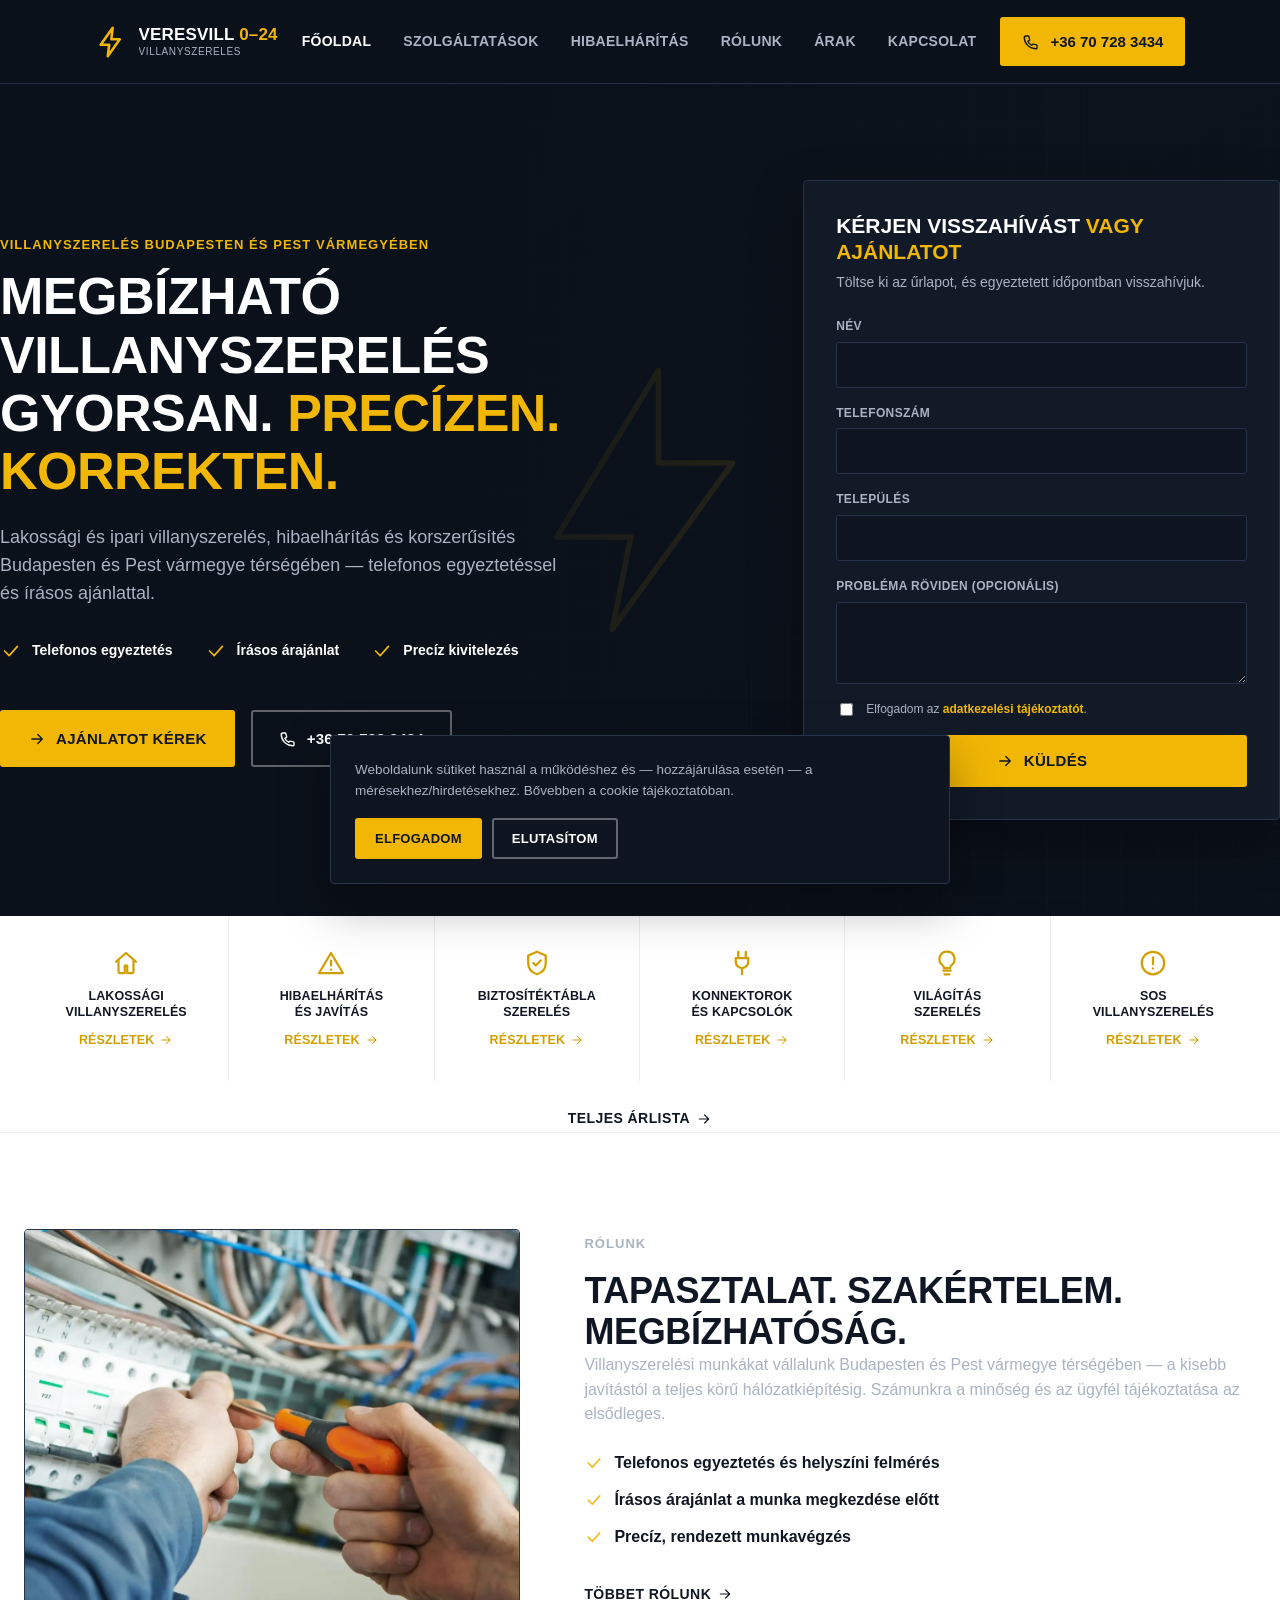
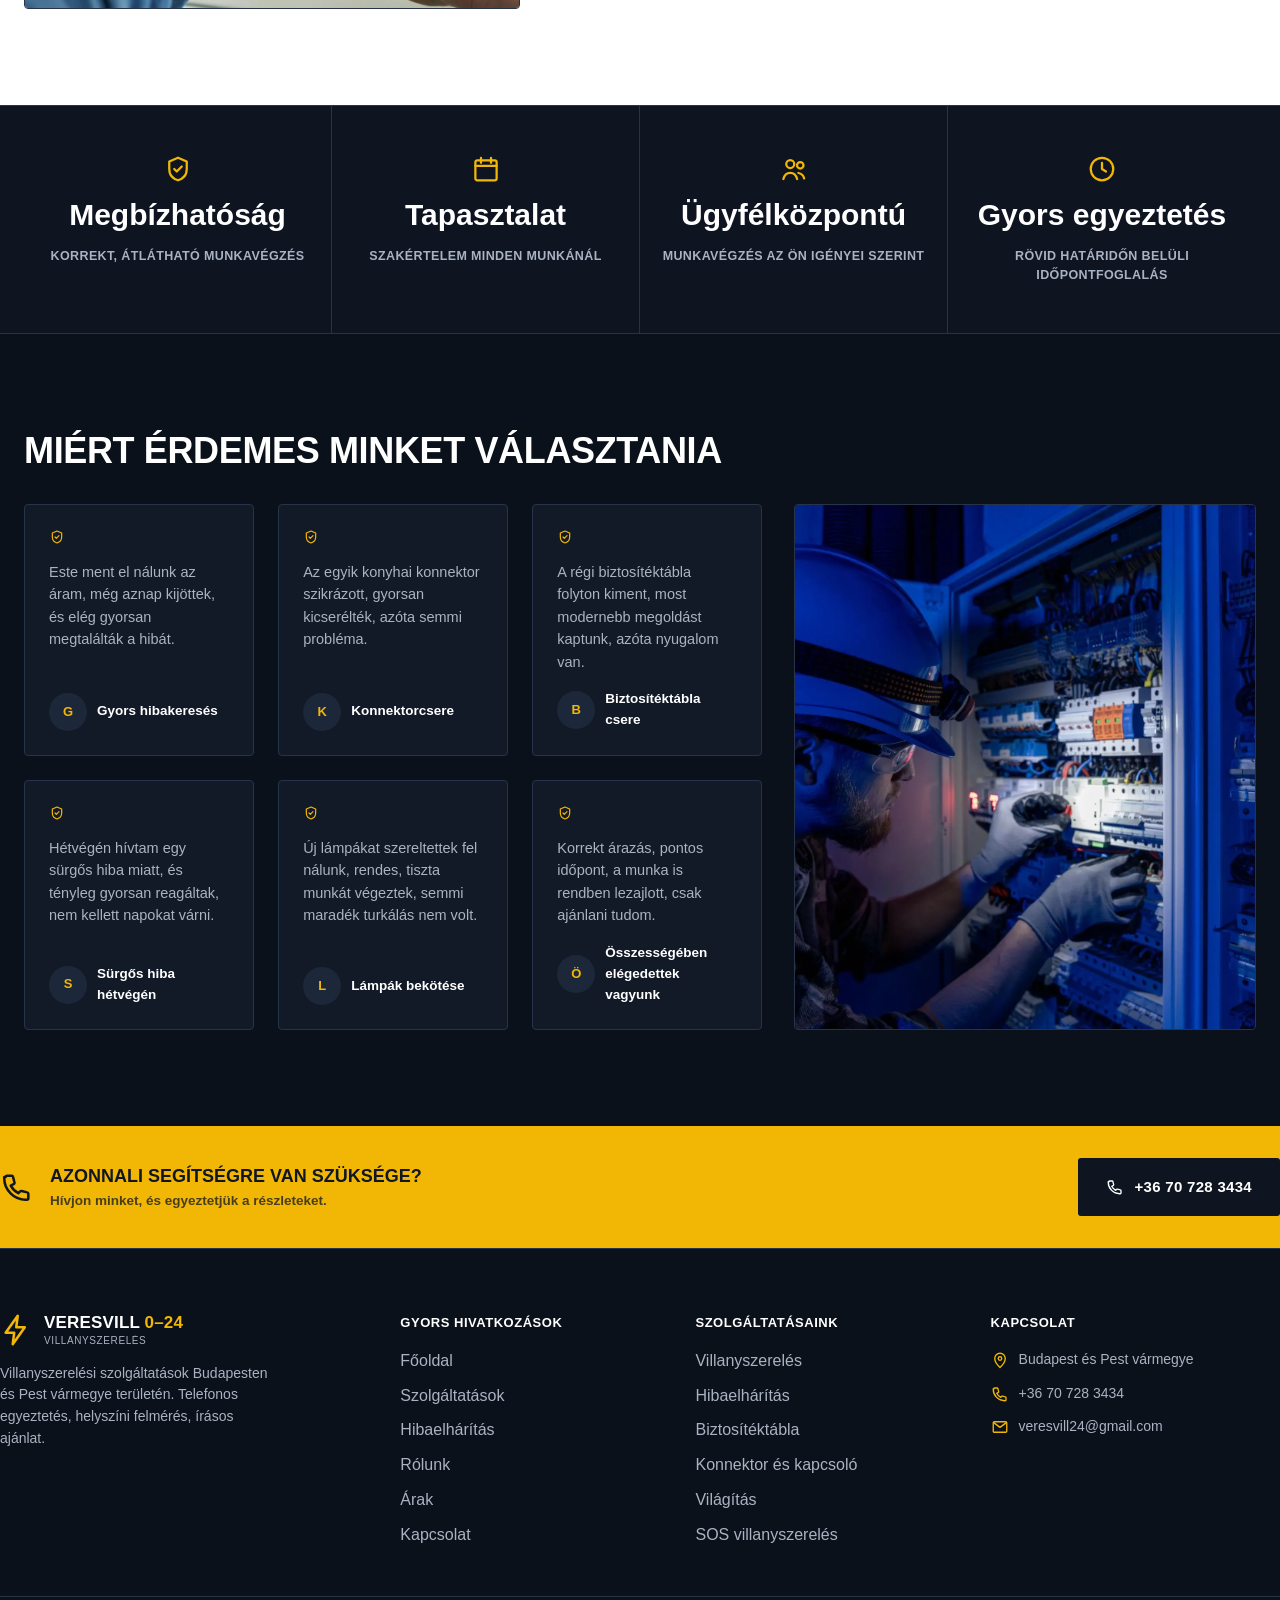
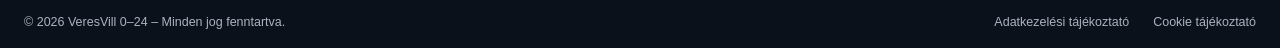
<file: index.html>
<!DOCTYPE html>
<html lang="hu" class="no-js">
<head>
    <meta charset="UTF-8">
    <meta name="viewport" content="width=device-width, initial-scale=1">
    <title>Villanyszerelő Budapest és Pest vármegye | VeresVill 0–24</title>
    <meta name="description" content="Megbízható villanyszerelés Budapesten és Pest vármegye területén. Lakossági és ipari munkák, hibaelhárítás. Kérjen ajánlatot vagy hívjon minket.">
    <link rel="canonical" href="https://villanyszerelo-ads-landing.vercel.app/">
    <meta name="robots" content="index,follow">
    <meta property="og:type" content="website">
    <meta property="og:title" content="Villanyszerelő Budapest és Pest vármegye | VeresVill 0–24">
    <meta property="og:description" content="Megbízható villanyszerelés Budapesten és Pest vármegye területén. Lakossági és ipari munkák, hibaelhárítás. Kérjen ajánlatot vagy hívjon minket.">
    <meta property="og:url" content="https://villanyszerelo-ads-landing.vercel.app/">
    <meta property="og:locale" content="hu_HU">
    <meta name="theme-color" content="#0e1420">
    <link rel="icon" href="data:,">
    <link rel="stylesheet" href="/assets/css/styles.css">
    
    <script type="application/ld+json">{
  "@context": "https://schema.org",
  "@type": "Electrician",
  "name": "VeresVill 0–24",
  "image": "https://villanyszerelo-ads-landing.vercel.app/assets/images/hero-electrician.jpg",
  "telephone": "+36707283434",
  "email": "veresvill24@gmail.com",
  "address": {
    "@type": "PostalAddress",
    "addressLocality": "Budapest",
    "addressRegion": "Budapest",
    "addressCountry": "HU"
  },
  "areaServed": [
    "Budapest",
    "Pest vármegye"
  ],
  "url": "https://villanyszerelo-ads-landing.vercel.app/"
}</script>
    <script type="application/ld+json">{
  "@context": "https://schema.org",
  "@type": "WebSite",
  "name": "VeresVill 0–24",
  "url": "https://villanyszerelo-ads-landing.vercel.app/"
}</script>
</head>
<body data-page-type="home">
  <a class="skip-link" href="#main">Ugrás a tartalomra</a>
  
  <header class="site-header">
    <div class="container site-header__inner">
      <a class="brand" href="/" aria-label="VeresVill 0–24 - főoldal">
        <svg class="brand__mark" viewBox="0 0 24 24" fill="none" stroke="currentColor" stroke-width="1.8" stroke-linecap="round" stroke-linejoin="round" aria-hidden="true" focusable="false"><path d="M12.5 2 4 14h6l-1 8 8.5-12h-6z" stroke-linejoin="round"/></svg>
        <span class="brand__text">
          <span class="brand__name">VERESVILL<span> 0–24</span></span>
          <span class="brand__sub">Villanyszerelés</span>
        </span>
      </a>
      <nav class="main-nav" aria-label="Fő navigáció">
        <ul class="main-nav__list">
            <li><a href="/" aria-current="page">Főoldal</a></li>
            <li><a href="/#szolgaltatasok">Szolgáltatások</a></li>
            <li><a href="/hibaelharitas/">Hibaelhárítás</a></li>
            <li><a href="/rolunk/">Rólunk</a></li>
            <li><a href="/arak/">Árak</a></li>
            <li><a href="/kapcsolat/">Kapcsolat</a></li>
        </ul>
      </nav>
      <div class="header-actions">
        <a class="header-phone" href="tel:+36707283434" data-track="phone_click" data-location="header">
          <svg viewBox="0 0 24 24" fill="none" stroke="currentColor" stroke-width="1.8" stroke-linecap="round" stroke-linejoin="round" aria-hidden="true" focusable="false"><path d="M4 5c0-.6.4-1 1-1h3.2c.5 0 .9.3 1 .8l1 4a1 1 0 0 1-.3 1L7.6 11a13 13 0 0 0 5.4 5.4l1.2-1.3a1 1 0 0 1 1-.3l4 1c.5.1.8.5.8 1V20c0 .6-.4 1-1 1h-1C10 21 3 14 3 6V5z"/></svg>
          <span class="header-phone__text">+36 70 728 3434</span>
        </a>
        <button type="button" class="nav-toggle" data-nav-toggle aria-expanded="false" aria-controls="mobile-nav" aria-label="Menü megnyitása">
          <svg viewBox="0 0 24 24" fill="none" stroke="currentColor" stroke-width="1.8" stroke-linecap="round" stroke-linejoin="round" aria-hidden="true" focusable="false" class="icon-open"><path d="M3 6h18M3 12h18M3 18h18"/></svg>
          <svg viewBox="0 0 24 24" fill="none" stroke="currentColor" stroke-width="1.8" stroke-linecap="round" stroke-linejoin="round" aria-hidden="true" focusable="false" class="icon-close"><path d="m5 5 14 14M19 5 5 19"/></svg>
        </button>
      </div>
    </div>
  </header>
  <nav id="mobile-nav" class="mobile-nav" data-mobile-nav aria-label="Mobil navigáció">
    <ul class="mobile-nav__list">
      <li><a href="/" aria-current="page">Főoldal</a></li>
            <li><a href="/#szolgaltatasok">Szolgáltatások</a></li>
            <li><a href="/hibaelharitas/">Hibaelhárítás</a></li>
            <li><a href="/rolunk/">Rólunk</a></li>
            <li><a href="/arak/">Árak</a></li>
            <li><a href="/kapcsolat/">Kapcsolat</a></li>
    </ul>
    <div class="mobile-nav__cta">
      <a class="btn btn--yellow btn--block" href="tel:+36707283434" data-track="phone_click" data-location="mobile_nav"><svg viewBox="0 0 24 24" fill="none" stroke="currentColor" stroke-width="1.8" stroke-linecap="round" stroke-linejoin="round" aria-hidden="true" focusable="false"><path d="M4 5c0-.6.4-1 1-1h3.2c.5 0 .9.3 1 .8l1 4a1 1 0 0 1-.3 1L7.6 11a13 13 0 0 0 5.4 5.4l1.2-1.3a1 1 0 0 1 1-.3l4 1c.5.1.8.5.8 1V20c0 .6-.4 1-1 1h-1C10 21 3 14 3 6V5z"/></svg>+36 70 728 3434</a>
      <a class="btn btn--outline btn--block" href="/kapcsolat/" data-track="cta_click" data-location="mobile_nav" data-button-type="quote">Ajánlatot kérek</a>
    </div>
  </nav>
  <main id="main">
  <section class="hero">
    <div class="hero__bg" style="background-image:url('/assets/images/hero-electrician.svg')" role="img" aria-label="Villanyszerelő munka közben egy nyitott biztosítéktáblánál"></div>
    <div class="hero__scrim"></div>
    <div class="container hero__inner">
      <div class="hero__content">
        <p class="eyebrow">Villanyszerelés Budapesten és Pest vármegyében</p>
        <h1 class="hero__headline">Megbízható villanyszerelés<br>gyorsan. <mark>precízen.</mark><br><mark>korrekten.</mark></h1>
        <p class="hero__lead">Lakossági és ipari villanyszerelés, hibaelhárítás és korszerűsítés Budapesten és Pest vármegye térségében — telefonos egyeztetéssel és írásos ajánlattal.</p>
        <div class="hero__badges">
          <div class="hero__badge"><svg viewBox="0 0 24 24" fill="none" stroke="currentColor" stroke-width="1.8" stroke-linecap="round" stroke-linejoin="round" aria-hidden="true" focusable="false"><path d="m5 12 5 5 9-10"/></svg><span>Telefonos egyeztetés</span></div>
          <div class="hero__badge"><svg viewBox="0 0 24 24" fill="none" stroke="currentColor" stroke-width="1.8" stroke-linecap="round" stroke-linejoin="round" aria-hidden="true" focusable="false"><path d="m5 12 5 5 9-10"/></svg><span>Írásos árajánlat</span></div>
          <div class="hero__badge"><svg viewBox="0 0 24 24" fill="none" stroke="currentColor" stroke-width="1.8" stroke-linecap="round" stroke-linejoin="round" aria-hidden="true" focusable="false"><path d="m5 12 5 5 9-10"/></svg><span>Precíz kivitelezés</span></div>
        </div>
        <div class="hero__ctas">
          <a class="btn btn--yellow" href="/kapcsolat/" data-track="quote_request" data-location="hero"><svg viewBox="0 0 24 24" fill="none" stroke="currentColor" stroke-width="1.8" stroke-linecap="round" stroke-linejoin="round" aria-hidden="true" focusable="false"><path d="M5 12h14M13 6l6 6-6 6"/></svg>Ajánlatot kérek</a>
          <a class="btn btn--outline" href="tel:+36707283434" data-track="phone_click" data-location="hero"><svg viewBox="0 0 24 24" fill="none" stroke="currentColor" stroke-width="1.8" stroke-linecap="round" stroke-linejoin="round" aria-hidden="true" focusable="false"><path d="M4 5c0-.6.4-1 1-1h3.2c.5 0 .9.3 1 .8l1 4a1 1 0 0 1-.3 1L7.6 11a13 13 0 0 0 5.4 5.4l1.2-1.3a1 1 0 0 1 1-.3l4 1c.5.1.8.5.8 1V20c0 .6-.4 1-1 1h-1C10 21 3 14 3 6V5z"/></svg>+36 70 728 3434</a>
        </div>
      </div>
      <div class="hero-panel">
      <p class="hero-panel__title">Kérjen visszahívást <span>vagy ajánlatot</span></p>
      <p class="hero-panel__desc">Töltse ki az űrlapot, és egyeztetett időpontban visszahívjuk.</p>
      <form class="lead-form" id="hero-form" action="/send-form.php" method="post" data-lead-form novalidate>
        <input type="hidden" name="page_url" value="">
        <div class="form-field">
          <label for="hero-form-name">Név</label>
          <input type="text" id="hero-form-name" name="name" autocomplete="name" maxlength="100" required>
          <span class="form-field__error">Adja meg a nevét.</span>
        </div>
        <div class="form-field">
          <label for="hero-form-phone">Telefonszám</label>
          <input type="tel" id="hero-form-phone" name="phone" inputmode="tel" autocomplete="tel" maxlength="30" required>
          <span class="form-field__error">Adja meg a telefonszámát.</span>
        </div>
        <div class="form-field">
          <label for="hero-form-city">Település</label>
          <input type="text" id="hero-form-city" name="city" autocomplete="address-level2" maxlength="100">
        </div>
        <div class="form-field">
          <label for="hero-form-message">Probléma röviden (opcionális)</label>
          <textarea id="hero-form-message" name="message" rows="3" maxlength="2000"></textarea>
        </div>
        <label class="form-consent">
          <input type="checkbox" name="privacy_consent" required>
          <span>Elfogadom az <a href="/adatvedelem/">adatkezelési tájékoztatót</a>.</span>
        </label>
        <div class="form-honeypot" aria-hidden="true">
          <label for="hero-form-website" tabindex="-1">Website</label>
          <input type="text" id="hero-form-website" name="website" tabindex="-1" autocomplete="off">
        </div>
        <div class="form-status" data-form-status role="status" aria-live="polite"></div>
        <button type="submit" class="btn btn--yellow btn--block"><svg viewBox="0 0 24 24" fill="none" stroke="currentColor" stroke-width="1.8" stroke-linecap="round" stroke-linejoin="round" aria-hidden="true" focusable="false"><path d="M5 12h14M13 6l6 6-6 6"/></svg>Küldés</button>
      </form>
    </div>
    </div>
  </section>

  <section class="service-strip" id="szolgaltatasok">
    <div class="container">
      <div class="service-strip__grid">
        <a class="service-strip__item" href="/villanyszereles/" data-track="service_click" data-service="villanyszereles" data-location="service_strip">
          <svg viewBox="0 0 24 24" fill="none" stroke="currentColor" stroke-width="1.8" stroke-linecap="round" stroke-linejoin="round" aria-hidden="true" focusable="false"><path d="M4 11 12 4l8 7"/><path d="M6 10v9a1 1 0 0 0 1 1h4v-6h2v6h4a1 1 0 0 0 1-1v-9"/></svg>
          <span>LAKOSSÁGI<br>VILLANYSZERELÉS</span>
          <span class="service-strip__cta">Részletek <svg viewBox="0 0 24 24" fill="none" stroke="currentColor" stroke-width="1.8" stroke-linecap="round" stroke-linejoin="round" aria-hidden="true" focusable="false"><path d="M5 12h14M13 6l6 6-6 6"/></svg></span>
        </a>
        <a class="service-strip__item" href="/hibaelharitas/" data-track="service_click" data-service="hibaelharitas" data-location="service_strip">
          <svg viewBox="0 0 24 24" fill="none" stroke="currentColor" stroke-width="1.8" stroke-linecap="round" stroke-linejoin="round" aria-hidden="true" focusable="false"><path d="M12 4 2.5 20h19L12 4z" stroke-linejoin="round"/><path d="M12 10v4"/><path d="M12 17.2v.1"/></svg>
          <span>HIBAELHÁRÍTÁS<br>ÉS JAVÍTÁS</span>
          <span class="service-strip__cta">Részletek <svg viewBox="0 0 24 24" fill="none" stroke="currentColor" stroke-width="1.8" stroke-linecap="round" stroke-linejoin="round" aria-hidden="true" focusable="false"><path d="M5 12h14M13 6l6 6-6 6"/></svg></span>
        </a>
        <a class="service-strip__item" href="/biztositektabla/" data-track="service_click" data-service="biztositektabla" data-location="service_strip">
          <svg viewBox="0 0 24 24" fill="none" stroke="currentColor" stroke-width="1.8" stroke-linecap="round" stroke-linejoin="round" aria-hidden="true" focusable="false"><path d="M12 3l7 3v6c0 4.6-3 7.8-7 9-4-1.2-7-4.4-7-9V6z"/><path d="m9 12 2 2 4-4"/></svg>
          <span>BIZTOSÍTÉKTÁBLA<br>SZERELÉS</span>
          <span class="service-strip__cta">Részletek <svg viewBox="0 0 24 24" fill="none" stroke="currentColor" stroke-width="1.8" stroke-linecap="round" stroke-linejoin="round" aria-hidden="true" focusable="false"><path d="M5 12h14M13 6l6 6-6 6"/></svg></span>
        </a>
        <a class="service-strip__item" href="/konnektor-kapcsolo/" data-track="service_click" data-service="konnektor-kapcsolo" data-location="service_strip">
          <svg viewBox="0 0 24 24" fill="none" stroke="currentColor" stroke-width="1.8" stroke-linecap="round" stroke-linejoin="round" aria-hidden="true" focusable="false"><path d="M9 3v5M15 3v5M7 8h10v3a5 5 0 0 1-10 0V8z"/><path d="M12 16v5"/></svg>
          <span>KONNEKTOROK<br>ÉS KAPCSOLÓK</span>
          <span class="service-strip__cta">Részletek <svg viewBox="0 0 24 24" fill="none" stroke="currentColor" stroke-width="1.8" stroke-linecap="round" stroke-linejoin="round" aria-hidden="true" focusable="false"><path d="M5 12h14M13 6l6 6-6 6"/></svg></span>
        </a>
        <a class="service-strip__item" href="/vilagitas/" data-track="service_click" data-service="vilagitas" data-location="service_strip">
          <svg viewBox="0 0 24 24" fill="none" stroke="currentColor" stroke-width="1.8" stroke-linecap="round" stroke-linejoin="round" aria-hidden="true" focusable="false"><path d="M9 18h6M10 21h4"/><path d="M12 3a6 6 0 0 0-3.5 10.9c.6.4 1 1.1 1 1.9V16h5v-.2c0-.8.4-1.5 1-1.9A6 6 0 0 0 12 3z"/></svg>
          <span>VILÁGÍTÁS<br>SZERELÉS</span>
          <span class="service-strip__cta">Részletek <svg viewBox="0 0 24 24" fill="none" stroke="currentColor" stroke-width="1.8" stroke-linecap="round" stroke-linejoin="round" aria-hidden="true" focusable="false"><path d="M5 12h14M13 6l6 6-6 6"/></svg></span>
        </a>
        <a class="service-strip__item" href="/sos-villanyszerelo/" data-track="service_click" data-service="sos-villanyszerelo" data-location="service_strip">
          <svg viewBox="0 0 24 24" fill="none" stroke="currentColor" stroke-width="1.8" stroke-linecap="round" stroke-linejoin="round" aria-hidden="true" focusable="false"><circle cx="12" cy="12" r="9"/><path d="M12 7.5v5.5"/><path d="M12 16.3v.1"/></svg>
          <span>SOS<br>VILLANYSZERELÉS</span>
          <span class="service-strip__cta">Részletek <svg viewBox="0 0 24 24" fill="none" stroke="currentColor" stroke-width="1.8" stroke-linecap="round" stroke-linejoin="round" aria-hidden="true" focusable="false"><path d="M5 12h14M13 6l6 6-6 6"/></svg></span>
        </a>
      </div>
      <p class="service-strip__more"><a class="text-link text-link--dark" href="/arak/">Teljes árlista <svg viewBox="0 0 24 24" fill="none" stroke="currentColor" stroke-width="1.8" stroke-linecap="round" stroke-linejoin="round" aria-hidden="true" focusable="false"><path d="M5 12h14M13 6l6 6-6 6"/></svg></a></p>
    </div>
  </section>

  <section class="section" aria-labelledby="about-heading">
    <div class="container about-grid">
      <div class="about-grid__media">
        <img src="/assets/images/villany-kezdolap.webp" alt="Villanyszerelő dolgozik egy nyitott kapcsolószekrénynél" width="640" height="480" loading="lazy">
      </div>
      <div class="about-grid__body">
        <p class="eyebrow">Rólunk</p>
        <h2 class="section-title" id="about-heading">Tapasztalat. Szakértelem.<br>Megbízhatóság.</h2>
        <p>Villanyszerelési munkákat vállalunk Budapesten és Pest vármegye térségében — a kisebb javítástól a teljes körű hálózatkiépítésig. Számunkra a minőség és az ügyfél tájékoztatása az elsődleges.</p>
        <ul class="check-list">
          <li><svg viewBox="0 0 24 24" fill="none" stroke="currentColor" stroke-width="1.8" stroke-linecap="round" stroke-linejoin="round" aria-hidden="true" focusable="false"><path d="m5 12 5 5 9-10"/></svg><span>Telefonos egyeztetés és helyszíni felmérés</span></li>
          <li><svg viewBox="0 0 24 24" fill="none" stroke="currentColor" stroke-width="1.8" stroke-linecap="round" stroke-linejoin="round" aria-hidden="true" focusable="false"><path d="m5 12 5 5 9-10"/></svg><span>Írásos árajánlat a munka megkezdése előtt</span></li>
          <li><svg viewBox="0 0 24 24" fill="none" stroke="currentColor" stroke-width="1.8" stroke-linecap="round" stroke-linejoin="round" aria-hidden="true" focusable="false"><path d="m5 12 5 5 9-10"/></svg><span>Precíz, rendezett munkavégzés</span></li>
        </ul>
        <a class="text-link text-link--dark" href="/rolunk/">Többet rólunk <svg viewBox="0 0 24 24" fill="none" stroke="currentColor" stroke-width="1.8" stroke-linecap="round" stroke-linejoin="round" aria-hidden="true" focusable="false"><path d="M5 12h14M13 6l6 6-6 6"/></svg></a>
      </div>
    </div>
  </section>

  <section class="stats-row" aria-label="Számokban">
    <div class="container">
      <div class="stats-row__grid">
        <div class="stats-row__item"><svg viewBox="0 0 24 24" fill="none" stroke="currentColor" stroke-width="1.8" stroke-linecap="round" stroke-linejoin="round" aria-hidden="true" focusable="false"><path d="M12 3l7 3v6c0 4.6-3 7.8-7 9-4-1.2-7-4.4-7-9V6z"/><path d="m9 12 2 2 4-4"/></svg><span class="stats-row__number">Megbízhatóság</span><span class="stats-row__label">Korrekt, átlátható munkavégzés</span></div>
        <div class="stats-row__item"><svg viewBox="0 0 24 24" fill="none" stroke="currentColor" stroke-width="1.8" stroke-linecap="round" stroke-linejoin="round" aria-hidden="true" focusable="false"><rect x="3.5" y="5" width="17" height="16" rx="1.5"/><path d="M3.5 9.5h17M8 3v4M16 3v4"/></svg><span class="stats-row__number">Tapasztalat</span><span class="stats-row__label">Szakértelem minden munkánál</span></div>
        <div class="stats-row__item"><svg viewBox="0 0 24 24" fill="none" stroke="currentColor" stroke-width="1.8" stroke-linecap="round" stroke-linejoin="round" aria-hidden="true" focusable="false"><circle cx="9" cy="8" r="3.2"/><path d="M3.5 20c.8-3.3 3-5 5.5-5s4.7 1.7 5.5 5"/><circle cx="17" cy="9" r="2.6"/><path d="M15.5 15.2c2.3.3 4 1.8 4.6 4.3"/></svg><span class="stats-row__number">Ügyfélközpontú</span><span class="stats-row__label">Munkavégzés az Ön igényei szerint</span></div>
        <div class="stats-row__item"><svg viewBox="0 0 24 24" fill="none" stroke="currentColor" stroke-width="1.8" stroke-linecap="round" stroke-linejoin="round" aria-hidden="true" focusable="false"><circle cx="12" cy="12" r="9"/><path d="M12 7v5l3.2 2"/></svg><span class="stats-row__number">Gyors egyeztetés</span><span class="stats-row__label">Rövid határidőn belüli időpontfoglalás</span></div>
      </div>
    </div>
  </section>

  <section class="section testimonials" id="referenciak" aria-labelledby="testimonials-heading">
    <div class="container">
      <div class="section-head">
        <h2 class="section-title section-title--light" id="testimonials-heading">Miért érdemes minket választania</h2>
      </div>
      <div class="testimonials__layout">
        <div class="testimonials__cards">
          <div class="testimonial-card">
              <div class="testimonial-card__stars"><svg viewBox="0 0 24 24" fill="none" stroke="currentColor" stroke-width="1.8" stroke-linecap="round" stroke-linejoin="round" aria-hidden="true" focusable="false"><path d="M12 3l7 3v6c0 4.6-3 7.8-7 9-4-1.2-7-4.4-7-9V6z"/><path d="m9 12 2 2 4-4"/></svg></div>
              <p class="testimonial-card__quote">Este ment el nálunk az áram, még aznap kijöttek, és elég gyorsan megtalálták a hibát.</p>
              <div class="testimonial-card__author">
                <span class="testimonial-card__avatar" aria-hidden="true">G</span>
                <span class="testimonial-card__name" style="display:block">Gyors hibakeresés</span>
              </div>
            </div>
          <div class="testimonial-card">
              <div class="testimonial-card__stars"><svg viewBox="0 0 24 24" fill="none" stroke="currentColor" stroke-width="1.8" stroke-linecap="round" stroke-linejoin="round" aria-hidden="true" focusable="false"><path d="M12 3l7 3v6c0 4.6-3 7.8-7 9-4-1.2-7-4.4-7-9V6z"/><path d="m9 12 2 2 4-4"/></svg></div>
              <p class="testimonial-card__quote">Az egyik konyhai konnektor szikrázott, gyorsan kicserélték, azóta semmi probléma.</p>
              <div class="testimonial-card__author">
                <span class="testimonial-card__avatar" aria-hidden="true">K</span>
                <span class="testimonial-card__name" style="display:block">Konnektorcsere</span>
              </div>
            </div>
          <div class="testimonial-card">
              <div class="testimonial-card__stars"><svg viewBox="0 0 24 24" fill="none" stroke="currentColor" stroke-width="1.8" stroke-linecap="round" stroke-linejoin="round" aria-hidden="true" focusable="false"><path d="M12 3l7 3v6c0 4.6-3 7.8-7 9-4-1.2-7-4.4-7-9V6z"/><path d="m9 12 2 2 4-4"/></svg></div>
              <p class="testimonial-card__quote">A régi biztosítéktábla folyton kiment, most modernebb megoldást kaptunk, azóta nyugalom van.</p>
              <div class="testimonial-card__author">
                <span class="testimonial-card__avatar" aria-hidden="true">B</span>
                <span class="testimonial-card__name" style="display:block">Biztosítéktábla csere</span>
              </div>
            </div>
          <div class="testimonial-card">
              <div class="testimonial-card__stars"><svg viewBox="0 0 24 24" fill="none" stroke="currentColor" stroke-width="1.8" stroke-linecap="round" stroke-linejoin="round" aria-hidden="true" focusable="false"><path d="M12 3l7 3v6c0 4.6-3 7.8-7 9-4-1.2-7-4.4-7-9V6z"/><path d="m9 12 2 2 4-4"/></svg></div>
              <p class="testimonial-card__quote">Hétvégén hívtam egy sürgős hiba miatt, és tényleg gyorsan reagáltak, nem kellett napokat várni.</p>
              <div class="testimonial-card__author">
                <span class="testimonial-card__avatar" aria-hidden="true">S</span>
                <span class="testimonial-card__name" style="display:block">Sürgős hiba hétvégén</span>
              </div>
            </div>
          <div class="testimonial-card">
              <div class="testimonial-card__stars"><svg viewBox="0 0 24 24" fill="none" stroke="currentColor" stroke-width="1.8" stroke-linecap="round" stroke-linejoin="round" aria-hidden="true" focusable="false"><path d="M12 3l7 3v6c0 4.6-3 7.8-7 9-4-1.2-7-4.4-7-9V6z"/><path d="m9 12 2 2 4-4"/></svg></div>
              <p class="testimonial-card__quote">Új lámpákat szereltettek fel nálunk, rendes, tiszta munkát végeztek, semmi maradék turkálás nem volt.</p>
              <div class="testimonial-card__author">
                <span class="testimonial-card__avatar" aria-hidden="true">L</span>
                <span class="testimonial-card__name" style="display:block">Lámpák bekötése</span>
              </div>
            </div>
          <div class="testimonial-card">
              <div class="testimonial-card__stars"><svg viewBox="0 0 24 24" fill="none" stroke="currentColor" stroke-width="1.8" stroke-linecap="round" stroke-linejoin="round" aria-hidden="true" focusable="false"><path d="M12 3l7 3v6c0 4.6-3 7.8-7 9-4-1.2-7-4.4-7-9V6z"/><path d="m9 12 2 2 4-4"/></svg></div>
              <p class="testimonial-card__quote">Korrekt árazás, pontos időpont, a munka is rendben lezajlott, csak ajánlani tudom.</p>
              <div class="testimonial-card__author">
                <span class="testimonial-card__avatar" aria-hidden="true">Ö</span>
                <span class="testimonial-card__name" style="display:block">Összességében elégedettek vagyunk</span>
              </div>
            </div>
        </div>
        <div class="testimonials__media">
          <img src="/assets/images/villany-fooldal-rolunk.webp" alt="Villanyszerelő szakember munka közben" width="480" height="560" loading="lazy">
        </div>
      </div>
    </div>
  </section>

  <section class="contact-strip">
    <div class="container contact-strip__inner">
      <div class="contact-strip__msg">
        <svg viewBox="0 0 24 24" fill="none" stroke="currentColor" stroke-width="1.8" stroke-linecap="round" stroke-linejoin="round" aria-hidden="true" focusable="false"><path d="M4 5c0-.6.4-1 1-1h3.2c.5 0 .9.3 1 .8l1 4a1 1 0 0 1-.3 1L7.6 11a13 13 0 0 0 5.4 5.4l1.2-1.3a1 1 0 0 1 1-.3l4 1c.5.1.8.5.8 1V20c0 .6-.4 1-1 1h-1C10 21 3 14 3 6V5z"/></svg>
        <div>
          <p class="contact-strip__title">Azonnali segítségre van szüksége?</p>
          <p class="contact-strip__sub">Hívjon minket, és egyeztetjük a részleteket.</p>
        </div>
      </div>
      <a class="btn btn--dark" href="tel:+36707283434" data-track="phone_click" data-location="contact_band">
        <svg viewBox="0 0 24 24" fill="none" stroke="currentColor" stroke-width="1.8" stroke-linecap="round" stroke-linejoin="round" aria-hidden="true" focusable="false"><path d="M4 5c0-.6.4-1 1-1h3.2c.5 0 .9.3 1 .8l1 4a1 1 0 0 1-.3 1L7.6 11a13 13 0 0 0 5.4 5.4l1.2-1.3a1 1 0 0 1 1-.3l4 1c.5.1.8.5.8 1V20c0 .6-.4 1-1 1h-1C10 21 3 14 3 6V5z"/></svg>+36 70 728 3434
      </a>
    </div>
  </section>
  
  </main>
  <footer class="site-footer" data-page-type-holder>
    <div class="container footer-top">
      <div class="footer-grid">
        <div>
          <a class="brand" href="/" aria-label="VeresVill 0–24 - főoldal">
            <svg class="brand__mark" viewBox="0 0 24 24" fill="none" stroke="currentColor" stroke-width="1.8" stroke-linecap="round" stroke-linejoin="round" aria-hidden="true" focusable="false"><path d="M12.5 2 4 14h6l-1 8 8.5-12h-6z" stroke-linejoin="round"/></svg>
            <span class="brand__text">
              <span class="brand__name">VERESVILL<span> 0–24</span></span>
              <span class="brand__sub">Villanyszerelés</span>
            </span>
          </a>
          <p class="footer-brand__desc">Villanyszerelési szolgáltatások Budapesten és Pest vármegye területén. Telefonos egyeztetés, helyszíni felmérés, írásos ajánlat.</p>
        </div>
        <div>
          <p class="footer-heading">Gyors hivatkozások</p>
          <ul class="footer-links">
              <li><a href="/">Főoldal</a></li>
              <li><a href="/#szolgaltatasok">Szolgáltatások</a></li>
              <li><a href="/hibaelharitas/">Hibaelhárítás</a></li>
              <li><a href="/rolunk/">Rólunk</a></li>
              <li><a href="/arak/">Árak</a></li>
              <li><a href="/kapcsolat/">Kapcsolat</a></li>
          </ul>
        </div>
        <div>
          <p class="footer-heading">Szolgáltatásaink</p>
          <ul class="footer-links">
              <li><a href="/villanyszereles/" data-track="service_click" data-service="villanyszereles" data-location="footer">Villanyszerelés</a></li>
              <li><a href="/hibaelharitas/" data-track="service_click" data-service="hibaelharitas" data-location="footer">Hibaelhárítás</a></li>
              <li><a href="/biztositektabla/" data-track="service_click" data-service="biztositektabla" data-location="footer">Biztosítéktábla</a></li>
              <li><a href="/konnektor-kapcsolo/" data-track="service_click" data-service="konnektor-kapcsolo" data-location="footer">Konnektor és kapcsoló</a></li>
              <li><a href="/vilagitas/" data-track="service_click" data-service="vilagitas" data-location="footer">Világítás</a></li>
              <li><a href="/sos-villanyszerelo/" data-track="service_click" data-service="sos-villanyszerelo" data-location="footer">SOS villanyszerelés</a></li>
          </ul>
        </div>
        <div>
          <p class="footer-heading">Kapcsolat</p>
          <ul class="footer-contact">
            <li><svg viewBox="0 0 24 24" fill="none" stroke="currentColor" stroke-width="1.8" stroke-linecap="round" stroke-linejoin="round" aria-hidden="true" focusable="false"><path d="M12 22s7-6.6 7-12a7 7 0 1 0-14 0c0 5.4 7 12 7 12z"/><circle cx="12" cy="10" r="2.4"/></svg><span>Budapest és Pest vármegye</span></li>
            <li><svg viewBox="0 0 24 24" fill="none" stroke="currentColor" stroke-width="1.8" stroke-linecap="round" stroke-linejoin="round" aria-hidden="true" focusable="false"><path d="M4 5c0-.6.4-1 1-1h3.2c.5 0 .9.3 1 .8l1 4a1 1 0 0 1-.3 1L7.6 11a13 13 0 0 0 5.4 5.4l1.2-1.3a1 1 0 0 1 1-.3l4 1c.5.1.8.5.8 1V20c0 .6-.4 1-1 1h-1C10 21 3 14 3 6V5z"/></svg><a href="tel:+36707283434" data-track="phone_click" data-location="footer">+36 70 728 3434</a></li>
            <li><svg viewBox="0 0 24 24" fill="none" stroke="currentColor" stroke-width="1.8" stroke-linecap="round" stroke-linejoin="round" aria-hidden="true" focusable="false"><rect x="3" y="5" width="18" height="14" rx="1.5"/><path d="m4 6.5 8 6 8-6"/></svg><a href="mailto:veresvill24@gmail.com" data-track="email_click" data-location="footer">veresvill24@gmail.com</a></li>
          </ul>
        </div>
      </div>
    </div>
    <div class="footer-bottom">
      <div class="container footer-bottom__inner">
        <p>© <span data-current-year>2026</span> VeresVill 0–24 – Minden jog fenntartva.</p>
        <div class="footer-bottom__links">
          <a href="/adatvedelem/">Adatkezelési tájékoztató</a>
          <a href="/cookie-tajekoztato/">Cookie tájékoztató</a>
        </div>
      </div>
    </div>
  </footer>
  <div class="mobile-sticky-bar">
    <a class="mobile-sticky-bar__call" href="tel:+36707283434" data-track="phone_click" data-location="mobile_sticky"><svg viewBox="0 0 24 24" fill="none" stroke="currentColor" stroke-width="1.8" stroke-linecap="round" stroke-linejoin="round" aria-hidden="true" focusable="false"><path d="M4 5c0-.6.4-1 1-1h3.2c.5 0 .9.3 1 .8l1 4a1 1 0 0 1-.3 1L7.6 11a13 13 0 0 0 5.4 5.4l1.2-1.3a1 1 0 0 1 1-.3l4 1c.5.1.8.5.8 1V20c0 .6-.4 1-1 1h-1C10 21 3 14 3 6V5z"/></svg>Hívás</a>
    <a class="mobile-sticky-bar__quote" href="/kapcsolat/" data-track="cta_click" data-location="mobile_sticky" data-button-type="quote"><svg viewBox="0 0 24 24" fill="none" stroke="currentColor" stroke-width="1.8" stroke-linecap="round" stroke-linejoin="round" aria-hidden="true" focusable="false"><path d="m4 4 16 8-16 8 3-8z"/></svg>Ajánlatkérés</a>
  </div>
  <div class="consent-banner" data-consent-banner role="dialog" aria-label="Süti beállítások">
    <p>Weboldalunk sütiket használ a működéshez és — hozzájárulása esetén — a mérésekhez/hirdetésekhez. Bővebben a <a href="/cookie-tajekoztato/">cookie tájékoztatóban</a>.</p>
    <div class="consent-banner__actions">
      <button type="button" class="btn btn--yellow btn--sm" data-consent-accept>Elfogadom</button>
      <button type="button" class="btn btn--outline btn--sm" data-consent-decline>Elutasítom</button>
    </div>
  </div>
  <script src="/assets/js/business-data.js"></script>
  <script src="/assets/js/tracking.js"></script>
  <script src="/assets/js/app.js"></script>
  <script>var y=document.querySelector('[data-current-year]');if(y)y.textContent=new Date().getFullYear();</script>
</body>
</html>
</file>
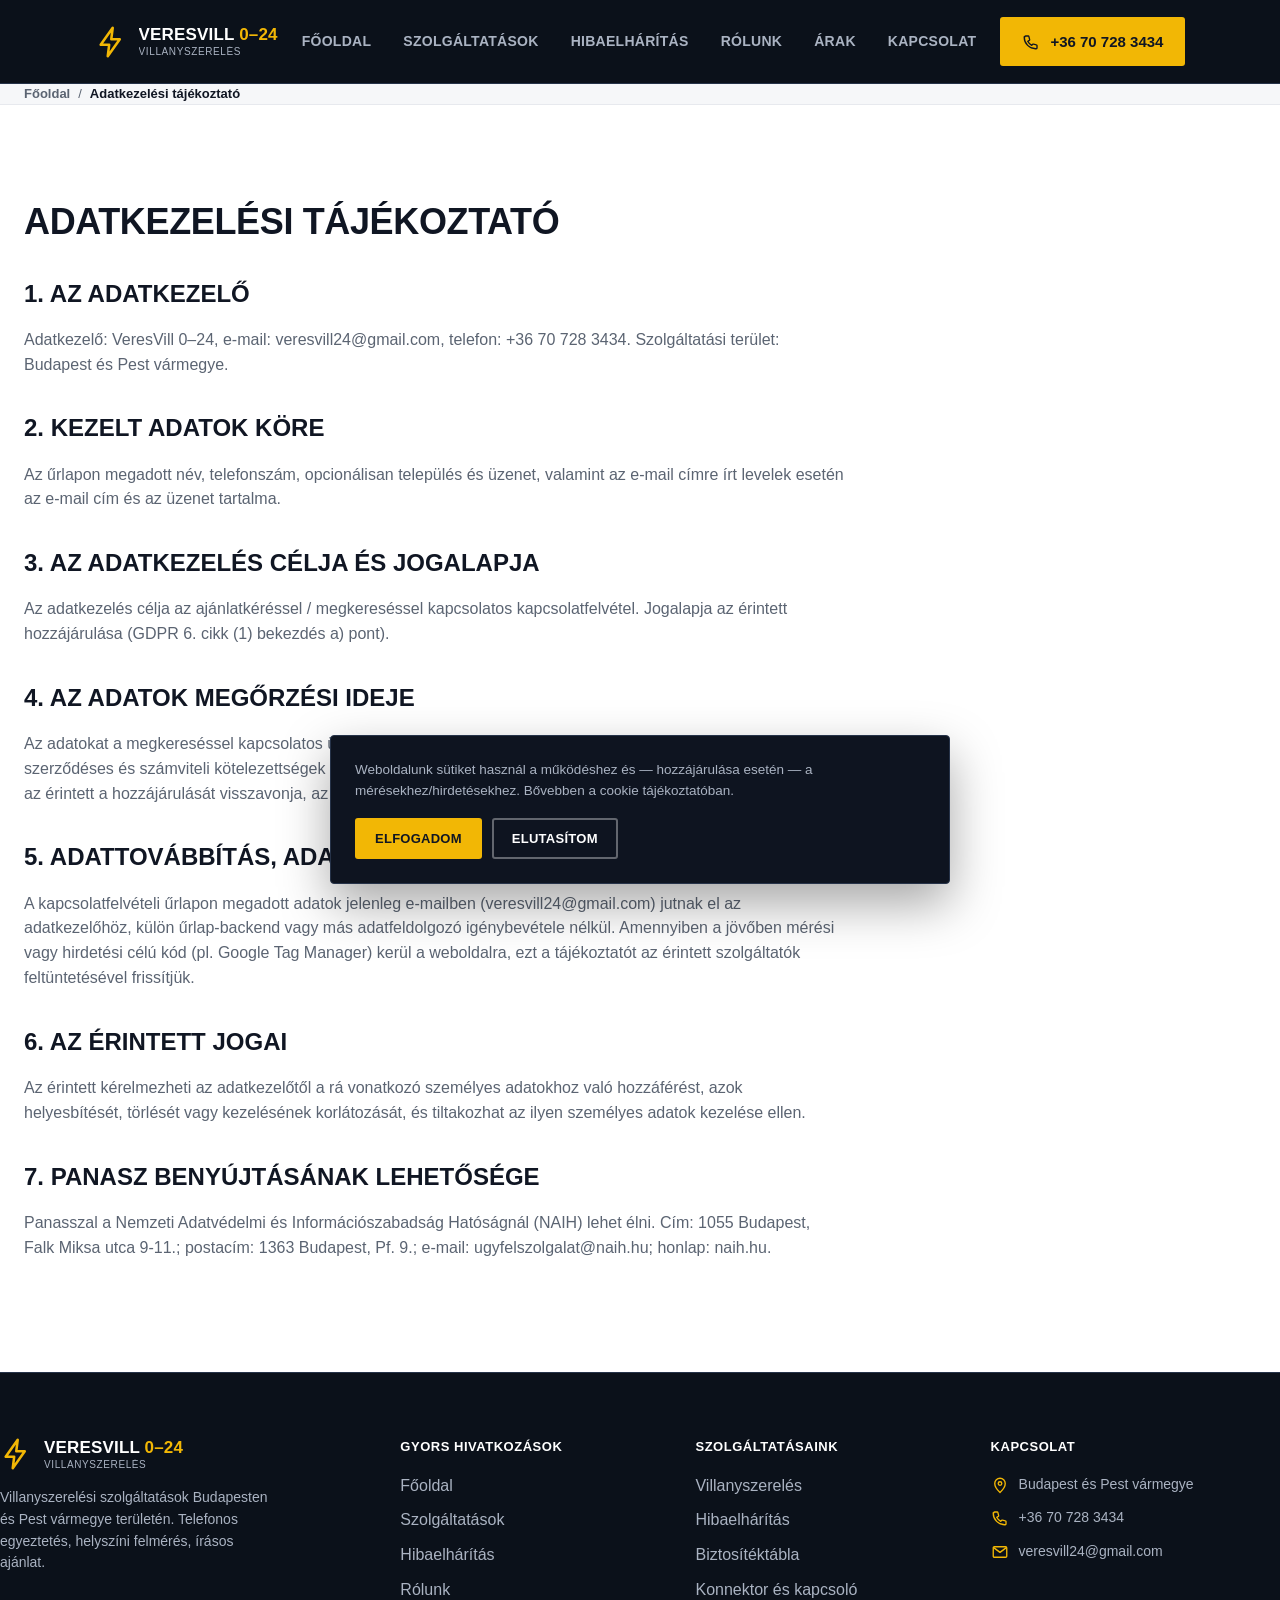
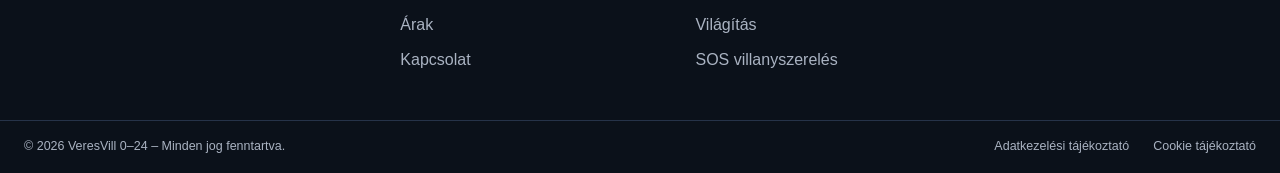
<file: adatvedelem/index.html>
<!DOCTYPE html>
<html lang="hu" class="no-js">
<head>
    <meta charset="UTF-8">
    <meta name="viewport" content="width=device-width, initial-scale=1">
    <title>Adatkezelési tájékoztató | VeresVill 0–24</title>
    <meta name="description" content="Adatkezelési tájékoztató — VeresVill 0–24.">
    <link rel="canonical" href="https://villanyszerelo-ads-landing.vercel.app/adatvedelem/">
    <meta name="robots" content="index,follow">
    <meta property="og:type" content="website">
    <meta property="og:title" content="Adatkezelési tájékoztató | VeresVill 0–24">
    <meta property="og:description" content="Adatkezelési tájékoztató — VeresVill 0–24.">
    <meta property="og:url" content="https://villanyszerelo-ads-landing.vercel.app/adatvedelem/">
    <meta property="og:locale" content="hu_HU">
    <meta name="theme-color" content="#0e1420">
    <link rel="icon" href="data:,">
    <link rel="stylesheet" href="/assets/css/styles.css">
    
    
</head>
<body data-page-type="legal">
  <a class="skip-link" href="#main">Ugrás a tartalomra</a>
  
  <header class="site-header">
    <div class="container site-header__inner">
      <a class="brand" href="/" aria-label="VeresVill 0–24 - főoldal">
        <svg class="brand__mark" viewBox="0 0 24 24" fill="none" stroke="currentColor" stroke-width="1.8" stroke-linecap="round" stroke-linejoin="round" aria-hidden="true" focusable="false"><path d="M12.5 2 4 14h6l-1 8 8.5-12h-6z" stroke-linejoin="round"/></svg>
        <span class="brand__text">
          <span class="brand__name">VERESVILL<span> 0–24</span></span>
          <span class="brand__sub">Villanyszerelés</span>
        </span>
      </a>
      <nav class="main-nav" aria-label="Fő navigáció">
        <ul class="main-nav__list">
            <li><a href="/">Főoldal</a></li>
            <li><a href="/#szolgaltatasok">Szolgáltatások</a></li>
            <li><a href="/hibaelharitas/">Hibaelhárítás</a></li>
            <li><a href="/rolunk/">Rólunk</a></li>
            <li><a href="/arak/">Árak</a></li>
            <li><a href="/kapcsolat/">Kapcsolat</a></li>
        </ul>
      </nav>
      <div class="header-actions">
        <a class="header-phone" href="tel:+36707283434" data-track="phone_click" data-location="header">
          <svg viewBox="0 0 24 24" fill="none" stroke="currentColor" stroke-width="1.8" stroke-linecap="round" stroke-linejoin="round" aria-hidden="true" focusable="false"><path d="M4 5c0-.6.4-1 1-1h3.2c.5 0 .9.3 1 .8l1 4a1 1 0 0 1-.3 1L7.6 11a13 13 0 0 0 5.4 5.4l1.2-1.3a1 1 0 0 1 1-.3l4 1c.5.1.8.5.8 1V20c0 .6-.4 1-1 1h-1C10 21 3 14 3 6V5z"/></svg>
          <span class="header-phone__text">+36 70 728 3434</span>
        </a>
        <button type="button" class="nav-toggle" data-nav-toggle aria-expanded="false" aria-controls="mobile-nav" aria-label="Menü megnyitása">
          <svg viewBox="0 0 24 24" fill="none" stroke="currentColor" stroke-width="1.8" stroke-linecap="round" stroke-linejoin="round" aria-hidden="true" focusable="false" class="icon-open"><path d="M3 6h18M3 12h18M3 18h18"/></svg>
          <svg viewBox="0 0 24 24" fill="none" stroke="currentColor" stroke-width="1.8" stroke-linecap="round" stroke-linejoin="round" aria-hidden="true" focusable="false" class="icon-close"><path d="m5 5 14 14M19 5 5 19"/></svg>
        </button>
      </div>
    </div>
  </header>
  <nav id="mobile-nav" class="mobile-nav" data-mobile-nav aria-label="Mobil navigáció">
    <ul class="mobile-nav__list">
      <li><a href="/">Főoldal</a></li>
            <li><a href="/#szolgaltatasok">Szolgáltatások</a></li>
            <li><a href="/hibaelharitas/">Hibaelhárítás</a></li>
            <li><a href="/rolunk/">Rólunk</a></li>
            <li><a href="/arak/">Árak</a></li>
            <li><a href="/kapcsolat/">Kapcsolat</a></li>
    </ul>
    <div class="mobile-nav__cta">
      <a class="btn btn--yellow btn--block" href="tel:+36707283434" data-track="phone_click" data-location="mobile_nav"><svg viewBox="0 0 24 24" fill="none" stroke="currentColor" stroke-width="1.8" stroke-linecap="round" stroke-linejoin="round" aria-hidden="true" focusable="false"><path d="M4 5c0-.6.4-1 1-1h3.2c.5 0 .9.3 1 .8l1 4a1 1 0 0 1-.3 1L7.6 11a13 13 0 0 0 5.4 5.4l1.2-1.3a1 1 0 0 1 1-.3l4 1c.5.1.8.5.8 1V20c0 .6-.4 1-1 1h-1C10 21 3 14 3 6V5z"/></svg>+36 70 728 3434</a>
      <a class="btn btn--outline btn--block" href="/kapcsolat/" data-track="cta_click" data-location="mobile_nav" data-button-type="quote">Ajánlatot kérek</a>
    </div>
  </nav>
  <main id="main">
  <div class="breadcrumb">
    <div class="container">
      <ol class="breadcrumb__list">
        <li><a href="/">Főoldal</a></li><li aria-hidden="true">/</li>
        <li aria-current="page">Adatkezelési tájékoztató</li>
      </ol>
    </div>
  </div>
  <section class="section legal-page">
    <div class="container">
      <h1 class="section-title" style="margin-bottom:32px">Adatkezelési tájékoztató</h1>
      <div class="prose">
        <h2>1. Az adatkezelő</h2>
        <p>Adatkezelő: VeresVill 0–24, e-mail: veresvill24@gmail.com, telefon: +36 70 728 3434. Szolgáltatási terület: Budapest és Pest vármegye.</p>
        <h2>2. Kezelt adatok köre</h2>
        <p>Az űrlapon megadott név, telefonszám, opcionálisan település és üzenet, valamint az e-mail címre írt levelek esetén az e-mail cím és az üzenet tartalma.</p>
        <h2>3. Az adatkezelés célja és jogalapja</h2>
        <p>Az adatkezelés célja az ajánlatkéréssel / megkereséssel kapcsolatos kapcsolatfelvétel. Jogalapja az érintett hozzájárulása (GDPR 6. cikk (1) bekezdés a) pont).</p>
        <h2>4. Az adatok megőrzési ideje</h2>
        <p>Az adatokat a megkereséssel kapcsolatos ügyintézés lezárásáig, illetve — ha ebből szerződés jön létre — a szerződéses és számviteli kötelezettségek szerint irányadó jogszabályi határidőig kezeljük. Ezt követően, vagy ha az érintett a hozzájárulását visszavonja, az adatokat töröljük.</p>
        <h2>5. Adattovábbítás, adatfeldolgozók</h2>
        <p>A kapcsolatfelvételi űrlapon megadott adatok jelenleg e-mailben (veresvill24@gmail.com) jutnak el az adatkezelőhöz, külön űrlap-backend vagy más adatfeldolgozó igénybevétele nélkül. Amennyiben a jövőben mérési vagy hirdetési célú kód (pl. Google Tag Manager) kerül a weboldalra, ezt a tájékoztatót az érintett szolgáltatók feltüntetésével frissítjük.</p>
        <h2>6. Az érintett jogai</h2>
        <p>Az érintett kérelmezheti az adatkezelőtől a rá vonatkozó személyes adatokhoz való hozzáférést, azok helyesbítését, törlését vagy kezelésének korlátozását, és tiltakozhat az ilyen személyes adatok kezelése ellen.</p>
        <h2>7. Panasz benyújtásának lehetősége</h2>
        <p>Panasszal a Nemzeti Adatvédelmi és Információszabadság Hatóságnál (NAIH) lehet élni. Cím: 1055 Budapest, Falk Miksa utca 9-11.; postacím: 1363 Budapest, Pf. 9.; e-mail: ugyfelszolgalat@naih.hu; honlap: naih.hu.</p>
      </div>
    </div>
  </section>
  </main>
  <footer class="site-footer" data-page-type-holder>
    <div class="container footer-top">
      <div class="footer-grid">
        <div>
          <a class="brand" href="/" aria-label="VeresVill 0–24 - főoldal">
            <svg class="brand__mark" viewBox="0 0 24 24" fill="none" stroke="currentColor" stroke-width="1.8" stroke-linecap="round" stroke-linejoin="round" aria-hidden="true" focusable="false"><path d="M12.5 2 4 14h6l-1 8 8.5-12h-6z" stroke-linejoin="round"/></svg>
            <span class="brand__text">
              <span class="brand__name">VERESVILL<span> 0–24</span></span>
              <span class="brand__sub">Villanyszerelés</span>
            </span>
          </a>
          <p class="footer-brand__desc">Villanyszerelési szolgáltatások Budapesten és Pest vármegye területén. Telefonos egyeztetés, helyszíni felmérés, írásos ajánlat.</p>
        </div>
        <div>
          <p class="footer-heading">Gyors hivatkozások</p>
          <ul class="footer-links">
              <li><a href="/">Főoldal</a></li>
              <li><a href="/#szolgaltatasok">Szolgáltatások</a></li>
              <li><a href="/hibaelharitas/">Hibaelhárítás</a></li>
              <li><a href="/rolunk/">Rólunk</a></li>
              <li><a href="/arak/">Árak</a></li>
              <li><a href="/kapcsolat/">Kapcsolat</a></li>
          </ul>
        </div>
        <div>
          <p class="footer-heading">Szolgáltatásaink</p>
          <ul class="footer-links">
              <li><a href="/villanyszereles/" data-track="service_click" data-service="villanyszereles" data-location="footer">Villanyszerelés</a></li>
              <li><a href="/hibaelharitas/" data-track="service_click" data-service="hibaelharitas" data-location="footer">Hibaelhárítás</a></li>
              <li><a href="/biztositektabla/" data-track="service_click" data-service="biztositektabla" data-location="footer">Biztosítéktábla</a></li>
              <li><a href="/konnektor-kapcsolo/" data-track="service_click" data-service="konnektor-kapcsolo" data-location="footer">Konnektor és kapcsoló</a></li>
              <li><a href="/vilagitas/" data-track="service_click" data-service="vilagitas" data-location="footer">Világítás</a></li>
              <li><a href="/sos-villanyszerelo/" data-track="service_click" data-service="sos-villanyszerelo" data-location="footer">SOS villanyszerelés</a></li>
          </ul>
        </div>
        <div>
          <p class="footer-heading">Kapcsolat</p>
          <ul class="footer-contact">
            <li><svg viewBox="0 0 24 24" fill="none" stroke="currentColor" stroke-width="1.8" stroke-linecap="round" stroke-linejoin="round" aria-hidden="true" focusable="false"><path d="M12 22s7-6.6 7-12a7 7 0 1 0-14 0c0 5.4 7 12 7 12z"/><circle cx="12" cy="10" r="2.4"/></svg><span>Budapest és Pest vármegye</span></li>
            <li><svg viewBox="0 0 24 24" fill="none" stroke="currentColor" stroke-width="1.8" stroke-linecap="round" stroke-linejoin="round" aria-hidden="true" focusable="false"><path d="M4 5c0-.6.4-1 1-1h3.2c.5 0 .9.3 1 .8l1 4a1 1 0 0 1-.3 1L7.6 11a13 13 0 0 0 5.4 5.4l1.2-1.3a1 1 0 0 1 1-.3l4 1c.5.1.8.5.8 1V20c0 .6-.4 1-1 1h-1C10 21 3 14 3 6V5z"/></svg><a href="tel:+36707283434" data-track="phone_click" data-location="footer">+36 70 728 3434</a></li>
            <li><svg viewBox="0 0 24 24" fill="none" stroke="currentColor" stroke-width="1.8" stroke-linecap="round" stroke-linejoin="round" aria-hidden="true" focusable="false"><rect x="3" y="5" width="18" height="14" rx="1.5"/><path d="m4 6.5 8 6 8-6"/></svg><a href="mailto:veresvill24@gmail.com" data-track="email_click" data-location="footer">veresvill24@gmail.com</a></li>
          </ul>
        </div>
      </div>
    </div>
    <div class="footer-bottom">
      <div class="container footer-bottom__inner">
        <p>© <span data-current-year>2026</span> VeresVill 0–24 – Minden jog fenntartva.</p>
        <div class="footer-bottom__links">
          <a href="/adatvedelem/">Adatkezelési tájékoztató</a>
          <a href="/cookie-tajekoztato/">Cookie tájékoztató</a>
        </div>
      </div>
    </div>
  </footer>
  <div class="mobile-sticky-bar">
    <a class="mobile-sticky-bar__call" href="tel:+36707283434" data-track="phone_click" data-location="mobile_sticky"><svg viewBox="0 0 24 24" fill="none" stroke="currentColor" stroke-width="1.8" stroke-linecap="round" stroke-linejoin="round" aria-hidden="true" focusable="false"><path d="M4 5c0-.6.4-1 1-1h3.2c.5 0 .9.3 1 .8l1 4a1 1 0 0 1-.3 1L7.6 11a13 13 0 0 0 5.4 5.4l1.2-1.3a1 1 0 0 1 1-.3l4 1c.5.1.8.5.8 1V20c0 .6-.4 1-1 1h-1C10 21 3 14 3 6V5z"/></svg>Hívás</a>
    <a class="mobile-sticky-bar__quote" href="/kapcsolat/" data-track="cta_click" data-location="mobile_sticky" data-button-type="quote"><svg viewBox="0 0 24 24" fill="none" stroke="currentColor" stroke-width="1.8" stroke-linecap="round" stroke-linejoin="round" aria-hidden="true" focusable="false"><path d="m4 4 16 8-16 8 3-8z"/></svg>Ajánlatkérés</a>
  </div>
  <div class="consent-banner" data-consent-banner role="dialog" aria-label="Süti beállítások">
    <p>Weboldalunk sütiket használ a működéshez és — hozzájárulása esetén — a mérésekhez/hirdetésekhez. Bővebben a <a href="/cookie-tajekoztato/">cookie tájékoztatóban</a>.</p>
    <div class="consent-banner__actions">
      <button type="button" class="btn btn--yellow btn--sm" data-consent-accept>Elfogadom</button>
      <button type="button" class="btn btn--outline btn--sm" data-consent-decline>Elutasítom</button>
    </div>
  </div>
  <script src="/assets/js/business-data.js"></script>
  <script src="/assets/js/tracking.js"></script>
  <script src="/assets/js/app.js"></script>
  <script>var y=document.querySelector('[data-current-year]');if(y)y.textContent=new Date().getFullYear();</script>
</body>
</html>
</file>
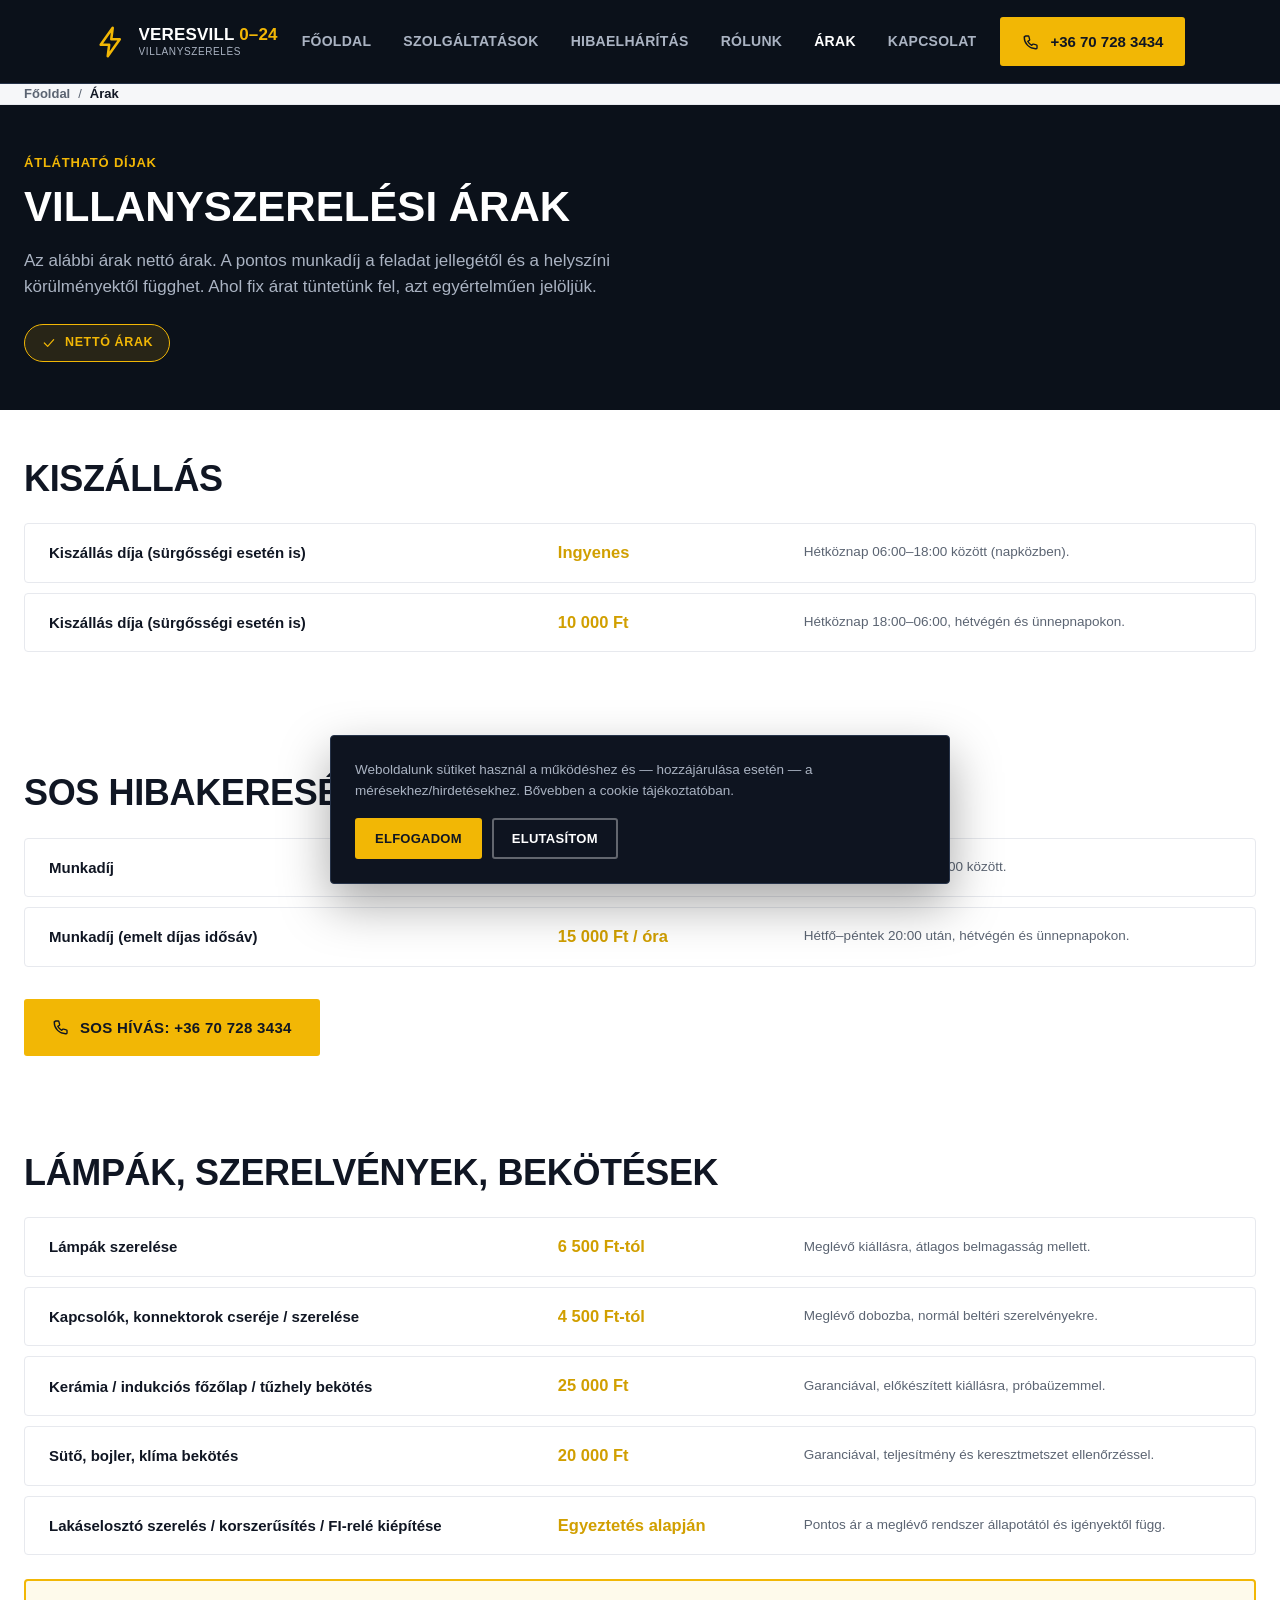
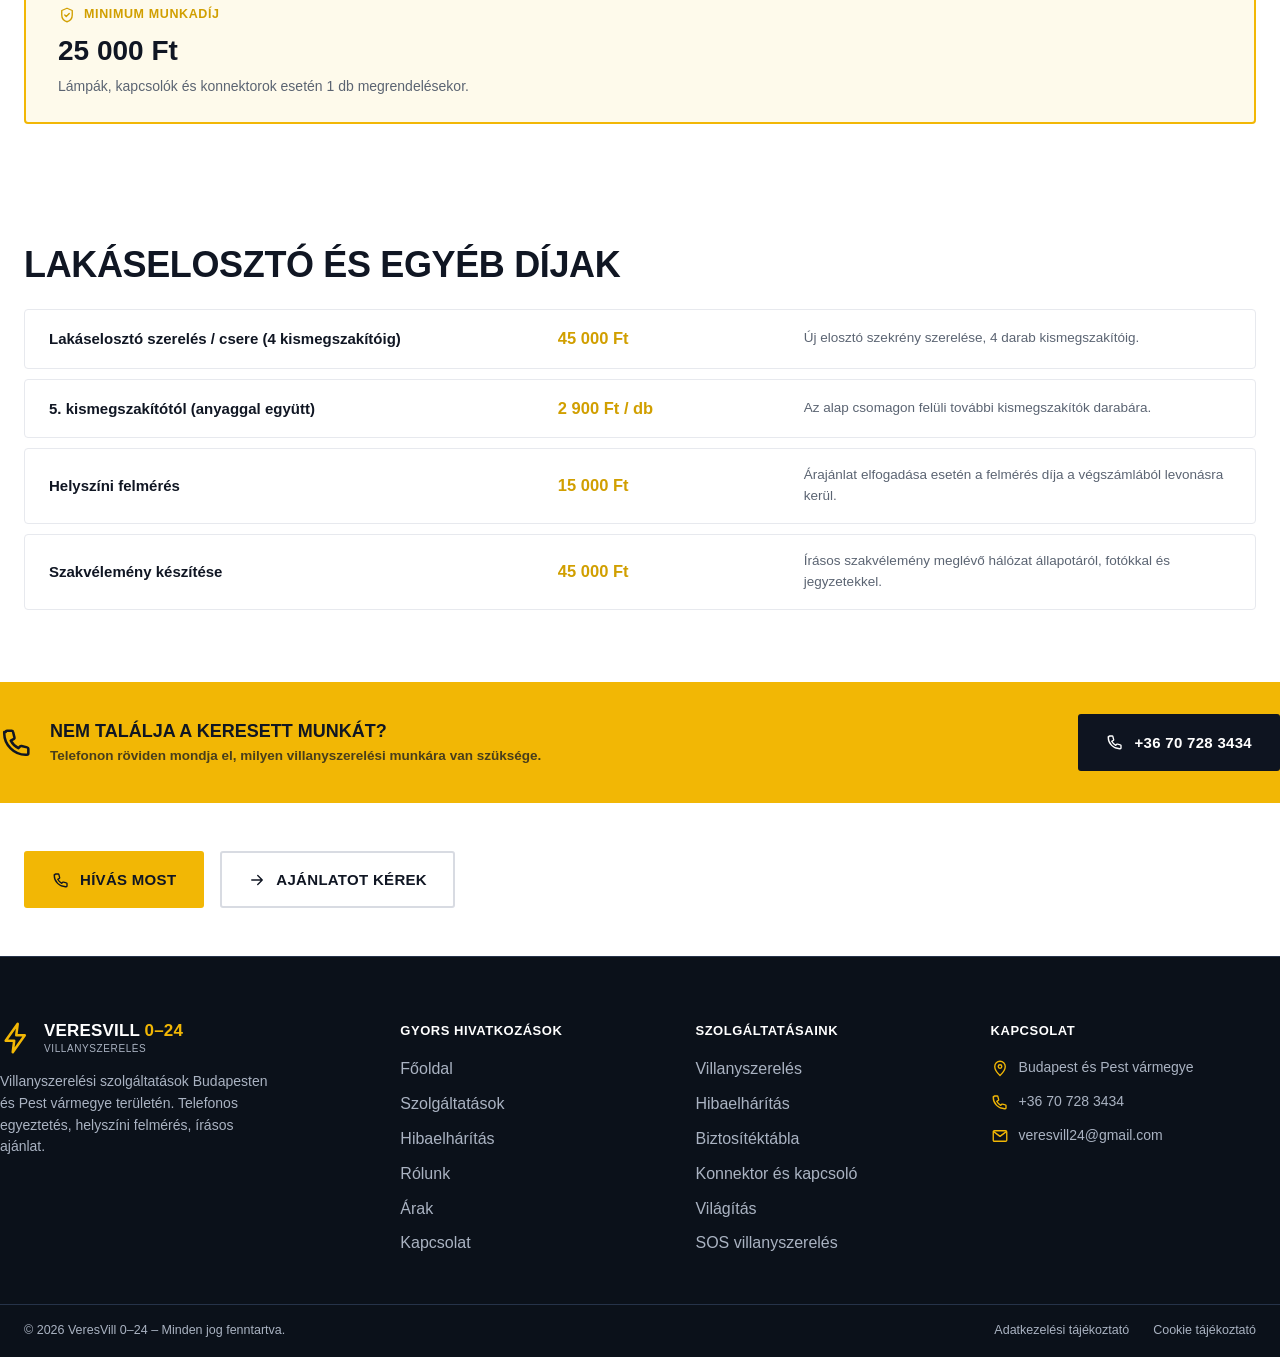
<file: arak/index.html>
<!DOCTYPE html>
<html lang="hu" class="no-js">
<head>
    <meta charset="UTF-8">
    <meta name="viewport" content="width=device-width, initial-scale=1">
    <title>Villanyszerelés árak Budapest | VeresVill 0–24</title>
    <meta name="description" content="Villanyszerelési árak Budapesten és Pest vármegye területén: kiszállás, SOS hibakeresés, lámpák, konnektorok, lakáselosztó. Nettó árak, átlátható díjszabás.">
    <link rel="canonical" href="https://villanyszerelo-ads-landing.vercel.app/arak/">
    <meta name="robots" content="index,follow">
    <meta property="og:type" content="website">
    <meta property="og:title" content="Villanyszerelés árak Budapest | VeresVill 0–24">
    <meta property="og:description" content="Villanyszerelési árak Budapesten és Pest vármegye területén: kiszállás, SOS hibakeresés, lámpák, konnektorok, lakáselosztó. Nettó árak, átlátható díjszabás.">
    <meta property="og:url" content="https://villanyszerelo-ads-landing.vercel.app/arak/">
    <meta property="og:locale" content="hu_HU">
    <meta name="theme-color" content="#0e1420">
    <link rel="icon" href="data:,">
    <link rel="stylesheet" href="/assets/css/styles.css">
    
    <script type="application/ld+json">{
  "@context": "https://schema.org",
  "@type": "BreadcrumbList",
  "itemListElement": [
    {
      "@type": "ListItem",
      "position": 1,
      "name": "Főoldal",
      "item": "https://villanyszerelo-ads-landing.vercel.app/"
    },
    {
      "@type": "ListItem",
      "position": 2,
      "name": "Árak",
      "item": "https://villanyszerelo-ads-landing.vercel.app/arak/"
    }
  ]
}</script>
</head>
<body data-page-type="pricing">
  <a class="skip-link" href="#main">Ugrás a tartalomra</a>
  
  <header class="site-header">
    <div class="container site-header__inner">
      <a class="brand" href="/" aria-label="VeresVill 0–24 - főoldal">
        <svg class="brand__mark" viewBox="0 0 24 24" fill="none" stroke="currentColor" stroke-width="1.8" stroke-linecap="round" stroke-linejoin="round" aria-hidden="true" focusable="false"><path d="M12.5 2 4 14h6l-1 8 8.5-12h-6z" stroke-linejoin="round"/></svg>
        <span class="brand__text">
          <span class="brand__name">VERESVILL<span> 0–24</span></span>
          <span class="brand__sub">Villanyszerelés</span>
        </span>
      </a>
      <nav class="main-nav" aria-label="Fő navigáció">
        <ul class="main-nav__list">
            <li><a href="/">Főoldal</a></li>
            <li><a href="/#szolgaltatasok">Szolgáltatások</a></li>
            <li><a href="/hibaelharitas/">Hibaelhárítás</a></li>
            <li><a href="/rolunk/">Rólunk</a></li>
            <li><a href="/arak/" aria-current="page">Árak</a></li>
            <li><a href="/kapcsolat/">Kapcsolat</a></li>
        </ul>
      </nav>
      <div class="header-actions">
        <a class="header-phone" href="tel:+36707283434" data-track="phone_click" data-location="header">
          <svg viewBox="0 0 24 24" fill="none" stroke="currentColor" stroke-width="1.8" stroke-linecap="round" stroke-linejoin="round" aria-hidden="true" focusable="false"><path d="M4 5c0-.6.4-1 1-1h3.2c.5 0 .9.3 1 .8l1 4a1 1 0 0 1-.3 1L7.6 11a13 13 0 0 0 5.4 5.4l1.2-1.3a1 1 0 0 1 1-.3l4 1c.5.1.8.5.8 1V20c0 .6-.4 1-1 1h-1C10 21 3 14 3 6V5z"/></svg>
          <span class="header-phone__text">+36 70 728 3434</span>
        </a>
        <button type="button" class="nav-toggle" data-nav-toggle aria-expanded="false" aria-controls="mobile-nav" aria-label="Menü megnyitása">
          <svg viewBox="0 0 24 24" fill="none" stroke="currentColor" stroke-width="1.8" stroke-linecap="round" stroke-linejoin="round" aria-hidden="true" focusable="false" class="icon-open"><path d="M3 6h18M3 12h18M3 18h18"/></svg>
          <svg viewBox="0 0 24 24" fill="none" stroke="currentColor" stroke-width="1.8" stroke-linecap="round" stroke-linejoin="round" aria-hidden="true" focusable="false" class="icon-close"><path d="m5 5 14 14M19 5 5 19"/></svg>
        </button>
      </div>
    </div>
  </header>
  <nav id="mobile-nav" class="mobile-nav" data-mobile-nav aria-label="Mobil navigáció">
    <ul class="mobile-nav__list">
      <li><a href="/">Főoldal</a></li>
            <li><a href="/#szolgaltatasok">Szolgáltatások</a></li>
            <li><a href="/hibaelharitas/">Hibaelhárítás</a></li>
            <li><a href="/rolunk/">Rólunk</a></li>
            <li><a href="/arak/" aria-current="page">Árak</a></li>
            <li><a href="/kapcsolat/">Kapcsolat</a></li>
    </ul>
    <div class="mobile-nav__cta">
      <a class="btn btn--yellow btn--block" href="tel:+36707283434" data-track="phone_click" data-location="mobile_nav"><svg viewBox="0 0 24 24" fill="none" stroke="currentColor" stroke-width="1.8" stroke-linecap="round" stroke-linejoin="round" aria-hidden="true" focusable="false"><path d="M4 5c0-.6.4-1 1-1h3.2c.5 0 .9.3 1 .8l1 4a1 1 0 0 1-.3 1L7.6 11a13 13 0 0 0 5.4 5.4l1.2-1.3a1 1 0 0 1 1-.3l4 1c.5.1.8.5.8 1V20c0 .6-.4 1-1 1h-1C10 21 3 14 3 6V5z"/></svg>+36 70 728 3434</a>
      <a class="btn btn--outline btn--block" href="/kapcsolat/" data-track="cta_click" data-location="mobile_nav" data-button-type="quote">Ajánlatot kérek</a>
    </div>
  </nav>
  <main id="main">
  <div class="breadcrumb">
    <div class="container">
      <ol class="breadcrumb__list">
        <li><a href="/">Főoldal</a></li><li aria-hidden="true">/</li>
        <li aria-current="page">Árak</li>
      </ol>
    </div>
  </div>
  <section class="page-hero">
    <div class="container">
      <p class="page-hero__eyebrow">Átlátható díjak</p>
      <h1 class="page-hero__title">Villanyszerelési árak</h1>
      <p class="page-hero__lead">Az alábbi árak nettó árak. A pontos munkadíj a feladat jellegétől és a helyszíni körülményektől függhet. Ahol fix árat tüntetünk fel, azt egyértelműen jelöljük.</p>
      <span class="net-badge"><svg viewBox="0 0 24 24" fill="none" stroke="currentColor" stroke-width="1.8" stroke-linecap="round" stroke-linejoin="round" aria-hidden="true" focusable="false"><path d="m5 12 5 5 9-10"/></svg>Nettó árak</span>
    </div>
  </section>

  <section class="section section--tight" id="kiszallas">
    <div class="container">
      <h2 class="section-title">Kiszállás</h2>
      <div class="price-table">
        <div class="price-row">
          <div class="price-row__service">Kiszállás díja (sürgősségi esetén is)</div>
          <div class="price-row__price">Ingyenes</div>
          <div class="price-row__note">Hétköznap 06:00–18:00 között (napközben).</div>
        </div>
        <div class="price-row">
          <div class="price-row__service">Kiszállás díja (sürgősségi esetén is)</div>
          <div class="price-row__price">10 000 Ft</div>
          <div class="price-row__note">Hétköznap 18:00–06:00, hétvégén és ünnepnapokon.</div>
        </div>
      </div>
      
      
    </div>
  </section>
  <section class="section section--tight" id="sos">
    <div class="container">
      <h2 class="section-title">SOS hibakeresés</h2>
      <div class="price-table">
        <div class="price-row">
          <div class="price-row__service">Munkadíj</div>
          <div class="price-row__price">10 000 Ft / óra</div>
          <div class="price-row__note">Hétfő–péntek 08:00–20:00 között.</div>
        </div>
        <div class="price-row">
          <div class="price-row__service">Munkadíj (emelt díjas idősáv)</div>
          <div class="price-row__price">15 000 Ft / óra</div>
          <div class="price-row__note">Hétfő–péntek 20:00 után, hétvégén és ünnepnapokon.</div>
        </div>
      </div>
      
      <div class="cta-row">
        <a class="btn btn--yellow" href="tel:+36707283434" data-track="phone_click" data-location="arak_sos"><svg viewBox="0 0 24 24" fill="none" stroke="currentColor" stroke-width="1.8" stroke-linecap="round" stroke-linejoin="round" aria-hidden="true" focusable="false"><path d="M4 5c0-.6.4-1 1-1h3.2c.5 0 .9.3 1 .8l1 4a1 1 0 0 1-.3 1L7.6 11a13 13 0 0 0 5.4 5.4l1.2-1.3a1 1 0 0 1 1-.3l4 1c.5.1.8.5.8 1V20c0 .6-.4 1-1 1h-1C10 21 3 14 3 6V5z"/></svg>SOS hívás: +36 70 728 3434</a>
      </div>
    </div>
  </section>
  <section class="section section--tight" id="szerelvenyek">
    <div class="container">
      <h2 class="section-title">Lámpák, szerelvények, bekötések</h2>
      <div class="price-table">
        <div class="price-row">
          <div class="price-row__service">Lámpák szerelése</div>
          <div class="price-row__price">6 500 Ft-tól</div>
          <div class="price-row__note">Meglévő kiállásra, átlagos belmagasság mellett.</div>
        </div>
        <div class="price-row">
          <div class="price-row__service">Kapcsolók, konnektorok cseréje / szerelése</div>
          <div class="price-row__price">4 500 Ft-tól</div>
          <div class="price-row__note">Meglévő dobozba, normál beltéri szerelvényekre.</div>
        </div>
        <div class="price-row">
          <div class="price-row__service">Kerámia / indukciós főzőlap / tűzhely bekötés</div>
          <div class="price-row__price">25 000 Ft</div>
          <div class="price-row__note">Garanciával, előkészített kiállásra, próbaüzemmel.</div>
        </div>
        <div class="price-row">
          <div class="price-row__service">Sütő, bojler, klíma bekötés</div>
          <div class="price-row__price">20 000 Ft</div>
          <div class="price-row__note">Garanciával, teljesítmény és keresztmetszet ellenőrzéssel.</div>
        </div>
        <div class="price-row">
          <div class="price-row__service">Lakáselosztó szerelés / korszerűsítés / FI-relé kiépítése</div>
          <div class="price-row__price">Egyeztetés alapján</div>
          <div class="price-row__note">Pontos ár a meglévő rendszer állapotától és igényektől függ.</div>
        </div>
      </div>
      <div class="min-fee-box">
        <span class="min-fee-box__label"><svg viewBox="0 0 24 24" fill="none" stroke="currentColor" stroke-width="1.8" stroke-linecap="round" stroke-linejoin="round" aria-hidden="true" focusable="false"><path d="M12 3l7 3v6c0 4.6-3 7.8-7 9-4-1.2-7-4.4-7-9V6z"/><path d="m9 12 2 2 4-4"/></svg>Minimum munkadíj</span>
        <span class="min-fee-box__value">25 000 Ft</span>
        <span class="min-fee-box__desc">Lámpák, kapcsolók és konnektorok esetén 1 db megrendelésekor.</span>
      </div>
      
    </div>
  </section>
  <section class="section section--tight" id="lakaseloszto">
    <div class="container">
      <h2 class="section-title">Lakáselosztó és egyéb díjak</h2>
      <div class="price-table">
        <div class="price-row">
          <div class="price-row__service">Lakáselosztó szerelés / csere (4 kismegszakítóig)</div>
          <div class="price-row__price">45 000 Ft</div>
          <div class="price-row__note">Új elosztó szekrény szerelése, 4 darab kismegszakítóig.</div>
        </div>
        <div class="price-row">
          <div class="price-row__service">5. kismegszakítótól (anyaggal együtt)</div>
          <div class="price-row__price">2 900 Ft / db</div>
          <div class="price-row__note">Az alap csomagon felüli további kismegszakítók darabára.</div>
        </div>
        <div class="price-row">
          <div class="price-row__service">Helyszíni felmérés</div>
          <div class="price-row__price">15 000 Ft</div>
          <div class="price-row__note">Árajánlat elfogadása esetén a felmérés díja a végszámlából levonásra kerül.</div>
        </div>
        <div class="price-row">
          <div class="price-row__service">Szakvélemény készítése</div>
          <div class="price-row__price">45 000 Ft</div>
          <div class="price-row__note">Írásos szakvélemény meglévő hálózat állapotáról, fotókkal és jegyzetekkel.</div>
        </div>
      </div>
      
      
    </div>
  </section>

  <section class="contact-strip">
    <div class="container contact-strip__inner">
      <div class="contact-strip__msg">
        <svg viewBox="0 0 24 24" fill="none" stroke="currentColor" stroke-width="1.8" stroke-linecap="round" stroke-linejoin="round" aria-hidden="true" focusable="false"><path d="M4 5c0-.6.4-1 1-1h3.2c.5 0 .9.3 1 .8l1 4a1 1 0 0 1-.3 1L7.6 11a13 13 0 0 0 5.4 5.4l1.2-1.3a1 1 0 0 1 1-.3l4 1c.5.1.8.5.8 1V20c0 .6-.4 1-1 1h-1C10 21 3 14 3 6V5z"/></svg>
        <div>
          <p class="contact-strip__title">Nem találja a keresett munkát?</p>
          <p class="contact-strip__sub">Telefonon röviden mondja el, milyen villanyszerelési munkára van szüksége.</p>
        </div>
      </div>
      <a class="btn btn--dark" href="tel:+36707283434" data-track="phone_click" data-location="arak_bottom">
        <svg viewBox="0 0 24 24" fill="none" stroke="currentColor" stroke-width="1.8" stroke-linecap="round" stroke-linejoin="round" aria-hidden="true" focusable="false"><path d="M4 5c0-.6.4-1 1-1h3.2c.5 0 .9.3 1 .8l1 4a1 1 0 0 1-.3 1L7.6 11a13 13 0 0 0 5.4 5.4l1.2-1.3a1 1 0 0 1 1-.3l4 1c.5.1.8.5.8 1V20c0 .6-.4 1-1 1h-1C10 21 3 14 3 6V5z"/></svg>+36 70 728 3434
      </a>
    </div>
  </section>

  <section class="section section--tight">
    <div class="container">
      <div class="page-hero__ctas" style="margin-top:0">
        <a class="btn btn--yellow" href="tel:+36707283434" data-track="phone_click" data-location="arak_footer_cta"><svg viewBox="0 0 24 24" fill="none" stroke="currentColor" stroke-width="1.8" stroke-linecap="round" stroke-linejoin="round" aria-hidden="true" focusable="false"><path d="M4 5c0-.6.4-1 1-1h3.2c.5 0 .9.3 1 .8l1 4a1 1 0 0 1-.3 1L7.6 11a13 13 0 0 0 5.4 5.4l1.2-1.3a1 1 0 0 1 1-.3l4 1c.5.1.8.5.8 1V20c0 .6-.4 1-1 1h-1C10 21 3 14 3 6V5z"/></svg>Hívás most</a>
        <a class="btn btn--outline btn--outline-dark" style="color:var(--ink);border-color:#d8dbe2" href="/kapcsolat/" data-track="quote_request" data-location="arak_footer_cta"><svg viewBox="0 0 24 24" fill="none" stroke="currentColor" stroke-width="1.8" stroke-linecap="round" stroke-linejoin="round" aria-hidden="true" focusable="false"><path d="M5 12h14M13 6l6 6-6 6"/></svg>Ajánlatot kérek</a>
      </div>
    </div>
  </section>
  
  </main>
  <footer class="site-footer" data-page-type-holder>
    <div class="container footer-top">
      <div class="footer-grid">
        <div>
          <a class="brand" href="/" aria-label="VeresVill 0–24 - főoldal">
            <svg class="brand__mark" viewBox="0 0 24 24" fill="none" stroke="currentColor" stroke-width="1.8" stroke-linecap="round" stroke-linejoin="round" aria-hidden="true" focusable="false"><path d="M12.5 2 4 14h6l-1 8 8.5-12h-6z" stroke-linejoin="round"/></svg>
            <span class="brand__text">
              <span class="brand__name">VERESVILL<span> 0–24</span></span>
              <span class="brand__sub">Villanyszerelés</span>
            </span>
          </a>
          <p class="footer-brand__desc">Villanyszerelési szolgáltatások Budapesten és Pest vármegye területén. Telefonos egyeztetés, helyszíni felmérés, írásos ajánlat.</p>
        </div>
        <div>
          <p class="footer-heading">Gyors hivatkozások</p>
          <ul class="footer-links">
              <li><a href="/">Főoldal</a></li>
              <li><a href="/#szolgaltatasok">Szolgáltatások</a></li>
              <li><a href="/hibaelharitas/">Hibaelhárítás</a></li>
              <li><a href="/rolunk/">Rólunk</a></li>
              <li><a href="/arak/">Árak</a></li>
              <li><a href="/kapcsolat/">Kapcsolat</a></li>
          </ul>
        </div>
        <div>
          <p class="footer-heading">Szolgáltatásaink</p>
          <ul class="footer-links">
              <li><a href="/villanyszereles/" data-track="service_click" data-service="villanyszereles" data-location="footer">Villanyszerelés</a></li>
              <li><a href="/hibaelharitas/" data-track="service_click" data-service="hibaelharitas" data-location="footer">Hibaelhárítás</a></li>
              <li><a href="/biztositektabla/" data-track="service_click" data-service="biztositektabla" data-location="footer">Biztosítéktábla</a></li>
              <li><a href="/konnektor-kapcsolo/" data-track="service_click" data-service="konnektor-kapcsolo" data-location="footer">Konnektor és kapcsoló</a></li>
              <li><a href="/vilagitas/" data-track="service_click" data-service="vilagitas" data-location="footer">Világítás</a></li>
              <li><a href="/sos-villanyszerelo/" data-track="service_click" data-service="sos-villanyszerelo" data-location="footer">SOS villanyszerelés</a></li>
          </ul>
        </div>
        <div>
          <p class="footer-heading">Kapcsolat</p>
          <ul class="footer-contact">
            <li><svg viewBox="0 0 24 24" fill="none" stroke="currentColor" stroke-width="1.8" stroke-linecap="round" stroke-linejoin="round" aria-hidden="true" focusable="false"><path d="M12 22s7-6.6 7-12a7 7 0 1 0-14 0c0 5.4 7 12 7 12z"/><circle cx="12" cy="10" r="2.4"/></svg><span>Budapest és Pest vármegye</span></li>
            <li><svg viewBox="0 0 24 24" fill="none" stroke="currentColor" stroke-width="1.8" stroke-linecap="round" stroke-linejoin="round" aria-hidden="true" focusable="false"><path d="M4 5c0-.6.4-1 1-1h3.2c.5 0 .9.3 1 .8l1 4a1 1 0 0 1-.3 1L7.6 11a13 13 0 0 0 5.4 5.4l1.2-1.3a1 1 0 0 1 1-.3l4 1c.5.1.8.5.8 1V20c0 .6-.4 1-1 1h-1C10 21 3 14 3 6V5z"/></svg><a href="tel:+36707283434" data-track="phone_click" data-location="footer">+36 70 728 3434</a></li>
            <li><svg viewBox="0 0 24 24" fill="none" stroke="currentColor" stroke-width="1.8" stroke-linecap="round" stroke-linejoin="round" aria-hidden="true" focusable="false"><rect x="3" y="5" width="18" height="14" rx="1.5"/><path d="m4 6.5 8 6 8-6"/></svg><a href="mailto:veresvill24@gmail.com" data-track="email_click" data-location="footer">veresvill24@gmail.com</a></li>
          </ul>
        </div>
      </div>
    </div>
    <div class="footer-bottom">
      <div class="container footer-bottom__inner">
        <p>© <span data-current-year>2026</span> VeresVill 0–24 – Minden jog fenntartva.</p>
        <div class="footer-bottom__links">
          <a href="/adatvedelem/">Adatkezelési tájékoztató</a>
          <a href="/cookie-tajekoztato/">Cookie tájékoztató</a>
        </div>
      </div>
    </div>
  </footer>
  <div class="mobile-sticky-bar">
    <a class="mobile-sticky-bar__call" href="tel:+36707283434" data-track="phone_click" data-location="mobile_sticky"><svg viewBox="0 0 24 24" fill="none" stroke="currentColor" stroke-width="1.8" stroke-linecap="round" stroke-linejoin="round" aria-hidden="true" focusable="false"><path d="M4 5c0-.6.4-1 1-1h3.2c.5 0 .9.3 1 .8l1 4a1 1 0 0 1-.3 1L7.6 11a13 13 0 0 0 5.4 5.4l1.2-1.3a1 1 0 0 1 1-.3l4 1c.5.1.8.5.8 1V20c0 .6-.4 1-1 1h-1C10 21 3 14 3 6V5z"/></svg>Hívás</a>
    <a class="mobile-sticky-bar__quote" href="/kapcsolat/" data-track="cta_click" data-location="mobile_sticky" data-button-type="quote"><svg viewBox="0 0 24 24" fill="none" stroke="currentColor" stroke-width="1.8" stroke-linecap="round" stroke-linejoin="round" aria-hidden="true" focusable="false"><path d="m4 4 16 8-16 8 3-8z"/></svg>Ajánlatkérés</a>
  </div>
  <div class="consent-banner" data-consent-banner role="dialog" aria-label="Süti beállítások">
    <p>Weboldalunk sütiket használ a működéshez és — hozzájárulása esetén — a mérésekhez/hirdetésekhez. Bővebben a <a href="/cookie-tajekoztato/">cookie tájékoztatóban</a>.</p>
    <div class="consent-banner__actions">
      <button type="button" class="btn btn--yellow btn--sm" data-consent-accept>Elfogadom</button>
      <button type="button" class="btn btn--outline btn--sm" data-consent-decline>Elutasítom</button>
    </div>
  </div>
  <script src="/assets/js/business-data.js"></script>
  <script src="/assets/js/tracking.js"></script>
  <script src="/assets/js/app.js"></script>
  <script>var y=document.querySelector('[data-current-year]');if(y)y.textContent=new Date().getFullYear();</script>
</body>
</html>
</file>
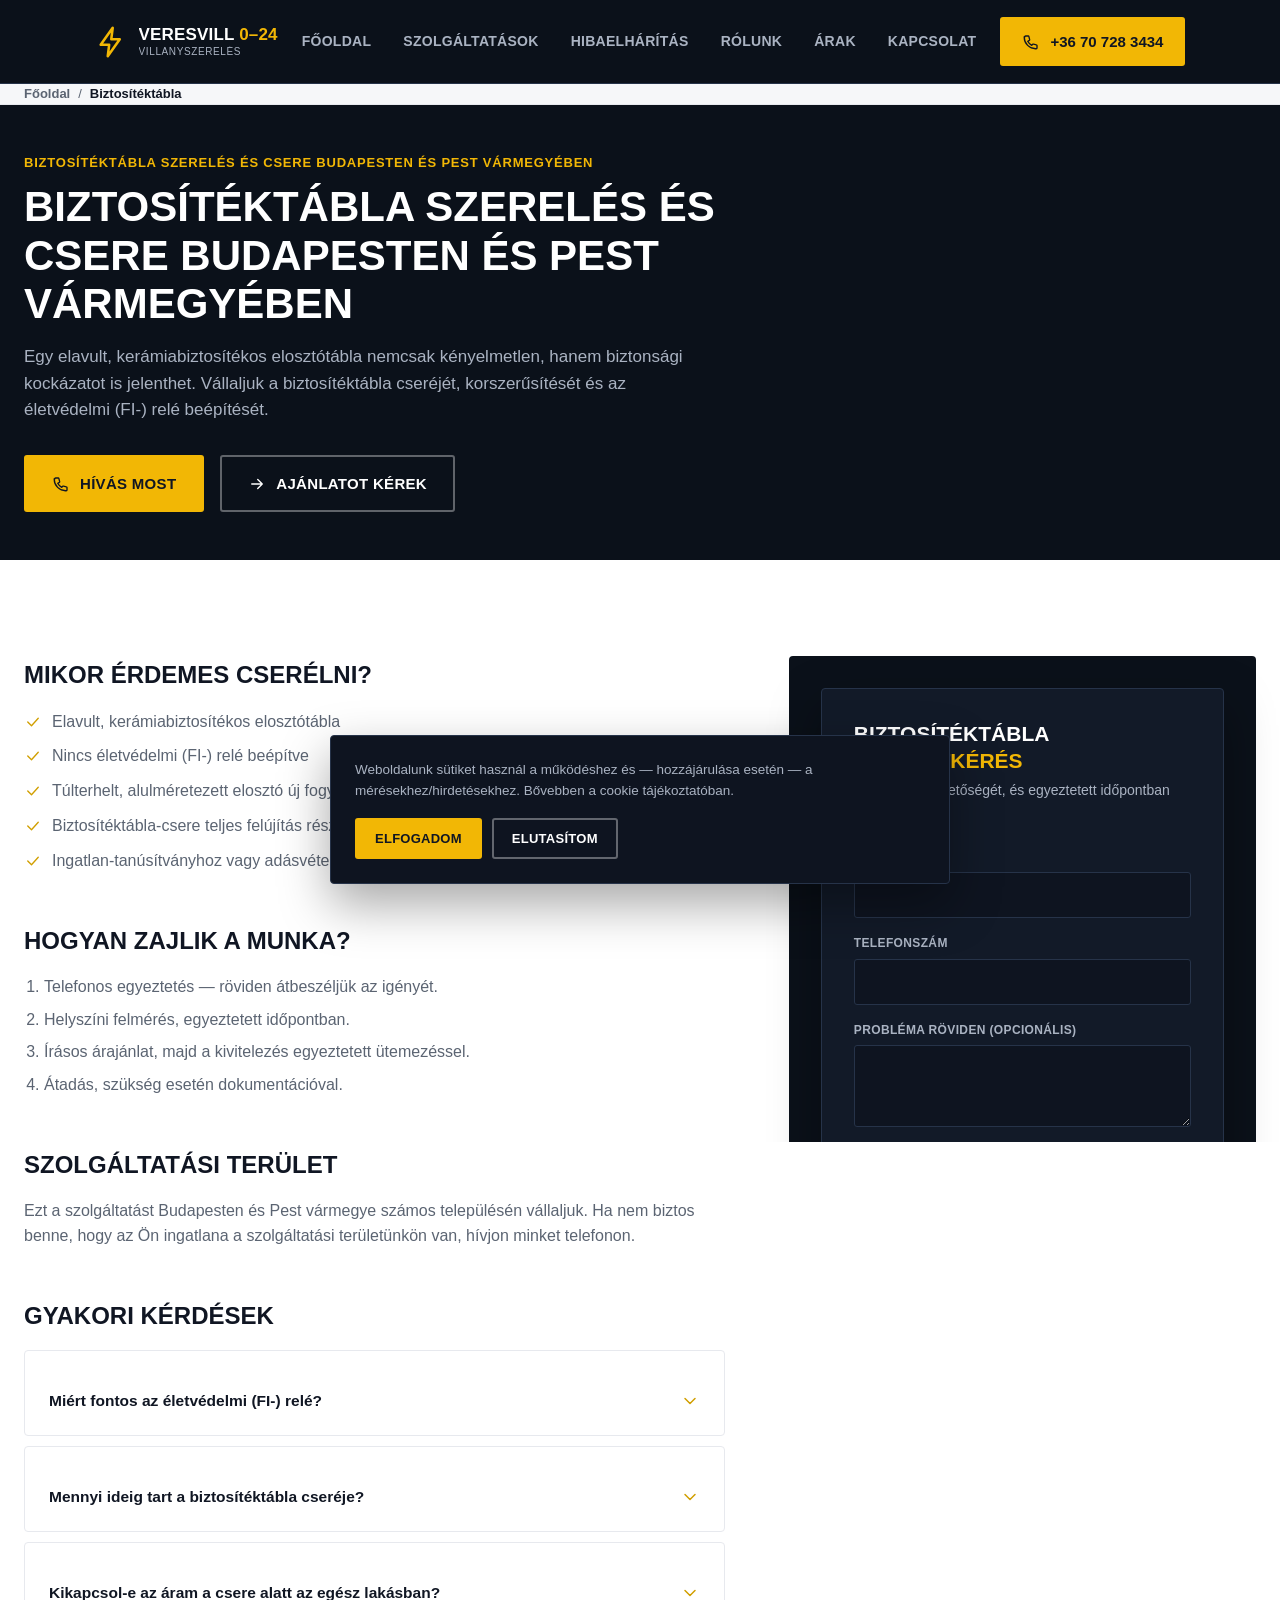
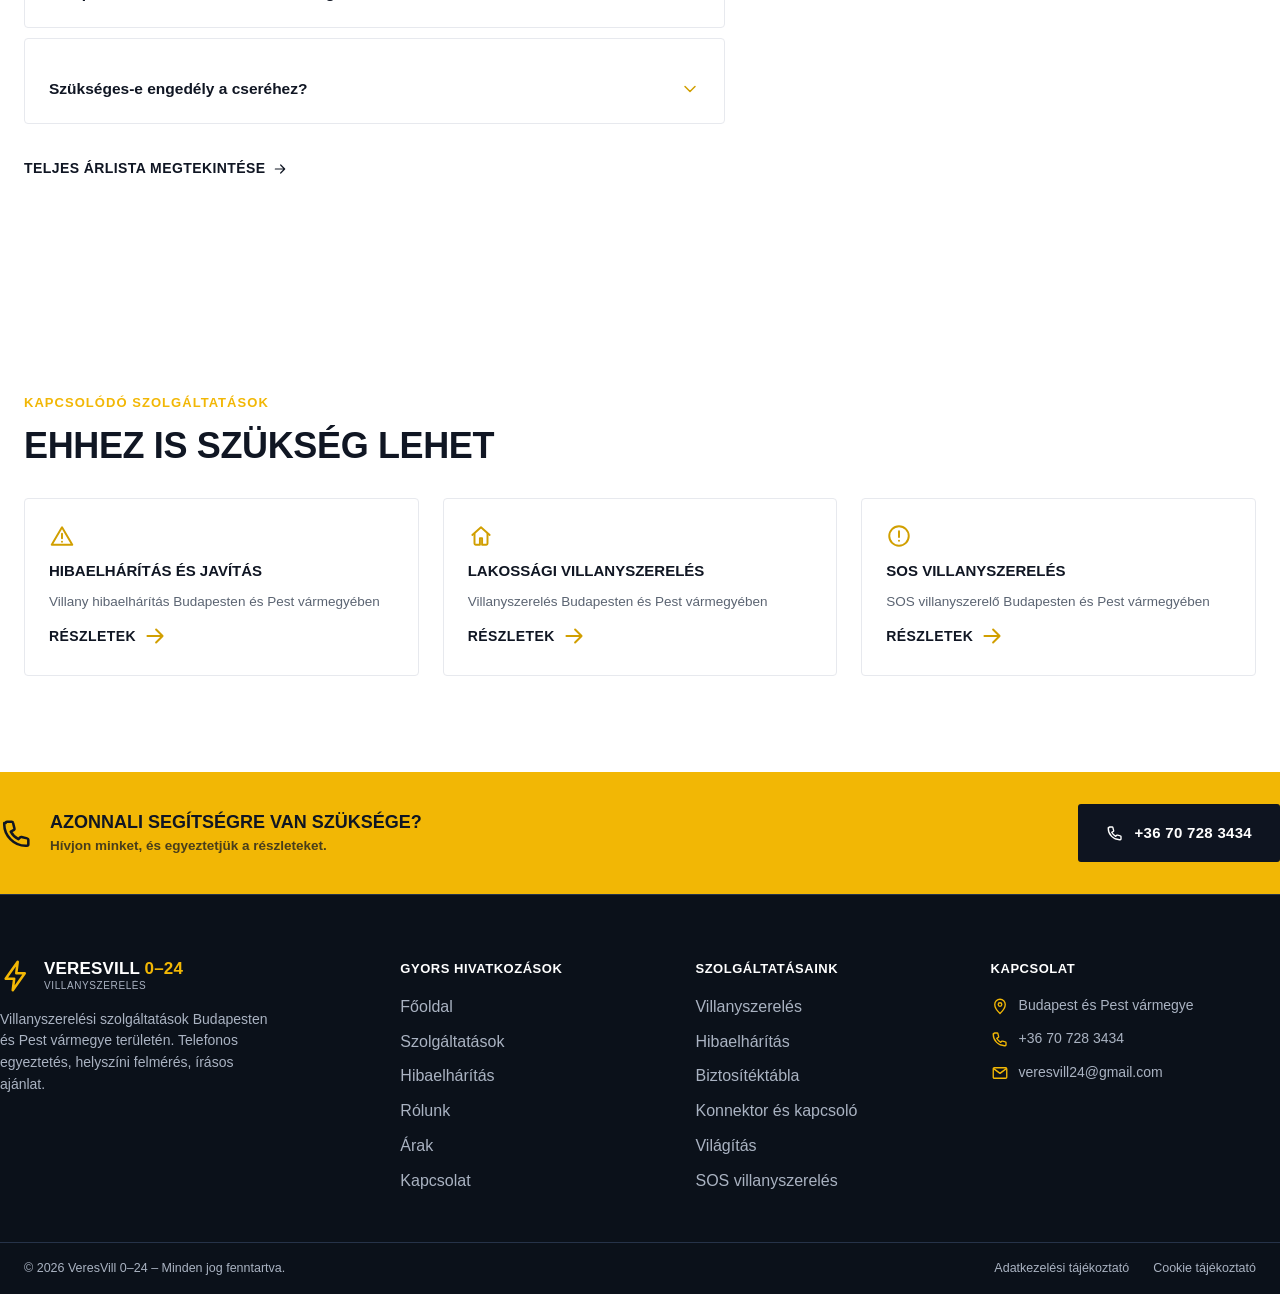
<file: biztositektabla/index.html>
<!DOCTYPE html>
<html lang="hu" class="no-js">
<head>
    <meta charset="UTF-8">
    <meta name="viewport" content="width=device-width, initial-scale=1">
    <title>Biztosítéktábla csere Budapest | VeresVill 0–24</title>
    <meta name="description" content="Elavult biztosítéktábla cseréje, korszerűsítése Budapesten. Életvédelmi relé beépítése, mérés, jegyzőkönyv. Kérjen árajánlatot.">
    <link rel="canonical" href="https://villanyszerelo-ads-landing.vercel.app/biztositektabla/">
    <meta name="robots" content="index,follow">
    <meta property="og:type" content="website">
    <meta property="og:title" content="Biztosítéktábla csere Budapest | VeresVill 0–24">
    <meta property="og:description" content="Elavult biztosítéktábla cseréje, korszerűsítése Budapesten. Életvédelmi relé beépítése, mérés, jegyzőkönyv. Kérjen árajánlatot.">
    <meta property="og:url" content="https://villanyszerelo-ads-landing.vercel.app/biztositektabla/">
    <meta property="og:locale" content="hu_HU">
    <meta name="theme-color" content="#0e1420">
    <link rel="icon" href="data:,">
    <link rel="stylesheet" href="/assets/css/styles.css">
    
    <script type="application/ld+json">{
  "@context": "https://schema.org",
  "@type": "BreadcrumbList",
  "itemListElement": [
    {
      "@type": "ListItem",
      "position": 1,
      "name": "Főoldal",
      "item": "https://villanyszerelo-ads-landing.vercel.app/"
    },
    {
      "@type": "ListItem",
      "position": 2,
      "name": "Biztosítéktábla",
      "item": "https://villanyszerelo-ads-landing.vercel.app/biztositektabla/"
    }
  ]
}</script>
    <script type="application/ld+json">{
  "@context": "https://schema.org",
  "@type": "Service",
  "serviceType": "Biztosítéktábla",
  "provider": {
    "@type": "Electrician",
    "name": "VeresVill 0–24"
  },
  "areaServed": [
    "Budapest",
    "Pest vármegye"
  ],
  "description": "Elavult biztosítéktábla cseréje, korszerűsítése Budapesten. Életvédelmi relé beépítése, mérés, jegyzőkönyv. Kérjen árajánlatot."
}</script>
    <script type="application/ld+json">{
  "@context": "https://schema.org",
  "@type": "FAQPage",
  "mainEntity": [
    {
      "@type": "Question",
      "name": "Miért fontos az életvédelmi (FI-) relé?",
      "acceptedAnswer": {
        "@type": "Answer",
        "text": "Az életvédelmi relé áramütés esetén tizedmásodperceken belül lekapcsolja az áramkört, jelentősen csökkentve a veszélyt."
      }
    },
    {
      "@type": "Question",
      "name": "Mennyi ideig tart a biztosítéktábla cseréje?",
      "acceptedAnswer": {
        "@type": "Answer",
        "text": "Ez a tábla méretétől és a bekötés összetettségétől függ — helyszíni felmérés után tudunk pontos időtartamot mondani."
      }
    },
    {
      "@type": "Question",
      "name": "Kikapcsol-e az áram a csere alatt az egész lakásban?",
      "acceptedAnswer": {
        "@type": "Answer",
        "text": "Igen, a csere idejére a biztonságos munkavégzéshez szükséges az áramtalanítás, ennek időtartamáról előre tájékoztatjuk."
      }
    },
    {
      "@type": "Question",
      "name": "Szükséges-e engedély a cseréhez?",
      "acceptedAnswer": {
        "@type": "Answer",
        "text": "Lakossági biztosítéktábla-cseréhez jellemzően nincs szükség külön hatósági engedélyre, de erről egyedi esetben tájékoztatást adunk."
      }
    }
  ]
}</script>
</head>
<body data-page-type="service">
  <a class="skip-link" href="#main">Ugrás a tartalomra</a>
  
  <header class="site-header">
    <div class="container site-header__inner">
      <a class="brand" href="/" aria-label="VeresVill 0–24 - főoldal">
        <svg class="brand__mark" viewBox="0 0 24 24" fill="none" stroke="currentColor" stroke-width="1.8" stroke-linecap="round" stroke-linejoin="round" aria-hidden="true" focusable="false"><path d="M12.5 2 4 14h6l-1 8 8.5-12h-6z" stroke-linejoin="round"/></svg>
        <span class="brand__text">
          <span class="brand__name">VERESVILL<span> 0–24</span></span>
          <span class="brand__sub">Villanyszerelés</span>
        </span>
      </a>
      <nav class="main-nav" aria-label="Fő navigáció">
        <ul class="main-nav__list">
            <li><a href="/">Főoldal</a></li>
            <li><a href="/#szolgaltatasok">Szolgáltatások</a></li>
            <li><a href="/hibaelharitas/">Hibaelhárítás</a></li>
            <li><a href="/rolunk/">Rólunk</a></li>
            <li><a href="/arak/">Árak</a></li>
            <li><a href="/kapcsolat/">Kapcsolat</a></li>
        </ul>
      </nav>
      <div class="header-actions">
        <a class="header-phone" href="tel:+36707283434" data-track="phone_click" data-location="header">
          <svg viewBox="0 0 24 24" fill="none" stroke="currentColor" stroke-width="1.8" stroke-linecap="round" stroke-linejoin="round" aria-hidden="true" focusable="false"><path d="M4 5c0-.6.4-1 1-1h3.2c.5 0 .9.3 1 .8l1 4a1 1 0 0 1-.3 1L7.6 11a13 13 0 0 0 5.4 5.4l1.2-1.3a1 1 0 0 1 1-.3l4 1c.5.1.8.5.8 1V20c0 .6-.4 1-1 1h-1C10 21 3 14 3 6V5z"/></svg>
          <span class="header-phone__text">+36 70 728 3434</span>
        </a>
        <button type="button" class="nav-toggle" data-nav-toggle aria-expanded="false" aria-controls="mobile-nav" aria-label="Menü megnyitása">
          <svg viewBox="0 0 24 24" fill="none" stroke="currentColor" stroke-width="1.8" stroke-linecap="round" stroke-linejoin="round" aria-hidden="true" focusable="false" class="icon-open"><path d="M3 6h18M3 12h18M3 18h18"/></svg>
          <svg viewBox="0 0 24 24" fill="none" stroke="currentColor" stroke-width="1.8" stroke-linecap="round" stroke-linejoin="round" aria-hidden="true" focusable="false" class="icon-close"><path d="m5 5 14 14M19 5 5 19"/></svg>
        </button>
      </div>
    </div>
  </header>
  <nav id="mobile-nav" class="mobile-nav" data-mobile-nav aria-label="Mobil navigáció">
    <ul class="mobile-nav__list">
      <li><a href="/">Főoldal</a></li>
            <li><a href="/#szolgaltatasok">Szolgáltatások</a></li>
            <li><a href="/hibaelharitas/">Hibaelhárítás</a></li>
            <li><a href="/rolunk/">Rólunk</a></li>
            <li><a href="/arak/">Árak</a></li>
            <li><a href="/kapcsolat/">Kapcsolat</a></li>
    </ul>
    <div class="mobile-nav__cta">
      <a class="btn btn--yellow btn--block" href="tel:+36707283434" data-track="phone_click" data-location="mobile_nav"><svg viewBox="0 0 24 24" fill="none" stroke="currentColor" stroke-width="1.8" stroke-linecap="round" stroke-linejoin="round" aria-hidden="true" focusable="false"><path d="M4 5c0-.6.4-1 1-1h3.2c.5 0 .9.3 1 .8l1 4a1 1 0 0 1-.3 1L7.6 11a13 13 0 0 0 5.4 5.4l1.2-1.3a1 1 0 0 1 1-.3l4 1c.5.1.8.5.8 1V20c0 .6-.4 1-1 1h-1C10 21 3 14 3 6V5z"/></svg>+36 70 728 3434</a>
      <a class="btn btn--outline btn--block" href="/kapcsolat/" data-track="cta_click" data-location="mobile_nav" data-button-type="quote">Ajánlatot kérek</a>
    </div>
  </nav>
  <main id="main">
  <div class="breadcrumb">
    <div class="container">
      <ol class="breadcrumb__list">
        <li><a href="/">Főoldal</a></li><li aria-hidden="true">/</li>
        <li aria-current="page">Biztosítéktábla</li>
      </ol>
    </div>
  </div>
  <section class="page-hero">
    <div class="container">
      <p class="page-hero__eyebrow">BIZTOSÍTÉKTÁBLA SZERELÉS ÉS CSERE BudapestEN ÉS PEST VÁRMEGYÉBEN</p>
      <h1 class="page-hero__title">Biztosítéktábla szerelés és csere Budapesten és Pest vármegyében</h1>
      <p class="page-hero__lead">Egy elavult, kerámiabiztosítékos elosztótábla nemcsak kényelmetlen, hanem biztonsági kockázatot is jelenthet. Vállaljuk a biztosítéktábla cseréjét, korszerűsítését és az életvédelmi (FI-) relé beépítését.</p>
      <div class="page-hero__ctas">
        <a class="btn btn--yellow" href="tel:+36707283434" data-track="phone_click" data-location="service_hero" data-service="biztositektabla"><svg viewBox="0 0 24 24" fill="none" stroke="currentColor" stroke-width="1.8" stroke-linecap="round" stroke-linejoin="round" aria-hidden="true" focusable="false"><path d="M4 5c0-.6.4-1 1-1h3.2c.5 0 .9.3 1 .8l1 4a1 1 0 0 1-.3 1L7.6 11a13 13 0 0 0 5.4 5.4l1.2-1.3a1 1 0 0 1 1-.3l4 1c.5.1.8.5.8 1V20c0 .6-.4 1-1 1h-1C10 21 3 14 3 6V5z"/></svg>Hívás most</a>
        <a class="btn btn--outline" href="#ajanlatkeres" data-track="cta_click" data-location="service_hero" data-service="biztositektabla" data-button-type="quote"><svg viewBox="0 0 24 24" fill="none" stroke="currentColor" stroke-width="1.8" stroke-linecap="round" stroke-linejoin="round" aria-hidden="true" focusable="false"><path d="M5 12h14M13 6l6 6-6 6"/></svg>Ajánlatot kérek</a>
      </div>
    </div>
  </section>

  <section class="section">
    <div class="container content-grid">
      <div class="prose">
        <h2>Mikor érdemes cserélni?</h2>
        <ul>
          <li><svg viewBox="0 0 24 24" fill="none" stroke="currentColor" stroke-width="1.8" stroke-linecap="round" stroke-linejoin="round" aria-hidden="true" focusable="false"><path d="m5 12 5 5 9-10"/></svg><span>Elavult, kerámiabiztosítékos elosztótábla</span></li>
          <li><svg viewBox="0 0 24 24" fill="none" stroke="currentColor" stroke-width="1.8" stroke-linecap="round" stroke-linejoin="round" aria-hidden="true" focusable="false"><path d="m5 12 5 5 9-10"/></svg><span>Nincs életvédelmi (FI-) relé beépítve</span></li>
          <li><svg viewBox="0 0 24 24" fill="none" stroke="currentColor" stroke-width="1.8" stroke-linecap="round" stroke-linejoin="round" aria-hidden="true" focusable="false"><path d="m5 12 5 5 9-10"/></svg><span>Túlterhelt, alulméretezett elosztó új fogyasztók miatt</span></li>
          <li><svg viewBox="0 0 24 24" fill="none" stroke="currentColor" stroke-width="1.8" stroke-linecap="round" stroke-linejoin="round" aria-hidden="true" focusable="false"><path d="m5 12 5 5 9-10"/></svg><span>Biztosítéktábla-csere teljes felújítás részeként</span></li>
          <li><svg viewBox="0 0 24 24" fill="none" stroke="currentColor" stroke-width="1.8" stroke-linecap="round" stroke-linejoin="round" aria-hidden="true" focusable="false"><path d="m5 12 5 5 9-10"/></svg><span>Ingatlan-tanúsítványhoz vagy adásvételhez szükséges megfelelőség</span></li>
        </ul>

        <h2>Hogyan zajlik a munka?</h2>
        <ol>
          <li>Telefonos egyeztetés — röviden átbeszéljük az igényét.</li>
          <li>Helyszíni felmérés, egyeztetett időpontban.</li>
          <li>Írásos árajánlat, majd a kivitelezés egyeztetett ütemezéssel.</li>
          <li>Átadás, szükség esetén dokumentációval.</li>
        </ol>

        <h2>Szolgáltatási terület</h2>
        <p>Ezt a szolgáltatást Budapesten és Pest vármegye számos településén vállaljuk. Ha nem biztos benne, hogy az Ön ingatlana a szolgáltatási területünkön van, hívjon minket telefonon.</p>

        <h2>Gyakori kérdések</h2>
        <div class="faq">
        <div class="faq-item">
          <h3>
            <button type="button" class="faq-item__q" id="biztositektabla-q0" aria-expanded="false" aria-controls="biztositektabla-a0">
              <span>Miért fontos az életvédelmi (FI-) relé?</span>
              <svg viewBox="0 0 24 24" fill="none" stroke="currentColor" stroke-width="1.8" stroke-linecap="round" stroke-linejoin="round" aria-hidden="true" focusable="false"><path d="m6 9 6 6 6-6"/></svg>
            </button>
          </h3>
          <div class="faq-item__a" id="biztositektabla-a0" role="region" aria-labelledby="biztositektabla-q0">
            <p>Az életvédelmi relé áramütés esetén tizedmásodperceken belül lekapcsolja az áramkört, jelentősen csökkentve a veszélyt.</p>
          </div>
        </div>
        <div class="faq-item">
          <h3>
            <button type="button" class="faq-item__q" id="biztositektabla-q1" aria-expanded="false" aria-controls="biztositektabla-a1">
              <span>Mennyi ideig tart a biztosítéktábla cseréje?</span>
              <svg viewBox="0 0 24 24" fill="none" stroke="currentColor" stroke-width="1.8" stroke-linecap="round" stroke-linejoin="round" aria-hidden="true" focusable="false"><path d="m6 9 6 6 6-6"/></svg>
            </button>
          </h3>
          <div class="faq-item__a" id="biztositektabla-a1" role="region" aria-labelledby="biztositektabla-q1">
            <p>Ez a tábla méretétől és a bekötés összetettségétől függ — helyszíni felmérés után tudunk pontos időtartamot mondani.</p>
          </div>
        </div>
        <div class="faq-item">
          <h3>
            <button type="button" class="faq-item__q" id="biztositektabla-q2" aria-expanded="false" aria-controls="biztositektabla-a2">
              <span>Kikapcsol-e az áram a csere alatt az egész lakásban?</span>
              <svg viewBox="0 0 24 24" fill="none" stroke="currentColor" stroke-width="1.8" stroke-linecap="round" stroke-linejoin="round" aria-hidden="true" focusable="false"><path d="m6 9 6 6 6-6"/></svg>
            </button>
          </h3>
          <div class="faq-item__a" id="biztositektabla-a2" role="region" aria-labelledby="biztositektabla-q2">
            <p>Igen, a csere idejére a biztonságos munkavégzéshez szükséges az áramtalanítás, ennek időtartamáról előre tájékoztatjuk.</p>
          </div>
        </div>
        <div class="faq-item">
          <h3>
            <button type="button" class="faq-item__q" id="biztositektabla-q3" aria-expanded="false" aria-controls="biztositektabla-a3">
              <span>Szükséges-e engedély a cseréhez?</span>
              <svg viewBox="0 0 24 24" fill="none" stroke="currentColor" stroke-width="1.8" stroke-linecap="round" stroke-linejoin="round" aria-hidden="true" focusable="false"><path d="m6 9 6 6 6-6"/></svg>
            </button>
          </h3>
          <div class="faq-item__a" id="biztositektabla-a3" role="region" aria-labelledby="biztositektabla-q3">
            <p>Lakossági biztosítéktábla-cseréhez jellemzően nincs szükség külön hatósági engedélyre, de erről egyedi esetben tájékoztatást adunk.</p>
          </div>
        </div>
      </div>

        <p style="margin-top:var(--space-6)"><a class="text-link text-link--dark" href="/arak/">Teljes árlista megtekintése <svg viewBox="0 0 24 24" fill="none" stroke="currentColor" stroke-width="1.8" stroke-linecap="round" stroke-linejoin="round" aria-hidden="true" focusable="false"><path d="M5 12h14M13 6l6 6-6 6"/></svg></a></p>
      </div>
      <aside class="side-cta" id="ajanlatkeres">
        <div class="hero-panel">
      <p class="hero-panel__title">Biztosítéktábla <span>ajánlatkérés</span></p>
      <p class="hero-panel__desc">Adja meg elérhetőségét, és egyeztetett időpontban visszahívjuk.</p>
      <form class="lead-form" id="biztositektabla-form" action="/send-form.php" method="post" data-lead-form novalidate>
        <input type="hidden" name="page_url" value="">
        <div class="form-field">
          <label for="biztositektabla-form-name">Név</label>
          <input type="text" id="biztositektabla-form-name" name="name" autocomplete="name" maxlength="100" required>
          <span class="form-field__error">Adja meg a nevét.</span>
        </div>
        <div class="form-field">
          <label for="biztositektabla-form-phone">Telefonszám</label>
          <input type="tel" id="biztositektabla-form-phone" name="phone" inputmode="tel" autocomplete="tel" maxlength="30" required>
          <span class="form-field__error">Adja meg a telefonszámát.</span>
        </div>
        
        <div class="form-field">
          <label for="biztositektabla-form-message">Probléma röviden (opcionális)</label>
          <textarea id="biztositektabla-form-message" name="message" rows="3" maxlength="2000"></textarea>
        </div>
        <label class="form-consent">
          <input type="checkbox" name="privacy_consent" required>
          <span>Elfogadom az <a href="/adatvedelem/">adatkezelési tájékoztatót</a>.</span>
        </label>
        <div class="form-honeypot" aria-hidden="true">
          <label for="biztositektabla-form-website" tabindex="-1">Website</label>
          <input type="text" id="biztositektabla-form-website" name="website" tabindex="-1" autocomplete="off">
        </div>
        <div class="form-status" data-form-status role="status" aria-live="polite"></div>
        <button type="submit" class="btn btn--yellow btn--block"><svg viewBox="0 0 24 24" fill="none" stroke="currentColor" stroke-width="1.8" stroke-linecap="round" stroke-linejoin="round" aria-hidden="true" focusable="false"><path d="M5 12h14M13 6l6 6-6 6"/></svg>Küldés</button>
      </form>
    </div>
      </aside>
    </div>
  </section>

  <section class="section" aria-labelledby="related-heading">
    <div class="container">
      <div class="section-head">
        <p class="eyebrow">Kapcsolódó szolgáltatások</p>
        <h2 class="section-title" id="related-heading">Ehhez is szükség lehet</h2>
      </div>
      <div class="related-services__grid">
        <a class="related-card" href="/hibaelharitas/" data-track="service_click" data-service="hibaelharitas" data-location="related_services">
          <svg viewBox="0 0 24 24" fill="none" stroke="currentColor" stroke-width="1.8" stroke-linecap="round" stroke-linejoin="round" aria-hidden="true" focusable="false"><path d="M12 4 2.5 20h19L12 4z" stroke-linejoin="round"/><path d="M12 10v4"/><path d="M12 17.2v.1"/></svg>
          <span class="related-card__title">HIBAELHÁRÍTÁS ÉS JAVÍTÁS</span>
          <span class="related-card__desc">Villany hibaelhárítás Budapesten és Pest vármegyében</span>
          <span class="text-link text-link--dark">Részletek <svg viewBox="0 0 24 24" fill="none" stroke="currentColor" stroke-width="1.8" stroke-linecap="round" stroke-linejoin="round" aria-hidden="true" focusable="false"><path d="M5 12h14M13 6l6 6-6 6"/></svg></span>
        </a>
        <a class="related-card" href="/villanyszereles/" data-track="service_click" data-service="villanyszereles" data-location="related_services">
          <svg viewBox="0 0 24 24" fill="none" stroke="currentColor" stroke-width="1.8" stroke-linecap="round" stroke-linejoin="round" aria-hidden="true" focusable="false"><path d="M4 11 12 4l8 7"/><path d="M6 10v9a1 1 0 0 0 1 1h4v-6h2v6h4a1 1 0 0 0 1-1v-9"/></svg>
          <span class="related-card__title">LAKOSSÁGI VILLANYSZERELÉS</span>
          <span class="related-card__desc">Villanyszerelés Budapesten és Pest vármegyében</span>
          <span class="text-link text-link--dark">Részletek <svg viewBox="0 0 24 24" fill="none" stroke="currentColor" stroke-width="1.8" stroke-linecap="round" stroke-linejoin="round" aria-hidden="true" focusable="false"><path d="M5 12h14M13 6l6 6-6 6"/></svg></span>
        </a>
        <a class="related-card" href="/sos-villanyszerelo/" data-track="service_click" data-service="sos-villanyszerelo" data-location="related_services">
          <svg viewBox="0 0 24 24" fill="none" stroke="currentColor" stroke-width="1.8" stroke-linecap="round" stroke-linejoin="round" aria-hidden="true" focusable="false"><circle cx="12" cy="12" r="9"/><path d="M12 7.5v5.5"/><path d="M12 16.3v.1"/></svg>
          <span class="related-card__title">SOS VILLANYSZERELÉS</span>
          <span class="related-card__desc">SOS villanyszerelő Budapesten és Pest vármegyében</span>
          <span class="text-link text-link--dark">Részletek <svg viewBox="0 0 24 24" fill="none" stroke="currentColor" stroke-width="1.8" stroke-linecap="round" stroke-linejoin="round" aria-hidden="true" focusable="false"><path d="M5 12h14M13 6l6 6-6 6"/></svg></span>
        </a>
      </div>
    </div>
  </section>
  <section class="contact-strip">
    <div class="container contact-strip__inner">
      <div class="contact-strip__msg">
        <svg viewBox="0 0 24 24" fill="none" stroke="currentColor" stroke-width="1.8" stroke-linecap="round" stroke-linejoin="round" aria-hidden="true" focusable="false"><path d="M4 5c0-.6.4-1 1-1h3.2c.5 0 .9.3 1 .8l1 4a1 1 0 0 1-.3 1L7.6 11a13 13 0 0 0 5.4 5.4l1.2-1.3a1 1 0 0 1 1-.3l4 1c.5.1.8.5.8 1V20c0 .6-.4 1-1 1h-1C10 21 3 14 3 6V5z"/></svg>
        <div>
          <p class="contact-strip__title">Azonnali segítségre van szüksége?</p>
          <p class="contact-strip__sub">Hívjon minket, és egyeztetjük a részleteket.</p>
        </div>
      </div>
      <a class="btn btn--dark" href="tel:+36707283434" data-track="phone_click" data-location="contact_band">
        <svg viewBox="0 0 24 24" fill="none" stroke="currentColor" stroke-width="1.8" stroke-linecap="round" stroke-linejoin="round" aria-hidden="true" focusable="false"><path d="M4 5c0-.6.4-1 1-1h3.2c.5 0 .9.3 1 .8l1 4a1 1 0 0 1-.3 1L7.6 11a13 13 0 0 0 5.4 5.4l1.2-1.3a1 1 0 0 1 1-.3l4 1c.5.1.8.5.8 1V20c0 .6-.4 1-1 1h-1C10 21 3 14 3 6V5z"/></svg>+36 70 728 3434
      </a>
    </div>
  </section>
  
  </main>
  <footer class="site-footer" data-page-type-holder>
    <div class="container footer-top">
      <div class="footer-grid">
        <div>
          <a class="brand" href="/" aria-label="VeresVill 0–24 - főoldal">
            <svg class="brand__mark" viewBox="0 0 24 24" fill="none" stroke="currentColor" stroke-width="1.8" stroke-linecap="round" stroke-linejoin="round" aria-hidden="true" focusable="false"><path d="M12.5 2 4 14h6l-1 8 8.5-12h-6z" stroke-linejoin="round"/></svg>
            <span class="brand__text">
              <span class="brand__name">VERESVILL<span> 0–24</span></span>
              <span class="brand__sub">Villanyszerelés</span>
            </span>
          </a>
          <p class="footer-brand__desc">Villanyszerelési szolgáltatások Budapesten és Pest vármegye területén. Telefonos egyeztetés, helyszíni felmérés, írásos ajánlat.</p>
        </div>
        <div>
          <p class="footer-heading">Gyors hivatkozások</p>
          <ul class="footer-links">
              <li><a href="/">Főoldal</a></li>
              <li><a href="/#szolgaltatasok">Szolgáltatások</a></li>
              <li><a href="/hibaelharitas/">Hibaelhárítás</a></li>
              <li><a href="/rolunk/">Rólunk</a></li>
              <li><a href="/arak/">Árak</a></li>
              <li><a href="/kapcsolat/">Kapcsolat</a></li>
          </ul>
        </div>
        <div>
          <p class="footer-heading">Szolgáltatásaink</p>
          <ul class="footer-links">
              <li><a href="/villanyszereles/" data-track="service_click" data-service="villanyszereles" data-location="footer">Villanyszerelés</a></li>
              <li><a href="/hibaelharitas/" data-track="service_click" data-service="hibaelharitas" data-location="footer">Hibaelhárítás</a></li>
              <li><a href="/biztositektabla/" data-track="service_click" data-service="biztositektabla" data-location="footer">Biztosítéktábla</a></li>
              <li><a href="/konnektor-kapcsolo/" data-track="service_click" data-service="konnektor-kapcsolo" data-location="footer">Konnektor és kapcsoló</a></li>
              <li><a href="/vilagitas/" data-track="service_click" data-service="vilagitas" data-location="footer">Világítás</a></li>
              <li><a href="/sos-villanyszerelo/" data-track="service_click" data-service="sos-villanyszerelo" data-location="footer">SOS villanyszerelés</a></li>
          </ul>
        </div>
        <div>
          <p class="footer-heading">Kapcsolat</p>
          <ul class="footer-contact">
            <li><svg viewBox="0 0 24 24" fill="none" stroke="currentColor" stroke-width="1.8" stroke-linecap="round" stroke-linejoin="round" aria-hidden="true" focusable="false"><path d="M12 22s7-6.6 7-12a7 7 0 1 0-14 0c0 5.4 7 12 7 12z"/><circle cx="12" cy="10" r="2.4"/></svg><span>Budapest és Pest vármegye</span></li>
            <li><svg viewBox="0 0 24 24" fill="none" stroke="currentColor" stroke-width="1.8" stroke-linecap="round" stroke-linejoin="round" aria-hidden="true" focusable="false"><path d="M4 5c0-.6.4-1 1-1h3.2c.5 0 .9.3 1 .8l1 4a1 1 0 0 1-.3 1L7.6 11a13 13 0 0 0 5.4 5.4l1.2-1.3a1 1 0 0 1 1-.3l4 1c.5.1.8.5.8 1V20c0 .6-.4 1-1 1h-1C10 21 3 14 3 6V5z"/></svg><a href="tel:+36707283434" data-track="phone_click" data-location="footer">+36 70 728 3434</a></li>
            <li><svg viewBox="0 0 24 24" fill="none" stroke="currentColor" stroke-width="1.8" stroke-linecap="round" stroke-linejoin="round" aria-hidden="true" focusable="false"><rect x="3" y="5" width="18" height="14" rx="1.5"/><path d="m4 6.5 8 6 8-6"/></svg><a href="mailto:veresvill24@gmail.com" data-track="email_click" data-location="footer">veresvill24@gmail.com</a></li>
          </ul>
        </div>
      </div>
    </div>
    <div class="footer-bottom">
      <div class="container footer-bottom__inner">
        <p>© <span data-current-year>2026</span> VeresVill 0–24 – Minden jog fenntartva.</p>
        <div class="footer-bottom__links">
          <a href="/adatvedelem/">Adatkezelési tájékoztató</a>
          <a href="/cookie-tajekoztato/">Cookie tájékoztató</a>
        </div>
      </div>
    </div>
  </footer>
  <div class="mobile-sticky-bar">
    <a class="mobile-sticky-bar__call" href="tel:+36707283434" data-track="phone_click" data-location="mobile_sticky"><svg viewBox="0 0 24 24" fill="none" stroke="currentColor" stroke-width="1.8" stroke-linecap="round" stroke-linejoin="round" aria-hidden="true" focusable="false"><path d="M4 5c0-.6.4-1 1-1h3.2c.5 0 .9.3 1 .8l1 4a1 1 0 0 1-.3 1L7.6 11a13 13 0 0 0 5.4 5.4l1.2-1.3a1 1 0 0 1 1-.3l4 1c.5.1.8.5.8 1V20c0 .6-.4 1-1 1h-1C10 21 3 14 3 6V5z"/></svg>Hívás</a>
    <a class="mobile-sticky-bar__quote" href="/kapcsolat/" data-track="cta_click" data-location="mobile_sticky" data-button-type="quote"><svg viewBox="0 0 24 24" fill="none" stroke="currentColor" stroke-width="1.8" stroke-linecap="round" stroke-linejoin="round" aria-hidden="true" focusable="false"><path d="m4 4 16 8-16 8 3-8z"/></svg>Ajánlatkérés</a>
  </div>
  <div class="consent-banner" data-consent-banner role="dialog" aria-label="Süti beállítások">
    <p>Weboldalunk sütiket használ a működéshez és — hozzájárulása esetén — a mérésekhez/hirdetésekhez. Bővebben a <a href="/cookie-tajekoztato/">cookie tájékoztatóban</a>.</p>
    <div class="consent-banner__actions">
      <button type="button" class="btn btn--yellow btn--sm" data-consent-accept>Elfogadom</button>
      <button type="button" class="btn btn--outline btn--sm" data-consent-decline>Elutasítom</button>
    </div>
  </div>
  <script src="/assets/js/business-data.js"></script>
  <script src="/assets/js/tracking.js"></script>
  <script src="/assets/js/app.js"></script>
  <script>var y=document.querySelector('[data-current-year]');if(y)y.textContent=new Date().getFullYear();</script>
</body>
</html>
</file>
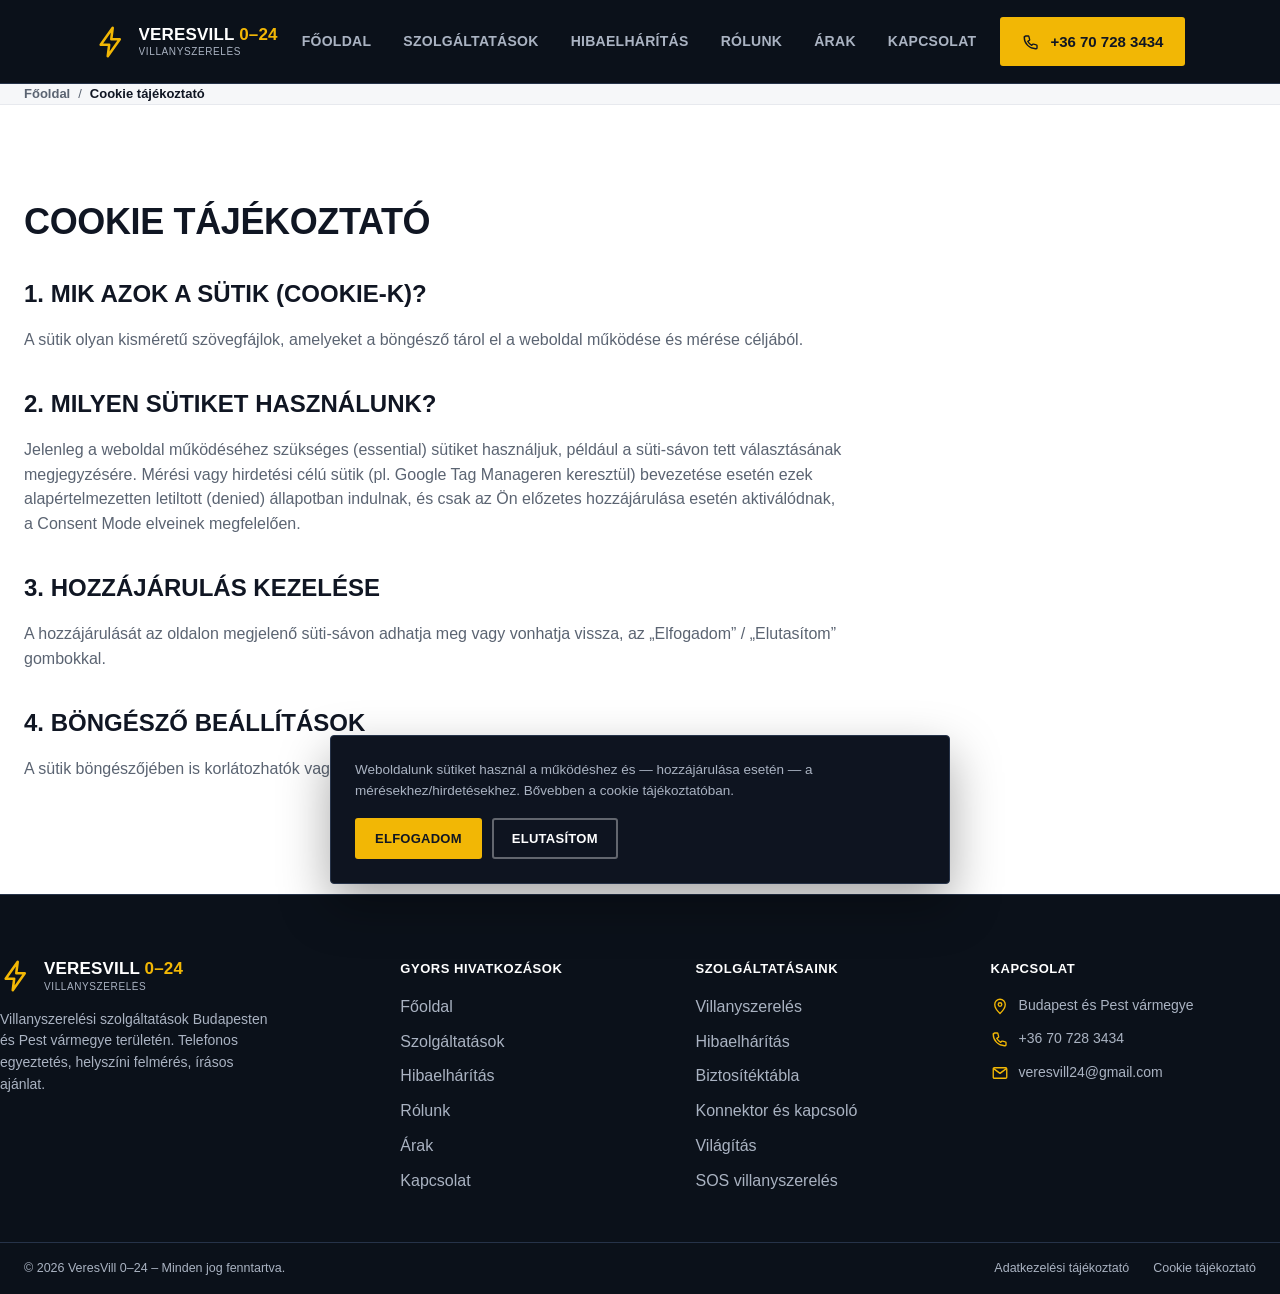
<file: cookie-tajekoztato/index.html>
<!DOCTYPE html>
<html lang="hu" class="no-js">
<head>
    <meta charset="UTF-8">
    <meta name="viewport" content="width=device-width, initial-scale=1">
    <title>Cookie tájékoztató | VeresVill 0–24</title>
    <meta name="description" content="Cookie tájékoztató — VeresVill 0–24.">
    <link rel="canonical" href="https://villanyszerelo-ads-landing.vercel.app/cookie-tajekoztato/">
    <meta name="robots" content="index,follow">
    <meta property="og:type" content="website">
    <meta property="og:title" content="Cookie tájékoztató | VeresVill 0–24">
    <meta property="og:description" content="Cookie tájékoztató — VeresVill 0–24.">
    <meta property="og:url" content="https://villanyszerelo-ads-landing.vercel.app/cookie-tajekoztato/">
    <meta property="og:locale" content="hu_HU">
    <meta name="theme-color" content="#0e1420">
    <link rel="icon" href="data:,">
    <link rel="stylesheet" href="/assets/css/styles.css">
    
    
</head>
<body data-page-type="legal">
  <a class="skip-link" href="#main">Ugrás a tartalomra</a>
  
  <header class="site-header">
    <div class="container site-header__inner">
      <a class="brand" href="/" aria-label="VeresVill 0–24 - főoldal">
        <svg class="brand__mark" viewBox="0 0 24 24" fill="none" stroke="currentColor" stroke-width="1.8" stroke-linecap="round" stroke-linejoin="round" aria-hidden="true" focusable="false"><path d="M12.5 2 4 14h6l-1 8 8.5-12h-6z" stroke-linejoin="round"/></svg>
        <span class="brand__text">
          <span class="brand__name">VERESVILL<span> 0–24</span></span>
          <span class="brand__sub">Villanyszerelés</span>
        </span>
      </a>
      <nav class="main-nav" aria-label="Fő navigáció">
        <ul class="main-nav__list">
            <li><a href="/">Főoldal</a></li>
            <li><a href="/#szolgaltatasok">Szolgáltatások</a></li>
            <li><a href="/hibaelharitas/">Hibaelhárítás</a></li>
            <li><a href="/rolunk/">Rólunk</a></li>
            <li><a href="/arak/">Árak</a></li>
            <li><a href="/kapcsolat/">Kapcsolat</a></li>
        </ul>
      </nav>
      <div class="header-actions">
        <a class="header-phone" href="tel:+36707283434" data-track="phone_click" data-location="header">
          <svg viewBox="0 0 24 24" fill="none" stroke="currentColor" stroke-width="1.8" stroke-linecap="round" stroke-linejoin="round" aria-hidden="true" focusable="false"><path d="M4 5c0-.6.4-1 1-1h3.2c.5 0 .9.3 1 .8l1 4a1 1 0 0 1-.3 1L7.6 11a13 13 0 0 0 5.4 5.4l1.2-1.3a1 1 0 0 1 1-.3l4 1c.5.1.8.5.8 1V20c0 .6-.4 1-1 1h-1C10 21 3 14 3 6V5z"/></svg>
          <span class="header-phone__text">+36 70 728 3434</span>
        </a>
        <button type="button" class="nav-toggle" data-nav-toggle aria-expanded="false" aria-controls="mobile-nav" aria-label="Menü megnyitása">
          <svg viewBox="0 0 24 24" fill="none" stroke="currentColor" stroke-width="1.8" stroke-linecap="round" stroke-linejoin="round" aria-hidden="true" focusable="false" class="icon-open"><path d="M3 6h18M3 12h18M3 18h18"/></svg>
          <svg viewBox="0 0 24 24" fill="none" stroke="currentColor" stroke-width="1.8" stroke-linecap="round" stroke-linejoin="round" aria-hidden="true" focusable="false" class="icon-close"><path d="m5 5 14 14M19 5 5 19"/></svg>
        </button>
      </div>
    </div>
  </header>
  <nav id="mobile-nav" class="mobile-nav" data-mobile-nav aria-label="Mobil navigáció">
    <ul class="mobile-nav__list">
      <li><a href="/">Főoldal</a></li>
            <li><a href="/#szolgaltatasok">Szolgáltatások</a></li>
            <li><a href="/hibaelharitas/">Hibaelhárítás</a></li>
            <li><a href="/rolunk/">Rólunk</a></li>
            <li><a href="/arak/">Árak</a></li>
            <li><a href="/kapcsolat/">Kapcsolat</a></li>
    </ul>
    <div class="mobile-nav__cta">
      <a class="btn btn--yellow btn--block" href="tel:+36707283434" data-track="phone_click" data-location="mobile_nav"><svg viewBox="0 0 24 24" fill="none" stroke="currentColor" stroke-width="1.8" stroke-linecap="round" stroke-linejoin="round" aria-hidden="true" focusable="false"><path d="M4 5c0-.6.4-1 1-1h3.2c.5 0 .9.3 1 .8l1 4a1 1 0 0 1-.3 1L7.6 11a13 13 0 0 0 5.4 5.4l1.2-1.3a1 1 0 0 1 1-.3l4 1c.5.1.8.5.8 1V20c0 .6-.4 1-1 1h-1C10 21 3 14 3 6V5z"/></svg>+36 70 728 3434</a>
      <a class="btn btn--outline btn--block" href="/kapcsolat/" data-track="cta_click" data-location="mobile_nav" data-button-type="quote">Ajánlatot kérek</a>
    </div>
  </nav>
  <main id="main">
  <div class="breadcrumb">
    <div class="container">
      <ol class="breadcrumb__list">
        <li><a href="/">Főoldal</a></li><li aria-hidden="true">/</li>
        <li aria-current="page">Cookie tájékoztató</li>
      </ol>
    </div>
  </div>
  <section class="section legal-page">
    <div class="container">
      <h1 class="section-title" style="margin-bottom:32px">Cookie tájékoztató</h1>
      <div class="prose">
        <h2>1. Mik azok a sütik (cookie-k)?</h2>
        <p>A sütik olyan kisméretű szövegfájlok, amelyeket a böngésző tárol el a weboldal működése és mérése céljából.</p>
        <h2>2. Milyen sütiket használunk?</h2>
        <p>Jelenleg a weboldal működéséhez szükséges (essential) sütiket használjuk, például a süti-sávon tett választásának megjegyzésére. Mérési vagy hirdetési célú sütik (pl. Google Tag Manageren keresztül) bevezetése esetén ezek alapértelmezetten letiltott (denied) állapotban indulnak, és csak az Ön előzetes hozzájárulása esetén aktiválódnak, a Consent Mode elveinek megfelelően.</p>
        <h2>3. Hozzájárulás kezelése</h2>
        <p>A hozzájárulását az oldalon megjelenő süti-sávon adhatja meg vagy vonhatja vissza, az „Elfogadom” / „Elutasítom” gombokkal.</p>
        <h2>4. Böngésző beállítások</h2>
        <p>A sütik böngészőjében is korlátozhatók vagy törölhetők — ehhez a böngészője súgóját érdemes segítségül hívni.</p>
      </div>
    </div>
  </section>
  </main>
  <footer class="site-footer" data-page-type-holder>
    <div class="container footer-top">
      <div class="footer-grid">
        <div>
          <a class="brand" href="/" aria-label="VeresVill 0–24 - főoldal">
            <svg class="brand__mark" viewBox="0 0 24 24" fill="none" stroke="currentColor" stroke-width="1.8" stroke-linecap="round" stroke-linejoin="round" aria-hidden="true" focusable="false"><path d="M12.5 2 4 14h6l-1 8 8.5-12h-6z" stroke-linejoin="round"/></svg>
            <span class="brand__text">
              <span class="brand__name">VERESVILL<span> 0–24</span></span>
              <span class="brand__sub">Villanyszerelés</span>
            </span>
          </a>
          <p class="footer-brand__desc">Villanyszerelési szolgáltatások Budapesten és Pest vármegye területén. Telefonos egyeztetés, helyszíni felmérés, írásos ajánlat.</p>
        </div>
        <div>
          <p class="footer-heading">Gyors hivatkozások</p>
          <ul class="footer-links">
              <li><a href="/">Főoldal</a></li>
              <li><a href="/#szolgaltatasok">Szolgáltatások</a></li>
              <li><a href="/hibaelharitas/">Hibaelhárítás</a></li>
              <li><a href="/rolunk/">Rólunk</a></li>
              <li><a href="/arak/">Árak</a></li>
              <li><a href="/kapcsolat/">Kapcsolat</a></li>
          </ul>
        </div>
        <div>
          <p class="footer-heading">Szolgáltatásaink</p>
          <ul class="footer-links">
              <li><a href="/villanyszereles/" data-track="service_click" data-service="villanyszereles" data-location="footer">Villanyszerelés</a></li>
              <li><a href="/hibaelharitas/" data-track="service_click" data-service="hibaelharitas" data-location="footer">Hibaelhárítás</a></li>
              <li><a href="/biztositektabla/" data-track="service_click" data-service="biztositektabla" data-location="footer">Biztosítéktábla</a></li>
              <li><a href="/konnektor-kapcsolo/" data-track="service_click" data-service="konnektor-kapcsolo" data-location="footer">Konnektor és kapcsoló</a></li>
              <li><a href="/vilagitas/" data-track="service_click" data-service="vilagitas" data-location="footer">Világítás</a></li>
              <li><a href="/sos-villanyszerelo/" data-track="service_click" data-service="sos-villanyszerelo" data-location="footer">SOS villanyszerelés</a></li>
          </ul>
        </div>
        <div>
          <p class="footer-heading">Kapcsolat</p>
          <ul class="footer-contact">
            <li><svg viewBox="0 0 24 24" fill="none" stroke="currentColor" stroke-width="1.8" stroke-linecap="round" stroke-linejoin="round" aria-hidden="true" focusable="false"><path d="M12 22s7-6.6 7-12a7 7 0 1 0-14 0c0 5.4 7 12 7 12z"/><circle cx="12" cy="10" r="2.4"/></svg><span>Budapest és Pest vármegye</span></li>
            <li><svg viewBox="0 0 24 24" fill="none" stroke="currentColor" stroke-width="1.8" stroke-linecap="round" stroke-linejoin="round" aria-hidden="true" focusable="false"><path d="M4 5c0-.6.4-1 1-1h3.2c.5 0 .9.3 1 .8l1 4a1 1 0 0 1-.3 1L7.6 11a13 13 0 0 0 5.4 5.4l1.2-1.3a1 1 0 0 1 1-.3l4 1c.5.1.8.5.8 1V20c0 .6-.4 1-1 1h-1C10 21 3 14 3 6V5z"/></svg><a href="tel:+36707283434" data-track="phone_click" data-location="footer">+36 70 728 3434</a></li>
            <li><svg viewBox="0 0 24 24" fill="none" stroke="currentColor" stroke-width="1.8" stroke-linecap="round" stroke-linejoin="round" aria-hidden="true" focusable="false"><rect x="3" y="5" width="18" height="14" rx="1.5"/><path d="m4 6.5 8 6 8-6"/></svg><a href="mailto:veresvill24@gmail.com" data-track="email_click" data-location="footer">veresvill24@gmail.com</a></li>
          </ul>
        </div>
      </div>
    </div>
    <div class="footer-bottom">
      <div class="container footer-bottom__inner">
        <p>© <span data-current-year>2026</span> VeresVill 0–24 – Minden jog fenntartva.</p>
        <div class="footer-bottom__links">
          <a href="/adatvedelem/">Adatkezelési tájékoztató</a>
          <a href="/cookie-tajekoztato/">Cookie tájékoztató</a>
        </div>
      </div>
    </div>
  </footer>
  <div class="mobile-sticky-bar">
    <a class="mobile-sticky-bar__call" href="tel:+36707283434" data-track="phone_click" data-location="mobile_sticky"><svg viewBox="0 0 24 24" fill="none" stroke="currentColor" stroke-width="1.8" stroke-linecap="round" stroke-linejoin="round" aria-hidden="true" focusable="false"><path d="M4 5c0-.6.4-1 1-1h3.2c.5 0 .9.3 1 .8l1 4a1 1 0 0 1-.3 1L7.6 11a13 13 0 0 0 5.4 5.4l1.2-1.3a1 1 0 0 1 1-.3l4 1c.5.1.8.5.8 1V20c0 .6-.4 1-1 1h-1C10 21 3 14 3 6V5z"/></svg>Hívás</a>
    <a class="mobile-sticky-bar__quote" href="/kapcsolat/" data-track="cta_click" data-location="mobile_sticky" data-button-type="quote"><svg viewBox="0 0 24 24" fill="none" stroke="currentColor" stroke-width="1.8" stroke-linecap="round" stroke-linejoin="round" aria-hidden="true" focusable="false"><path d="m4 4 16 8-16 8 3-8z"/></svg>Ajánlatkérés</a>
  </div>
  <div class="consent-banner" data-consent-banner role="dialog" aria-label="Süti beállítások">
    <p>Weboldalunk sütiket használ a működéshez és — hozzájárulása esetén — a mérésekhez/hirdetésekhez. Bővebben a <a href="/cookie-tajekoztato/">cookie tájékoztatóban</a>.</p>
    <div class="consent-banner__actions">
      <button type="button" class="btn btn--yellow btn--sm" data-consent-accept>Elfogadom</button>
      <button type="button" class="btn btn--outline btn--sm" data-consent-decline>Elutasítom</button>
    </div>
  </div>
  <script src="/assets/js/business-data.js"></script>
  <script src="/assets/js/tracking.js"></script>
  <script src="/assets/js/app.js"></script>
  <script>var y=document.querySelector('[data-current-year]');if(y)y.textContent=new Date().getFullYear();</script>
</body>
</html>
</file>
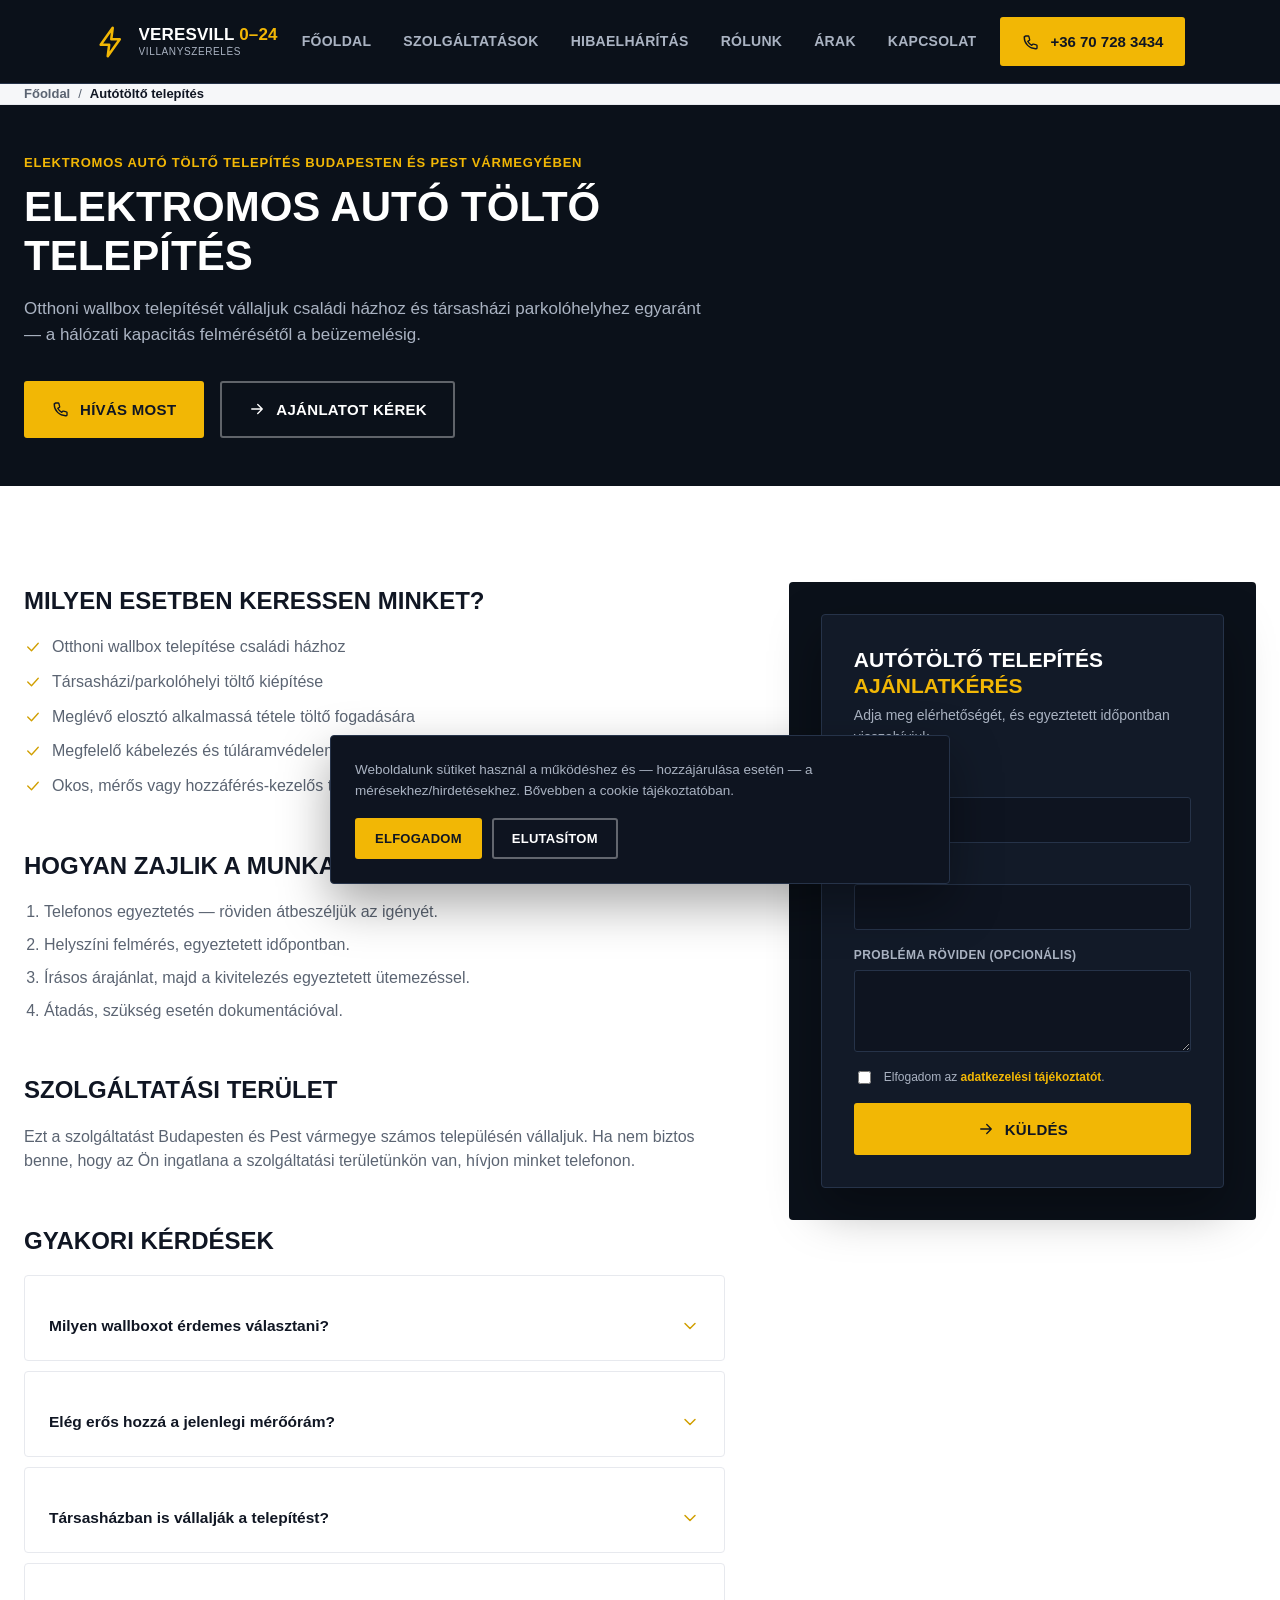
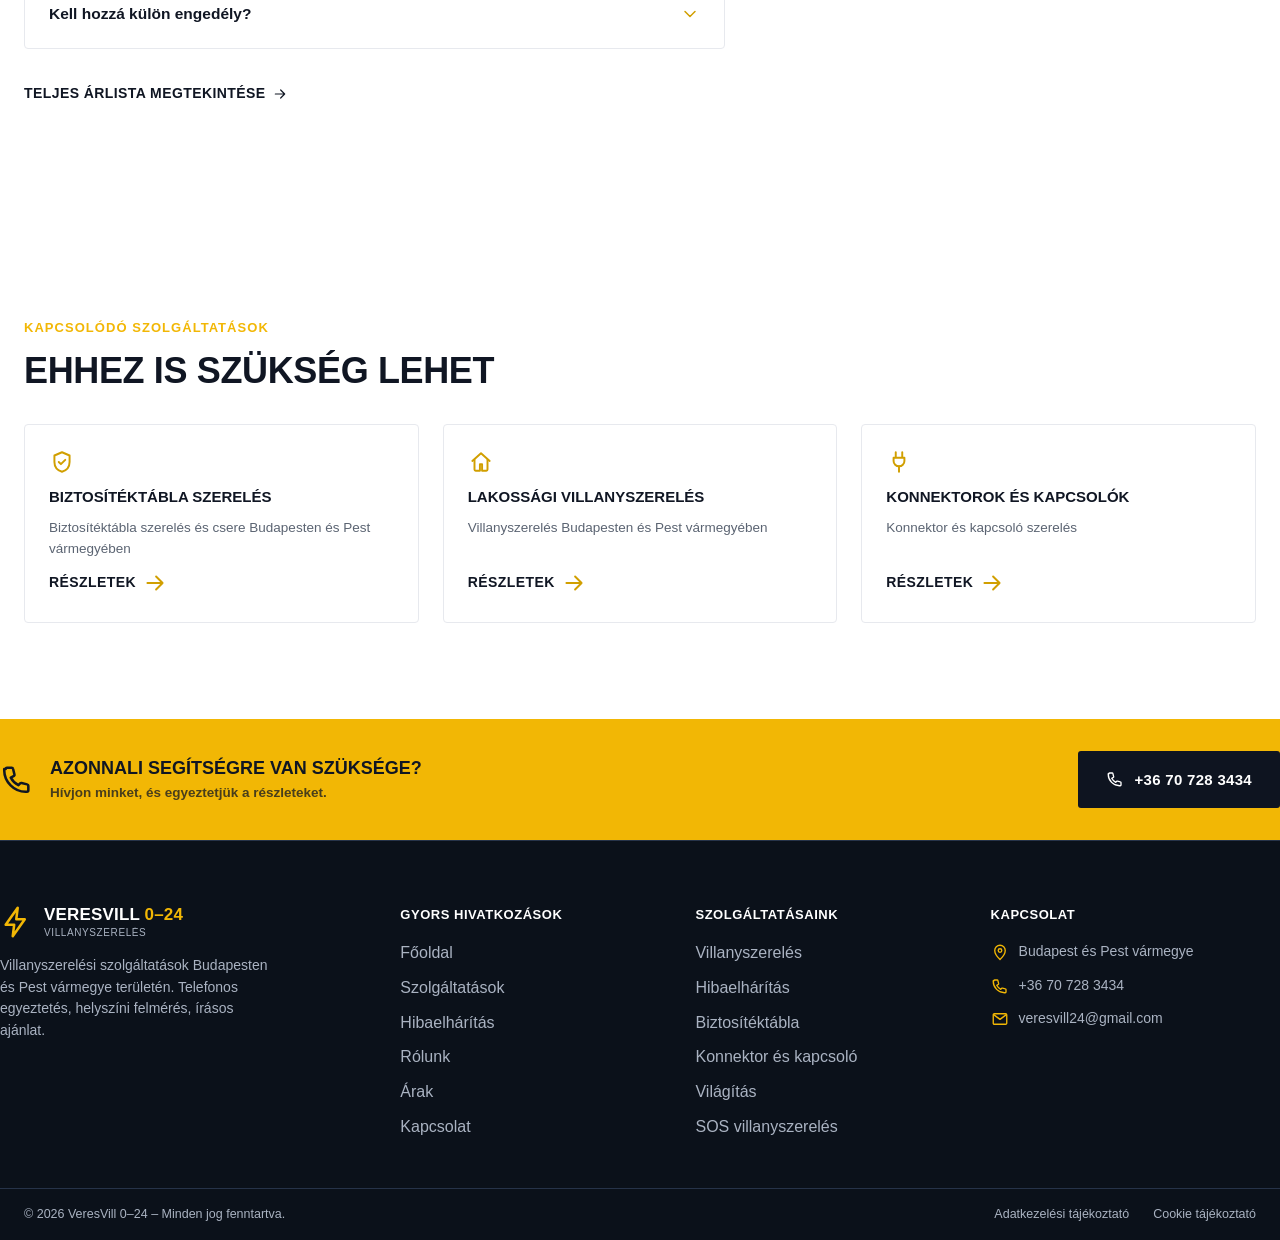
<file: elektromos-auto-tolto/index.html>
<!DOCTYPE html>
<html lang="hu" class="no-js">
<head>
    <meta charset="UTF-8">
    <meta name="viewport" content="width=device-width, initial-scale=1">
    <title>Elektromos autó töltő telepítés Budapest | VeresVill 0–24</title>
    <meta name="description" content="Otthoni wallbox és elektromos autó töltő telepítése Budapesten, családi házhoz és társasházhoz is. Kérjen felmérést.">
    <link rel="canonical" href="https://villanyszerelo-ads-landing.vercel.app/elektromos-auto-tolto/">
    <meta name="robots" content="index,follow">
    <meta property="og:type" content="website">
    <meta property="og:title" content="Elektromos autó töltő telepítés Budapest | VeresVill 0–24">
    <meta property="og:description" content="Otthoni wallbox és elektromos autó töltő telepítése Budapesten, családi házhoz és társasházhoz is. Kérjen felmérést.">
    <meta property="og:url" content="https://villanyszerelo-ads-landing.vercel.app/elektromos-auto-tolto/">
    <meta property="og:locale" content="hu_HU">
    <meta name="theme-color" content="#0e1420">
    <link rel="icon" href="data:,">
    <link rel="stylesheet" href="/assets/css/styles.css">
    
    <script type="application/ld+json">{
  "@context": "https://schema.org",
  "@type": "BreadcrumbList",
  "itemListElement": [
    {
      "@type": "ListItem",
      "position": 1,
      "name": "Főoldal",
      "item": "https://villanyszerelo-ads-landing.vercel.app/"
    },
    {
      "@type": "ListItem",
      "position": 2,
      "name": "Autótöltő telepítés",
      "item": "https://villanyszerelo-ads-landing.vercel.app/elektromos-auto-tolto/"
    }
  ]
}</script>
    <script type="application/ld+json">{
  "@context": "https://schema.org",
  "@type": "Service",
  "serviceType": "Autótöltő telepítés",
  "provider": {
    "@type": "Electrician",
    "name": "VeresVill 0–24"
  },
  "areaServed": [
    "Budapest",
    "Pest vármegye"
  ],
  "description": "Otthoni wallbox és elektromos autó töltő telepítése Budapesten, családi házhoz és társasházhoz is. Kérjen felmérést."
}</script>
    <script type="application/ld+json">{
  "@context": "https://schema.org",
  "@type": "FAQPage",
  "mainEntity": [
    {
      "@type": "Question",
      "name": "Milyen wallboxot érdemes választani?",
      "acceptedAnswer": {
        "@type": "Answer",
        "text": "Ez az autó típusától, a tervezett töltési teljesítménytől és az igényektől függ — a helyszíni felmérés után adunk javaslatot."
      }
    },
    {
      "@type": "Question",
      "name": "Elég erős hozzá a jelenlegi mérőórám?",
      "acceptedAnswer": {
        "@type": "Answer",
        "text": "Ezt a helyszíni felmérés során ellenőrizzük, szükség esetén jelezzük, ha a hálózati kapacitás bővítése szükséges."
      }
    },
    {
      "@type": "Question",
      "name": "Társasházban is vállalják a telepítést?",
      "acceptedAnswer": {
        "@type": "Answer",
        "text": "Igen, társasházi parkolóhelyre történő telepítést is vállalunk, a közös képviselővel/társasházzal egyeztetve."
      }
    },
    {
      "@type": "Question",
      "name": "Kell hozzá külön engedély?",
      "acceptedAnswer": {
        "@type": "Answer",
        "text": "A pontos engedélyeztetési kötelezettség a hálózati csatlakozás jellegétől függ, erről tájékoztatást adunk a felmérés során."
      }
    }
  ]
}</script>
</head>
<body data-page-type="service">
  <a class="skip-link" href="#main">Ugrás a tartalomra</a>
  
  <header class="site-header">
    <div class="container site-header__inner">
      <a class="brand" href="/" aria-label="VeresVill 0–24 - főoldal">
        <svg class="brand__mark" viewBox="0 0 24 24" fill="none" stroke="currentColor" stroke-width="1.8" stroke-linecap="round" stroke-linejoin="round" aria-hidden="true" focusable="false"><path d="M12.5 2 4 14h6l-1 8 8.5-12h-6z" stroke-linejoin="round"/></svg>
        <span class="brand__text">
          <span class="brand__name">VERESVILL<span> 0–24</span></span>
          <span class="brand__sub">Villanyszerelés</span>
        </span>
      </a>
      <nav class="main-nav" aria-label="Fő navigáció">
        <ul class="main-nav__list">
            <li><a href="/">Főoldal</a></li>
            <li><a href="/#szolgaltatasok">Szolgáltatások</a></li>
            <li><a href="/hibaelharitas/">Hibaelhárítás</a></li>
            <li><a href="/rolunk/">Rólunk</a></li>
            <li><a href="/arak/">Árak</a></li>
            <li><a href="/kapcsolat/">Kapcsolat</a></li>
        </ul>
      </nav>
      <div class="header-actions">
        <a class="header-phone" href="tel:+36707283434" data-track="phone_click" data-location="header">
          <svg viewBox="0 0 24 24" fill="none" stroke="currentColor" stroke-width="1.8" stroke-linecap="round" stroke-linejoin="round" aria-hidden="true" focusable="false"><path d="M4 5c0-.6.4-1 1-1h3.2c.5 0 .9.3 1 .8l1 4a1 1 0 0 1-.3 1L7.6 11a13 13 0 0 0 5.4 5.4l1.2-1.3a1 1 0 0 1 1-.3l4 1c.5.1.8.5.8 1V20c0 .6-.4 1-1 1h-1C10 21 3 14 3 6V5z"/></svg>
          <span class="header-phone__text">+36 70 728 3434</span>
        </a>
        <button type="button" class="nav-toggle" data-nav-toggle aria-expanded="false" aria-controls="mobile-nav" aria-label="Menü megnyitása">
          <svg viewBox="0 0 24 24" fill="none" stroke="currentColor" stroke-width="1.8" stroke-linecap="round" stroke-linejoin="round" aria-hidden="true" focusable="false" class="icon-open"><path d="M3 6h18M3 12h18M3 18h18"/></svg>
          <svg viewBox="0 0 24 24" fill="none" stroke="currentColor" stroke-width="1.8" stroke-linecap="round" stroke-linejoin="round" aria-hidden="true" focusable="false" class="icon-close"><path d="m5 5 14 14M19 5 5 19"/></svg>
        </button>
      </div>
    </div>
  </header>
  <nav id="mobile-nav" class="mobile-nav" data-mobile-nav aria-label="Mobil navigáció">
    <ul class="mobile-nav__list">
      <li><a href="/">Főoldal</a></li>
            <li><a href="/#szolgaltatasok">Szolgáltatások</a></li>
            <li><a href="/hibaelharitas/">Hibaelhárítás</a></li>
            <li><a href="/rolunk/">Rólunk</a></li>
            <li><a href="/arak/">Árak</a></li>
            <li><a href="/kapcsolat/">Kapcsolat</a></li>
    </ul>
    <div class="mobile-nav__cta">
      <a class="btn btn--yellow btn--block" href="tel:+36707283434" data-track="phone_click" data-location="mobile_nav"><svg viewBox="0 0 24 24" fill="none" stroke="currentColor" stroke-width="1.8" stroke-linecap="round" stroke-linejoin="round" aria-hidden="true" focusable="false"><path d="M4 5c0-.6.4-1 1-1h3.2c.5 0 .9.3 1 .8l1 4a1 1 0 0 1-.3 1L7.6 11a13 13 0 0 0 5.4 5.4l1.2-1.3a1 1 0 0 1 1-.3l4 1c.5.1.8.5.8 1V20c0 .6-.4 1-1 1h-1C10 21 3 14 3 6V5z"/></svg>+36 70 728 3434</a>
      <a class="btn btn--outline btn--block" href="/kapcsolat/" data-track="cta_click" data-location="mobile_nav" data-button-type="quote">Ajánlatot kérek</a>
    </div>
  </nav>
  <main id="main">
  <div class="breadcrumb">
    <div class="container">
      <ol class="breadcrumb__list">
        <li><a href="/">Főoldal</a></li><li aria-hidden="true">/</li>
        <li aria-current="page">Autótöltő telepítés</li>
      </ol>
    </div>
  </div>
  <section class="page-hero">
    <div class="container">
      <p class="page-hero__eyebrow">ELEKTROMOS AUTÓ TÖLTŐ TELEPÍTÉS BudapestEN ÉS PEST VÁRMEGYÉBEN</p>
      <h1 class="page-hero__title">Elektromos autó töltő telepítés</h1>
      <p class="page-hero__lead">Otthoni wallbox telepítését vállaljuk családi házhoz és társasházi parkolóhelyhez egyaránt — a hálózati kapacitás felmérésétől a beüzemelésig.</p>
      <div class="page-hero__ctas">
        <a class="btn btn--yellow" href="tel:+36707283434" data-track="phone_click" data-location="service_hero" data-service="elektromos-auto-tolto"><svg viewBox="0 0 24 24" fill="none" stroke="currentColor" stroke-width="1.8" stroke-linecap="round" stroke-linejoin="round" aria-hidden="true" focusable="false"><path d="M4 5c0-.6.4-1 1-1h3.2c.5 0 .9.3 1 .8l1 4a1 1 0 0 1-.3 1L7.6 11a13 13 0 0 0 5.4 5.4l1.2-1.3a1 1 0 0 1 1-.3l4 1c.5.1.8.5.8 1V20c0 .6-.4 1-1 1h-1C10 21 3 14 3 6V5z"/></svg>Hívás most</a>
        <a class="btn btn--outline" href="#ajanlatkeres" data-track="cta_click" data-location="service_hero" data-service="elektromos-auto-tolto" data-button-type="quote"><svg viewBox="0 0 24 24" fill="none" stroke="currentColor" stroke-width="1.8" stroke-linecap="round" stroke-linejoin="round" aria-hidden="true" focusable="false"><path d="M5 12h14M13 6l6 6-6 6"/></svg>Ajánlatot kérek</a>
      </div>
    </div>
  </section>

  <section class="section">
    <div class="container content-grid">
      <div class="prose">
        <h2>Milyen esetben keressen minket?</h2>
        <ul>
          <li><svg viewBox="0 0 24 24" fill="none" stroke="currentColor" stroke-width="1.8" stroke-linecap="round" stroke-linejoin="round" aria-hidden="true" focusable="false"><path d="m5 12 5 5 9-10"/></svg><span>Otthoni wallbox telepítése családi házhoz</span></li>
          <li><svg viewBox="0 0 24 24" fill="none" stroke="currentColor" stroke-width="1.8" stroke-linecap="round" stroke-linejoin="round" aria-hidden="true" focusable="false"><path d="m5 12 5 5 9-10"/></svg><span>Társasházi/parkolóhelyi töltő kiépítése</span></li>
          <li><svg viewBox="0 0 24 24" fill="none" stroke="currentColor" stroke-width="1.8" stroke-linecap="round" stroke-linejoin="round" aria-hidden="true" focusable="false"><path d="m5 12 5 5 9-10"/></svg><span>Meglévő elosztó alkalmassá tétele töltő fogadására</span></li>
          <li><svg viewBox="0 0 24 24" fill="none" stroke="currentColor" stroke-width="1.8" stroke-linecap="round" stroke-linejoin="round" aria-hidden="true" focusable="false"><path d="m5 12 5 5 9-10"/></svg><span>Megfelelő kábelezés és túláramvédelem kialakítása</span></li>
          <li><svg viewBox="0 0 24 24" fill="none" stroke="currentColor" stroke-width="1.8" stroke-linecap="round" stroke-linejoin="round" aria-hidden="true" focusable="false"><path d="m5 12 5 5 9-10"/></svg><span>Okos, mérős vagy hozzáférés-kezelős töltő bekötése</span></li>
        </ul>

        <h2>Hogyan zajlik a munka?</h2>
        <ol>
          <li>Telefonos egyeztetés — röviden átbeszéljük az igényét.</li>
          <li>Helyszíni felmérés, egyeztetett időpontban.</li>
          <li>Írásos árajánlat, majd a kivitelezés egyeztetett ütemezéssel.</li>
          <li>Átadás, szükség esetén dokumentációval.</li>
        </ol>

        <h2>Szolgáltatási terület</h2>
        <p>Ezt a szolgáltatást Budapesten és Pest vármegye számos településén vállaljuk. Ha nem biztos benne, hogy az Ön ingatlana a szolgáltatási területünkön van, hívjon minket telefonon.</p>

        <h2>Gyakori kérdések</h2>
        <div class="faq">
        <div class="faq-item">
          <h3>
            <button type="button" class="faq-item__q" id="elektromos-auto-tolto-q0" aria-expanded="false" aria-controls="elektromos-auto-tolto-a0">
              <span>Milyen wallboxot érdemes választani?</span>
              <svg viewBox="0 0 24 24" fill="none" stroke="currentColor" stroke-width="1.8" stroke-linecap="round" stroke-linejoin="round" aria-hidden="true" focusable="false"><path d="m6 9 6 6 6-6"/></svg>
            </button>
          </h3>
          <div class="faq-item__a" id="elektromos-auto-tolto-a0" role="region" aria-labelledby="elektromos-auto-tolto-q0">
            <p>Ez az autó típusától, a tervezett töltési teljesítménytől és az igényektől függ — a helyszíni felmérés után adunk javaslatot.</p>
          </div>
        </div>
        <div class="faq-item">
          <h3>
            <button type="button" class="faq-item__q" id="elektromos-auto-tolto-q1" aria-expanded="false" aria-controls="elektromos-auto-tolto-a1">
              <span>Elég erős hozzá a jelenlegi mérőórám?</span>
              <svg viewBox="0 0 24 24" fill="none" stroke="currentColor" stroke-width="1.8" stroke-linecap="round" stroke-linejoin="round" aria-hidden="true" focusable="false"><path d="m6 9 6 6 6-6"/></svg>
            </button>
          </h3>
          <div class="faq-item__a" id="elektromos-auto-tolto-a1" role="region" aria-labelledby="elektromos-auto-tolto-q1">
            <p>Ezt a helyszíni felmérés során ellenőrizzük, szükség esetén jelezzük, ha a hálózati kapacitás bővítése szükséges.</p>
          </div>
        </div>
        <div class="faq-item">
          <h3>
            <button type="button" class="faq-item__q" id="elektromos-auto-tolto-q2" aria-expanded="false" aria-controls="elektromos-auto-tolto-a2">
              <span>Társasházban is vállalják a telepítést?</span>
              <svg viewBox="0 0 24 24" fill="none" stroke="currentColor" stroke-width="1.8" stroke-linecap="round" stroke-linejoin="round" aria-hidden="true" focusable="false"><path d="m6 9 6 6 6-6"/></svg>
            </button>
          </h3>
          <div class="faq-item__a" id="elektromos-auto-tolto-a2" role="region" aria-labelledby="elektromos-auto-tolto-q2">
            <p>Igen, társasházi parkolóhelyre történő telepítést is vállalunk, a közös képviselővel/társasházzal egyeztetve.</p>
          </div>
        </div>
        <div class="faq-item">
          <h3>
            <button type="button" class="faq-item__q" id="elektromos-auto-tolto-q3" aria-expanded="false" aria-controls="elektromos-auto-tolto-a3">
              <span>Kell hozzá külön engedély?</span>
              <svg viewBox="0 0 24 24" fill="none" stroke="currentColor" stroke-width="1.8" stroke-linecap="round" stroke-linejoin="round" aria-hidden="true" focusable="false"><path d="m6 9 6 6 6-6"/></svg>
            </button>
          </h3>
          <div class="faq-item__a" id="elektromos-auto-tolto-a3" role="region" aria-labelledby="elektromos-auto-tolto-q3">
            <p>A pontos engedélyeztetési kötelezettség a hálózati csatlakozás jellegétől függ, erről tájékoztatást adunk a felmérés során.</p>
          </div>
        </div>
      </div>

        <p style="margin-top:var(--space-6)"><a class="text-link text-link--dark" href="/arak/">Teljes árlista megtekintése <svg viewBox="0 0 24 24" fill="none" stroke="currentColor" stroke-width="1.8" stroke-linecap="round" stroke-linejoin="round" aria-hidden="true" focusable="false"><path d="M5 12h14M13 6l6 6-6 6"/></svg></a></p>
      </div>
      <aside class="side-cta" id="ajanlatkeres">
        <div class="hero-panel">
      <p class="hero-panel__title">Autótöltő telepítés <span>ajánlatkérés</span></p>
      <p class="hero-panel__desc">Adja meg elérhetőségét, és egyeztetett időpontban visszahívjuk.</p>
      <form class="lead-form" id="elektromos-auto-tolto-form" action="/send-form.php" method="post" data-lead-form novalidate>
        <input type="hidden" name="page_url" value="">
        <div class="form-field">
          <label for="elektromos-auto-tolto-form-name">Név</label>
          <input type="text" id="elektromos-auto-tolto-form-name" name="name" autocomplete="name" maxlength="100" required>
          <span class="form-field__error">Adja meg a nevét.</span>
        </div>
        <div class="form-field">
          <label for="elektromos-auto-tolto-form-phone">Telefonszám</label>
          <input type="tel" id="elektromos-auto-tolto-form-phone" name="phone" inputmode="tel" autocomplete="tel" maxlength="30" required>
          <span class="form-field__error">Adja meg a telefonszámát.</span>
        </div>
        
        <div class="form-field">
          <label for="elektromos-auto-tolto-form-message">Probléma röviden (opcionális)</label>
          <textarea id="elektromos-auto-tolto-form-message" name="message" rows="3" maxlength="2000"></textarea>
        </div>
        <label class="form-consent">
          <input type="checkbox" name="privacy_consent" required>
          <span>Elfogadom az <a href="/adatvedelem/">adatkezelési tájékoztatót</a>.</span>
        </label>
        <div class="form-honeypot" aria-hidden="true">
          <label for="elektromos-auto-tolto-form-website" tabindex="-1">Website</label>
          <input type="text" id="elektromos-auto-tolto-form-website" name="website" tabindex="-1" autocomplete="off">
        </div>
        <div class="form-status" data-form-status role="status" aria-live="polite"></div>
        <button type="submit" class="btn btn--yellow btn--block"><svg viewBox="0 0 24 24" fill="none" stroke="currentColor" stroke-width="1.8" stroke-linecap="round" stroke-linejoin="round" aria-hidden="true" focusable="false"><path d="M5 12h14M13 6l6 6-6 6"/></svg>Küldés</button>
      </form>
    </div>
      </aside>
    </div>
  </section>

  <section class="section" aria-labelledby="related-heading">
    <div class="container">
      <div class="section-head">
        <p class="eyebrow">Kapcsolódó szolgáltatások</p>
        <h2 class="section-title" id="related-heading">Ehhez is szükség lehet</h2>
      </div>
      <div class="related-services__grid">
        <a class="related-card" href="/biztositektabla/" data-track="service_click" data-service="biztositektabla" data-location="related_services">
          <svg viewBox="0 0 24 24" fill="none" stroke="currentColor" stroke-width="1.8" stroke-linecap="round" stroke-linejoin="round" aria-hidden="true" focusable="false"><path d="M12 3l7 3v6c0 4.6-3 7.8-7 9-4-1.2-7-4.4-7-9V6z"/><path d="m9 12 2 2 4-4"/></svg>
          <span class="related-card__title">BIZTOSÍTÉKTÁBLA SZERELÉS</span>
          <span class="related-card__desc">Biztosítéktábla szerelés és csere Budapesten és Pest vármegyében</span>
          <span class="text-link text-link--dark">Részletek <svg viewBox="0 0 24 24" fill="none" stroke="currentColor" stroke-width="1.8" stroke-linecap="round" stroke-linejoin="round" aria-hidden="true" focusable="false"><path d="M5 12h14M13 6l6 6-6 6"/></svg></span>
        </a>
        <a class="related-card" href="/villanyszereles/" data-track="service_click" data-service="villanyszereles" data-location="related_services">
          <svg viewBox="0 0 24 24" fill="none" stroke="currentColor" stroke-width="1.8" stroke-linecap="round" stroke-linejoin="round" aria-hidden="true" focusable="false"><path d="M4 11 12 4l8 7"/><path d="M6 10v9a1 1 0 0 0 1 1h4v-6h2v6h4a1 1 0 0 0 1-1v-9"/></svg>
          <span class="related-card__title">LAKOSSÁGI VILLANYSZERELÉS</span>
          <span class="related-card__desc">Villanyszerelés Budapesten és Pest vármegyében</span>
          <span class="text-link text-link--dark">Részletek <svg viewBox="0 0 24 24" fill="none" stroke="currentColor" stroke-width="1.8" stroke-linecap="round" stroke-linejoin="round" aria-hidden="true" focusable="false"><path d="M5 12h14M13 6l6 6-6 6"/></svg></span>
        </a>
        <a class="related-card" href="/konnektor-kapcsolo/" data-track="service_click" data-service="konnektor-kapcsolo" data-location="related_services">
          <svg viewBox="0 0 24 24" fill="none" stroke="currentColor" stroke-width="1.8" stroke-linecap="round" stroke-linejoin="round" aria-hidden="true" focusable="false"><path d="M9 3v5M15 3v5M7 8h10v3a5 5 0 0 1-10 0V8z"/><path d="M12 16v5"/></svg>
          <span class="related-card__title">KONNEKTOROK ÉS KAPCSOLÓK</span>
          <span class="related-card__desc">Konnektor és kapcsoló szerelés</span>
          <span class="text-link text-link--dark">Részletek <svg viewBox="0 0 24 24" fill="none" stroke="currentColor" stroke-width="1.8" stroke-linecap="round" stroke-linejoin="round" aria-hidden="true" focusable="false"><path d="M5 12h14M13 6l6 6-6 6"/></svg></span>
        </a>
      </div>
    </div>
  </section>
  <section class="contact-strip">
    <div class="container contact-strip__inner">
      <div class="contact-strip__msg">
        <svg viewBox="0 0 24 24" fill="none" stroke="currentColor" stroke-width="1.8" stroke-linecap="round" stroke-linejoin="round" aria-hidden="true" focusable="false"><path d="M4 5c0-.6.4-1 1-1h3.2c.5 0 .9.3 1 .8l1 4a1 1 0 0 1-.3 1L7.6 11a13 13 0 0 0 5.4 5.4l1.2-1.3a1 1 0 0 1 1-.3l4 1c.5.1.8.5.8 1V20c0 .6-.4 1-1 1h-1C10 21 3 14 3 6V5z"/></svg>
        <div>
          <p class="contact-strip__title">Azonnali segítségre van szüksége?</p>
          <p class="contact-strip__sub">Hívjon minket, és egyeztetjük a részleteket.</p>
        </div>
      </div>
      <a class="btn btn--dark" href="tel:+36707283434" data-track="phone_click" data-location="contact_band">
        <svg viewBox="0 0 24 24" fill="none" stroke="currentColor" stroke-width="1.8" stroke-linecap="round" stroke-linejoin="round" aria-hidden="true" focusable="false"><path d="M4 5c0-.6.4-1 1-1h3.2c.5 0 .9.3 1 .8l1 4a1 1 0 0 1-.3 1L7.6 11a13 13 0 0 0 5.4 5.4l1.2-1.3a1 1 0 0 1 1-.3l4 1c.5.1.8.5.8 1V20c0 .6-.4 1-1 1h-1C10 21 3 14 3 6V5z"/></svg>+36 70 728 3434
      </a>
    </div>
  </section>
  
  </main>
  <footer class="site-footer" data-page-type-holder>
    <div class="container footer-top">
      <div class="footer-grid">
        <div>
          <a class="brand" href="/" aria-label="VeresVill 0–24 - főoldal">
            <svg class="brand__mark" viewBox="0 0 24 24" fill="none" stroke="currentColor" stroke-width="1.8" stroke-linecap="round" stroke-linejoin="round" aria-hidden="true" focusable="false"><path d="M12.5 2 4 14h6l-1 8 8.5-12h-6z" stroke-linejoin="round"/></svg>
            <span class="brand__text">
              <span class="brand__name">VERESVILL<span> 0–24</span></span>
              <span class="brand__sub">Villanyszerelés</span>
            </span>
          </a>
          <p class="footer-brand__desc">Villanyszerelési szolgáltatások Budapesten és Pest vármegye területén. Telefonos egyeztetés, helyszíni felmérés, írásos ajánlat.</p>
        </div>
        <div>
          <p class="footer-heading">Gyors hivatkozások</p>
          <ul class="footer-links">
              <li><a href="/">Főoldal</a></li>
              <li><a href="/#szolgaltatasok">Szolgáltatások</a></li>
              <li><a href="/hibaelharitas/">Hibaelhárítás</a></li>
              <li><a href="/rolunk/">Rólunk</a></li>
              <li><a href="/arak/">Árak</a></li>
              <li><a href="/kapcsolat/">Kapcsolat</a></li>
          </ul>
        </div>
        <div>
          <p class="footer-heading">Szolgáltatásaink</p>
          <ul class="footer-links">
              <li><a href="/villanyszereles/" data-track="service_click" data-service="villanyszereles" data-location="footer">Villanyszerelés</a></li>
              <li><a href="/hibaelharitas/" data-track="service_click" data-service="hibaelharitas" data-location="footer">Hibaelhárítás</a></li>
              <li><a href="/biztositektabla/" data-track="service_click" data-service="biztositektabla" data-location="footer">Biztosítéktábla</a></li>
              <li><a href="/konnektor-kapcsolo/" data-track="service_click" data-service="konnektor-kapcsolo" data-location="footer">Konnektor és kapcsoló</a></li>
              <li><a href="/vilagitas/" data-track="service_click" data-service="vilagitas" data-location="footer">Világítás</a></li>
              <li><a href="/sos-villanyszerelo/" data-track="service_click" data-service="sos-villanyszerelo" data-location="footer">SOS villanyszerelés</a></li>
          </ul>
        </div>
        <div>
          <p class="footer-heading">Kapcsolat</p>
          <ul class="footer-contact">
            <li><svg viewBox="0 0 24 24" fill="none" stroke="currentColor" stroke-width="1.8" stroke-linecap="round" stroke-linejoin="round" aria-hidden="true" focusable="false"><path d="M12 22s7-6.6 7-12a7 7 0 1 0-14 0c0 5.4 7 12 7 12z"/><circle cx="12" cy="10" r="2.4"/></svg><span>Budapest és Pest vármegye</span></li>
            <li><svg viewBox="0 0 24 24" fill="none" stroke="currentColor" stroke-width="1.8" stroke-linecap="round" stroke-linejoin="round" aria-hidden="true" focusable="false"><path d="M4 5c0-.6.4-1 1-1h3.2c.5 0 .9.3 1 .8l1 4a1 1 0 0 1-.3 1L7.6 11a13 13 0 0 0 5.4 5.4l1.2-1.3a1 1 0 0 1 1-.3l4 1c.5.1.8.5.8 1V20c0 .6-.4 1-1 1h-1C10 21 3 14 3 6V5z"/></svg><a href="tel:+36707283434" data-track="phone_click" data-location="footer">+36 70 728 3434</a></li>
            <li><svg viewBox="0 0 24 24" fill="none" stroke="currentColor" stroke-width="1.8" stroke-linecap="round" stroke-linejoin="round" aria-hidden="true" focusable="false"><rect x="3" y="5" width="18" height="14" rx="1.5"/><path d="m4 6.5 8 6 8-6"/></svg><a href="mailto:veresvill24@gmail.com" data-track="email_click" data-location="footer">veresvill24@gmail.com</a></li>
          </ul>
        </div>
      </div>
    </div>
    <div class="footer-bottom">
      <div class="container footer-bottom__inner">
        <p>© <span data-current-year>2026</span> VeresVill 0–24 – Minden jog fenntartva.</p>
        <div class="footer-bottom__links">
          <a href="/adatvedelem/">Adatkezelési tájékoztató</a>
          <a href="/cookie-tajekoztato/">Cookie tájékoztató</a>
        </div>
      </div>
    </div>
  </footer>
  <div class="mobile-sticky-bar">
    <a class="mobile-sticky-bar__call" href="tel:+36707283434" data-track="phone_click" data-location="mobile_sticky"><svg viewBox="0 0 24 24" fill="none" stroke="currentColor" stroke-width="1.8" stroke-linecap="round" stroke-linejoin="round" aria-hidden="true" focusable="false"><path d="M4 5c0-.6.4-1 1-1h3.2c.5 0 .9.3 1 .8l1 4a1 1 0 0 1-.3 1L7.6 11a13 13 0 0 0 5.4 5.4l1.2-1.3a1 1 0 0 1 1-.3l4 1c.5.1.8.5.8 1V20c0 .6-.4 1-1 1h-1C10 21 3 14 3 6V5z"/></svg>Hívás</a>
    <a class="mobile-sticky-bar__quote" href="/kapcsolat/" data-track="cta_click" data-location="mobile_sticky" data-button-type="quote"><svg viewBox="0 0 24 24" fill="none" stroke="currentColor" stroke-width="1.8" stroke-linecap="round" stroke-linejoin="round" aria-hidden="true" focusable="false"><path d="m4 4 16 8-16 8 3-8z"/></svg>Ajánlatkérés</a>
  </div>
  <div class="consent-banner" data-consent-banner role="dialog" aria-label="Süti beállítások">
    <p>Weboldalunk sütiket használ a működéshez és — hozzájárulása esetén — a mérésekhez/hirdetésekhez. Bővebben a <a href="/cookie-tajekoztato/">cookie tájékoztatóban</a>.</p>
    <div class="consent-banner__actions">
      <button type="button" class="btn btn--yellow btn--sm" data-consent-accept>Elfogadom</button>
      <button type="button" class="btn btn--outline btn--sm" data-consent-decline>Elutasítom</button>
    </div>
  </div>
  <script src="/assets/js/business-data.js"></script>
  <script src="/assets/js/tracking.js"></script>
  <script src="/assets/js/app.js"></script>
  <script>var y=document.querySelector('[data-current-year]');if(y)y.textContent=new Date().getFullYear();</script>
</body>
</html>
</file>
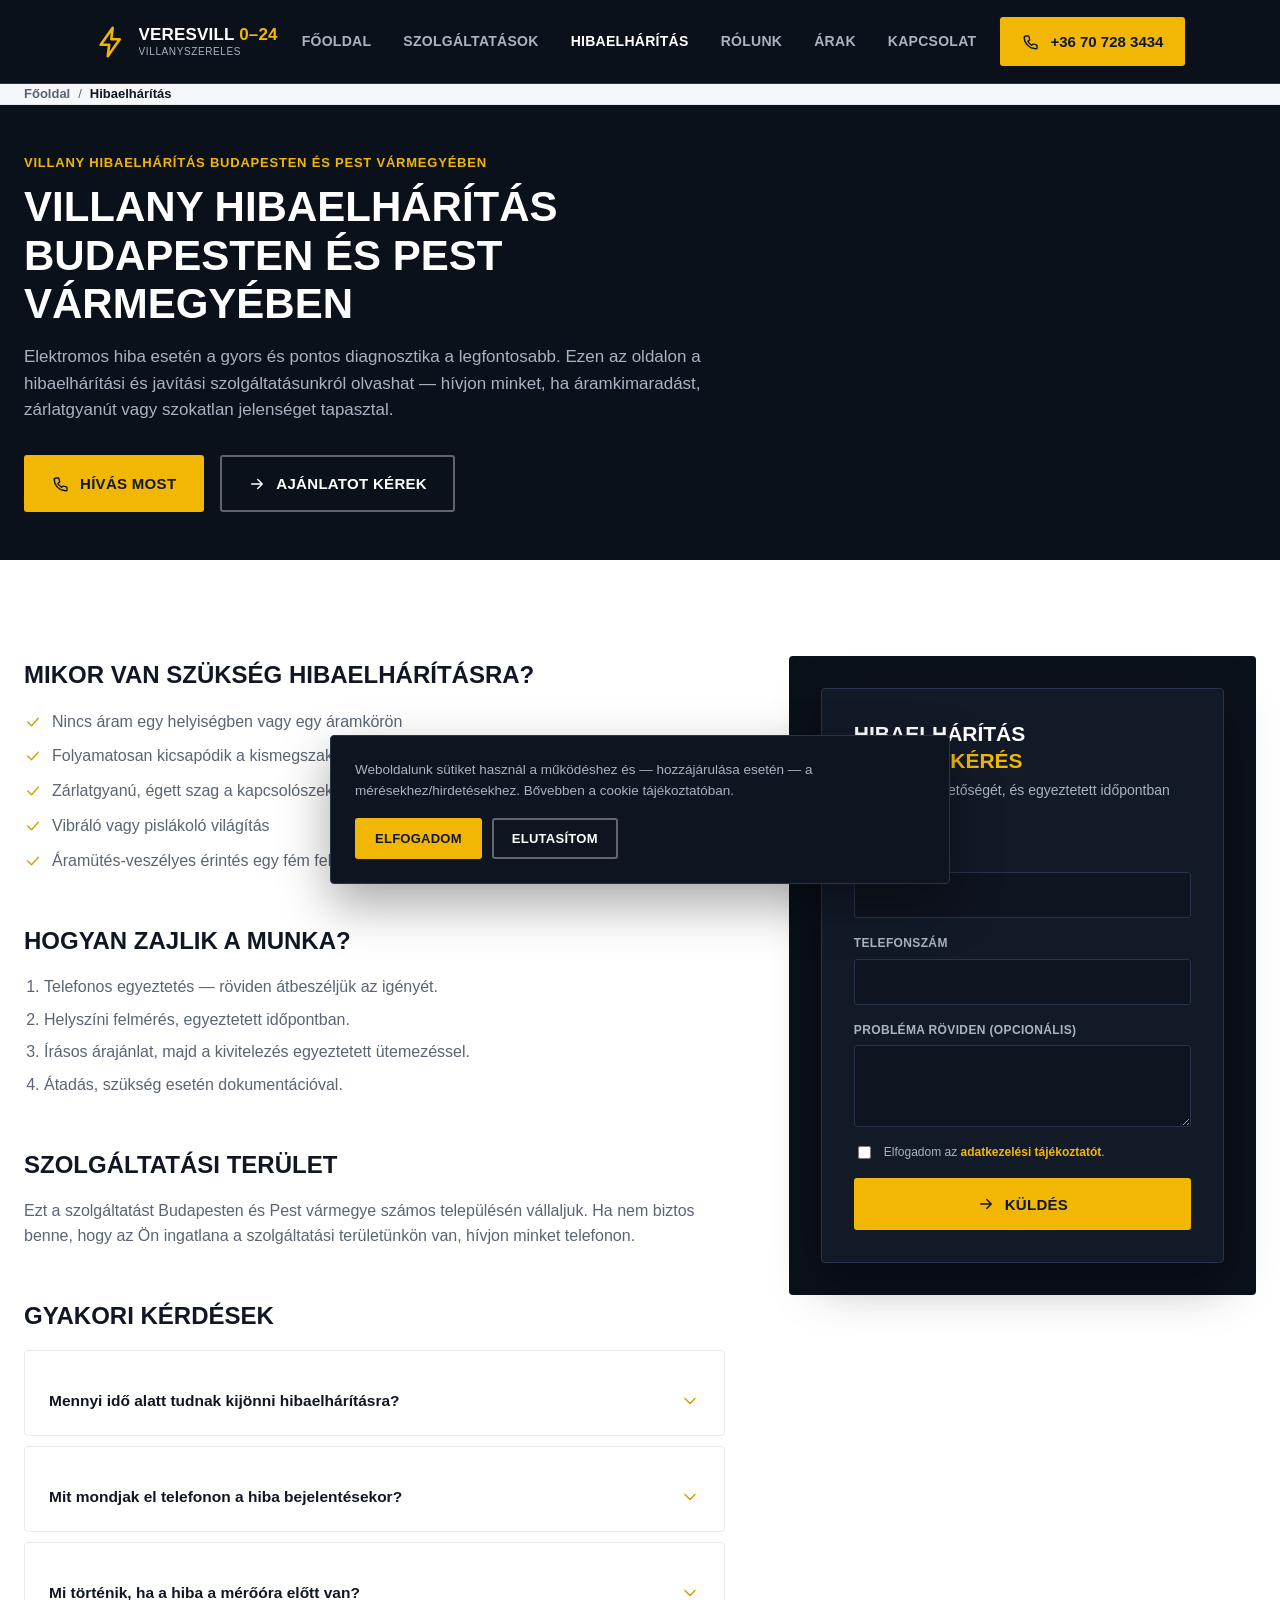
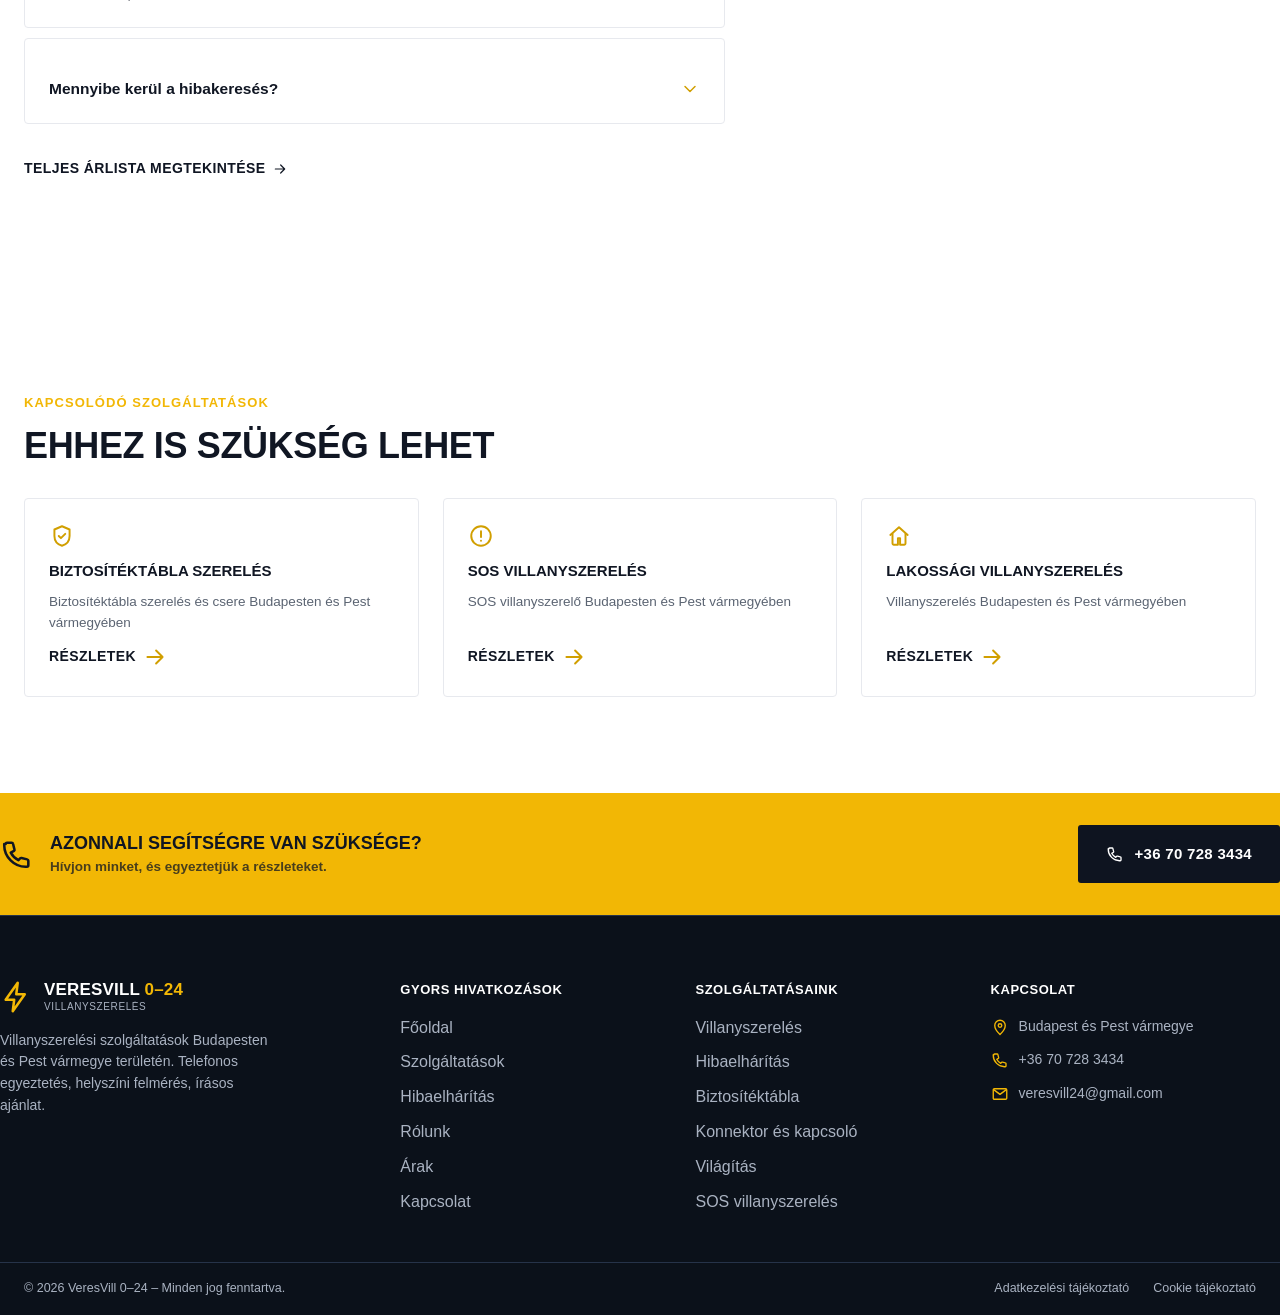
<file: hibaelharitas/index.html>
<!DOCTYPE html>
<html lang="hu" class="no-js">
<head>
    <meta charset="UTF-8">
    <meta name="viewport" content="width=device-width, initial-scale=1">
    <title>Villany hibaelhárítás Budapest | VeresVill 0–24</title>
    <meta name="description" content="Villanyszerelési hiba Budapesten? Gyors diagnosztika és javítás zárlat, áramkimaradás vagy vibráló világítás esetén. Hívjon minket.">
    <link rel="canonical" href="https://villanyszerelo-ads-landing.vercel.app/hibaelharitas/">
    <meta name="robots" content="index,follow">
    <meta property="og:type" content="website">
    <meta property="og:title" content="Villany hibaelhárítás Budapest | VeresVill 0–24">
    <meta property="og:description" content="Villanyszerelési hiba Budapesten? Gyors diagnosztika és javítás zárlat, áramkimaradás vagy vibráló világítás esetén. Hívjon minket.">
    <meta property="og:url" content="https://villanyszerelo-ads-landing.vercel.app/hibaelharitas/">
    <meta property="og:locale" content="hu_HU">
    <meta name="theme-color" content="#0e1420">
    <link rel="icon" href="data:,">
    <link rel="stylesheet" href="/assets/css/styles.css">
    
    <script type="application/ld+json">{
  "@context": "https://schema.org",
  "@type": "BreadcrumbList",
  "itemListElement": [
    {
      "@type": "ListItem",
      "position": 1,
      "name": "Főoldal",
      "item": "https://villanyszerelo-ads-landing.vercel.app/"
    },
    {
      "@type": "ListItem",
      "position": 2,
      "name": "Hibaelhárítás",
      "item": "https://villanyszerelo-ads-landing.vercel.app/hibaelharitas/"
    }
  ]
}</script>
    <script type="application/ld+json">{
  "@context": "https://schema.org",
  "@type": "Service",
  "serviceType": "Hibaelhárítás",
  "provider": {
    "@type": "Electrician",
    "name": "VeresVill 0–24"
  },
  "areaServed": [
    "Budapest",
    "Pest vármegye"
  ],
  "description": "Villanyszerelési hiba Budapesten? Gyors diagnosztika és javítás zárlat, áramkimaradás vagy vibráló világítás esetén. Hívjon minket."
}</script>
    <script type="application/ld+json">{
  "@context": "https://schema.org",
  "@type": "FAQPage",
  "mainEntity": [
    {
      "@type": "Question",
      "name": "Mennyi idő alatt tudnak kijönni hibaelhárításra?",
      "acceptedAnswer": {
        "@type": "Answer",
        "text": "A pontos időpont a naptári leterheltségtől és a hiba jellegétől függ — ezt telefonos egyeztetéskor tudjuk megmondani."
      }
    },
    {
      "@type": "Question",
      "name": "Mit mondjak el telefonon a hiba bejelentésekor?",
      "acceptedAnswer": {
        "@type": "Answer",
        "text": "Érdemes elmondani, mikor és hogyan jelentkezett a hiba, mely helyiséget/áramkört érinti, és tapasztalt-e szagot, hangot vagy füstöt."
      }
    },
    {
      "@type": "Question",
      "name": "Mi történik, ha a hiba a mérőóra előtt van?",
      "acceptedAnswer": {
        "@type": "Answer",
        "text": "Ez esetben a hálózati engedélyes (szolgáltató) illetékes — jelezzük, ha a helyszíni diagnosztika ezt állapítja meg."
      }
    },
    {
      "@type": "Question",
      "name": "Mennyibe kerül a hibakeresés?",
      "acceptedAnswer": {
        "@type": "Answer",
        "text": "A díjazás a hiba jellegétől és a szükséges munkaidőtől függ, erről helyszíni felmérés vagy telefonos egyeztetés után adunk tájékoztatást."
      }
    }
  ]
}</script>
</head>
<body data-page-type="service">
  <a class="skip-link" href="#main">Ugrás a tartalomra</a>
  
  <header class="site-header">
    <div class="container site-header__inner">
      <a class="brand" href="/" aria-label="VeresVill 0–24 - főoldal">
        <svg class="brand__mark" viewBox="0 0 24 24" fill="none" stroke="currentColor" stroke-width="1.8" stroke-linecap="round" stroke-linejoin="round" aria-hidden="true" focusable="false"><path d="M12.5 2 4 14h6l-1 8 8.5-12h-6z" stroke-linejoin="round"/></svg>
        <span class="brand__text">
          <span class="brand__name">VERESVILL<span> 0–24</span></span>
          <span class="brand__sub">Villanyszerelés</span>
        </span>
      </a>
      <nav class="main-nav" aria-label="Fő navigáció">
        <ul class="main-nav__list">
            <li><a href="/">Főoldal</a></li>
            <li><a href="/#szolgaltatasok">Szolgáltatások</a></li>
            <li><a href="/hibaelharitas/" aria-current="page">Hibaelhárítás</a></li>
            <li><a href="/rolunk/">Rólunk</a></li>
            <li><a href="/arak/">Árak</a></li>
            <li><a href="/kapcsolat/">Kapcsolat</a></li>
        </ul>
      </nav>
      <div class="header-actions">
        <a class="header-phone" href="tel:+36707283434" data-track="phone_click" data-location="header">
          <svg viewBox="0 0 24 24" fill="none" stroke="currentColor" stroke-width="1.8" stroke-linecap="round" stroke-linejoin="round" aria-hidden="true" focusable="false"><path d="M4 5c0-.6.4-1 1-1h3.2c.5 0 .9.3 1 .8l1 4a1 1 0 0 1-.3 1L7.6 11a13 13 0 0 0 5.4 5.4l1.2-1.3a1 1 0 0 1 1-.3l4 1c.5.1.8.5.8 1V20c0 .6-.4 1-1 1h-1C10 21 3 14 3 6V5z"/></svg>
          <span class="header-phone__text">+36 70 728 3434</span>
        </a>
        <button type="button" class="nav-toggle" data-nav-toggle aria-expanded="false" aria-controls="mobile-nav" aria-label="Menü megnyitása">
          <svg viewBox="0 0 24 24" fill="none" stroke="currentColor" stroke-width="1.8" stroke-linecap="round" stroke-linejoin="round" aria-hidden="true" focusable="false" class="icon-open"><path d="M3 6h18M3 12h18M3 18h18"/></svg>
          <svg viewBox="0 0 24 24" fill="none" stroke="currentColor" stroke-width="1.8" stroke-linecap="round" stroke-linejoin="round" aria-hidden="true" focusable="false" class="icon-close"><path d="m5 5 14 14M19 5 5 19"/></svg>
        </button>
      </div>
    </div>
  </header>
  <nav id="mobile-nav" class="mobile-nav" data-mobile-nav aria-label="Mobil navigáció">
    <ul class="mobile-nav__list">
      <li><a href="/">Főoldal</a></li>
            <li><a href="/#szolgaltatasok">Szolgáltatások</a></li>
            <li><a href="/hibaelharitas/" aria-current="page">Hibaelhárítás</a></li>
            <li><a href="/rolunk/">Rólunk</a></li>
            <li><a href="/arak/">Árak</a></li>
            <li><a href="/kapcsolat/">Kapcsolat</a></li>
    </ul>
    <div class="mobile-nav__cta">
      <a class="btn btn--yellow btn--block" href="tel:+36707283434" data-track="phone_click" data-location="mobile_nav"><svg viewBox="0 0 24 24" fill="none" stroke="currentColor" stroke-width="1.8" stroke-linecap="round" stroke-linejoin="round" aria-hidden="true" focusable="false"><path d="M4 5c0-.6.4-1 1-1h3.2c.5 0 .9.3 1 .8l1 4a1 1 0 0 1-.3 1L7.6 11a13 13 0 0 0 5.4 5.4l1.2-1.3a1 1 0 0 1 1-.3l4 1c.5.1.8.5.8 1V20c0 .6-.4 1-1 1h-1C10 21 3 14 3 6V5z"/></svg>+36 70 728 3434</a>
      <a class="btn btn--outline btn--block" href="/kapcsolat/" data-track="cta_click" data-location="mobile_nav" data-button-type="quote">Ajánlatot kérek</a>
    </div>
  </nav>
  <main id="main">
  <div class="breadcrumb">
    <div class="container">
      <ol class="breadcrumb__list">
        <li><a href="/">Főoldal</a></li><li aria-hidden="true">/</li>
        <li aria-current="page">Hibaelhárítás</li>
      </ol>
    </div>
  </div>
  <section class="page-hero">
    <div class="container">
      <p class="page-hero__eyebrow">VILLANY HIBAELHÁRÍTÁS BudapestEN ÉS PEST VÁRMEGYÉBEN</p>
      <h1 class="page-hero__title">Villany hibaelhárítás Budapesten és Pest vármegyében</h1>
      <p class="page-hero__lead">Elektromos hiba esetén a gyors és pontos diagnosztika a legfontosabb. Ezen az oldalon a hibaelhárítási és javítási szolgáltatásunkról olvashat — hívjon minket, ha áramkimaradást, zárlatgyanút vagy szokatlan jelenséget tapasztal.</p>
      <div class="page-hero__ctas">
        <a class="btn btn--yellow" href="tel:+36707283434" data-track="phone_click" data-location="service_hero" data-service="hibaelharitas"><svg viewBox="0 0 24 24" fill="none" stroke="currentColor" stroke-width="1.8" stroke-linecap="round" stroke-linejoin="round" aria-hidden="true" focusable="false"><path d="M4 5c0-.6.4-1 1-1h3.2c.5 0 .9.3 1 .8l1 4a1 1 0 0 1-.3 1L7.6 11a13 13 0 0 0 5.4 5.4l1.2-1.3a1 1 0 0 1 1-.3l4 1c.5.1.8.5.8 1V20c0 .6-.4 1-1 1h-1C10 21 3 14 3 6V5z"/></svg>Hívás most</a>
        <a class="btn btn--outline" href="#ajanlatkeres" data-track="cta_click" data-location="service_hero" data-service="hibaelharitas" data-button-type="quote"><svg viewBox="0 0 24 24" fill="none" stroke="currentColor" stroke-width="1.8" stroke-linecap="round" stroke-linejoin="round" aria-hidden="true" focusable="false"><path d="M5 12h14M13 6l6 6-6 6"/></svg>Ajánlatot kérek</a>
      </div>
    </div>
  </section>

  <section class="section">
    <div class="container content-grid">
      <div class="prose">
        <h2>Mikor van szükség hibaelhárításra?</h2>
        <ul>
          <li><svg viewBox="0 0 24 24" fill="none" stroke="currentColor" stroke-width="1.8" stroke-linecap="round" stroke-linejoin="round" aria-hidden="true" focusable="false"><path d="m5 12 5 5 9-10"/></svg><span>Nincs áram egy helyiségben vagy egy áramkörön</span></li>
          <li><svg viewBox="0 0 24 24" fill="none" stroke="currentColor" stroke-width="1.8" stroke-linecap="round" stroke-linejoin="round" aria-hidden="true" focusable="false"><path d="m5 12 5 5 9-10"/></svg><span>Folyamatosan kicsapódik a kismegszakító vagy az életvédelmi relé</span></li>
          <li><svg viewBox="0 0 24 24" fill="none" stroke="currentColor" stroke-width="1.8" stroke-linecap="round" stroke-linejoin="round" aria-hidden="true" focusable="false"><path d="m5 12 5 5 9-10"/></svg><span>Zárlatgyanú, égett szag a kapcsolószekrényben</span></li>
          <li><svg viewBox="0 0 24 24" fill="none" stroke="currentColor" stroke-width="1.8" stroke-linecap="round" stroke-linejoin="round" aria-hidden="true" focusable="false"><path d="m5 12 5 5 9-10"/></svg><span>Vibráló vagy pislákoló világítás</span></li>
          <li><svg viewBox="0 0 24 24" fill="none" stroke="currentColor" stroke-width="1.8" stroke-linecap="round" stroke-linejoin="round" aria-hidden="true" focusable="false"><path d="m5 12 5 5 9-10"/></svg><span>Áramütés-veszélyes érintés egy fém felületen vagy készüléken</span></li>
        </ul>

        <h2>Hogyan zajlik a munka?</h2>
        <ol>
          <li>Telefonos egyeztetés — röviden átbeszéljük az igényét.</li>
          <li>Helyszíni felmérés, egyeztetett időpontban.</li>
          <li>Írásos árajánlat, majd a kivitelezés egyeztetett ütemezéssel.</li>
          <li>Átadás, szükség esetén dokumentációval.</li>
        </ol>

        <h2>Szolgáltatási terület</h2>
        <p>Ezt a szolgáltatást Budapesten és Pest vármegye számos településén vállaljuk. Ha nem biztos benne, hogy az Ön ingatlana a szolgáltatási területünkön van, hívjon minket telefonon.</p>

        <h2>Gyakori kérdések</h2>
        <div class="faq">
        <div class="faq-item">
          <h3>
            <button type="button" class="faq-item__q" id="hibaelharitas-q0" aria-expanded="false" aria-controls="hibaelharitas-a0">
              <span>Mennyi idő alatt tudnak kijönni hibaelhárításra?</span>
              <svg viewBox="0 0 24 24" fill="none" stroke="currentColor" stroke-width="1.8" stroke-linecap="round" stroke-linejoin="round" aria-hidden="true" focusable="false"><path d="m6 9 6 6 6-6"/></svg>
            </button>
          </h3>
          <div class="faq-item__a" id="hibaelharitas-a0" role="region" aria-labelledby="hibaelharitas-q0">
            <p>A pontos időpont a naptári leterheltségtől és a hiba jellegétől függ — ezt telefonos egyeztetéskor tudjuk megmondani.</p>
          </div>
        </div>
        <div class="faq-item">
          <h3>
            <button type="button" class="faq-item__q" id="hibaelharitas-q1" aria-expanded="false" aria-controls="hibaelharitas-a1">
              <span>Mit mondjak el telefonon a hiba bejelentésekor?</span>
              <svg viewBox="0 0 24 24" fill="none" stroke="currentColor" stroke-width="1.8" stroke-linecap="round" stroke-linejoin="round" aria-hidden="true" focusable="false"><path d="m6 9 6 6 6-6"/></svg>
            </button>
          </h3>
          <div class="faq-item__a" id="hibaelharitas-a1" role="region" aria-labelledby="hibaelharitas-q1">
            <p>Érdemes elmondani, mikor és hogyan jelentkezett a hiba, mely helyiséget/áramkört érinti, és tapasztalt-e szagot, hangot vagy füstöt.</p>
          </div>
        </div>
        <div class="faq-item">
          <h3>
            <button type="button" class="faq-item__q" id="hibaelharitas-q2" aria-expanded="false" aria-controls="hibaelharitas-a2">
              <span>Mi történik, ha a hiba a mérőóra előtt van?</span>
              <svg viewBox="0 0 24 24" fill="none" stroke="currentColor" stroke-width="1.8" stroke-linecap="round" stroke-linejoin="round" aria-hidden="true" focusable="false"><path d="m6 9 6 6 6-6"/></svg>
            </button>
          </h3>
          <div class="faq-item__a" id="hibaelharitas-a2" role="region" aria-labelledby="hibaelharitas-q2">
            <p>Ez esetben a hálózati engedélyes (szolgáltató) illetékes — jelezzük, ha a helyszíni diagnosztika ezt állapítja meg.</p>
          </div>
        </div>
        <div class="faq-item">
          <h3>
            <button type="button" class="faq-item__q" id="hibaelharitas-q3" aria-expanded="false" aria-controls="hibaelharitas-a3">
              <span>Mennyibe kerül a hibakeresés?</span>
              <svg viewBox="0 0 24 24" fill="none" stroke="currentColor" stroke-width="1.8" stroke-linecap="round" stroke-linejoin="round" aria-hidden="true" focusable="false"><path d="m6 9 6 6 6-6"/></svg>
            </button>
          </h3>
          <div class="faq-item__a" id="hibaelharitas-a3" role="region" aria-labelledby="hibaelharitas-q3">
            <p>A díjazás a hiba jellegétől és a szükséges munkaidőtől függ, erről helyszíni felmérés vagy telefonos egyeztetés után adunk tájékoztatást.</p>
          </div>
        </div>
      </div>

        <p style="margin-top:var(--space-6)"><a class="text-link text-link--dark" href="/arak/">Teljes árlista megtekintése <svg viewBox="0 0 24 24" fill="none" stroke="currentColor" stroke-width="1.8" stroke-linecap="round" stroke-linejoin="round" aria-hidden="true" focusable="false"><path d="M5 12h14M13 6l6 6-6 6"/></svg></a></p>
      </div>
      <aside class="side-cta" id="ajanlatkeres">
        <div class="hero-panel">
      <p class="hero-panel__title">Hibaelhárítás <span>ajánlatkérés</span></p>
      <p class="hero-panel__desc">Adja meg elérhetőségét, és egyeztetett időpontban visszahívjuk.</p>
      <form class="lead-form" id="hibaelharitas-form" action="/send-form.php" method="post" data-lead-form novalidate>
        <input type="hidden" name="page_url" value="">
        <div class="form-field">
          <label for="hibaelharitas-form-name">Név</label>
          <input type="text" id="hibaelharitas-form-name" name="name" autocomplete="name" maxlength="100" required>
          <span class="form-field__error">Adja meg a nevét.</span>
        </div>
        <div class="form-field">
          <label for="hibaelharitas-form-phone">Telefonszám</label>
          <input type="tel" id="hibaelharitas-form-phone" name="phone" inputmode="tel" autocomplete="tel" maxlength="30" required>
          <span class="form-field__error">Adja meg a telefonszámát.</span>
        </div>
        
        <div class="form-field">
          <label for="hibaelharitas-form-message">Probléma röviden (opcionális)</label>
          <textarea id="hibaelharitas-form-message" name="message" rows="3" maxlength="2000"></textarea>
        </div>
        <label class="form-consent">
          <input type="checkbox" name="privacy_consent" required>
          <span>Elfogadom az <a href="/adatvedelem/">adatkezelési tájékoztatót</a>.</span>
        </label>
        <div class="form-honeypot" aria-hidden="true">
          <label for="hibaelharitas-form-website" tabindex="-1">Website</label>
          <input type="text" id="hibaelharitas-form-website" name="website" tabindex="-1" autocomplete="off">
        </div>
        <div class="form-status" data-form-status role="status" aria-live="polite"></div>
        <button type="submit" class="btn btn--yellow btn--block"><svg viewBox="0 0 24 24" fill="none" stroke="currentColor" stroke-width="1.8" stroke-linecap="round" stroke-linejoin="round" aria-hidden="true" focusable="false"><path d="M5 12h14M13 6l6 6-6 6"/></svg>Küldés</button>
      </form>
    </div>
      </aside>
    </div>
  </section>

  <section class="section" aria-labelledby="related-heading">
    <div class="container">
      <div class="section-head">
        <p class="eyebrow">Kapcsolódó szolgáltatások</p>
        <h2 class="section-title" id="related-heading">Ehhez is szükség lehet</h2>
      </div>
      <div class="related-services__grid">
        <a class="related-card" href="/biztositektabla/" data-track="service_click" data-service="biztositektabla" data-location="related_services">
          <svg viewBox="0 0 24 24" fill="none" stroke="currentColor" stroke-width="1.8" stroke-linecap="round" stroke-linejoin="round" aria-hidden="true" focusable="false"><path d="M12 3l7 3v6c0 4.6-3 7.8-7 9-4-1.2-7-4.4-7-9V6z"/><path d="m9 12 2 2 4-4"/></svg>
          <span class="related-card__title">BIZTOSÍTÉKTÁBLA SZERELÉS</span>
          <span class="related-card__desc">Biztosítéktábla szerelés és csere Budapesten és Pest vármegyében</span>
          <span class="text-link text-link--dark">Részletek <svg viewBox="0 0 24 24" fill="none" stroke="currentColor" stroke-width="1.8" stroke-linecap="round" stroke-linejoin="round" aria-hidden="true" focusable="false"><path d="M5 12h14M13 6l6 6-6 6"/></svg></span>
        </a>
        <a class="related-card" href="/sos-villanyszerelo/" data-track="service_click" data-service="sos-villanyszerelo" data-location="related_services">
          <svg viewBox="0 0 24 24" fill="none" stroke="currentColor" stroke-width="1.8" stroke-linecap="round" stroke-linejoin="round" aria-hidden="true" focusable="false"><circle cx="12" cy="12" r="9"/><path d="M12 7.5v5.5"/><path d="M12 16.3v.1"/></svg>
          <span class="related-card__title">SOS VILLANYSZERELÉS</span>
          <span class="related-card__desc">SOS villanyszerelő Budapesten és Pest vármegyében</span>
          <span class="text-link text-link--dark">Részletek <svg viewBox="0 0 24 24" fill="none" stroke="currentColor" stroke-width="1.8" stroke-linecap="round" stroke-linejoin="round" aria-hidden="true" focusable="false"><path d="M5 12h14M13 6l6 6-6 6"/></svg></span>
        </a>
        <a class="related-card" href="/villanyszereles/" data-track="service_click" data-service="villanyszereles" data-location="related_services">
          <svg viewBox="0 0 24 24" fill="none" stroke="currentColor" stroke-width="1.8" stroke-linecap="round" stroke-linejoin="round" aria-hidden="true" focusable="false"><path d="M4 11 12 4l8 7"/><path d="M6 10v9a1 1 0 0 0 1 1h4v-6h2v6h4a1 1 0 0 0 1-1v-9"/></svg>
          <span class="related-card__title">LAKOSSÁGI VILLANYSZERELÉS</span>
          <span class="related-card__desc">Villanyszerelés Budapesten és Pest vármegyében</span>
          <span class="text-link text-link--dark">Részletek <svg viewBox="0 0 24 24" fill="none" stroke="currentColor" stroke-width="1.8" stroke-linecap="round" stroke-linejoin="round" aria-hidden="true" focusable="false"><path d="M5 12h14M13 6l6 6-6 6"/></svg></span>
        </a>
      </div>
    </div>
  </section>
  <section class="contact-strip">
    <div class="container contact-strip__inner">
      <div class="contact-strip__msg">
        <svg viewBox="0 0 24 24" fill="none" stroke="currentColor" stroke-width="1.8" stroke-linecap="round" stroke-linejoin="round" aria-hidden="true" focusable="false"><path d="M4 5c0-.6.4-1 1-1h3.2c.5 0 .9.3 1 .8l1 4a1 1 0 0 1-.3 1L7.6 11a13 13 0 0 0 5.4 5.4l1.2-1.3a1 1 0 0 1 1-.3l4 1c.5.1.8.5.8 1V20c0 .6-.4 1-1 1h-1C10 21 3 14 3 6V5z"/></svg>
        <div>
          <p class="contact-strip__title">Azonnali segítségre van szüksége?</p>
          <p class="contact-strip__sub">Hívjon minket, és egyeztetjük a részleteket.</p>
        </div>
      </div>
      <a class="btn btn--dark" href="tel:+36707283434" data-track="phone_click" data-location="contact_band">
        <svg viewBox="0 0 24 24" fill="none" stroke="currentColor" stroke-width="1.8" stroke-linecap="round" stroke-linejoin="round" aria-hidden="true" focusable="false"><path d="M4 5c0-.6.4-1 1-1h3.2c.5 0 .9.3 1 .8l1 4a1 1 0 0 1-.3 1L7.6 11a13 13 0 0 0 5.4 5.4l1.2-1.3a1 1 0 0 1 1-.3l4 1c.5.1.8.5.8 1V20c0 .6-.4 1-1 1h-1C10 21 3 14 3 6V5z"/></svg>+36 70 728 3434
      </a>
    </div>
  </section>
  
  </main>
  <footer class="site-footer" data-page-type-holder>
    <div class="container footer-top">
      <div class="footer-grid">
        <div>
          <a class="brand" href="/" aria-label="VeresVill 0–24 - főoldal">
            <svg class="brand__mark" viewBox="0 0 24 24" fill="none" stroke="currentColor" stroke-width="1.8" stroke-linecap="round" stroke-linejoin="round" aria-hidden="true" focusable="false"><path d="M12.5 2 4 14h6l-1 8 8.5-12h-6z" stroke-linejoin="round"/></svg>
            <span class="brand__text">
              <span class="brand__name">VERESVILL<span> 0–24</span></span>
              <span class="brand__sub">Villanyszerelés</span>
            </span>
          </a>
          <p class="footer-brand__desc">Villanyszerelési szolgáltatások Budapesten és Pest vármegye területén. Telefonos egyeztetés, helyszíni felmérés, írásos ajánlat.</p>
        </div>
        <div>
          <p class="footer-heading">Gyors hivatkozások</p>
          <ul class="footer-links">
              <li><a href="/">Főoldal</a></li>
              <li><a href="/#szolgaltatasok">Szolgáltatások</a></li>
              <li><a href="/hibaelharitas/">Hibaelhárítás</a></li>
              <li><a href="/rolunk/">Rólunk</a></li>
              <li><a href="/arak/">Árak</a></li>
              <li><a href="/kapcsolat/">Kapcsolat</a></li>
          </ul>
        </div>
        <div>
          <p class="footer-heading">Szolgáltatásaink</p>
          <ul class="footer-links">
              <li><a href="/villanyszereles/" data-track="service_click" data-service="villanyszereles" data-location="footer">Villanyszerelés</a></li>
              <li><a href="/hibaelharitas/" data-track="service_click" data-service="hibaelharitas" data-location="footer">Hibaelhárítás</a></li>
              <li><a href="/biztositektabla/" data-track="service_click" data-service="biztositektabla" data-location="footer">Biztosítéktábla</a></li>
              <li><a href="/konnektor-kapcsolo/" data-track="service_click" data-service="konnektor-kapcsolo" data-location="footer">Konnektor és kapcsoló</a></li>
              <li><a href="/vilagitas/" data-track="service_click" data-service="vilagitas" data-location="footer">Világítás</a></li>
              <li><a href="/sos-villanyszerelo/" data-track="service_click" data-service="sos-villanyszerelo" data-location="footer">SOS villanyszerelés</a></li>
          </ul>
        </div>
        <div>
          <p class="footer-heading">Kapcsolat</p>
          <ul class="footer-contact">
            <li><svg viewBox="0 0 24 24" fill="none" stroke="currentColor" stroke-width="1.8" stroke-linecap="round" stroke-linejoin="round" aria-hidden="true" focusable="false"><path d="M12 22s7-6.6 7-12a7 7 0 1 0-14 0c0 5.4 7 12 7 12z"/><circle cx="12" cy="10" r="2.4"/></svg><span>Budapest és Pest vármegye</span></li>
            <li><svg viewBox="0 0 24 24" fill="none" stroke="currentColor" stroke-width="1.8" stroke-linecap="round" stroke-linejoin="round" aria-hidden="true" focusable="false"><path d="M4 5c0-.6.4-1 1-1h3.2c.5 0 .9.3 1 .8l1 4a1 1 0 0 1-.3 1L7.6 11a13 13 0 0 0 5.4 5.4l1.2-1.3a1 1 0 0 1 1-.3l4 1c.5.1.8.5.8 1V20c0 .6-.4 1-1 1h-1C10 21 3 14 3 6V5z"/></svg><a href="tel:+36707283434" data-track="phone_click" data-location="footer">+36 70 728 3434</a></li>
            <li><svg viewBox="0 0 24 24" fill="none" stroke="currentColor" stroke-width="1.8" stroke-linecap="round" stroke-linejoin="round" aria-hidden="true" focusable="false"><rect x="3" y="5" width="18" height="14" rx="1.5"/><path d="m4 6.5 8 6 8-6"/></svg><a href="mailto:veresvill24@gmail.com" data-track="email_click" data-location="footer">veresvill24@gmail.com</a></li>
          </ul>
        </div>
      </div>
    </div>
    <div class="footer-bottom">
      <div class="container footer-bottom__inner">
        <p>© <span data-current-year>2026</span> VeresVill 0–24 – Minden jog fenntartva.</p>
        <div class="footer-bottom__links">
          <a href="/adatvedelem/">Adatkezelési tájékoztató</a>
          <a href="/cookie-tajekoztato/">Cookie tájékoztató</a>
        </div>
      </div>
    </div>
  </footer>
  <div class="mobile-sticky-bar">
    <a class="mobile-sticky-bar__call" href="tel:+36707283434" data-track="phone_click" data-location="mobile_sticky"><svg viewBox="0 0 24 24" fill="none" stroke="currentColor" stroke-width="1.8" stroke-linecap="round" stroke-linejoin="round" aria-hidden="true" focusable="false"><path d="M4 5c0-.6.4-1 1-1h3.2c.5 0 .9.3 1 .8l1 4a1 1 0 0 1-.3 1L7.6 11a13 13 0 0 0 5.4 5.4l1.2-1.3a1 1 0 0 1 1-.3l4 1c.5.1.8.5.8 1V20c0 .6-.4 1-1 1h-1C10 21 3 14 3 6V5z"/></svg>Hívás</a>
    <a class="mobile-sticky-bar__quote" href="/kapcsolat/" data-track="cta_click" data-location="mobile_sticky" data-button-type="quote"><svg viewBox="0 0 24 24" fill="none" stroke="currentColor" stroke-width="1.8" stroke-linecap="round" stroke-linejoin="round" aria-hidden="true" focusable="false"><path d="m4 4 16 8-16 8 3-8z"/></svg>Ajánlatkérés</a>
  </div>
  <div class="consent-banner" data-consent-banner role="dialog" aria-label="Süti beállítások">
    <p>Weboldalunk sütiket használ a működéshez és — hozzájárulása esetén — a mérésekhez/hirdetésekhez. Bővebben a <a href="/cookie-tajekoztato/">cookie tájékoztatóban</a>.</p>
    <div class="consent-banner__actions">
      <button type="button" class="btn btn--yellow btn--sm" data-consent-accept>Elfogadom</button>
      <button type="button" class="btn btn--outline btn--sm" data-consent-decline>Elutasítom</button>
    </div>
  </div>
  <script src="/assets/js/business-data.js"></script>
  <script src="/assets/js/tracking.js"></script>
  <script src="/assets/js/app.js"></script>
  <script>var y=document.querySelector('[data-current-year]');if(y)y.textContent=new Date().getFullYear();</script>
</body>
</html>
</file>
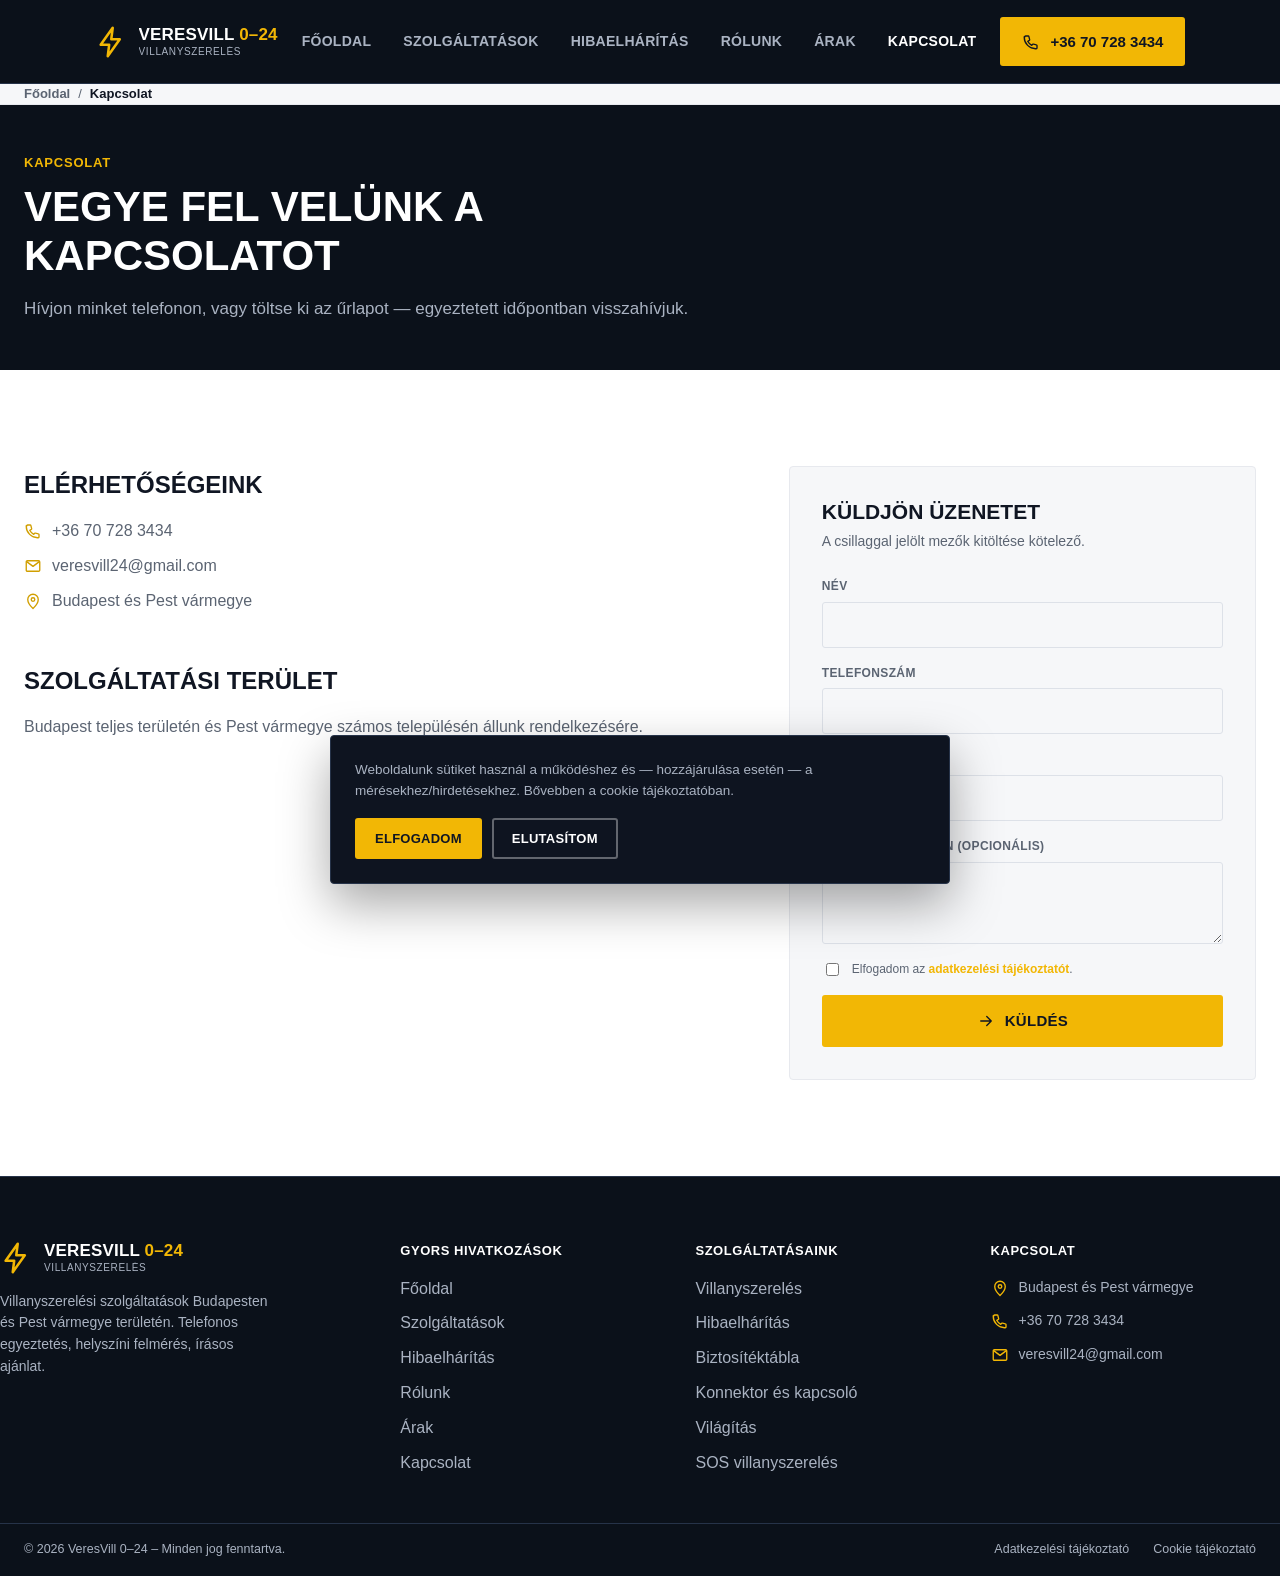
<file: kapcsolat/index.html>
<!DOCTYPE html>
<html lang="hu" class="no-js">
<head>
    <meta charset="UTF-8">
    <meta name="viewport" content="width=device-width, initial-scale=1">
    <title>Kapcsolat | VeresVill 0–24</title>
    <meta name="description" content="Vegye fel velünk a kapcsolatot telefonon, e-mailben vagy az űrlap kitöltésével. Villanyszerelés Budapesten és Pest vármegye területén.">
    <link rel="canonical" href="https://villanyszerelo-ads-landing.vercel.app/kapcsolat/">
    <meta name="robots" content="index,follow">
    <meta property="og:type" content="website">
    <meta property="og:title" content="Kapcsolat | VeresVill 0–24">
    <meta property="og:description" content="Vegye fel velünk a kapcsolatot telefonon, e-mailben vagy az űrlap kitöltésével. Villanyszerelés Budapesten és Pest vármegye területén.">
    <meta property="og:url" content="https://villanyszerelo-ads-landing.vercel.app/kapcsolat/">
    <meta property="og:locale" content="hu_HU">
    <meta name="theme-color" content="#0e1420">
    <link rel="icon" href="data:,">
    <link rel="stylesheet" href="/assets/css/styles.css">
    
    <script type="application/ld+json">{
  "@context": "https://schema.org",
  "@type": "BreadcrumbList",
  "itemListElement": [
    {
      "@type": "ListItem",
      "position": 1,
      "name": "Főoldal",
      "item": "https://villanyszerelo-ads-landing.vercel.app/"
    },
    {
      "@type": "ListItem",
      "position": 2,
      "name": "Kapcsolat",
      "item": "https://villanyszerelo-ads-landing.vercel.app/kapcsolat/"
    }
  ]
}</script>
</head>
<body data-page-type="contact">
  <a class="skip-link" href="#main">Ugrás a tartalomra</a>
  
  <header class="site-header">
    <div class="container site-header__inner">
      <a class="brand" href="/" aria-label="VeresVill 0–24 - főoldal">
        <svg class="brand__mark" viewBox="0 0 24 24" fill="none" stroke="currentColor" stroke-width="1.8" stroke-linecap="round" stroke-linejoin="round" aria-hidden="true" focusable="false"><path d="M12.5 2 4 14h6l-1 8 8.5-12h-6z" stroke-linejoin="round"/></svg>
        <span class="brand__text">
          <span class="brand__name">VERESVILL<span> 0–24</span></span>
          <span class="brand__sub">Villanyszerelés</span>
        </span>
      </a>
      <nav class="main-nav" aria-label="Fő navigáció">
        <ul class="main-nav__list">
            <li><a href="/">Főoldal</a></li>
            <li><a href="/#szolgaltatasok">Szolgáltatások</a></li>
            <li><a href="/hibaelharitas/">Hibaelhárítás</a></li>
            <li><a href="/rolunk/">Rólunk</a></li>
            <li><a href="/arak/">Árak</a></li>
            <li><a href="/kapcsolat/" aria-current="page">Kapcsolat</a></li>
        </ul>
      </nav>
      <div class="header-actions">
        <a class="header-phone" href="tel:+36707283434" data-track="phone_click" data-location="header">
          <svg viewBox="0 0 24 24" fill="none" stroke="currentColor" stroke-width="1.8" stroke-linecap="round" stroke-linejoin="round" aria-hidden="true" focusable="false"><path d="M4 5c0-.6.4-1 1-1h3.2c.5 0 .9.3 1 .8l1 4a1 1 0 0 1-.3 1L7.6 11a13 13 0 0 0 5.4 5.4l1.2-1.3a1 1 0 0 1 1-.3l4 1c.5.1.8.5.8 1V20c0 .6-.4 1-1 1h-1C10 21 3 14 3 6V5z"/></svg>
          <span class="header-phone__text">+36 70 728 3434</span>
        </a>
        <button type="button" class="nav-toggle" data-nav-toggle aria-expanded="false" aria-controls="mobile-nav" aria-label="Menü megnyitása">
          <svg viewBox="0 0 24 24" fill="none" stroke="currentColor" stroke-width="1.8" stroke-linecap="round" stroke-linejoin="round" aria-hidden="true" focusable="false" class="icon-open"><path d="M3 6h18M3 12h18M3 18h18"/></svg>
          <svg viewBox="0 0 24 24" fill="none" stroke="currentColor" stroke-width="1.8" stroke-linecap="round" stroke-linejoin="round" aria-hidden="true" focusable="false" class="icon-close"><path d="m5 5 14 14M19 5 5 19"/></svg>
        </button>
      </div>
    </div>
  </header>
  <nav id="mobile-nav" class="mobile-nav" data-mobile-nav aria-label="Mobil navigáció">
    <ul class="mobile-nav__list">
      <li><a href="/">Főoldal</a></li>
            <li><a href="/#szolgaltatasok">Szolgáltatások</a></li>
            <li><a href="/hibaelharitas/">Hibaelhárítás</a></li>
            <li><a href="/rolunk/">Rólunk</a></li>
            <li><a href="/arak/">Árak</a></li>
            <li><a href="/kapcsolat/" aria-current="page">Kapcsolat</a></li>
    </ul>
    <div class="mobile-nav__cta">
      <a class="btn btn--yellow btn--block" href="tel:+36707283434" data-track="phone_click" data-location="mobile_nav"><svg viewBox="0 0 24 24" fill="none" stroke="currentColor" stroke-width="1.8" stroke-linecap="round" stroke-linejoin="round" aria-hidden="true" focusable="false"><path d="M4 5c0-.6.4-1 1-1h3.2c.5 0 .9.3 1 .8l1 4a1 1 0 0 1-.3 1L7.6 11a13 13 0 0 0 5.4 5.4l1.2-1.3a1 1 0 0 1 1-.3l4 1c.5.1.8.5.8 1V20c0 .6-.4 1-1 1h-1C10 21 3 14 3 6V5z"/></svg>+36 70 728 3434</a>
      <a class="btn btn--outline btn--block" href="/kapcsolat/" data-track="cta_click" data-location="mobile_nav" data-button-type="quote">Ajánlatot kérek</a>
    </div>
  </nav>
  <main id="main">
  <div class="breadcrumb">
    <div class="container">
      <ol class="breadcrumb__list">
        <li><a href="/">Főoldal</a></li><li aria-hidden="true">/</li>
        <li aria-current="page">Kapcsolat</li>
      </ol>
    </div>
  </div>
  <section class="page-hero">
    <div class="container">
      <p class="page-hero__eyebrow">Kapcsolat</p>
      <h1 class="page-hero__title">Vegye fel velünk a kapcsolatot</h1>
      <p class="page-hero__lead">Hívjon minket telefonon, vagy töltse ki az űrlapot — egyeztetett időpontban visszahívjuk.</p>
    </div>
  </section>

  <section class="section">
    <div class="container content-grid">
      <div class="prose">
        <h2>Elérhetőségeink</h2>
        <ul>
          <li><svg viewBox="0 0 24 24" fill="none" stroke="currentColor" stroke-width="1.8" stroke-linecap="round" stroke-linejoin="round" aria-hidden="true" focusable="false"><path d="M4 5c0-.6.4-1 1-1h3.2c.5 0 .9.3 1 .8l1 4a1 1 0 0 1-.3 1L7.6 11a13 13 0 0 0 5.4 5.4l1.2-1.3a1 1 0 0 1 1-.3l4 1c.5.1.8.5.8 1V20c0 .6-.4 1-1 1h-1C10 21 3 14 3 6V5z"/></svg><span><a href="tel:+36707283434" data-track="phone_click" data-location="kapcsolat_oldal">+36 70 728 3434</a></span></li>
          <li><svg viewBox="0 0 24 24" fill="none" stroke="currentColor" stroke-width="1.8" stroke-linecap="round" stroke-linejoin="round" aria-hidden="true" focusable="false"><rect x="3" y="5" width="18" height="14" rx="1.5"/><path d="m4 6.5 8 6 8-6"/></svg><span><a href="mailto:veresvill24@gmail.com" data-track="email_click" data-location="kapcsolat_oldal">veresvill24@gmail.com</a></span></li>
          <li><svg viewBox="0 0 24 24" fill="none" stroke="currentColor" stroke-width="1.8" stroke-linecap="round" stroke-linejoin="round" aria-hidden="true" focusable="false"><path d="M12 22s7-6.6 7-12a7 7 0 1 0-14 0c0 5.4 7 12 7 12z"/><circle cx="12" cy="10" r="2.4"/></svg><span>Budapest és Pest vármegye</span></li>
        </ul>
        <h2>Szolgáltatási terület</h2>
        <p>Budapest teljes területén és Pest vármegye számos településén állunk rendelkezésére.</p>
      </div>
      <div>
        <div class="hero-panel card--light">
      <p class="hero-panel__title">Küldjön üzenetet</p>
      <p class="hero-panel__desc">A csillaggal jelölt mezők kitöltése kötelező.</p>
      <form class="lead-form" id="contact-form" action="/send-form.php" method="post" data-lead-form novalidate>
        <input type="hidden" name="page_url" value="">
        <div class="form-field">
          <label for="contact-form-name">Név</label>
          <input type="text" id="contact-form-name" name="name" autocomplete="name" maxlength="100" required>
          <span class="form-field__error">Adja meg a nevét.</span>
        </div>
        <div class="form-field">
          <label for="contact-form-phone">Telefonszám</label>
          <input type="tel" id="contact-form-phone" name="phone" inputmode="tel" autocomplete="tel" maxlength="30" required>
          <span class="form-field__error">Adja meg a telefonszámát.</span>
        </div>
        <div class="form-field">
          <label for="contact-form-city">Település</label>
          <input type="text" id="contact-form-city" name="city" autocomplete="address-level2" maxlength="100">
        </div>
        <div class="form-field">
          <label for="contact-form-message">Probléma röviden (opcionális)</label>
          <textarea id="contact-form-message" name="message" rows="3" maxlength="2000"></textarea>
        </div>
        <label class="form-consent">
          <input type="checkbox" name="privacy_consent" required>
          <span>Elfogadom az <a href="/adatvedelem/">adatkezelési tájékoztatót</a>.</span>
        </label>
        <div class="form-honeypot" aria-hidden="true">
          <label for="contact-form-website" tabindex="-1">Website</label>
          <input type="text" id="contact-form-website" name="website" tabindex="-1" autocomplete="off">
        </div>
        <div class="form-status" data-form-status role="status" aria-live="polite"></div>
        <button type="submit" class="btn btn--yellow btn--block"><svg viewBox="0 0 24 24" fill="none" stroke="currentColor" stroke-width="1.8" stroke-linecap="round" stroke-linejoin="round" aria-hidden="true" focusable="false"><path d="M5 12h14M13 6l6 6-6 6"/></svg>Küldés</button>
      </form>
    </div>
      </div>
    </div>
  </section>
  
  </main>
  <footer class="site-footer" data-page-type-holder>
    <div class="container footer-top">
      <div class="footer-grid">
        <div>
          <a class="brand" href="/" aria-label="VeresVill 0–24 - főoldal">
            <svg class="brand__mark" viewBox="0 0 24 24" fill="none" stroke="currentColor" stroke-width="1.8" stroke-linecap="round" stroke-linejoin="round" aria-hidden="true" focusable="false"><path d="M12.5 2 4 14h6l-1 8 8.5-12h-6z" stroke-linejoin="round"/></svg>
            <span class="brand__text">
              <span class="brand__name">VERESVILL<span> 0–24</span></span>
              <span class="brand__sub">Villanyszerelés</span>
            </span>
          </a>
          <p class="footer-brand__desc">Villanyszerelési szolgáltatások Budapesten és Pest vármegye területén. Telefonos egyeztetés, helyszíni felmérés, írásos ajánlat.</p>
        </div>
        <div>
          <p class="footer-heading">Gyors hivatkozások</p>
          <ul class="footer-links">
              <li><a href="/">Főoldal</a></li>
              <li><a href="/#szolgaltatasok">Szolgáltatások</a></li>
              <li><a href="/hibaelharitas/">Hibaelhárítás</a></li>
              <li><a href="/rolunk/">Rólunk</a></li>
              <li><a href="/arak/">Árak</a></li>
              <li><a href="/kapcsolat/">Kapcsolat</a></li>
          </ul>
        </div>
        <div>
          <p class="footer-heading">Szolgáltatásaink</p>
          <ul class="footer-links">
              <li><a href="/villanyszereles/" data-track="service_click" data-service="villanyszereles" data-location="footer">Villanyszerelés</a></li>
              <li><a href="/hibaelharitas/" data-track="service_click" data-service="hibaelharitas" data-location="footer">Hibaelhárítás</a></li>
              <li><a href="/biztositektabla/" data-track="service_click" data-service="biztositektabla" data-location="footer">Biztosítéktábla</a></li>
              <li><a href="/konnektor-kapcsolo/" data-track="service_click" data-service="konnektor-kapcsolo" data-location="footer">Konnektor és kapcsoló</a></li>
              <li><a href="/vilagitas/" data-track="service_click" data-service="vilagitas" data-location="footer">Világítás</a></li>
              <li><a href="/sos-villanyszerelo/" data-track="service_click" data-service="sos-villanyszerelo" data-location="footer">SOS villanyszerelés</a></li>
          </ul>
        </div>
        <div>
          <p class="footer-heading">Kapcsolat</p>
          <ul class="footer-contact">
            <li><svg viewBox="0 0 24 24" fill="none" stroke="currentColor" stroke-width="1.8" stroke-linecap="round" stroke-linejoin="round" aria-hidden="true" focusable="false"><path d="M12 22s7-6.6 7-12a7 7 0 1 0-14 0c0 5.4 7 12 7 12z"/><circle cx="12" cy="10" r="2.4"/></svg><span>Budapest és Pest vármegye</span></li>
            <li><svg viewBox="0 0 24 24" fill="none" stroke="currentColor" stroke-width="1.8" stroke-linecap="round" stroke-linejoin="round" aria-hidden="true" focusable="false"><path d="M4 5c0-.6.4-1 1-1h3.2c.5 0 .9.3 1 .8l1 4a1 1 0 0 1-.3 1L7.6 11a13 13 0 0 0 5.4 5.4l1.2-1.3a1 1 0 0 1 1-.3l4 1c.5.1.8.5.8 1V20c0 .6-.4 1-1 1h-1C10 21 3 14 3 6V5z"/></svg><a href="tel:+36707283434" data-track="phone_click" data-location="footer">+36 70 728 3434</a></li>
            <li><svg viewBox="0 0 24 24" fill="none" stroke="currentColor" stroke-width="1.8" stroke-linecap="round" stroke-linejoin="round" aria-hidden="true" focusable="false"><rect x="3" y="5" width="18" height="14" rx="1.5"/><path d="m4 6.5 8 6 8-6"/></svg><a href="mailto:veresvill24@gmail.com" data-track="email_click" data-location="footer">veresvill24@gmail.com</a></li>
          </ul>
        </div>
      </div>
    </div>
    <div class="footer-bottom">
      <div class="container footer-bottom__inner">
        <p>© <span data-current-year>2026</span> VeresVill 0–24 – Minden jog fenntartva.</p>
        <div class="footer-bottom__links">
          <a href="/adatvedelem/">Adatkezelési tájékoztató</a>
          <a href="/cookie-tajekoztato/">Cookie tájékoztató</a>
        </div>
      </div>
    </div>
  </footer>
  <div class="mobile-sticky-bar">
    <a class="mobile-sticky-bar__call" href="tel:+36707283434" data-track="phone_click" data-location="mobile_sticky"><svg viewBox="0 0 24 24" fill="none" stroke="currentColor" stroke-width="1.8" stroke-linecap="round" stroke-linejoin="round" aria-hidden="true" focusable="false"><path d="M4 5c0-.6.4-1 1-1h3.2c.5 0 .9.3 1 .8l1 4a1 1 0 0 1-.3 1L7.6 11a13 13 0 0 0 5.4 5.4l1.2-1.3a1 1 0 0 1 1-.3l4 1c.5.1.8.5.8 1V20c0 .6-.4 1-1 1h-1C10 21 3 14 3 6V5z"/></svg>Hívás</a>
    <a class="mobile-sticky-bar__quote" href="/kapcsolat/" data-track="cta_click" data-location="mobile_sticky" data-button-type="quote"><svg viewBox="0 0 24 24" fill="none" stroke="currentColor" stroke-width="1.8" stroke-linecap="round" stroke-linejoin="round" aria-hidden="true" focusable="false"><path d="m4 4 16 8-16 8 3-8z"/></svg>Ajánlatkérés</a>
  </div>
  <div class="consent-banner" data-consent-banner role="dialog" aria-label="Süti beállítások">
    <p>Weboldalunk sütiket használ a működéshez és — hozzájárulása esetén — a mérésekhez/hirdetésekhez. Bővebben a <a href="/cookie-tajekoztato/">cookie tájékoztatóban</a>.</p>
    <div class="consent-banner__actions">
      <button type="button" class="btn btn--yellow btn--sm" data-consent-accept>Elfogadom</button>
      <button type="button" class="btn btn--outline btn--sm" data-consent-decline>Elutasítom</button>
    </div>
  </div>
  <script src="/assets/js/business-data.js"></script>
  <script src="/assets/js/tracking.js"></script>
  <script src="/assets/js/app.js"></script>
  <script>var y=document.querySelector('[data-current-year]');if(y)y.textContent=new Date().getFullYear();</script>
</body>
</html>
</file>
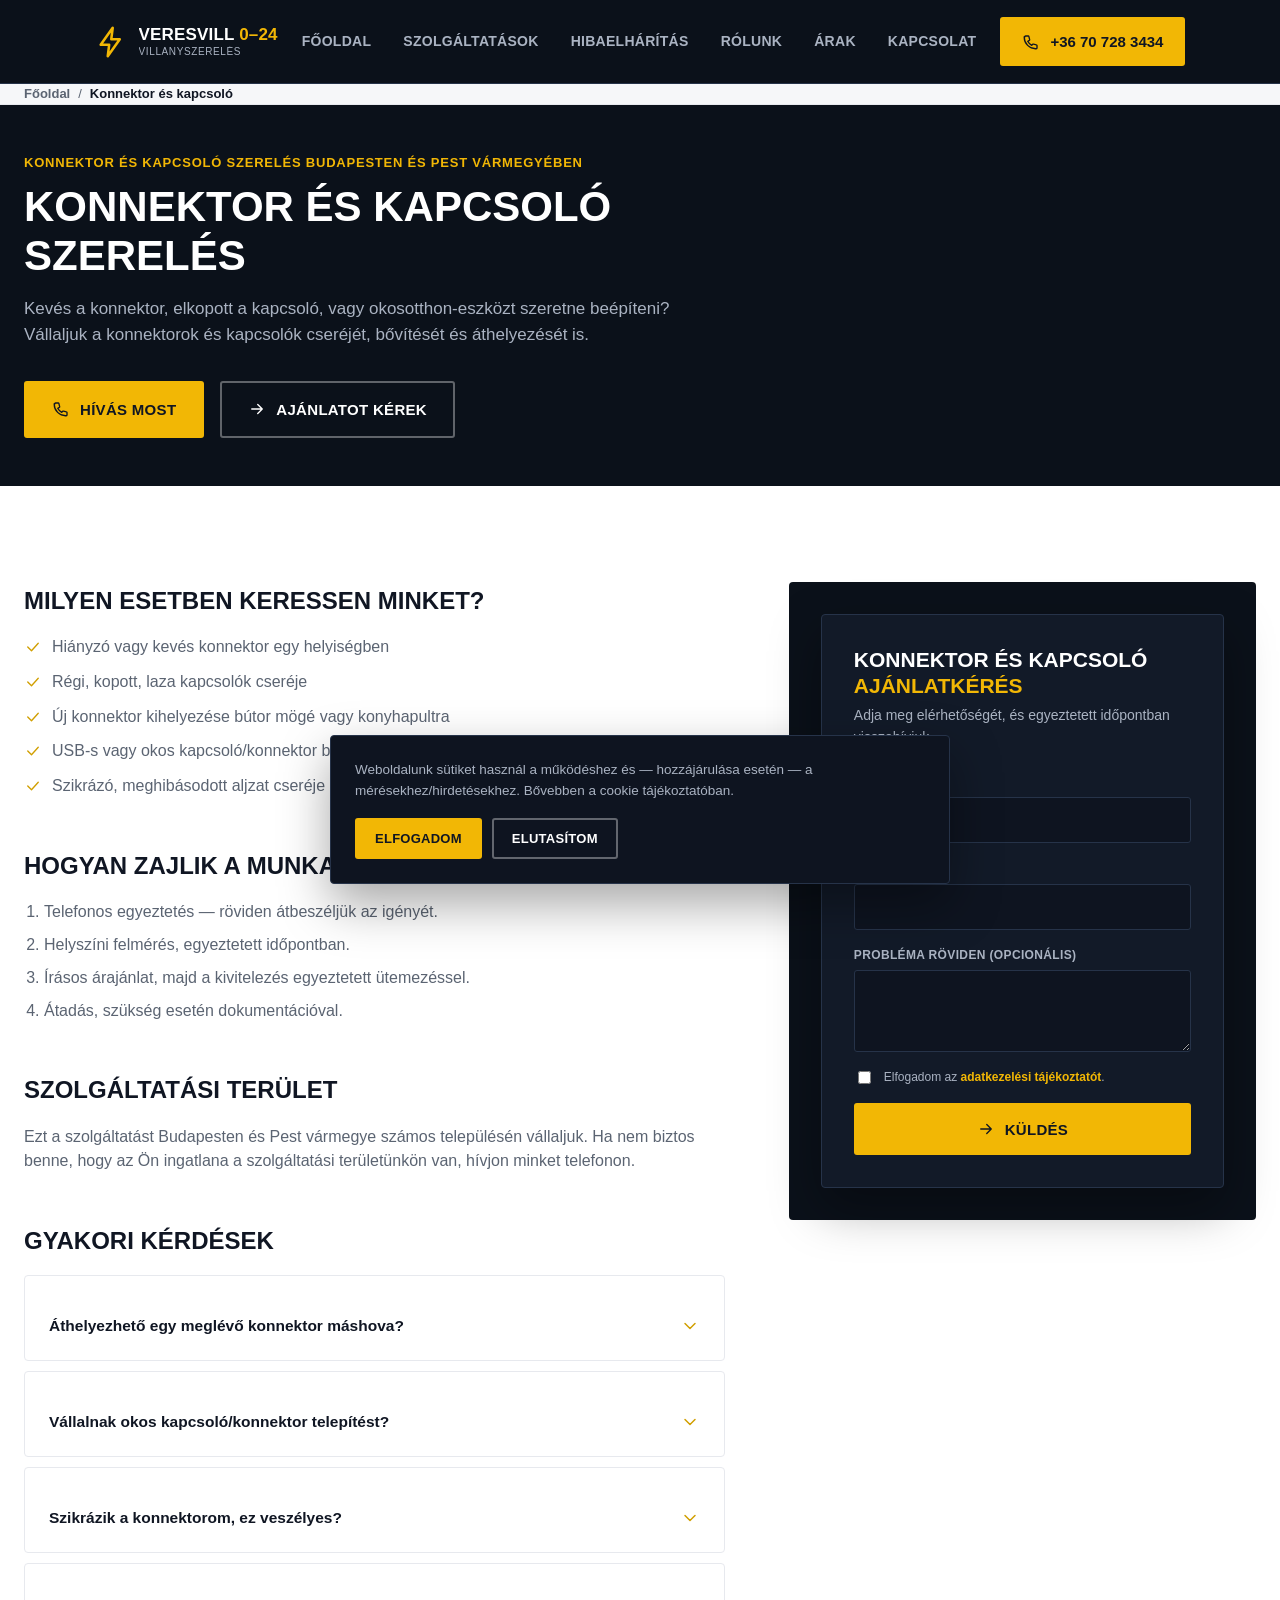
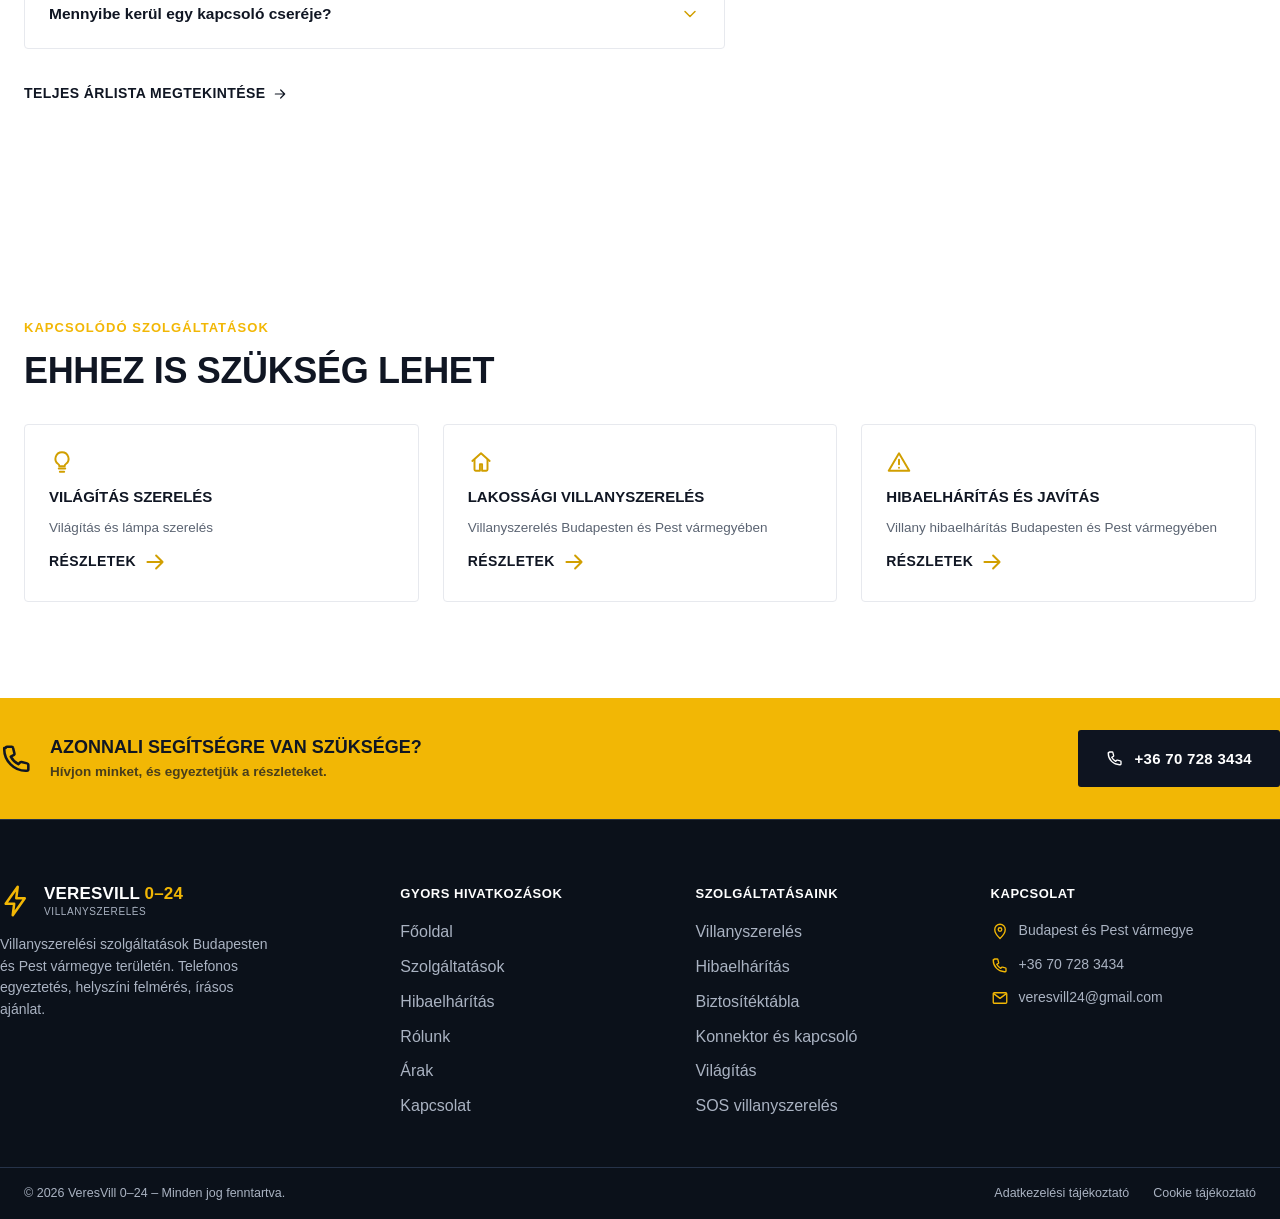
<file: konnektor-kapcsolo/index.html>
<!DOCTYPE html>
<html lang="hu" class="no-js">
<head>
    <meta charset="UTF-8">
    <meta name="viewport" content="width=device-width, initial-scale=1">
    <title>Konnektor és kapcsoló szerelés Budapest | VeresVill 0–24</title>
    <meta name="description" content="Konnektor, kapcsoló szerelés, csere és bővítés Budapesten. Okos kapcsolók, USB-s aljzatok telepítése. Kérjen ajánlatot.">
    <link rel="canonical" href="https://villanyszerelo-ads-landing.vercel.app/konnektor-kapcsolo/">
    <meta name="robots" content="index,follow">
    <meta property="og:type" content="website">
    <meta property="og:title" content="Konnektor és kapcsoló szerelés Budapest | VeresVill 0–24">
    <meta property="og:description" content="Konnektor, kapcsoló szerelés, csere és bővítés Budapesten. Okos kapcsolók, USB-s aljzatok telepítése. Kérjen ajánlatot.">
    <meta property="og:url" content="https://villanyszerelo-ads-landing.vercel.app/konnektor-kapcsolo/">
    <meta property="og:locale" content="hu_HU">
    <meta name="theme-color" content="#0e1420">
    <link rel="icon" href="data:,">
    <link rel="stylesheet" href="/assets/css/styles.css">
    
    <script type="application/ld+json">{
  "@context": "https://schema.org",
  "@type": "BreadcrumbList",
  "itemListElement": [
    {
      "@type": "ListItem",
      "position": 1,
      "name": "Főoldal",
      "item": "https://villanyszerelo-ads-landing.vercel.app/"
    },
    {
      "@type": "ListItem",
      "position": 2,
      "name": "Konnektor és kapcsoló",
      "item": "https://villanyszerelo-ads-landing.vercel.app/konnektor-kapcsolo/"
    }
  ]
}</script>
    <script type="application/ld+json">{
  "@context": "https://schema.org",
  "@type": "Service",
  "serviceType": "Konnektor és kapcsoló",
  "provider": {
    "@type": "Electrician",
    "name": "VeresVill 0–24"
  },
  "areaServed": [
    "Budapest",
    "Pest vármegye"
  ],
  "description": "Konnektor, kapcsoló szerelés, csere és bővítés Budapesten. Okos kapcsolók, USB-s aljzatok telepítése. Kérjen ajánlatot."
}</script>
    <script type="application/ld+json">{
  "@context": "https://schema.org",
  "@type": "FAQPage",
  "mainEntity": [
    {
      "@type": "Question",
      "name": "Áthelyezhető egy meglévő konnektor máshova?",
      "acceptedAnswer": {
        "@type": "Answer",
        "text": "Igen, ez a fal szerkezetétől és a vezetékezés útvonalától függően megoldható — helyszíni felmérés után tudunk pontosat mondani."
      }
    },
    {
      "@type": "Question",
      "name": "Vállalnak okos kapcsoló/konnektor telepítést?",
      "acceptedAnswer": {
        "@type": "Answer",
        "text": "Igen, okosotthon-eszközök bekötését és beüzemelését is vállaljuk."
      }
    },
    {
      "@type": "Question",
      "name": "Szikrázik a konnektorom, ez veszélyes?",
      "acceptedAnswer": {
        "@type": "Answer",
        "text": "Igen, a szikrázó vagy melegedő aljzat tűz- és áramütésveszélyt jelenthet — javasoljuk mielőbb ellenőriztetni."
      }
    },
    {
      "@type": "Question",
      "name": "Mennyibe kerül egy kapcsoló cseréje?",
      "acceptedAnswer": {
        "@type": "Answer",
        "text": "A díjazás az anyagköltségtől és a munka jellegétől függ, erről telefonos egyeztetés vagy helyszíni felmérés után adunk tájékoztatást."
      }
    }
  ]
}</script>
</head>
<body data-page-type="service">
  <a class="skip-link" href="#main">Ugrás a tartalomra</a>
  
  <header class="site-header">
    <div class="container site-header__inner">
      <a class="brand" href="/" aria-label="VeresVill 0–24 - főoldal">
        <svg class="brand__mark" viewBox="0 0 24 24" fill="none" stroke="currentColor" stroke-width="1.8" stroke-linecap="round" stroke-linejoin="round" aria-hidden="true" focusable="false"><path d="M12.5 2 4 14h6l-1 8 8.5-12h-6z" stroke-linejoin="round"/></svg>
        <span class="brand__text">
          <span class="brand__name">VERESVILL<span> 0–24</span></span>
          <span class="brand__sub">Villanyszerelés</span>
        </span>
      </a>
      <nav class="main-nav" aria-label="Fő navigáció">
        <ul class="main-nav__list">
            <li><a href="/">Főoldal</a></li>
            <li><a href="/#szolgaltatasok">Szolgáltatások</a></li>
            <li><a href="/hibaelharitas/">Hibaelhárítás</a></li>
            <li><a href="/rolunk/">Rólunk</a></li>
            <li><a href="/arak/">Árak</a></li>
            <li><a href="/kapcsolat/">Kapcsolat</a></li>
        </ul>
      </nav>
      <div class="header-actions">
        <a class="header-phone" href="tel:+36707283434" data-track="phone_click" data-location="header">
          <svg viewBox="0 0 24 24" fill="none" stroke="currentColor" stroke-width="1.8" stroke-linecap="round" stroke-linejoin="round" aria-hidden="true" focusable="false"><path d="M4 5c0-.6.4-1 1-1h3.2c.5 0 .9.3 1 .8l1 4a1 1 0 0 1-.3 1L7.6 11a13 13 0 0 0 5.4 5.4l1.2-1.3a1 1 0 0 1 1-.3l4 1c.5.1.8.5.8 1V20c0 .6-.4 1-1 1h-1C10 21 3 14 3 6V5z"/></svg>
          <span class="header-phone__text">+36 70 728 3434</span>
        </a>
        <button type="button" class="nav-toggle" data-nav-toggle aria-expanded="false" aria-controls="mobile-nav" aria-label="Menü megnyitása">
          <svg viewBox="0 0 24 24" fill="none" stroke="currentColor" stroke-width="1.8" stroke-linecap="round" stroke-linejoin="round" aria-hidden="true" focusable="false" class="icon-open"><path d="M3 6h18M3 12h18M3 18h18"/></svg>
          <svg viewBox="0 0 24 24" fill="none" stroke="currentColor" stroke-width="1.8" stroke-linecap="round" stroke-linejoin="round" aria-hidden="true" focusable="false" class="icon-close"><path d="m5 5 14 14M19 5 5 19"/></svg>
        </button>
      </div>
    </div>
  </header>
  <nav id="mobile-nav" class="mobile-nav" data-mobile-nav aria-label="Mobil navigáció">
    <ul class="mobile-nav__list">
      <li><a href="/">Főoldal</a></li>
            <li><a href="/#szolgaltatasok">Szolgáltatások</a></li>
            <li><a href="/hibaelharitas/">Hibaelhárítás</a></li>
            <li><a href="/rolunk/">Rólunk</a></li>
            <li><a href="/arak/">Árak</a></li>
            <li><a href="/kapcsolat/">Kapcsolat</a></li>
    </ul>
    <div class="mobile-nav__cta">
      <a class="btn btn--yellow btn--block" href="tel:+36707283434" data-track="phone_click" data-location="mobile_nav"><svg viewBox="0 0 24 24" fill="none" stroke="currentColor" stroke-width="1.8" stroke-linecap="round" stroke-linejoin="round" aria-hidden="true" focusable="false"><path d="M4 5c0-.6.4-1 1-1h3.2c.5 0 .9.3 1 .8l1 4a1 1 0 0 1-.3 1L7.6 11a13 13 0 0 0 5.4 5.4l1.2-1.3a1 1 0 0 1 1-.3l4 1c.5.1.8.5.8 1V20c0 .6-.4 1-1 1h-1C10 21 3 14 3 6V5z"/></svg>+36 70 728 3434</a>
      <a class="btn btn--outline btn--block" href="/kapcsolat/" data-track="cta_click" data-location="mobile_nav" data-button-type="quote">Ajánlatot kérek</a>
    </div>
  </nav>
  <main id="main">
  <div class="breadcrumb">
    <div class="container">
      <ol class="breadcrumb__list">
        <li><a href="/">Főoldal</a></li><li aria-hidden="true">/</li>
        <li aria-current="page">Konnektor és kapcsoló</li>
      </ol>
    </div>
  </div>
  <section class="page-hero">
    <div class="container">
      <p class="page-hero__eyebrow">KONNEKTOR ÉS KAPCSOLÓ SZERELÉS BudapestEN ÉS PEST VÁRMEGYÉBEN</p>
      <h1 class="page-hero__title">Konnektor és kapcsoló szerelés</h1>
      <p class="page-hero__lead">Kevés a konnektor, elkopott a kapcsoló, vagy okosotthon-eszközt szeretne beépíteni? Vállaljuk a konnektorok és kapcsolók cseréjét, bővítését és áthelyezését is.</p>
      <div class="page-hero__ctas">
        <a class="btn btn--yellow" href="tel:+36707283434" data-track="phone_click" data-location="service_hero" data-service="konnektor-kapcsolo"><svg viewBox="0 0 24 24" fill="none" stroke="currentColor" stroke-width="1.8" stroke-linecap="round" stroke-linejoin="round" aria-hidden="true" focusable="false"><path d="M4 5c0-.6.4-1 1-1h3.2c.5 0 .9.3 1 .8l1 4a1 1 0 0 1-.3 1L7.6 11a13 13 0 0 0 5.4 5.4l1.2-1.3a1 1 0 0 1 1-.3l4 1c.5.1.8.5.8 1V20c0 .6-.4 1-1 1h-1C10 21 3 14 3 6V5z"/></svg>Hívás most</a>
        <a class="btn btn--outline" href="#ajanlatkeres" data-track="cta_click" data-location="service_hero" data-service="konnektor-kapcsolo" data-button-type="quote"><svg viewBox="0 0 24 24" fill="none" stroke="currentColor" stroke-width="1.8" stroke-linecap="round" stroke-linejoin="round" aria-hidden="true" focusable="false"><path d="M5 12h14M13 6l6 6-6 6"/></svg>Ajánlatot kérek</a>
      </div>
    </div>
  </section>

  <section class="section">
    <div class="container content-grid">
      <div class="prose">
        <h2>Milyen esetben keressen minket?</h2>
        <ul>
          <li><svg viewBox="0 0 24 24" fill="none" stroke="currentColor" stroke-width="1.8" stroke-linecap="round" stroke-linejoin="round" aria-hidden="true" focusable="false"><path d="m5 12 5 5 9-10"/></svg><span>Hiányzó vagy kevés konnektor egy helyiségben</span></li>
          <li><svg viewBox="0 0 24 24" fill="none" stroke="currentColor" stroke-width="1.8" stroke-linecap="round" stroke-linejoin="round" aria-hidden="true" focusable="false"><path d="m5 12 5 5 9-10"/></svg><span>Régi, kopott, laza kapcsolók cseréje</span></li>
          <li><svg viewBox="0 0 24 24" fill="none" stroke="currentColor" stroke-width="1.8" stroke-linecap="round" stroke-linejoin="round" aria-hidden="true" focusable="false"><path d="m5 12 5 5 9-10"/></svg><span>Új konnektor kihelyezése bútor mögé vagy konyhapultra</span></li>
          <li><svg viewBox="0 0 24 24" fill="none" stroke="currentColor" stroke-width="1.8" stroke-linecap="round" stroke-linejoin="round" aria-hidden="true" focusable="false"><path d="m5 12 5 5 9-10"/></svg><span>USB-s vagy okos kapcsoló/konnektor beépítése</span></li>
          <li><svg viewBox="0 0 24 24" fill="none" stroke="currentColor" stroke-width="1.8" stroke-linecap="round" stroke-linejoin="round" aria-hidden="true" focusable="false"><path d="m5 12 5 5 9-10"/></svg><span>Szikrázó, meghibásodott aljzat cseréje</span></li>
        </ul>

        <h2>Hogyan zajlik a munka?</h2>
        <ol>
          <li>Telefonos egyeztetés — röviden átbeszéljük az igényét.</li>
          <li>Helyszíni felmérés, egyeztetett időpontban.</li>
          <li>Írásos árajánlat, majd a kivitelezés egyeztetett ütemezéssel.</li>
          <li>Átadás, szükség esetén dokumentációval.</li>
        </ol>

        <h2>Szolgáltatási terület</h2>
        <p>Ezt a szolgáltatást Budapesten és Pest vármegye számos településén vállaljuk. Ha nem biztos benne, hogy az Ön ingatlana a szolgáltatási területünkön van, hívjon minket telefonon.</p>

        <h2>Gyakori kérdések</h2>
        <div class="faq">
        <div class="faq-item">
          <h3>
            <button type="button" class="faq-item__q" id="konnektor-kapcsolo-q0" aria-expanded="false" aria-controls="konnektor-kapcsolo-a0">
              <span>Áthelyezhető egy meglévő konnektor máshova?</span>
              <svg viewBox="0 0 24 24" fill="none" stroke="currentColor" stroke-width="1.8" stroke-linecap="round" stroke-linejoin="round" aria-hidden="true" focusable="false"><path d="m6 9 6 6 6-6"/></svg>
            </button>
          </h3>
          <div class="faq-item__a" id="konnektor-kapcsolo-a0" role="region" aria-labelledby="konnektor-kapcsolo-q0">
            <p>Igen, ez a fal szerkezetétől és a vezetékezés útvonalától függően megoldható — helyszíni felmérés után tudunk pontosat mondani.</p>
          </div>
        </div>
        <div class="faq-item">
          <h3>
            <button type="button" class="faq-item__q" id="konnektor-kapcsolo-q1" aria-expanded="false" aria-controls="konnektor-kapcsolo-a1">
              <span>Vállalnak okos kapcsoló/konnektor telepítést?</span>
              <svg viewBox="0 0 24 24" fill="none" stroke="currentColor" stroke-width="1.8" stroke-linecap="round" stroke-linejoin="round" aria-hidden="true" focusable="false"><path d="m6 9 6 6 6-6"/></svg>
            </button>
          </h3>
          <div class="faq-item__a" id="konnektor-kapcsolo-a1" role="region" aria-labelledby="konnektor-kapcsolo-q1">
            <p>Igen, okosotthon-eszközök bekötését és beüzemelését is vállaljuk.</p>
          </div>
        </div>
        <div class="faq-item">
          <h3>
            <button type="button" class="faq-item__q" id="konnektor-kapcsolo-q2" aria-expanded="false" aria-controls="konnektor-kapcsolo-a2">
              <span>Szikrázik a konnektorom, ez veszélyes?</span>
              <svg viewBox="0 0 24 24" fill="none" stroke="currentColor" stroke-width="1.8" stroke-linecap="round" stroke-linejoin="round" aria-hidden="true" focusable="false"><path d="m6 9 6 6 6-6"/></svg>
            </button>
          </h3>
          <div class="faq-item__a" id="konnektor-kapcsolo-a2" role="region" aria-labelledby="konnektor-kapcsolo-q2">
            <p>Igen, a szikrázó vagy melegedő aljzat tűz- és áramütésveszélyt jelenthet — javasoljuk mielőbb ellenőriztetni.</p>
          </div>
        </div>
        <div class="faq-item">
          <h3>
            <button type="button" class="faq-item__q" id="konnektor-kapcsolo-q3" aria-expanded="false" aria-controls="konnektor-kapcsolo-a3">
              <span>Mennyibe kerül egy kapcsoló cseréje?</span>
              <svg viewBox="0 0 24 24" fill="none" stroke="currentColor" stroke-width="1.8" stroke-linecap="round" stroke-linejoin="round" aria-hidden="true" focusable="false"><path d="m6 9 6 6 6-6"/></svg>
            </button>
          </h3>
          <div class="faq-item__a" id="konnektor-kapcsolo-a3" role="region" aria-labelledby="konnektor-kapcsolo-q3">
            <p>A díjazás az anyagköltségtől és a munka jellegétől függ, erről telefonos egyeztetés vagy helyszíni felmérés után adunk tájékoztatást.</p>
          </div>
        </div>
      </div>

        <p style="margin-top:var(--space-6)"><a class="text-link text-link--dark" href="/arak/">Teljes árlista megtekintése <svg viewBox="0 0 24 24" fill="none" stroke="currentColor" stroke-width="1.8" stroke-linecap="round" stroke-linejoin="round" aria-hidden="true" focusable="false"><path d="M5 12h14M13 6l6 6-6 6"/></svg></a></p>
      </div>
      <aside class="side-cta" id="ajanlatkeres">
        <div class="hero-panel">
      <p class="hero-panel__title">Konnektor és kapcsoló <span>ajánlatkérés</span></p>
      <p class="hero-panel__desc">Adja meg elérhetőségét, és egyeztetett időpontban visszahívjuk.</p>
      <form class="lead-form" id="konnektor-kapcsolo-form" action="/send-form.php" method="post" data-lead-form novalidate>
        <input type="hidden" name="page_url" value="">
        <div class="form-field">
          <label for="konnektor-kapcsolo-form-name">Név</label>
          <input type="text" id="konnektor-kapcsolo-form-name" name="name" autocomplete="name" maxlength="100" required>
          <span class="form-field__error">Adja meg a nevét.</span>
        </div>
        <div class="form-field">
          <label for="konnektor-kapcsolo-form-phone">Telefonszám</label>
          <input type="tel" id="konnektor-kapcsolo-form-phone" name="phone" inputmode="tel" autocomplete="tel" maxlength="30" required>
          <span class="form-field__error">Adja meg a telefonszámát.</span>
        </div>
        
        <div class="form-field">
          <label for="konnektor-kapcsolo-form-message">Probléma röviden (opcionális)</label>
          <textarea id="konnektor-kapcsolo-form-message" name="message" rows="3" maxlength="2000"></textarea>
        </div>
        <label class="form-consent">
          <input type="checkbox" name="privacy_consent" required>
          <span>Elfogadom az <a href="/adatvedelem/">adatkezelési tájékoztatót</a>.</span>
        </label>
        <div class="form-honeypot" aria-hidden="true">
          <label for="konnektor-kapcsolo-form-website" tabindex="-1">Website</label>
          <input type="text" id="konnektor-kapcsolo-form-website" name="website" tabindex="-1" autocomplete="off">
        </div>
        <div class="form-status" data-form-status role="status" aria-live="polite"></div>
        <button type="submit" class="btn btn--yellow btn--block"><svg viewBox="0 0 24 24" fill="none" stroke="currentColor" stroke-width="1.8" stroke-linecap="round" stroke-linejoin="round" aria-hidden="true" focusable="false"><path d="M5 12h14M13 6l6 6-6 6"/></svg>Küldés</button>
      </form>
    </div>
      </aside>
    </div>
  </section>

  <section class="section" aria-labelledby="related-heading">
    <div class="container">
      <div class="section-head">
        <p class="eyebrow">Kapcsolódó szolgáltatások</p>
        <h2 class="section-title" id="related-heading">Ehhez is szükség lehet</h2>
      </div>
      <div class="related-services__grid">
        <a class="related-card" href="/vilagitas/" data-track="service_click" data-service="vilagitas" data-location="related_services">
          <svg viewBox="0 0 24 24" fill="none" stroke="currentColor" stroke-width="1.8" stroke-linecap="round" stroke-linejoin="round" aria-hidden="true" focusable="false"><path d="M9 18h6M10 21h4"/><path d="M12 3a6 6 0 0 0-3.5 10.9c.6.4 1 1.1 1 1.9V16h5v-.2c0-.8.4-1.5 1-1.9A6 6 0 0 0 12 3z"/></svg>
          <span class="related-card__title">VILÁGÍTÁS SZERELÉS</span>
          <span class="related-card__desc">Világítás és lámpa szerelés</span>
          <span class="text-link text-link--dark">Részletek <svg viewBox="0 0 24 24" fill="none" stroke="currentColor" stroke-width="1.8" stroke-linecap="round" stroke-linejoin="round" aria-hidden="true" focusable="false"><path d="M5 12h14M13 6l6 6-6 6"/></svg></span>
        </a>
        <a class="related-card" href="/villanyszereles/" data-track="service_click" data-service="villanyszereles" data-location="related_services">
          <svg viewBox="0 0 24 24" fill="none" stroke="currentColor" stroke-width="1.8" stroke-linecap="round" stroke-linejoin="round" aria-hidden="true" focusable="false"><path d="M4 11 12 4l8 7"/><path d="M6 10v9a1 1 0 0 0 1 1h4v-6h2v6h4a1 1 0 0 0 1-1v-9"/></svg>
          <span class="related-card__title">LAKOSSÁGI VILLANYSZERELÉS</span>
          <span class="related-card__desc">Villanyszerelés Budapesten és Pest vármegyében</span>
          <span class="text-link text-link--dark">Részletek <svg viewBox="0 0 24 24" fill="none" stroke="currentColor" stroke-width="1.8" stroke-linecap="round" stroke-linejoin="round" aria-hidden="true" focusable="false"><path d="M5 12h14M13 6l6 6-6 6"/></svg></span>
        </a>
        <a class="related-card" href="/hibaelharitas/" data-track="service_click" data-service="hibaelharitas" data-location="related_services">
          <svg viewBox="0 0 24 24" fill="none" stroke="currentColor" stroke-width="1.8" stroke-linecap="round" stroke-linejoin="round" aria-hidden="true" focusable="false"><path d="M12 4 2.5 20h19L12 4z" stroke-linejoin="round"/><path d="M12 10v4"/><path d="M12 17.2v.1"/></svg>
          <span class="related-card__title">HIBAELHÁRÍTÁS ÉS JAVÍTÁS</span>
          <span class="related-card__desc">Villany hibaelhárítás Budapesten és Pest vármegyében</span>
          <span class="text-link text-link--dark">Részletek <svg viewBox="0 0 24 24" fill="none" stroke="currentColor" stroke-width="1.8" stroke-linecap="round" stroke-linejoin="round" aria-hidden="true" focusable="false"><path d="M5 12h14M13 6l6 6-6 6"/></svg></span>
        </a>
      </div>
    </div>
  </section>
  <section class="contact-strip">
    <div class="container contact-strip__inner">
      <div class="contact-strip__msg">
        <svg viewBox="0 0 24 24" fill="none" stroke="currentColor" stroke-width="1.8" stroke-linecap="round" stroke-linejoin="round" aria-hidden="true" focusable="false"><path d="M4 5c0-.6.4-1 1-1h3.2c.5 0 .9.3 1 .8l1 4a1 1 0 0 1-.3 1L7.6 11a13 13 0 0 0 5.4 5.4l1.2-1.3a1 1 0 0 1 1-.3l4 1c.5.1.8.5.8 1V20c0 .6-.4 1-1 1h-1C10 21 3 14 3 6V5z"/></svg>
        <div>
          <p class="contact-strip__title">Azonnali segítségre van szüksége?</p>
          <p class="contact-strip__sub">Hívjon minket, és egyeztetjük a részleteket.</p>
        </div>
      </div>
      <a class="btn btn--dark" href="tel:+36707283434" data-track="phone_click" data-location="contact_band">
        <svg viewBox="0 0 24 24" fill="none" stroke="currentColor" stroke-width="1.8" stroke-linecap="round" stroke-linejoin="round" aria-hidden="true" focusable="false"><path d="M4 5c0-.6.4-1 1-1h3.2c.5 0 .9.3 1 .8l1 4a1 1 0 0 1-.3 1L7.6 11a13 13 0 0 0 5.4 5.4l1.2-1.3a1 1 0 0 1 1-.3l4 1c.5.1.8.5.8 1V20c0 .6-.4 1-1 1h-1C10 21 3 14 3 6V5z"/></svg>+36 70 728 3434
      </a>
    </div>
  </section>
  
  </main>
  <footer class="site-footer" data-page-type-holder>
    <div class="container footer-top">
      <div class="footer-grid">
        <div>
          <a class="brand" href="/" aria-label="VeresVill 0–24 - főoldal">
            <svg class="brand__mark" viewBox="0 0 24 24" fill="none" stroke="currentColor" stroke-width="1.8" stroke-linecap="round" stroke-linejoin="round" aria-hidden="true" focusable="false"><path d="M12.5 2 4 14h6l-1 8 8.5-12h-6z" stroke-linejoin="round"/></svg>
            <span class="brand__text">
              <span class="brand__name">VERESVILL<span> 0–24</span></span>
              <span class="brand__sub">Villanyszerelés</span>
            </span>
          </a>
          <p class="footer-brand__desc">Villanyszerelési szolgáltatások Budapesten és Pest vármegye területén. Telefonos egyeztetés, helyszíni felmérés, írásos ajánlat.</p>
        </div>
        <div>
          <p class="footer-heading">Gyors hivatkozások</p>
          <ul class="footer-links">
              <li><a href="/">Főoldal</a></li>
              <li><a href="/#szolgaltatasok">Szolgáltatások</a></li>
              <li><a href="/hibaelharitas/">Hibaelhárítás</a></li>
              <li><a href="/rolunk/">Rólunk</a></li>
              <li><a href="/arak/">Árak</a></li>
              <li><a href="/kapcsolat/">Kapcsolat</a></li>
          </ul>
        </div>
        <div>
          <p class="footer-heading">Szolgáltatásaink</p>
          <ul class="footer-links">
              <li><a href="/villanyszereles/" data-track="service_click" data-service="villanyszereles" data-location="footer">Villanyszerelés</a></li>
              <li><a href="/hibaelharitas/" data-track="service_click" data-service="hibaelharitas" data-location="footer">Hibaelhárítás</a></li>
              <li><a href="/biztositektabla/" data-track="service_click" data-service="biztositektabla" data-location="footer">Biztosítéktábla</a></li>
              <li><a href="/konnektor-kapcsolo/" data-track="service_click" data-service="konnektor-kapcsolo" data-location="footer">Konnektor és kapcsoló</a></li>
              <li><a href="/vilagitas/" data-track="service_click" data-service="vilagitas" data-location="footer">Világítás</a></li>
              <li><a href="/sos-villanyszerelo/" data-track="service_click" data-service="sos-villanyszerelo" data-location="footer">SOS villanyszerelés</a></li>
          </ul>
        </div>
        <div>
          <p class="footer-heading">Kapcsolat</p>
          <ul class="footer-contact">
            <li><svg viewBox="0 0 24 24" fill="none" stroke="currentColor" stroke-width="1.8" stroke-linecap="round" stroke-linejoin="round" aria-hidden="true" focusable="false"><path d="M12 22s7-6.6 7-12a7 7 0 1 0-14 0c0 5.4 7 12 7 12z"/><circle cx="12" cy="10" r="2.4"/></svg><span>Budapest és Pest vármegye</span></li>
            <li><svg viewBox="0 0 24 24" fill="none" stroke="currentColor" stroke-width="1.8" stroke-linecap="round" stroke-linejoin="round" aria-hidden="true" focusable="false"><path d="M4 5c0-.6.4-1 1-1h3.2c.5 0 .9.3 1 .8l1 4a1 1 0 0 1-.3 1L7.6 11a13 13 0 0 0 5.4 5.4l1.2-1.3a1 1 0 0 1 1-.3l4 1c.5.1.8.5.8 1V20c0 .6-.4 1-1 1h-1C10 21 3 14 3 6V5z"/></svg><a href="tel:+36707283434" data-track="phone_click" data-location="footer">+36 70 728 3434</a></li>
            <li><svg viewBox="0 0 24 24" fill="none" stroke="currentColor" stroke-width="1.8" stroke-linecap="round" stroke-linejoin="round" aria-hidden="true" focusable="false"><rect x="3" y="5" width="18" height="14" rx="1.5"/><path d="m4 6.5 8 6 8-6"/></svg><a href="mailto:veresvill24@gmail.com" data-track="email_click" data-location="footer">veresvill24@gmail.com</a></li>
          </ul>
        </div>
      </div>
    </div>
    <div class="footer-bottom">
      <div class="container footer-bottom__inner">
        <p>© <span data-current-year>2026</span> VeresVill 0–24 – Minden jog fenntartva.</p>
        <div class="footer-bottom__links">
          <a href="/adatvedelem/">Adatkezelési tájékoztató</a>
          <a href="/cookie-tajekoztato/">Cookie tájékoztató</a>
        </div>
      </div>
    </div>
  </footer>
  <div class="mobile-sticky-bar">
    <a class="mobile-sticky-bar__call" href="tel:+36707283434" data-track="phone_click" data-location="mobile_sticky"><svg viewBox="0 0 24 24" fill="none" stroke="currentColor" stroke-width="1.8" stroke-linecap="round" stroke-linejoin="round" aria-hidden="true" focusable="false"><path d="M4 5c0-.6.4-1 1-1h3.2c.5 0 .9.3 1 .8l1 4a1 1 0 0 1-.3 1L7.6 11a13 13 0 0 0 5.4 5.4l1.2-1.3a1 1 0 0 1 1-.3l4 1c.5.1.8.5.8 1V20c0 .6-.4 1-1 1h-1C10 21 3 14 3 6V5z"/></svg>Hívás</a>
    <a class="mobile-sticky-bar__quote" href="/kapcsolat/" data-track="cta_click" data-location="mobile_sticky" data-button-type="quote"><svg viewBox="0 0 24 24" fill="none" stroke="currentColor" stroke-width="1.8" stroke-linecap="round" stroke-linejoin="round" aria-hidden="true" focusable="false"><path d="m4 4 16 8-16 8 3-8z"/></svg>Ajánlatkérés</a>
  </div>
  <div class="consent-banner" data-consent-banner role="dialog" aria-label="Süti beállítások">
    <p>Weboldalunk sütiket használ a működéshez és — hozzájárulása esetén — a mérésekhez/hirdetésekhez. Bővebben a <a href="/cookie-tajekoztato/">cookie tájékoztatóban</a>.</p>
    <div class="consent-banner__actions">
      <button type="button" class="btn btn--yellow btn--sm" data-consent-accept>Elfogadom</button>
      <button type="button" class="btn btn--outline btn--sm" data-consent-decline>Elutasítom</button>
    </div>
  </div>
  <script src="/assets/js/business-data.js"></script>
  <script src="/assets/js/tracking.js"></script>
  <script src="/assets/js/app.js"></script>
  <script>var y=document.querySelector('[data-current-year]');if(y)y.textContent=new Date().getFullYear();</script>
</body>
</html>
</file>
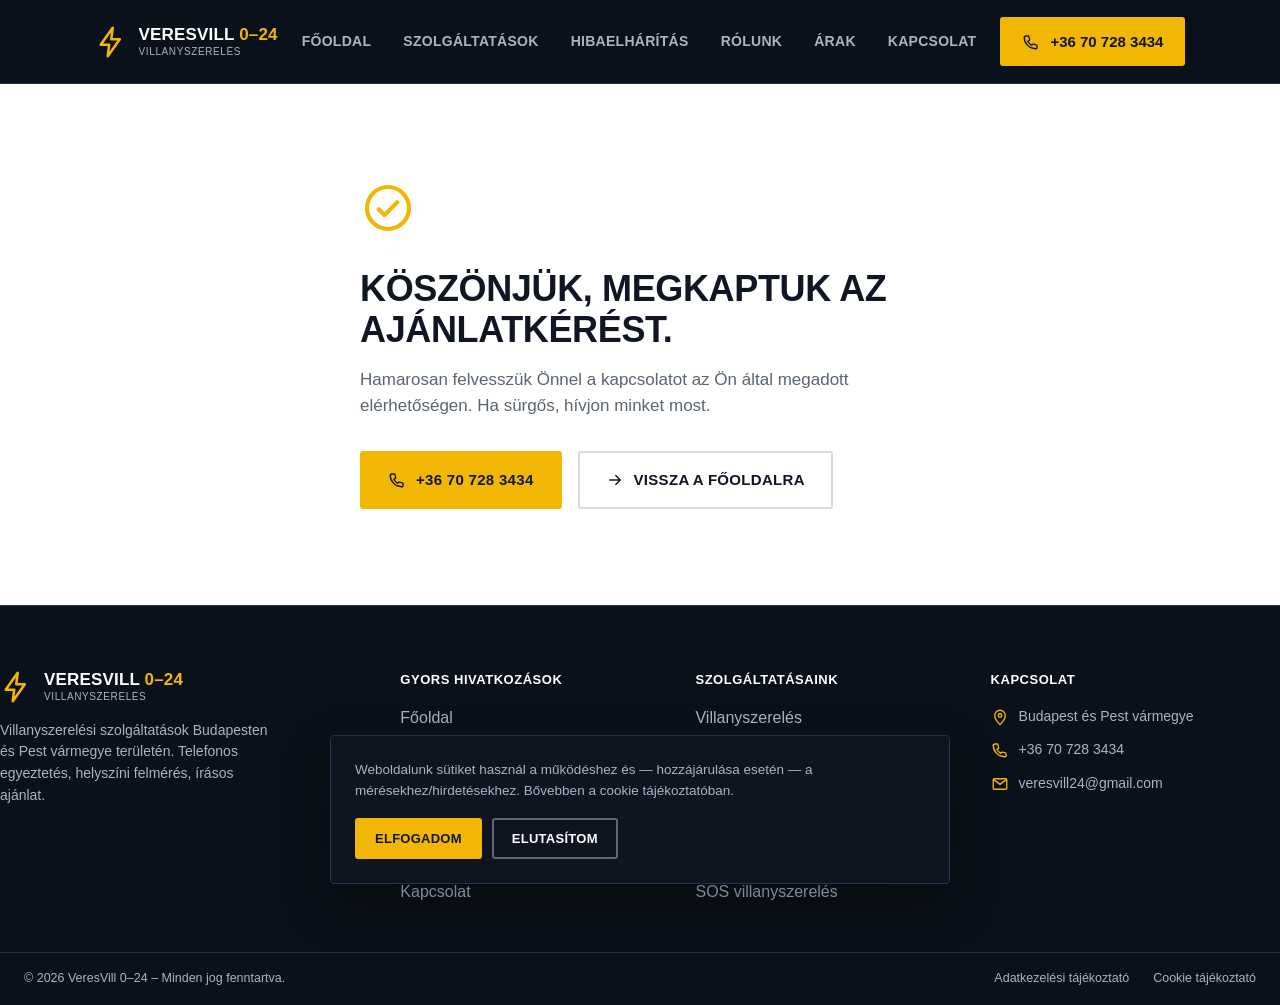
<file: koszonjuk/index.html>
<!DOCTYPE html>
<html lang="hu" class="no-js">
<head>
    <meta charset="UTF-8">
    <meta name="viewport" content="width=device-width, initial-scale=1">
    <title>Köszönjük | VeresVill 0–24</title>
    <meta name="description" content="Köszönjük megkeresését, hamarosan felvesszük Önnel a kapcsolatot.">
    <link rel="canonical" href="https://villanyszerelo-ads-landing.vercel.app/koszonjuk/">
    <meta name="robots" content="noindex,nofollow">
    <meta property="og:type" content="website">
    <meta property="og:title" content="Köszönjük | VeresVill 0–24">
    <meta property="og:description" content="Köszönjük megkeresését, hamarosan felvesszük Önnel a kapcsolatot.">
    <meta property="og:url" content="https://villanyszerelo-ads-landing.vercel.app/koszonjuk/">
    <meta property="og:locale" content="hu_HU">
    <meta name="theme-color" content="#0e1420">
    <link rel="icon" href="data:,">
    <link rel="stylesheet" href="/assets/css/styles.css">
    
    
</head>
<body data-page-type="thankyou">
  <a class="skip-link" href="#main">Ugrás a tartalomra</a>
  
  <header class="site-header">
    <div class="container site-header__inner">
      <a class="brand" href="/" aria-label="VeresVill 0–24 - főoldal">
        <svg class="brand__mark" viewBox="0 0 24 24" fill="none" stroke="currentColor" stroke-width="1.8" stroke-linecap="round" stroke-linejoin="round" aria-hidden="true" focusable="false"><path d="M12.5 2 4 14h6l-1 8 8.5-12h-6z" stroke-linejoin="round"/></svg>
        <span class="brand__text">
          <span class="brand__name">VERESVILL<span> 0–24</span></span>
          <span class="brand__sub">Villanyszerelés</span>
        </span>
      </a>
      <nav class="main-nav" aria-label="Fő navigáció">
        <ul class="main-nav__list">
            <li><a href="/">Főoldal</a></li>
            <li><a href="/#szolgaltatasok">Szolgáltatások</a></li>
            <li><a href="/hibaelharitas/">Hibaelhárítás</a></li>
            <li><a href="/rolunk/">Rólunk</a></li>
            <li><a href="/arak/">Árak</a></li>
            <li><a href="/kapcsolat/">Kapcsolat</a></li>
        </ul>
      </nav>
      <div class="header-actions">
        <a class="header-phone" href="tel:+36707283434" data-track="phone_click" data-location="header">
          <svg viewBox="0 0 24 24" fill="none" stroke="currentColor" stroke-width="1.8" stroke-linecap="round" stroke-linejoin="round" aria-hidden="true" focusable="false"><path d="M4 5c0-.6.4-1 1-1h3.2c.5 0 .9.3 1 .8l1 4a1 1 0 0 1-.3 1L7.6 11a13 13 0 0 0 5.4 5.4l1.2-1.3a1 1 0 0 1 1-.3l4 1c.5.1.8.5.8 1V20c0 .6-.4 1-1 1h-1C10 21 3 14 3 6V5z"/></svg>
          <span class="header-phone__text">+36 70 728 3434</span>
        </a>
        <button type="button" class="nav-toggle" data-nav-toggle aria-expanded="false" aria-controls="mobile-nav" aria-label="Menü megnyitása">
          <svg viewBox="0 0 24 24" fill="none" stroke="currentColor" stroke-width="1.8" stroke-linecap="round" stroke-linejoin="round" aria-hidden="true" focusable="false" class="icon-open"><path d="M3 6h18M3 12h18M3 18h18"/></svg>
          <svg viewBox="0 0 24 24" fill="none" stroke="currentColor" stroke-width="1.8" stroke-linecap="round" stroke-linejoin="round" aria-hidden="true" focusable="false" class="icon-close"><path d="m5 5 14 14M19 5 5 19"/></svg>
        </button>
      </div>
    </div>
  </header>
  <nav id="mobile-nav" class="mobile-nav" data-mobile-nav aria-label="Mobil navigáció">
    <ul class="mobile-nav__list">
      <li><a href="/">Főoldal</a></li>
            <li><a href="/#szolgaltatasok">Szolgáltatások</a></li>
            <li><a href="/hibaelharitas/">Hibaelhárítás</a></li>
            <li><a href="/rolunk/">Rólunk</a></li>
            <li><a href="/arak/">Árak</a></li>
            <li><a href="/kapcsolat/">Kapcsolat</a></li>
    </ul>
    <div class="mobile-nav__cta">
      <a class="btn btn--yellow btn--block" href="tel:+36707283434" data-track="phone_click" data-location="mobile_nav"><svg viewBox="0 0 24 24" fill="none" stroke="currentColor" stroke-width="1.8" stroke-linecap="round" stroke-linejoin="round" aria-hidden="true" focusable="false"><path d="M4 5c0-.6.4-1 1-1h3.2c.5 0 .9.3 1 .8l1 4a1 1 0 0 1-.3 1L7.6 11a13 13 0 0 0 5.4 5.4l1.2-1.3a1 1 0 0 1 1-.3l4 1c.5.1.8.5.8 1V20c0 .6-.4 1-1 1h-1C10 21 3 14 3 6V5z"/></svg>+36 70 728 3434</a>
      <a class="btn btn--outline btn--block" href="/kapcsolat/" data-track="cta_click" data-location="mobile_nav" data-button-type="quote">Ajánlatot kérek</a>
    </div>
  </nav>
  <main id="main">
  <section class="section thankyou">
    <div class="container">
      <div class="thankyou__box">
        <svg class="thankyou__icon" viewBox="0 0 24 24" fill="none" stroke="currentColor" stroke-width="1.8" stroke-linecap="round" stroke-linejoin="round" aria-hidden="true" focusable="false"><circle cx="12" cy="12" r="9"/><path d="m8 12.5 2.5 2.5L16 9.5"/></svg>
        <h1 class="section-title">Köszönjük, megkaptuk az ajánlatkérést.</h1>
        <p class="section-subtitle" style="margin-top:16px">Hamarosan felvesszük Önnel a kapcsolatot az Ön által megadott elérhetőségen. Ha sürgős, hívjon minket most.</p>
        <div class="page-hero__ctas" style="margin-top:32px">
          <a class="btn btn--yellow" href="tel:+36707283434" data-track="phone_click" data-location="koszonjuk"><svg viewBox="0 0 24 24" fill="none" stroke="currentColor" stroke-width="1.8" stroke-linecap="round" stroke-linejoin="round" aria-hidden="true" focusable="false"><path d="M4 5c0-.6.4-1 1-1h3.2c.5 0 .9.3 1 .8l1 4a1 1 0 0 1-.3 1L7.6 11a13 13 0 0 0 5.4 5.4l1.2-1.3a1 1 0 0 1 1-.3l4 1c.5.1.8.5.8 1V20c0 .6-.4 1-1 1h-1C10 21 3 14 3 6V5z"/></svg>+36 70 728 3434</a>
          <a class="btn btn--outline btn--outline-dark" style="color:var(--ink);border-color:#d8dbe2" href="/"><svg viewBox="0 0 24 24" fill="none" stroke="currentColor" stroke-width="1.8" stroke-linecap="round" stroke-linejoin="round" aria-hidden="true" focusable="false"><path d="M5 12h14M13 6l6 6-6 6"/></svg>Vissza a főoldalra</a>
        </div>
      </div>
    </div>
  </section>
  </main>
  <footer class="site-footer" data-page-type-holder>
    <div class="container footer-top">
      <div class="footer-grid">
        <div>
          <a class="brand" href="/" aria-label="VeresVill 0–24 - főoldal">
            <svg class="brand__mark" viewBox="0 0 24 24" fill="none" stroke="currentColor" stroke-width="1.8" stroke-linecap="round" stroke-linejoin="round" aria-hidden="true" focusable="false"><path d="M12.5 2 4 14h6l-1 8 8.5-12h-6z" stroke-linejoin="round"/></svg>
            <span class="brand__text">
              <span class="brand__name">VERESVILL<span> 0–24</span></span>
              <span class="brand__sub">Villanyszerelés</span>
            </span>
          </a>
          <p class="footer-brand__desc">Villanyszerelési szolgáltatások Budapesten és Pest vármegye területén. Telefonos egyeztetés, helyszíni felmérés, írásos ajánlat.</p>
        </div>
        <div>
          <p class="footer-heading">Gyors hivatkozások</p>
          <ul class="footer-links">
              <li><a href="/">Főoldal</a></li>
              <li><a href="/#szolgaltatasok">Szolgáltatások</a></li>
              <li><a href="/hibaelharitas/">Hibaelhárítás</a></li>
              <li><a href="/rolunk/">Rólunk</a></li>
              <li><a href="/arak/">Árak</a></li>
              <li><a href="/kapcsolat/">Kapcsolat</a></li>
          </ul>
        </div>
        <div>
          <p class="footer-heading">Szolgáltatásaink</p>
          <ul class="footer-links">
              <li><a href="/villanyszereles/" data-track="service_click" data-service="villanyszereles" data-location="footer">Villanyszerelés</a></li>
              <li><a href="/hibaelharitas/" data-track="service_click" data-service="hibaelharitas" data-location="footer">Hibaelhárítás</a></li>
              <li><a href="/biztositektabla/" data-track="service_click" data-service="biztositektabla" data-location="footer">Biztosítéktábla</a></li>
              <li><a href="/konnektor-kapcsolo/" data-track="service_click" data-service="konnektor-kapcsolo" data-location="footer">Konnektor és kapcsoló</a></li>
              <li><a href="/vilagitas/" data-track="service_click" data-service="vilagitas" data-location="footer">Világítás</a></li>
              <li><a href="/sos-villanyszerelo/" data-track="service_click" data-service="sos-villanyszerelo" data-location="footer">SOS villanyszerelés</a></li>
          </ul>
        </div>
        <div>
          <p class="footer-heading">Kapcsolat</p>
          <ul class="footer-contact">
            <li><svg viewBox="0 0 24 24" fill="none" stroke="currentColor" stroke-width="1.8" stroke-linecap="round" stroke-linejoin="round" aria-hidden="true" focusable="false"><path d="M12 22s7-6.6 7-12a7 7 0 1 0-14 0c0 5.4 7 12 7 12z"/><circle cx="12" cy="10" r="2.4"/></svg><span>Budapest és Pest vármegye</span></li>
            <li><svg viewBox="0 0 24 24" fill="none" stroke="currentColor" stroke-width="1.8" stroke-linecap="round" stroke-linejoin="round" aria-hidden="true" focusable="false"><path d="M4 5c0-.6.4-1 1-1h3.2c.5 0 .9.3 1 .8l1 4a1 1 0 0 1-.3 1L7.6 11a13 13 0 0 0 5.4 5.4l1.2-1.3a1 1 0 0 1 1-.3l4 1c.5.1.8.5.8 1V20c0 .6-.4 1-1 1h-1C10 21 3 14 3 6V5z"/></svg><a href="tel:+36707283434" data-track="phone_click" data-location="footer">+36 70 728 3434</a></li>
            <li><svg viewBox="0 0 24 24" fill="none" stroke="currentColor" stroke-width="1.8" stroke-linecap="round" stroke-linejoin="round" aria-hidden="true" focusable="false"><rect x="3" y="5" width="18" height="14" rx="1.5"/><path d="m4 6.5 8 6 8-6"/></svg><a href="mailto:veresvill24@gmail.com" data-track="email_click" data-location="footer">veresvill24@gmail.com</a></li>
          </ul>
        </div>
      </div>
    </div>
    <div class="footer-bottom">
      <div class="container footer-bottom__inner">
        <p>© <span data-current-year>2026</span> VeresVill 0–24 – Minden jog fenntartva.</p>
        <div class="footer-bottom__links">
          <a href="/adatvedelem/">Adatkezelési tájékoztató</a>
          <a href="/cookie-tajekoztato/">Cookie tájékoztató</a>
        </div>
      </div>
    </div>
  </footer>
  <div class="mobile-sticky-bar">
    <a class="mobile-sticky-bar__call" href="tel:+36707283434" data-track="phone_click" data-location="mobile_sticky"><svg viewBox="0 0 24 24" fill="none" stroke="currentColor" stroke-width="1.8" stroke-linecap="round" stroke-linejoin="round" aria-hidden="true" focusable="false"><path d="M4 5c0-.6.4-1 1-1h3.2c.5 0 .9.3 1 .8l1 4a1 1 0 0 1-.3 1L7.6 11a13 13 0 0 0 5.4 5.4l1.2-1.3a1 1 0 0 1 1-.3l4 1c.5.1.8.5.8 1V20c0 .6-.4 1-1 1h-1C10 21 3 14 3 6V5z"/></svg>Hívás</a>
    <a class="mobile-sticky-bar__quote" href="/kapcsolat/" data-track="cta_click" data-location="mobile_sticky" data-button-type="quote"><svg viewBox="0 0 24 24" fill="none" stroke="currentColor" stroke-width="1.8" stroke-linecap="round" stroke-linejoin="round" aria-hidden="true" focusable="false"><path d="m4 4 16 8-16 8 3-8z"/></svg>Ajánlatkérés</a>
  </div>
  <div class="consent-banner" data-consent-banner role="dialog" aria-label="Süti beállítások">
    <p>Weboldalunk sütiket használ a működéshez és — hozzájárulása esetén — a mérésekhez/hirdetésekhez. Bővebben a <a href="/cookie-tajekoztato/">cookie tájékoztatóban</a>.</p>
    <div class="consent-banner__actions">
      <button type="button" class="btn btn--yellow btn--sm" data-consent-accept>Elfogadom</button>
      <button type="button" class="btn btn--outline btn--sm" data-consent-decline>Elutasítom</button>
    </div>
  </div>
  <script src="/assets/js/business-data.js"></script>
  <script src="/assets/js/tracking.js"></script>
  <script src="/assets/js/app.js"></script>
  <script>var y=document.querySelector('[data-current-year]');if(y)y.textContent=new Date().getFullYear();</script>
</body>
</html>
</file>
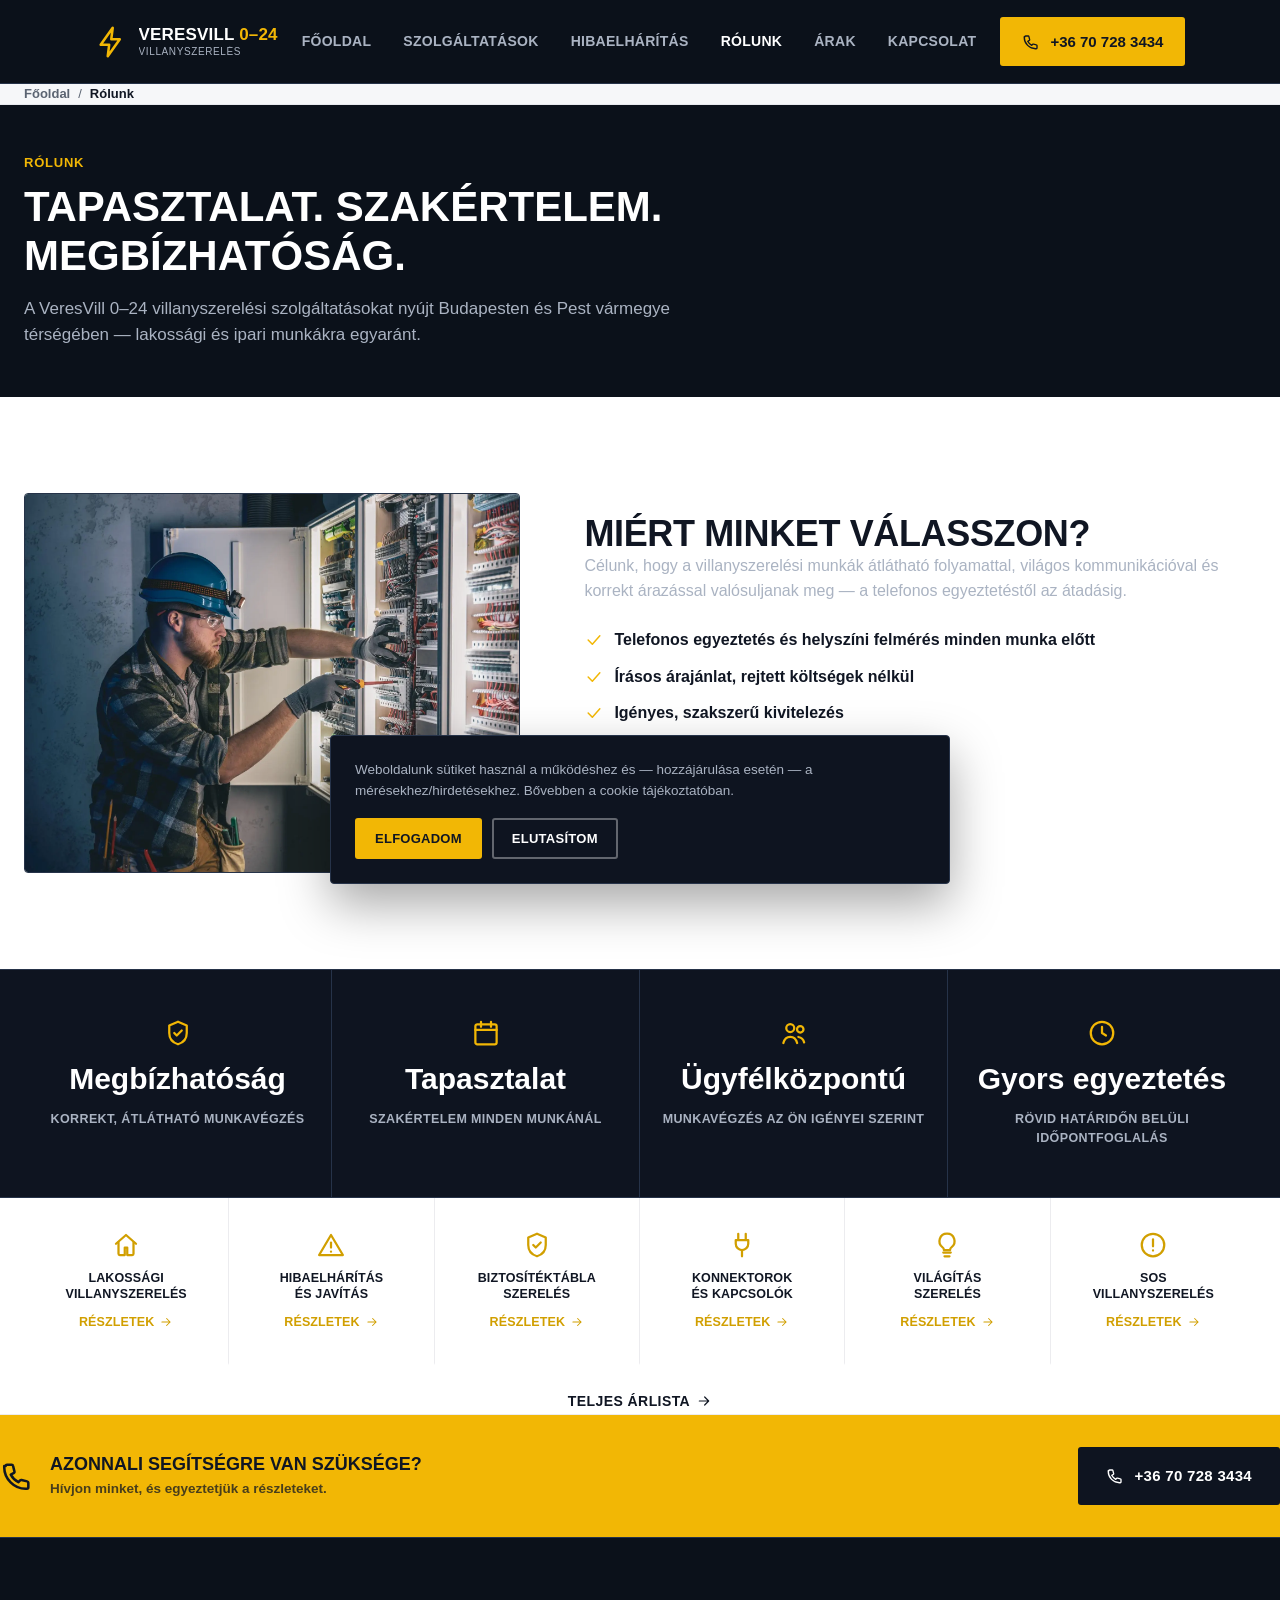
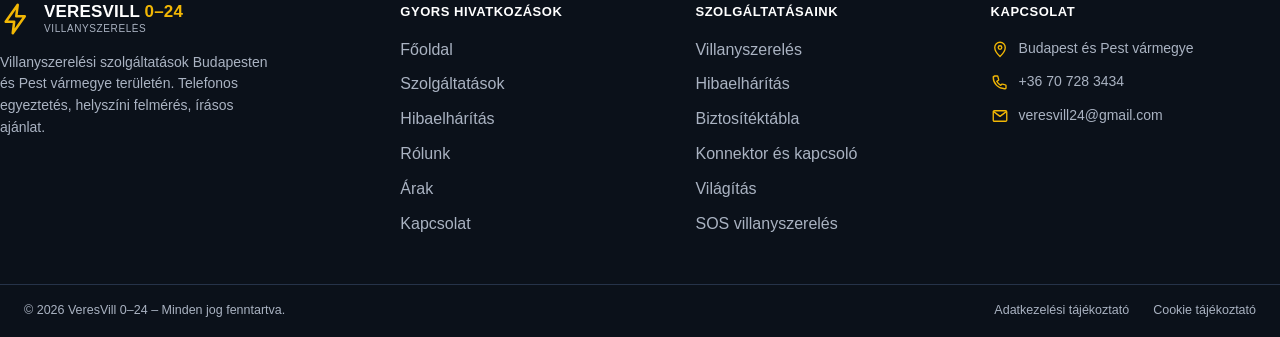
<file: rolunk/index.html>
<!DOCTYPE html>
<html lang="hu" class="no-js">
<head>
    <meta charset="UTF-8">
    <meta name="viewport" content="width=device-width, initial-scale=1">
    <title>Rólunk | VeresVill 0–24</title>
    <meta name="description" content="Ismerje meg a(z) VeresVill 0–24 csapatát — villanyszerelési szolgáltatások Budapesten és Pest vármegye térségében.">
    <link rel="canonical" href="https://villanyszerelo-ads-landing.vercel.app/rolunk/">
    <meta name="robots" content="index,follow">
    <meta property="og:type" content="website">
    <meta property="og:title" content="Rólunk | VeresVill 0–24">
    <meta property="og:description" content="Ismerje meg a(z) VeresVill 0–24 csapatát — villanyszerelési szolgáltatások Budapesten és Pest vármegye térségében.">
    <meta property="og:url" content="https://villanyszerelo-ads-landing.vercel.app/rolunk/">
    <meta property="og:locale" content="hu_HU">
    <meta name="theme-color" content="#0e1420">
    <link rel="icon" href="data:,">
    <link rel="stylesheet" href="/assets/css/styles.css">
    
    <script type="application/ld+json">{
  "@context": "https://schema.org",
  "@type": "BreadcrumbList",
  "itemListElement": [
    {
      "@type": "ListItem",
      "position": 1,
      "name": "Főoldal",
      "item": "https://villanyszerelo-ads-landing.vercel.app/"
    },
    {
      "@type": "ListItem",
      "position": 2,
      "name": "Rólunk",
      "item": "https://villanyszerelo-ads-landing.vercel.app/rolunk/"
    }
  ]
}</script>
</head>
<body data-page-type="about">
  <a class="skip-link" href="#main">Ugrás a tartalomra</a>
  
  <header class="site-header">
    <div class="container site-header__inner">
      <a class="brand" href="/" aria-label="VeresVill 0–24 - főoldal">
        <svg class="brand__mark" viewBox="0 0 24 24" fill="none" stroke="currentColor" stroke-width="1.8" stroke-linecap="round" stroke-linejoin="round" aria-hidden="true" focusable="false"><path d="M12.5 2 4 14h6l-1 8 8.5-12h-6z" stroke-linejoin="round"/></svg>
        <span class="brand__text">
          <span class="brand__name">VERESVILL<span> 0–24</span></span>
          <span class="brand__sub">Villanyszerelés</span>
        </span>
      </a>
      <nav class="main-nav" aria-label="Fő navigáció">
        <ul class="main-nav__list">
            <li><a href="/">Főoldal</a></li>
            <li><a href="/#szolgaltatasok">Szolgáltatások</a></li>
            <li><a href="/hibaelharitas/">Hibaelhárítás</a></li>
            <li><a href="/rolunk/" aria-current="page">Rólunk</a></li>
            <li><a href="/arak/">Árak</a></li>
            <li><a href="/kapcsolat/">Kapcsolat</a></li>
        </ul>
      </nav>
      <div class="header-actions">
        <a class="header-phone" href="tel:+36707283434" data-track="phone_click" data-location="header">
          <svg viewBox="0 0 24 24" fill="none" stroke="currentColor" stroke-width="1.8" stroke-linecap="round" stroke-linejoin="round" aria-hidden="true" focusable="false"><path d="M4 5c0-.6.4-1 1-1h3.2c.5 0 .9.3 1 .8l1 4a1 1 0 0 1-.3 1L7.6 11a13 13 0 0 0 5.4 5.4l1.2-1.3a1 1 0 0 1 1-.3l4 1c.5.1.8.5.8 1V20c0 .6-.4 1-1 1h-1C10 21 3 14 3 6V5z"/></svg>
          <span class="header-phone__text">+36 70 728 3434</span>
        </a>
        <button type="button" class="nav-toggle" data-nav-toggle aria-expanded="false" aria-controls="mobile-nav" aria-label="Menü megnyitása">
          <svg viewBox="0 0 24 24" fill="none" stroke="currentColor" stroke-width="1.8" stroke-linecap="round" stroke-linejoin="round" aria-hidden="true" focusable="false" class="icon-open"><path d="M3 6h18M3 12h18M3 18h18"/></svg>
          <svg viewBox="0 0 24 24" fill="none" stroke="currentColor" stroke-width="1.8" stroke-linecap="round" stroke-linejoin="round" aria-hidden="true" focusable="false" class="icon-close"><path d="m5 5 14 14M19 5 5 19"/></svg>
        </button>
      </div>
    </div>
  </header>
  <nav id="mobile-nav" class="mobile-nav" data-mobile-nav aria-label="Mobil navigáció">
    <ul class="mobile-nav__list">
      <li><a href="/">Főoldal</a></li>
            <li><a href="/#szolgaltatasok">Szolgáltatások</a></li>
            <li><a href="/hibaelharitas/">Hibaelhárítás</a></li>
            <li><a href="/rolunk/" aria-current="page">Rólunk</a></li>
            <li><a href="/arak/">Árak</a></li>
            <li><a href="/kapcsolat/">Kapcsolat</a></li>
    </ul>
    <div class="mobile-nav__cta">
      <a class="btn btn--yellow btn--block" href="tel:+36707283434" data-track="phone_click" data-location="mobile_nav"><svg viewBox="0 0 24 24" fill="none" stroke="currentColor" stroke-width="1.8" stroke-linecap="round" stroke-linejoin="round" aria-hidden="true" focusable="false"><path d="M4 5c0-.6.4-1 1-1h3.2c.5 0 .9.3 1 .8l1 4a1 1 0 0 1-.3 1L7.6 11a13 13 0 0 0 5.4 5.4l1.2-1.3a1 1 0 0 1 1-.3l4 1c.5.1.8.5.8 1V20c0 .6-.4 1-1 1h-1C10 21 3 14 3 6V5z"/></svg>+36 70 728 3434</a>
      <a class="btn btn--outline btn--block" href="/kapcsolat/" data-track="cta_click" data-location="mobile_nav" data-button-type="quote">Ajánlatot kérek</a>
    </div>
  </nav>
  <main id="main">
  <div class="breadcrumb">
    <div class="container">
      <ol class="breadcrumb__list">
        <li><a href="/">Főoldal</a></li><li aria-hidden="true">/</li>
        <li aria-current="page">Rólunk</li>
      </ol>
    </div>
  </div>
  <section class="page-hero">
    <div class="container">
      <p class="page-hero__eyebrow">Rólunk</p>
      <h1 class="page-hero__title">Tapasztalat. Szakértelem. Megbízhatóság.</h1>
      <p class="page-hero__lead">A VeresVill 0–24 villanyszerelési szolgáltatásokat nyújt Budapesten és Pest vármegye térségében — lakossági és ipari munkákra egyaránt.</p>
    </div>
  </section>

  <section class="section">
    <div class="container about-grid">
      <div class="about-grid__media">
        <img src="/assets/images/rolunk-aloldal.webp" alt="Villanyszerelő munka közben" width="640" height="480" loading="lazy">
      </div>
      <div class="about-grid__body">
        <h2 class="section-title">Miért minket válasszon?</h2>
        <p>Célunk, hogy a villanyszerelési munkák átlátható folyamattal, világos kommunikációval és korrekt árazással valósuljanak meg — a telefonos egyeztetéstől az átadásig.</p>
        <ul class="check-list">
          <li><svg viewBox="0 0 24 24" fill="none" stroke="currentColor" stroke-width="1.8" stroke-linecap="round" stroke-linejoin="round" aria-hidden="true" focusable="false"><path d="m5 12 5 5 9-10"/></svg><span>Telefonos egyeztetés és helyszíni felmérés minden munka előtt</span></li>
          <li><svg viewBox="0 0 24 24" fill="none" stroke="currentColor" stroke-width="1.8" stroke-linecap="round" stroke-linejoin="round" aria-hidden="true" focusable="false"><path d="m5 12 5 5 9-10"/></svg><span>Írásos árajánlat, rejtett költségek nélkül</span></li>
          <li><svg viewBox="0 0 24 24" fill="none" stroke="currentColor" stroke-width="1.8" stroke-linecap="round" stroke-linejoin="round" aria-hidden="true" focusable="false"><path d="m5 12 5 5 9-10"/></svg><span>Igényes, szakszerű kivitelezés</span></li>
          <li><svg viewBox="0 0 24 24" fill="none" stroke="currentColor" stroke-width="1.8" stroke-linecap="round" stroke-linejoin="round" aria-hidden="true" focusable="false"><path d="m5 12 5 5 9-10"/></svg><span>Tapasztalt villanyszerelő szakértelem</span></li>
        </ul>
        <a class="btn btn--yellow" href="/kapcsolat/" data-track="quote_request" data-location="rolunk"><svg viewBox="0 0 24 24" fill="none" stroke="currentColor" stroke-width="1.8" stroke-linecap="round" stroke-linejoin="round" aria-hidden="true" focusable="false"><path d="M5 12h14M13 6l6 6-6 6"/></svg>Kérjen ajánlatot</a>
      </div>
    </div>
  </section>

  <section class="stats-row" aria-label="Számokban">
    <div class="container">
      <div class="stats-row__grid">
        <div class="stats-row__item"><svg viewBox="0 0 24 24" fill="none" stroke="currentColor" stroke-width="1.8" stroke-linecap="round" stroke-linejoin="round" aria-hidden="true" focusable="false"><path d="M12 3l7 3v6c0 4.6-3 7.8-7 9-4-1.2-7-4.4-7-9V6z"/><path d="m9 12 2 2 4-4"/></svg><span class="stats-row__number">Megbízhatóság</span><span class="stats-row__label">Korrekt, átlátható munkavégzés</span></div>
        <div class="stats-row__item"><svg viewBox="0 0 24 24" fill="none" stroke="currentColor" stroke-width="1.8" stroke-linecap="round" stroke-linejoin="round" aria-hidden="true" focusable="false"><rect x="3.5" y="5" width="17" height="16" rx="1.5"/><path d="M3.5 9.5h17M8 3v4M16 3v4"/></svg><span class="stats-row__number">Tapasztalat</span><span class="stats-row__label">Szakértelem minden munkánál</span></div>
        <div class="stats-row__item"><svg viewBox="0 0 24 24" fill="none" stroke="currentColor" stroke-width="1.8" stroke-linecap="round" stroke-linejoin="round" aria-hidden="true" focusable="false"><circle cx="9" cy="8" r="3.2"/><path d="M3.5 20c.8-3.3 3-5 5.5-5s4.7 1.7 5.5 5"/><circle cx="17" cy="9" r="2.6"/><path d="M15.5 15.2c2.3.3 4 1.8 4.6 4.3"/></svg><span class="stats-row__number">Ügyfélközpontú</span><span class="stats-row__label">Munkavégzés az Ön igényei szerint</span></div>
        <div class="stats-row__item"><svg viewBox="0 0 24 24" fill="none" stroke="currentColor" stroke-width="1.8" stroke-linecap="round" stroke-linejoin="round" aria-hidden="true" focusable="false"><circle cx="12" cy="12" r="9"/><path d="M12 7v5l3.2 2"/></svg><span class="stats-row__number">Gyors egyeztetés</span><span class="stats-row__label">Rövid határidőn belüli időpontfoglalás</span></div>
      </div>
    </div>
  </section>

  <section class="service-strip" id="szolgaltatasok">
    <div class="container">
      <div class="service-strip__grid">
        <a class="service-strip__item" href="/villanyszereles/" data-track="service_click" data-service="villanyszereles" data-location="service_strip">
          <svg viewBox="0 0 24 24" fill="none" stroke="currentColor" stroke-width="1.8" stroke-linecap="round" stroke-linejoin="round" aria-hidden="true" focusable="false"><path d="M4 11 12 4l8 7"/><path d="M6 10v9a1 1 0 0 0 1 1h4v-6h2v6h4a1 1 0 0 0 1-1v-9"/></svg>
          <span>LAKOSSÁGI<br>VILLANYSZERELÉS</span>
          <span class="service-strip__cta">Részletek <svg viewBox="0 0 24 24" fill="none" stroke="currentColor" stroke-width="1.8" stroke-linecap="round" stroke-linejoin="round" aria-hidden="true" focusable="false"><path d="M5 12h14M13 6l6 6-6 6"/></svg></span>
        </a>
        <a class="service-strip__item" href="/hibaelharitas/" data-track="service_click" data-service="hibaelharitas" data-location="service_strip">
          <svg viewBox="0 0 24 24" fill="none" stroke="currentColor" stroke-width="1.8" stroke-linecap="round" stroke-linejoin="round" aria-hidden="true" focusable="false"><path d="M12 4 2.5 20h19L12 4z" stroke-linejoin="round"/><path d="M12 10v4"/><path d="M12 17.2v.1"/></svg>
          <span>HIBAELHÁRÍTÁS<br>ÉS JAVÍTÁS</span>
          <span class="service-strip__cta">Részletek <svg viewBox="0 0 24 24" fill="none" stroke="currentColor" stroke-width="1.8" stroke-linecap="round" stroke-linejoin="round" aria-hidden="true" focusable="false"><path d="M5 12h14M13 6l6 6-6 6"/></svg></span>
        </a>
        <a class="service-strip__item" href="/biztositektabla/" data-track="service_click" data-service="biztositektabla" data-location="service_strip">
          <svg viewBox="0 0 24 24" fill="none" stroke="currentColor" stroke-width="1.8" stroke-linecap="round" stroke-linejoin="round" aria-hidden="true" focusable="false"><path d="M12 3l7 3v6c0 4.6-3 7.8-7 9-4-1.2-7-4.4-7-9V6z"/><path d="m9 12 2 2 4-4"/></svg>
          <span>BIZTOSÍTÉKTÁBLA<br>SZERELÉS</span>
          <span class="service-strip__cta">Részletek <svg viewBox="0 0 24 24" fill="none" stroke="currentColor" stroke-width="1.8" stroke-linecap="round" stroke-linejoin="round" aria-hidden="true" focusable="false"><path d="M5 12h14M13 6l6 6-6 6"/></svg></span>
        </a>
        <a class="service-strip__item" href="/konnektor-kapcsolo/" data-track="service_click" data-service="konnektor-kapcsolo" data-location="service_strip">
          <svg viewBox="0 0 24 24" fill="none" stroke="currentColor" stroke-width="1.8" stroke-linecap="round" stroke-linejoin="round" aria-hidden="true" focusable="false"><path d="M9 3v5M15 3v5M7 8h10v3a5 5 0 0 1-10 0V8z"/><path d="M12 16v5"/></svg>
          <span>KONNEKTOROK<br>ÉS KAPCSOLÓK</span>
          <span class="service-strip__cta">Részletek <svg viewBox="0 0 24 24" fill="none" stroke="currentColor" stroke-width="1.8" stroke-linecap="round" stroke-linejoin="round" aria-hidden="true" focusable="false"><path d="M5 12h14M13 6l6 6-6 6"/></svg></span>
        </a>
        <a class="service-strip__item" href="/vilagitas/" data-track="service_click" data-service="vilagitas" data-location="service_strip">
          <svg viewBox="0 0 24 24" fill="none" stroke="currentColor" stroke-width="1.8" stroke-linecap="round" stroke-linejoin="round" aria-hidden="true" focusable="false"><path d="M9 18h6M10 21h4"/><path d="M12 3a6 6 0 0 0-3.5 10.9c.6.4 1 1.1 1 1.9V16h5v-.2c0-.8.4-1.5 1-1.9A6 6 0 0 0 12 3z"/></svg>
          <span>VILÁGÍTÁS<br>SZERELÉS</span>
          <span class="service-strip__cta">Részletek <svg viewBox="0 0 24 24" fill="none" stroke="currentColor" stroke-width="1.8" stroke-linecap="round" stroke-linejoin="round" aria-hidden="true" focusable="false"><path d="M5 12h14M13 6l6 6-6 6"/></svg></span>
        </a>
        <a class="service-strip__item" href="/sos-villanyszerelo/" data-track="service_click" data-service="sos-villanyszerelo" data-location="service_strip">
          <svg viewBox="0 0 24 24" fill="none" stroke="currentColor" stroke-width="1.8" stroke-linecap="round" stroke-linejoin="round" aria-hidden="true" focusable="false"><circle cx="12" cy="12" r="9"/><path d="M12 7.5v5.5"/><path d="M12 16.3v.1"/></svg>
          <span>SOS<br>VILLANYSZERELÉS</span>
          <span class="service-strip__cta">Részletek <svg viewBox="0 0 24 24" fill="none" stroke="currentColor" stroke-width="1.8" stroke-linecap="round" stroke-linejoin="round" aria-hidden="true" focusable="false"><path d="M5 12h14M13 6l6 6-6 6"/></svg></span>
        </a>
      </div>
      <p class="service-strip__more"><a class="text-link text-link--dark" href="/arak/">Teljes árlista <svg viewBox="0 0 24 24" fill="none" stroke="currentColor" stroke-width="1.8" stroke-linecap="round" stroke-linejoin="round" aria-hidden="true" focusable="false"><path d="M5 12h14M13 6l6 6-6 6"/></svg></a></p>
    </div>
  </section>
  <section class="contact-strip">
    <div class="container contact-strip__inner">
      <div class="contact-strip__msg">
        <svg viewBox="0 0 24 24" fill="none" stroke="currentColor" stroke-width="1.8" stroke-linecap="round" stroke-linejoin="round" aria-hidden="true" focusable="false"><path d="M4 5c0-.6.4-1 1-1h3.2c.5 0 .9.3 1 .8l1 4a1 1 0 0 1-.3 1L7.6 11a13 13 0 0 0 5.4 5.4l1.2-1.3a1 1 0 0 1 1-.3l4 1c.5.1.8.5.8 1V20c0 .6-.4 1-1 1h-1C10 21 3 14 3 6V5z"/></svg>
        <div>
          <p class="contact-strip__title">Azonnali segítségre van szüksége?</p>
          <p class="contact-strip__sub">Hívjon minket, és egyeztetjük a részleteket.</p>
        </div>
      </div>
      <a class="btn btn--dark" href="tel:+36707283434" data-track="phone_click" data-location="contact_band">
        <svg viewBox="0 0 24 24" fill="none" stroke="currentColor" stroke-width="1.8" stroke-linecap="round" stroke-linejoin="round" aria-hidden="true" focusable="false"><path d="M4 5c0-.6.4-1 1-1h3.2c.5 0 .9.3 1 .8l1 4a1 1 0 0 1-.3 1L7.6 11a13 13 0 0 0 5.4 5.4l1.2-1.3a1 1 0 0 1 1-.3l4 1c.5.1.8.5.8 1V20c0 .6-.4 1-1 1h-1C10 21 3 14 3 6V5z"/></svg>+36 70 728 3434
      </a>
    </div>
  </section>
  
  </main>
  <footer class="site-footer" data-page-type-holder>
    <div class="container footer-top">
      <div class="footer-grid">
        <div>
          <a class="brand" href="/" aria-label="VeresVill 0–24 - főoldal">
            <svg class="brand__mark" viewBox="0 0 24 24" fill="none" stroke="currentColor" stroke-width="1.8" stroke-linecap="round" stroke-linejoin="round" aria-hidden="true" focusable="false"><path d="M12.5 2 4 14h6l-1 8 8.5-12h-6z" stroke-linejoin="round"/></svg>
            <span class="brand__text">
              <span class="brand__name">VERESVILL<span> 0–24</span></span>
              <span class="brand__sub">Villanyszerelés</span>
            </span>
          </a>
          <p class="footer-brand__desc">Villanyszerelési szolgáltatások Budapesten és Pest vármegye területén. Telefonos egyeztetés, helyszíni felmérés, írásos ajánlat.</p>
        </div>
        <div>
          <p class="footer-heading">Gyors hivatkozások</p>
          <ul class="footer-links">
              <li><a href="/">Főoldal</a></li>
              <li><a href="/#szolgaltatasok">Szolgáltatások</a></li>
              <li><a href="/hibaelharitas/">Hibaelhárítás</a></li>
              <li><a href="/rolunk/">Rólunk</a></li>
              <li><a href="/arak/">Árak</a></li>
              <li><a href="/kapcsolat/">Kapcsolat</a></li>
          </ul>
        </div>
        <div>
          <p class="footer-heading">Szolgáltatásaink</p>
          <ul class="footer-links">
              <li><a href="/villanyszereles/" data-track="service_click" data-service="villanyszereles" data-location="footer">Villanyszerelés</a></li>
              <li><a href="/hibaelharitas/" data-track="service_click" data-service="hibaelharitas" data-location="footer">Hibaelhárítás</a></li>
              <li><a href="/biztositektabla/" data-track="service_click" data-service="biztositektabla" data-location="footer">Biztosítéktábla</a></li>
              <li><a href="/konnektor-kapcsolo/" data-track="service_click" data-service="konnektor-kapcsolo" data-location="footer">Konnektor és kapcsoló</a></li>
              <li><a href="/vilagitas/" data-track="service_click" data-service="vilagitas" data-location="footer">Világítás</a></li>
              <li><a href="/sos-villanyszerelo/" data-track="service_click" data-service="sos-villanyszerelo" data-location="footer">SOS villanyszerelés</a></li>
          </ul>
        </div>
        <div>
          <p class="footer-heading">Kapcsolat</p>
          <ul class="footer-contact">
            <li><svg viewBox="0 0 24 24" fill="none" stroke="currentColor" stroke-width="1.8" stroke-linecap="round" stroke-linejoin="round" aria-hidden="true" focusable="false"><path d="M12 22s7-6.6 7-12a7 7 0 1 0-14 0c0 5.4 7 12 7 12z"/><circle cx="12" cy="10" r="2.4"/></svg><span>Budapest és Pest vármegye</span></li>
            <li><svg viewBox="0 0 24 24" fill="none" stroke="currentColor" stroke-width="1.8" stroke-linecap="round" stroke-linejoin="round" aria-hidden="true" focusable="false"><path d="M4 5c0-.6.4-1 1-1h3.2c.5 0 .9.3 1 .8l1 4a1 1 0 0 1-.3 1L7.6 11a13 13 0 0 0 5.4 5.4l1.2-1.3a1 1 0 0 1 1-.3l4 1c.5.1.8.5.8 1V20c0 .6-.4 1-1 1h-1C10 21 3 14 3 6V5z"/></svg><a href="tel:+36707283434" data-track="phone_click" data-location="footer">+36 70 728 3434</a></li>
            <li><svg viewBox="0 0 24 24" fill="none" stroke="currentColor" stroke-width="1.8" stroke-linecap="round" stroke-linejoin="round" aria-hidden="true" focusable="false"><rect x="3" y="5" width="18" height="14" rx="1.5"/><path d="m4 6.5 8 6 8-6"/></svg><a href="mailto:veresvill24@gmail.com" data-track="email_click" data-location="footer">veresvill24@gmail.com</a></li>
          </ul>
        </div>
      </div>
    </div>
    <div class="footer-bottom">
      <div class="container footer-bottom__inner">
        <p>© <span data-current-year>2026</span> VeresVill 0–24 – Minden jog fenntartva.</p>
        <div class="footer-bottom__links">
          <a href="/adatvedelem/">Adatkezelési tájékoztató</a>
          <a href="/cookie-tajekoztato/">Cookie tájékoztató</a>
        </div>
      </div>
    </div>
  </footer>
  <div class="mobile-sticky-bar">
    <a class="mobile-sticky-bar__call" href="tel:+36707283434" data-track="phone_click" data-location="mobile_sticky"><svg viewBox="0 0 24 24" fill="none" stroke="currentColor" stroke-width="1.8" stroke-linecap="round" stroke-linejoin="round" aria-hidden="true" focusable="false"><path d="M4 5c0-.6.4-1 1-1h3.2c.5 0 .9.3 1 .8l1 4a1 1 0 0 1-.3 1L7.6 11a13 13 0 0 0 5.4 5.4l1.2-1.3a1 1 0 0 1 1-.3l4 1c.5.1.8.5.8 1V20c0 .6-.4 1-1 1h-1C10 21 3 14 3 6V5z"/></svg>Hívás</a>
    <a class="mobile-sticky-bar__quote" href="/kapcsolat/" data-track="cta_click" data-location="mobile_sticky" data-button-type="quote"><svg viewBox="0 0 24 24" fill="none" stroke="currentColor" stroke-width="1.8" stroke-linecap="round" stroke-linejoin="round" aria-hidden="true" focusable="false"><path d="m4 4 16 8-16 8 3-8z"/></svg>Ajánlatkérés</a>
  </div>
  <div class="consent-banner" data-consent-banner role="dialog" aria-label="Süti beállítások">
    <p>Weboldalunk sütiket használ a működéshez és — hozzájárulása esetén — a mérésekhez/hirdetésekhez. Bővebben a <a href="/cookie-tajekoztato/">cookie tájékoztatóban</a>.</p>
    <div class="consent-banner__actions">
      <button type="button" class="btn btn--yellow btn--sm" data-consent-accept>Elfogadom</button>
      <button type="button" class="btn btn--outline btn--sm" data-consent-decline>Elutasítom</button>
    </div>
  </div>
  <script src="/assets/js/business-data.js"></script>
  <script src="/assets/js/tracking.js"></script>
  <script src="/assets/js/app.js"></script>
  <script>var y=document.querySelector('[data-current-year]');if(y)y.textContent=new Date().getFullYear();</script>
</body>
</html>
</file>
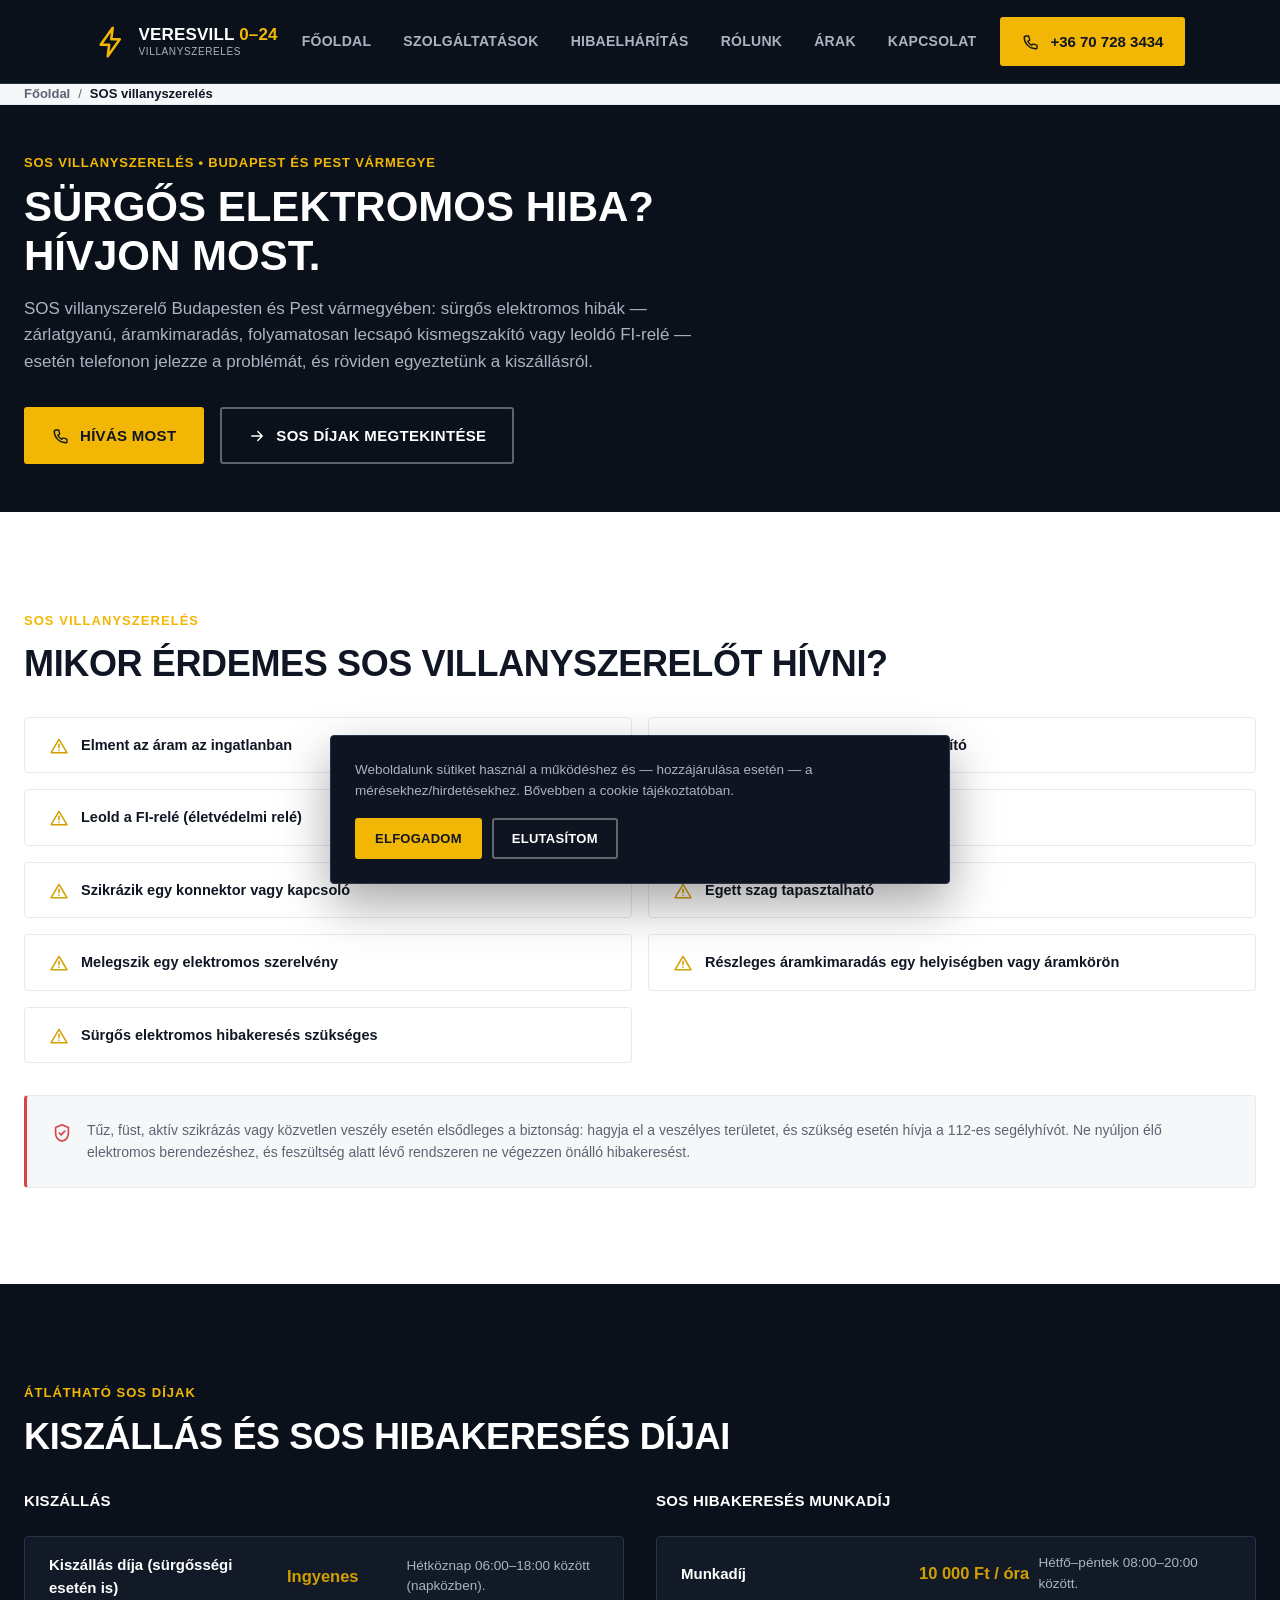
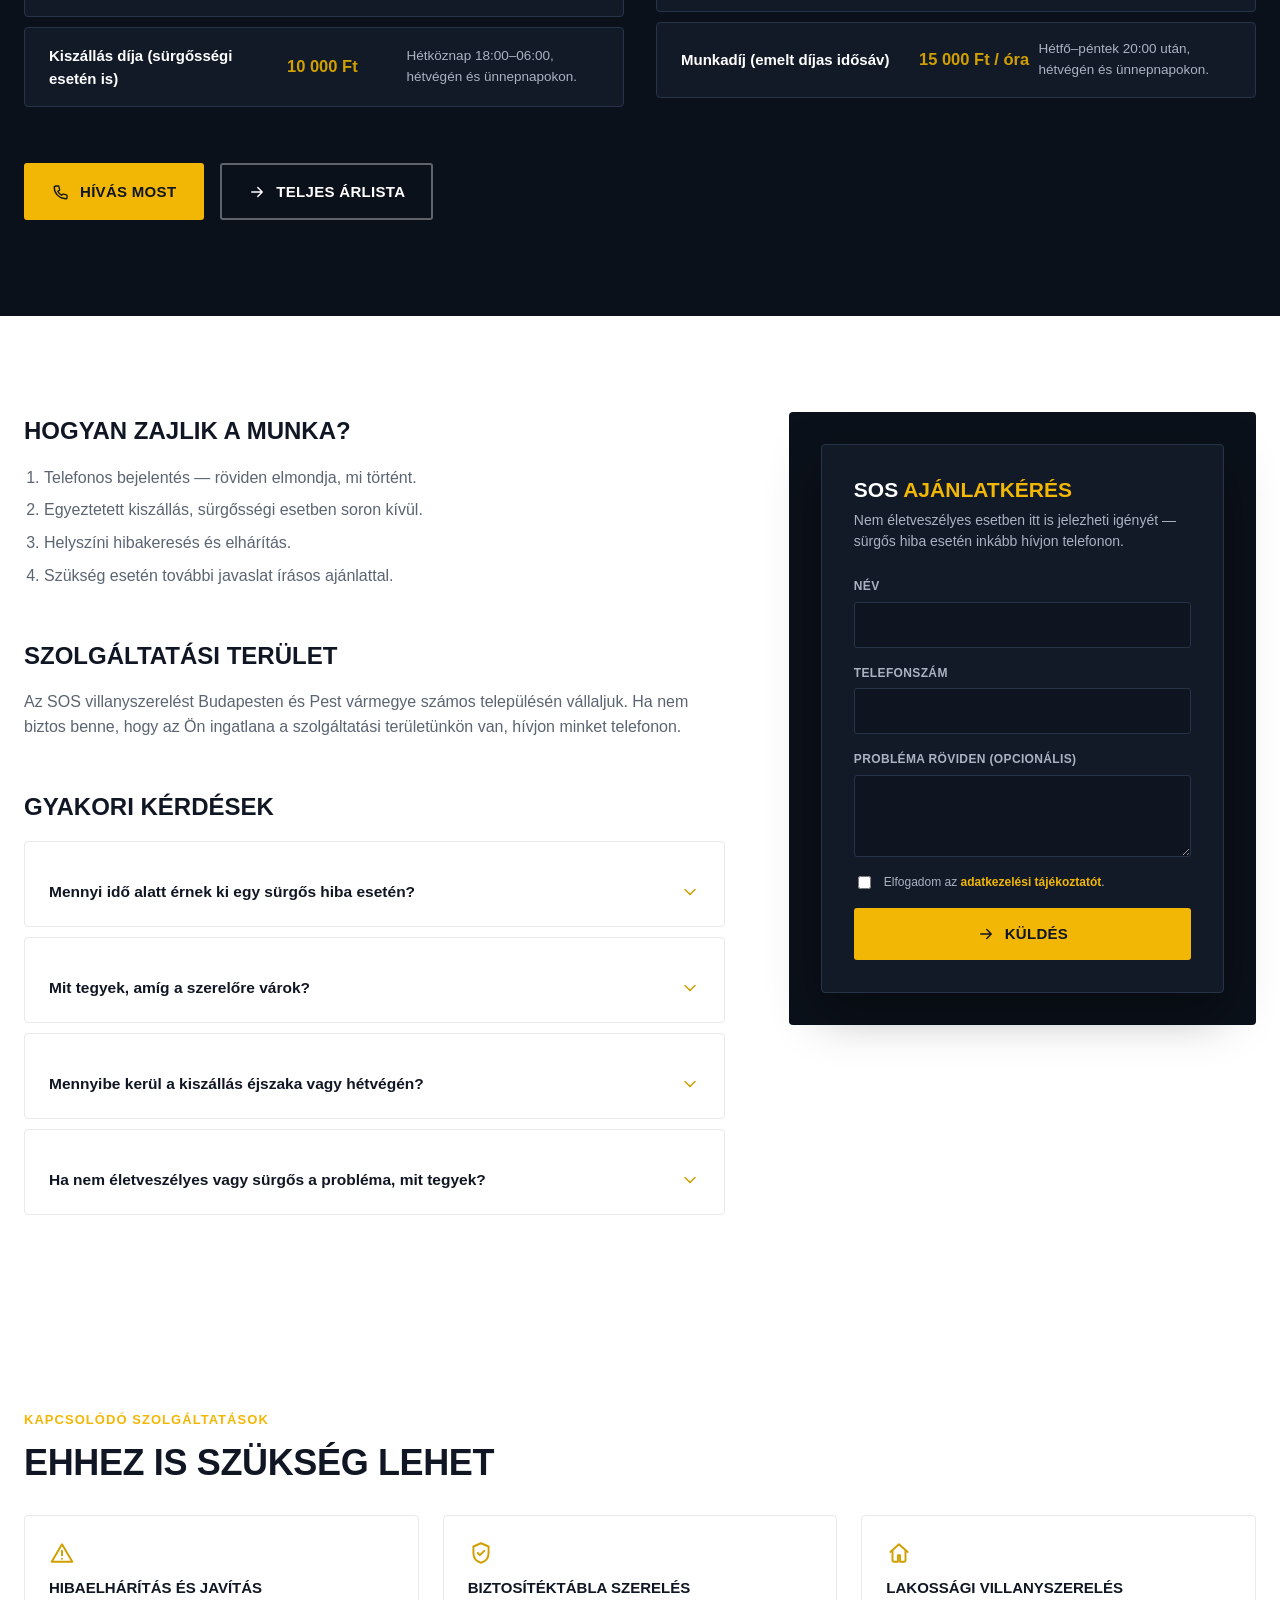
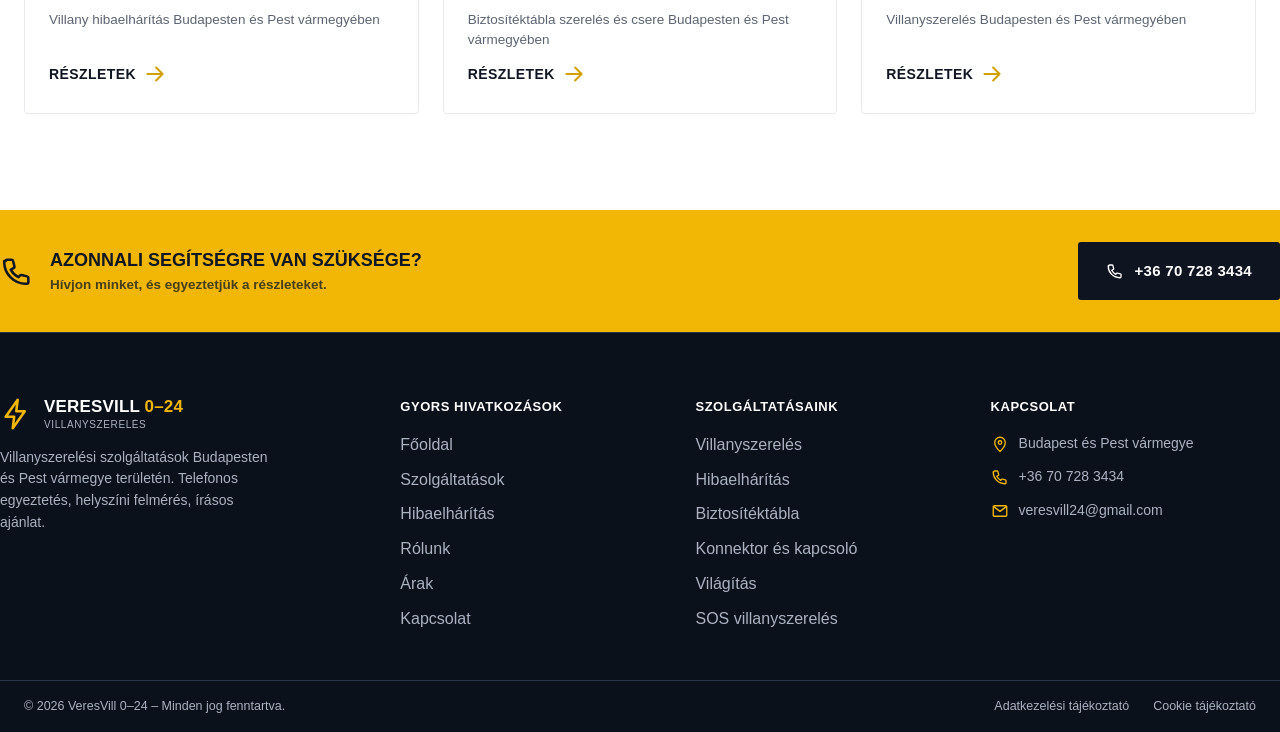
<file: sos-villanyszerelo/index.html>
<!DOCTYPE html>
<html lang="hu" class="no-js">
<head>
    <meta charset="UTF-8">
    <meta name="viewport" content="width=device-width, initial-scale=1">
    <title>SOS villanyszerelő Budapest | VeresVill 0–24</title>
    <meta name="description" content="SOS villanyszerelő Budapesten és Pest vármegye területén: sürgős hibaelhárítás, zárlat, áramkimaradás, FI-relé leoldás. Hívja most: +36 70 728 3434.">
    <link rel="canonical" href="https://villanyszerelo-ads-landing.vercel.app/sos-villanyszerelo/">
    <meta name="robots" content="index,follow">
    <meta property="og:type" content="website">
    <meta property="og:title" content="SOS villanyszerelő Budapest | VeresVill 0–24">
    <meta property="og:description" content="SOS villanyszerelő Budapesten és Pest vármegye területén: sürgős hibaelhárítás, zárlat, áramkimaradás, FI-relé leoldás. Hívja most: +36 70 728 3434.">
    <meta property="og:url" content="https://villanyszerelo-ads-landing.vercel.app/sos-villanyszerelo/">
    <meta property="og:locale" content="hu_HU">
    <meta name="theme-color" content="#0e1420">
    <link rel="icon" href="data:,">
    <link rel="stylesheet" href="/assets/css/styles.css">
    
    <script type="application/ld+json">{
  "@context": "https://schema.org",
  "@type": "BreadcrumbList",
  "itemListElement": [
    {
      "@type": "ListItem",
      "position": 1,
      "name": "Főoldal",
      "item": "https://villanyszerelo-ads-landing.vercel.app/"
    },
    {
      "@type": "ListItem",
      "position": 2,
      "name": "SOS villanyszerelés",
      "item": "https://villanyszerelo-ads-landing.vercel.app/sos-villanyszerelo/"
    }
  ]
}</script>
    <script type="application/ld+json">{
  "@context": "https://schema.org",
  "@type": "Service",
  "serviceType": "SOS villanyszerelés",
  "provider": {
    "@type": "Electrician",
    "name": "VeresVill 0–24"
  },
  "areaServed": [
    "Budapest",
    "Pest vármegye"
  ],
  "description": "SOS villanyszerelő Budapesten és Pest vármegye területén: sürgős hibaelhárítás, zárlat, áramkimaradás, FI-relé leoldás. Hívja most: +36 70 728 3434."
}</script>
    <script type="application/ld+json">{
  "@context": "https://schema.org",
  "@type": "FAQPage",
  "mainEntity": [
    {
      "@type": "Question",
      "name": "Mennyi idő alatt érnek ki egy sürgős hiba esetén?",
      "acceptedAnswer": {
        "@type": "Answer",
        "text": "A kiérkezési idő a napszaktól, a leterheltségtől és a helyszín távolságától függ — telefonos egyeztetéskor tájékoztatjuk a várható időpontról."
      }
    },
    {
      "@type": "Question",
      "name": "Mit tegyek, amíg a szerelőre várok?",
      "acceptedAnswer": {
        "@type": "Answer",
        "text": "Kerülje az érintett áramkör vagy készülék használatát, és ne nyúljon élő elektromos berendezéshez. Ha biztonságosan elérhető, kapcsolja le az érintett kismegszakítót — füst, égett szag vagy szikrázás esetén inkább hagyja el a helyiséget."
      }
    },
    {
      "@type": "Question",
      "name": "Mennyibe kerül a kiszállás éjszaka vagy hétvégén?",
      "acceptedAnswer": {
        "@type": "Answer",
        "text": "Hétköznap 06:00–18:00 között a kiszállás ingyenes, ezen kívül, valamint hétvégén és ünnepnapokon 10 000 Ft. A pontos díjakat lásd az árlistában."
      }
    },
    {
      "@type": "Question",
      "name": "Ha nem életveszélyes vagy sürgős a probléma, mit tegyek?",
      "acceptedAnswer": {
        "@type": "Answer",
        "text": "Ebben az esetben is hívhat minket, vagy tekintse meg a hibaelhárítási szolgáltatásunkat és kérjen normál ajánlatot."
      }
    }
  ]
}</script>
</head>
<body data-page-type="service">
  <a class="skip-link" href="#main">Ugrás a tartalomra</a>
  
  <header class="site-header">
    <div class="container site-header__inner">
      <a class="brand" href="/" aria-label="VeresVill 0–24 - főoldal">
        <svg class="brand__mark" viewBox="0 0 24 24" fill="none" stroke="currentColor" stroke-width="1.8" stroke-linecap="round" stroke-linejoin="round" aria-hidden="true" focusable="false"><path d="M12.5 2 4 14h6l-1 8 8.5-12h-6z" stroke-linejoin="round"/></svg>
        <span class="brand__text">
          <span class="brand__name">VERESVILL<span> 0–24</span></span>
          <span class="brand__sub">Villanyszerelés</span>
        </span>
      </a>
      <nav class="main-nav" aria-label="Fő navigáció">
        <ul class="main-nav__list">
            <li><a href="/">Főoldal</a></li>
            <li><a href="/#szolgaltatasok">Szolgáltatások</a></li>
            <li><a href="/hibaelharitas/">Hibaelhárítás</a></li>
            <li><a href="/rolunk/">Rólunk</a></li>
            <li><a href="/arak/">Árak</a></li>
            <li><a href="/kapcsolat/">Kapcsolat</a></li>
        </ul>
      </nav>
      <div class="header-actions">
        <a class="header-phone" href="tel:+36707283434" data-track="phone_click" data-location="header">
          <svg viewBox="0 0 24 24" fill="none" stroke="currentColor" stroke-width="1.8" stroke-linecap="round" stroke-linejoin="round" aria-hidden="true" focusable="false"><path d="M4 5c0-.6.4-1 1-1h3.2c.5 0 .9.3 1 .8l1 4a1 1 0 0 1-.3 1L7.6 11a13 13 0 0 0 5.4 5.4l1.2-1.3a1 1 0 0 1 1-.3l4 1c.5.1.8.5.8 1V20c0 .6-.4 1-1 1h-1C10 21 3 14 3 6V5z"/></svg>
          <span class="header-phone__text">+36 70 728 3434</span>
        </a>
        <button type="button" class="nav-toggle" data-nav-toggle aria-expanded="false" aria-controls="mobile-nav" aria-label="Menü megnyitása">
          <svg viewBox="0 0 24 24" fill="none" stroke="currentColor" stroke-width="1.8" stroke-linecap="round" stroke-linejoin="round" aria-hidden="true" focusable="false" class="icon-open"><path d="M3 6h18M3 12h18M3 18h18"/></svg>
          <svg viewBox="0 0 24 24" fill="none" stroke="currentColor" stroke-width="1.8" stroke-linecap="round" stroke-linejoin="round" aria-hidden="true" focusable="false" class="icon-close"><path d="m5 5 14 14M19 5 5 19"/></svg>
        </button>
      </div>
    </div>
  </header>
  <nav id="mobile-nav" class="mobile-nav" data-mobile-nav aria-label="Mobil navigáció">
    <ul class="mobile-nav__list">
      <li><a href="/">Főoldal</a></li>
            <li><a href="/#szolgaltatasok">Szolgáltatások</a></li>
            <li><a href="/hibaelharitas/">Hibaelhárítás</a></li>
            <li><a href="/rolunk/">Rólunk</a></li>
            <li><a href="/arak/">Árak</a></li>
            <li><a href="/kapcsolat/">Kapcsolat</a></li>
    </ul>
    <div class="mobile-nav__cta">
      <a class="btn btn--yellow btn--block" href="tel:+36707283434" data-track="phone_click" data-location="mobile_nav"><svg viewBox="0 0 24 24" fill="none" stroke="currentColor" stroke-width="1.8" stroke-linecap="round" stroke-linejoin="round" aria-hidden="true" focusable="false"><path d="M4 5c0-.6.4-1 1-1h3.2c.5 0 .9.3 1 .8l1 4a1 1 0 0 1-.3 1L7.6 11a13 13 0 0 0 5.4 5.4l1.2-1.3a1 1 0 0 1 1-.3l4 1c.5.1.8.5.8 1V20c0 .6-.4 1-1 1h-1C10 21 3 14 3 6V5z"/></svg>+36 70 728 3434</a>
      <a class="btn btn--outline btn--block" href="/kapcsolat/" data-track="cta_click" data-location="mobile_nav" data-button-type="quote">Ajánlatot kérek</a>
    </div>
  </nav>
  <main id="main">
  <div class="breadcrumb">
    <div class="container">
      <ol class="breadcrumb__list">
        <li><a href="/">Főoldal</a></li><li aria-hidden="true">/</li>
        <li aria-current="page">SOS villanyszerelés</li>
      </ol>
    </div>
  </div>
  <section class="page-hero page-hero--urgent">
    <div class="container">
      <p class="page-hero__eyebrow">SOS VILLANYSZERELÉS • BUDAPEST ÉS PEST VÁRMEGYE</p>
      <h1 class="page-hero__title">Sürgős elektromos hiba?<br>Hívjon most.</h1>
      <p class="page-hero__lead">SOS villanyszerelő Budapesten és Pest vármegyében: sürgős elektromos hibák — zárlatgyanú, áramkimaradás, folyamatosan lecsapó kismegszakító vagy leoldó FI-relé — esetén telefonon jelezze a problémát, és röviden egyeztetünk a kiszállásról.</p>
      <div class="page-hero__ctas">
        <a class="btn btn--yellow" href="tel:+36707283434" data-track="phone_click" data-location="sos_hero" data-service="sos-villanyszerelo"><svg viewBox="0 0 24 24" fill="none" stroke="currentColor" stroke-width="1.8" stroke-linecap="round" stroke-linejoin="round" aria-hidden="true" focusable="false"><path d="M4 5c0-.6.4-1 1-1h3.2c.5 0 .9.3 1 .8l1 4a1 1 0 0 1-.3 1L7.6 11a13 13 0 0 0 5.4 5.4l1.2-1.3a1 1 0 0 1 1-.3l4 1c.5.1.8.5.8 1V20c0 .6-.4 1-1 1h-1C10 21 3 14 3 6V5z"/></svg>Hívás most</a>
        <a class="btn btn--outline" href="/arak/#sos" data-track="cta_click" data-location="sos_hero" data-service="sos-villanyszerelo" data-button-type="prices"><svg viewBox="0 0 24 24" fill="none" stroke="currentColor" stroke-width="1.8" stroke-linecap="round" stroke-linejoin="round" aria-hidden="true" focusable="false"><path d="M5 12h14M13 6l6 6-6 6"/></svg>SOS díjak megtekintése</a>
      </div>
    </div>
  </section>

  <section class="section">
    <div class="container">
      <div class="section-head">
        <p class="eyebrow">SOS villanyszerelés</p>
        <h2 class="section-title">Mikor érdemes SOS villanyszerelőt hívni?</h2>
      </div>
      <div class="issue-grid">
        <div class="issue-card"><svg viewBox="0 0 24 24" fill="none" stroke="currentColor" stroke-width="1.8" stroke-linecap="round" stroke-linejoin="round" aria-hidden="true" focusable="false"><path d="M12 4 2.5 20h19L12 4z" stroke-linejoin="round"/><path d="M12 10v4"/><path d="M12 17.2v.1"/></svg><span>Elment az áram az ingatlanban</span></div>
        <div class="issue-card"><svg viewBox="0 0 24 24" fill="none" stroke="currentColor" stroke-width="1.8" stroke-linecap="round" stroke-linejoin="round" aria-hidden="true" focusable="false"><path d="M12 4 2.5 20h19L12 4z" stroke-linejoin="round"/><path d="M12 10v4"/><path d="M12 17.2v.1"/></svg><span>Folyamatosan lecsap a kismegszakító</span></div>
        <div class="issue-card"><svg viewBox="0 0 24 24" fill="none" stroke="currentColor" stroke-width="1.8" stroke-linecap="round" stroke-linejoin="round" aria-hidden="true" focusable="false"><path d="M12 4 2.5 20h19L12 4z" stroke-linejoin="round"/><path d="M12 10v4"/><path d="M12 17.2v.1"/></svg><span>Leold a FI-relé (életvédelmi relé)</span></div>
        <div class="issue-card"><svg viewBox="0 0 24 24" fill="none" stroke="currentColor" stroke-width="1.8" stroke-linecap="round" stroke-linejoin="round" aria-hidden="true" focusable="false"><path d="M12 4 2.5 20h19L12 4z" stroke-linejoin="round"/><path d="M12 10v4"/><path d="M12 17.2v.1"/></svg><span>Zárlat gyanúja</span></div>
        <div class="issue-card"><svg viewBox="0 0 24 24" fill="none" stroke="currentColor" stroke-width="1.8" stroke-linecap="round" stroke-linejoin="round" aria-hidden="true" focusable="false"><path d="M12 4 2.5 20h19L12 4z" stroke-linejoin="round"/><path d="M12 10v4"/><path d="M12 17.2v.1"/></svg><span>Szikrázik egy konnektor vagy kapcsoló</span></div>
        <div class="issue-card"><svg viewBox="0 0 24 24" fill="none" stroke="currentColor" stroke-width="1.8" stroke-linecap="round" stroke-linejoin="round" aria-hidden="true" focusable="false"><path d="M12 4 2.5 20h19L12 4z" stroke-linejoin="round"/><path d="M12 10v4"/><path d="M12 17.2v.1"/></svg><span>Égett szag tapasztalható</span></div>
        <div class="issue-card"><svg viewBox="0 0 24 24" fill="none" stroke="currentColor" stroke-width="1.8" stroke-linecap="round" stroke-linejoin="round" aria-hidden="true" focusable="false"><path d="M12 4 2.5 20h19L12 4z" stroke-linejoin="round"/><path d="M12 10v4"/><path d="M12 17.2v.1"/></svg><span>Melegszik egy elektromos szerelvény</span></div>
        <div class="issue-card"><svg viewBox="0 0 24 24" fill="none" stroke="currentColor" stroke-width="1.8" stroke-linecap="round" stroke-linejoin="round" aria-hidden="true" focusable="false"><path d="M12 4 2.5 20h19L12 4z" stroke-linejoin="round"/><path d="M12 10v4"/><path d="M12 17.2v.1"/></svg><span>Részleges áramkimaradás egy helyiségben vagy áramkörön</span></div>
        <div class="issue-card"><svg viewBox="0 0 24 24" fill="none" stroke="currentColor" stroke-width="1.8" stroke-linecap="round" stroke-linejoin="round" aria-hidden="true" focusable="false"><path d="M12 4 2.5 20h19L12 4z" stroke-linejoin="round"/><path d="M12 10v4"/><path d="M12 17.2v.1"/></svg><span>Sürgős elektromos hibakeresés szükséges</span></div>
      </div>
      <div class="safety-note">
        <svg viewBox="0 0 24 24" fill="none" stroke="currentColor" stroke-width="1.8" stroke-linecap="round" stroke-linejoin="round" aria-hidden="true" focusable="false"><path d="M12 3l7 3v6c0 4.6-3 7.8-7 9-4-1.2-7-4.4-7-9V6z"/><path d="m9 12 2 2 4-4"/></svg>
        <p>Tűz, füst, aktív szikrázás vagy közvetlen veszély esetén elsődleges a biztonság: hagyja el a veszélyes területet, és szükség esetén hívja a 112-es segélyhívót. Ne nyúljon élő elektromos berendezéshez, és feszültség alatt lévő rendszeren ne végezzen önálló hibakeresést.</p>
      </div>
    </div>
  </section>

  <section class="section section--dark">
    <div class="container">
      <div class="section-head">
        <p class="eyebrow">Átlátható SOS díjak</p>
        <h2 class="section-title section-title--light">Kiszállás és SOS hibakeresés díjai</h2>
      </div>
      <div class="price-preview-grid">
        <div>
          <h3>Kiszállás</h3>
          <div class="price-table">
            <div class="price-row">
          <div class="price-row__service">Kiszállás díja (sürgősségi esetén is)</div>
          <div class="price-row__price">Ingyenes</div>
          <div class="price-row__note">Hétköznap 06:00–18:00 között (napközben).</div>
        </div>
        <div class="price-row">
          <div class="price-row__service">Kiszállás díja (sürgősségi esetén is)</div>
          <div class="price-row__price">10 000 Ft</div>
          <div class="price-row__note">Hétköznap 18:00–06:00, hétvégén és ünnepnapokon.</div>
        </div>
          </div>
        </div>
        <div>
          <h3>SOS hibakeresés munkadíj</h3>
          <div class="price-table">
            <div class="price-row">
          <div class="price-row__service">Munkadíj</div>
          <div class="price-row__price">10 000 Ft / óra</div>
          <div class="price-row__note">Hétfő–péntek 08:00–20:00 között.</div>
        </div>
        <div class="price-row">
          <div class="price-row__service">Munkadíj (emelt díjas idősáv)</div>
          <div class="price-row__price">15 000 Ft / óra</div>
          <div class="price-row__note">Hétfő–péntek 20:00 után, hétvégén és ünnepnapokon.</div>
        </div>
          </div>
        </div>
      </div>
      <div class="cta-row">
        <a class="btn btn--yellow" href="tel:+36707283434" data-track="phone_click" data-location="sos_price_preview" data-service="sos-villanyszerelo"><svg viewBox="0 0 24 24" fill="none" stroke="currentColor" stroke-width="1.8" stroke-linecap="round" stroke-linejoin="round" aria-hidden="true" focusable="false"><path d="M4 5c0-.6.4-1 1-1h3.2c.5 0 .9.3 1 .8l1 4a1 1 0 0 1-.3 1L7.6 11a13 13 0 0 0 5.4 5.4l1.2-1.3a1 1 0 0 1 1-.3l4 1c.5.1.8.5.8 1V20c0 .6-.4 1-1 1h-1C10 21 3 14 3 6V5z"/></svg>Hívás most</a>
        <a class="btn btn--outline" href="/arak/" data-track="price_page_click" data-location="sos_price_preview"><svg viewBox="0 0 24 24" fill="none" stroke="currentColor" stroke-width="1.8" stroke-linecap="round" stroke-linejoin="round" aria-hidden="true" focusable="false"><path d="M5 12h14M13 6l6 6-6 6"/></svg>Teljes árlista</a>
      </div>
    </div>
  </section>

  <section class="section">
    <div class="container content-grid">
      <div class="prose">
        <h2>Hogyan zajlik a munka?</h2>
        <ol>
          <li>Telefonos bejelentés — röviden elmondja, mi történt.</li>
          <li>Egyeztetett kiszállás, sürgősségi esetben soron kívül.</li>
          <li>Helyszíni hibakeresés és elhárítás.</li>
          <li>Szükség esetén további javaslat írásos ajánlattal.</li>
        </ol>

        <h2>Szolgáltatási terület</h2>
        <p>Az SOS villanyszerelést Budapesten és Pest vármegye számos településén vállaljuk. Ha nem biztos benne, hogy az Ön ingatlana a szolgáltatási területünkön van, hívjon minket telefonon.</p>

        <h2>Gyakori kérdések</h2>
        <div class="faq">
        <div class="faq-item">
          <h3>
            <button type="button" class="faq-item__q" id="sos-villanyszerelo-q0" aria-expanded="false" aria-controls="sos-villanyszerelo-a0">
              <span>Mennyi idő alatt érnek ki egy sürgős hiba esetén?</span>
              <svg viewBox="0 0 24 24" fill="none" stroke="currentColor" stroke-width="1.8" stroke-linecap="round" stroke-linejoin="round" aria-hidden="true" focusable="false"><path d="m6 9 6 6 6-6"/></svg>
            </button>
          </h3>
          <div class="faq-item__a" id="sos-villanyszerelo-a0" role="region" aria-labelledby="sos-villanyszerelo-q0">
            <p>A kiérkezési idő a napszaktól, a leterheltségtől és a helyszín távolságától függ — telefonos egyeztetéskor tájékoztatjuk a várható időpontról.</p>
          </div>
        </div>
        <div class="faq-item">
          <h3>
            <button type="button" class="faq-item__q" id="sos-villanyszerelo-q1" aria-expanded="false" aria-controls="sos-villanyszerelo-a1">
              <span>Mit tegyek, amíg a szerelőre várok?</span>
              <svg viewBox="0 0 24 24" fill="none" stroke="currentColor" stroke-width="1.8" stroke-linecap="round" stroke-linejoin="round" aria-hidden="true" focusable="false"><path d="m6 9 6 6 6-6"/></svg>
            </button>
          </h3>
          <div class="faq-item__a" id="sos-villanyszerelo-a1" role="region" aria-labelledby="sos-villanyszerelo-q1">
            <p>Kerülje az érintett áramkör vagy készülék használatát, és ne nyúljon élő elektromos berendezéshez. Ha biztonságosan elérhető, kapcsolja le az érintett kismegszakítót — füst, égett szag vagy szikrázás esetén inkább hagyja el a helyiséget.</p>
          </div>
        </div>
        <div class="faq-item">
          <h3>
            <button type="button" class="faq-item__q" id="sos-villanyszerelo-q2" aria-expanded="false" aria-controls="sos-villanyszerelo-a2">
              <span>Mennyibe kerül a kiszállás éjszaka vagy hétvégén?</span>
              <svg viewBox="0 0 24 24" fill="none" stroke="currentColor" stroke-width="1.8" stroke-linecap="round" stroke-linejoin="round" aria-hidden="true" focusable="false"><path d="m6 9 6 6 6-6"/></svg>
            </button>
          </h3>
          <div class="faq-item__a" id="sos-villanyszerelo-a2" role="region" aria-labelledby="sos-villanyszerelo-q2">
            <p>Hétköznap 06:00–18:00 között a kiszállás ingyenes, ezen kívül, valamint hétvégén és ünnepnapokon 10 000 Ft. A pontos díjakat lásd az árlistában.</p>
          </div>
        </div>
        <div class="faq-item">
          <h3>
            <button type="button" class="faq-item__q" id="sos-villanyszerelo-q3" aria-expanded="false" aria-controls="sos-villanyszerelo-a3">
              <span>Ha nem életveszélyes vagy sürgős a probléma, mit tegyek?</span>
              <svg viewBox="0 0 24 24" fill="none" stroke="currentColor" stroke-width="1.8" stroke-linecap="round" stroke-linejoin="round" aria-hidden="true" focusable="false"><path d="m6 9 6 6 6-6"/></svg>
            </button>
          </h3>
          <div class="faq-item__a" id="sos-villanyszerelo-a3" role="region" aria-labelledby="sos-villanyszerelo-q3">
            <p>Ebben az esetben is hívhat minket, vagy tekintse meg a hibaelhárítási szolgáltatásunkat és kérjen normál ajánlatot.</p>
          </div>
        </div>
      </div>
      </div>
      <aside class="side-cta" id="ajanlatkeres">
        <div class="hero-panel">
      <p class="hero-panel__title">SOS <span>ajánlatkérés</span></p>
      <p class="hero-panel__desc">Nem életveszélyes esetben itt is jelezheti igényét — sürgős hiba esetén inkább hívjon telefonon.</p>
      <form class="lead-form" id="sos-villanyszerelo-form" action="/send-form.php" method="post" data-lead-form novalidate>
        <input type="hidden" name="page_url" value="">
        <div class="form-field">
          <label for="sos-villanyszerelo-form-name">Név</label>
          <input type="text" id="sos-villanyszerelo-form-name" name="name" autocomplete="name" maxlength="100" required>
          <span class="form-field__error">Adja meg a nevét.</span>
        </div>
        <div class="form-field">
          <label for="sos-villanyszerelo-form-phone">Telefonszám</label>
          <input type="tel" id="sos-villanyszerelo-form-phone" name="phone" inputmode="tel" autocomplete="tel" maxlength="30" required>
          <span class="form-field__error">Adja meg a telefonszámát.</span>
        </div>
        
        <div class="form-field">
          <label for="sos-villanyszerelo-form-message">Probléma röviden (opcionális)</label>
          <textarea id="sos-villanyszerelo-form-message" name="message" rows="3" maxlength="2000"></textarea>
        </div>
        <label class="form-consent">
          <input type="checkbox" name="privacy_consent" required>
          <span>Elfogadom az <a href="/adatvedelem/">adatkezelési tájékoztatót</a>.</span>
        </label>
        <div class="form-honeypot" aria-hidden="true">
          <label for="sos-villanyszerelo-form-website" tabindex="-1">Website</label>
          <input type="text" id="sos-villanyszerelo-form-website" name="website" tabindex="-1" autocomplete="off">
        </div>
        <div class="form-status" data-form-status role="status" aria-live="polite"></div>
        <button type="submit" class="btn btn--yellow btn--block"><svg viewBox="0 0 24 24" fill="none" stroke="currentColor" stroke-width="1.8" stroke-linecap="round" stroke-linejoin="round" aria-hidden="true" focusable="false"><path d="M5 12h14M13 6l6 6-6 6"/></svg>Küldés</button>
      </form>
    </div>
      </aside>
    </div>
  </section>

  <section class="section" aria-labelledby="related-heading">
    <div class="container">
      <div class="section-head">
        <p class="eyebrow">Kapcsolódó szolgáltatások</p>
        <h2 class="section-title" id="related-heading">Ehhez is szükség lehet</h2>
      </div>
      <div class="related-services__grid">
        <a class="related-card" href="/hibaelharitas/" data-track="service_click" data-service="hibaelharitas" data-location="related_services">
          <svg viewBox="0 0 24 24" fill="none" stroke="currentColor" stroke-width="1.8" stroke-linecap="round" stroke-linejoin="round" aria-hidden="true" focusable="false"><path d="M12 4 2.5 20h19L12 4z" stroke-linejoin="round"/><path d="M12 10v4"/><path d="M12 17.2v.1"/></svg>
          <span class="related-card__title">HIBAELHÁRÍTÁS ÉS JAVÍTÁS</span>
          <span class="related-card__desc">Villany hibaelhárítás Budapesten és Pest vármegyében</span>
          <span class="text-link text-link--dark">Részletek <svg viewBox="0 0 24 24" fill="none" stroke="currentColor" stroke-width="1.8" stroke-linecap="round" stroke-linejoin="round" aria-hidden="true" focusable="false"><path d="M5 12h14M13 6l6 6-6 6"/></svg></span>
        </a>
        <a class="related-card" href="/biztositektabla/" data-track="service_click" data-service="biztositektabla" data-location="related_services">
          <svg viewBox="0 0 24 24" fill="none" stroke="currentColor" stroke-width="1.8" stroke-linecap="round" stroke-linejoin="round" aria-hidden="true" focusable="false"><path d="M12 3l7 3v6c0 4.6-3 7.8-7 9-4-1.2-7-4.4-7-9V6z"/><path d="m9 12 2 2 4-4"/></svg>
          <span class="related-card__title">BIZTOSÍTÉKTÁBLA SZERELÉS</span>
          <span class="related-card__desc">Biztosítéktábla szerelés és csere Budapesten és Pest vármegyében</span>
          <span class="text-link text-link--dark">Részletek <svg viewBox="0 0 24 24" fill="none" stroke="currentColor" stroke-width="1.8" stroke-linecap="round" stroke-linejoin="round" aria-hidden="true" focusable="false"><path d="M5 12h14M13 6l6 6-6 6"/></svg></span>
        </a>
        <a class="related-card" href="/villanyszereles/" data-track="service_click" data-service="villanyszereles" data-location="related_services">
          <svg viewBox="0 0 24 24" fill="none" stroke="currentColor" stroke-width="1.8" stroke-linecap="round" stroke-linejoin="round" aria-hidden="true" focusable="false"><path d="M4 11 12 4l8 7"/><path d="M6 10v9a1 1 0 0 0 1 1h4v-6h2v6h4a1 1 0 0 0 1-1v-9"/></svg>
          <span class="related-card__title">LAKOSSÁGI VILLANYSZERELÉS</span>
          <span class="related-card__desc">Villanyszerelés Budapesten és Pest vármegyében</span>
          <span class="text-link text-link--dark">Részletek <svg viewBox="0 0 24 24" fill="none" stroke="currentColor" stroke-width="1.8" stroke-linecap="round" stroke-linejoin="round" aria-hidden="true" focusable="false"><path d="M5 12h14M13 6l6 6-6 6"/></svg></span>
        </a>
      </div>
    </div>
  </section>
  <section class="contact-strip">
    <div class="container contact-strip__inner">
      <div class="contact-strip__msg">
        <svg viewBox="0 0 24 24" fill="none" stroke="currentColor" stroke-width="1.8" stroke-linecap="round" stroke-linejoin="round" aria-hidden="true" focusable="false"><path d="M4 5c0-.6.4-1 1-1h3.2c.5 0 .9.3 1 .8l1 4a1 1 0 0 1-.3 1L7.6 11a13 13 0 0 0 5.4 5.4l1.2-1.3a1 1 0 0 1 1-.3l4 1c.5.1.8.5.8 1V20c0 .6-.4 1-1 1h-1C10 21 3 14 3 6V5z"/></svg>
        <div>
          <p class="contact-strip__title">Azonnali segítségre van szüksége?</p>
          <p class="contact-strip__sub">Hívjon minket, és egyeztetjük a részleteket.</p>
        </div>
      </div>
      <a class="btn btn--dark" href="tel:+36707283434" data-track="phone_click" data-location="contact_band">
        <svg viewBox="0 0 24 24" fill="none" stroke="currentColor" stroke-width="1.8" stroke-linecap="round" stroke-linejoin="round" aria-hidden="true" focusable="false"><path d="M4 5c0-.6.4-1 1-1h3.2c.5 0 .9.3 1 .8l1 4a1 1 0 0 1-.3 1L7.6 11a13 13 0 0 0 5.4 5.4l1.2-1.3a1 1 0 0 1 1-.3l4 1c.5.1.8.5.8 1V20c0 .6-.4 1-1 1h-1C10 21 3 14 3 6V5z"/></svg>+36 70 728 3434
      </a>
    </div>
  </section>
  
  </main>
  <footer class="site-footer" data-page-type-holder>
    <div class="container footer-top">
      <div class="footer-grid">
        <div>
          <a class="brand" href="/" aria-label="VeresVill 0–24 - főoldal">
            <svg class="brand__mark" viewBox="0 0 24 24" fill="none" stroke="currentColor" stroke-width="1.8" stroke-linecap="round" stroke-linejoin="round" aria-hidden="true" focusable="false"><path d="M12.5 2 4 14h6l-1 8 8.5-12h-6z" stroke-linejoin="round"/></svg>
            <span class="brand__text">
              <span class="brand__name">VERESVILL<span> 0–24</span></span>
              <span class="brand__sub">Villanyszerelés</span>
            </span>
          </a>
          <p class="footer-brand__desc">Villanyszerelési szolgáltatások Budapesten és Pest vármegye területén. Telefonos egyeztetés, helyszíni felmérés, írásos ajánlat.</p>
        </div>
        <div>
          <p class="footer-heading">Gyors hivatkozások</p>
          <ul class="footer-links">
              <li><a href="/">Főoldal</a></li>
              <li><a href="/#szolgaltatasok">Szolgáltatások</a></li>
              <li><a href="/hibaelharitas/">Hibaelhárítás</a></li>
              <li><a href="/rolunk/">Rólunk</a></li>
              <li><a href="/arak/">Árak</a></li>
              <li><a href="/kapcsolat/">Kapcsolat</a></li>
          </ul>
        </div>
        <div>
          <p class="footer-heading">Szolgáltatásaink</p>
          <ul class="footer-links">
              <li><a href="/villanyszereles/" data-track="service_click" data-service="villanyszereles" data-location="footer">Villanyszerelés</a></li>
              <li><a href="/hibaelharitas/" data-track="service_click" data-service="hibaelharitas" data-location="footer">Hibaelhárítás</a></li>
              <li><a href="/biztositektabla/" data-track="service_click" data-service="biztositektabla" data-location="footer">Biztosítéktábla</a></li>
              <li><a href="/konnektor-kapcsolo/" data-track="service_click" data-service="konnektor-kapcsolo" data-location="footer">Konnektor és kapcsoló</a></li>
              <li><a href="/vilagitas/" data-track="service_click" data-service="vilagitas" data-location="footer">Világítás</a></li>
              <li><a href="/sos-villanyszerelo/" data-track="service_click" data-service="sos-villanyszerelo" data-location="footer">SOS villanyszerelés</a></li>
          </ul>
        </div>
        <div>
          <p class="footer-heading">Kapcsolat</p>
          <ul class="footer-contact">
            <li><svg viewBox="0 0 24 24" fill="none" stroke="currentColor" stroke-width="1.8" stroke-linecap="round" stroke-linejoin="round" aria-hidden="true" focusable="false"><path d="M12 22s7-6.6 7-12a7 7 0 1 0-14 0c0 5.4 7 12 7 12z"/><circle cx="12" cy="10" r="2.4"/></svg><span>Budapest és Pest vármegye</span></li>
            <li><svg viewBox="0 0 24 24" fill="none" stroke="currentColor" stroke-width="1.8" stroke-linecap="round" stroke-linejoin="round" aria-hidden="true" focusable="false"><path d="M4 5c0-.6.4-1 1-1h3.2c.5 0 .9.3 1 .8l1 4a1 1 0 0 1-.3 1L7.6 11a13 13 0 0 0 5.4 5.4l1.2-1.3a1 1 0 0 1 1-.3l4 1c.5.1.8.5.8 1V20c0 .6-.4 1-1 1h-1C10 21 3 14 3 6V5z"/></svg><a href="tel:+36707283434" data-track="phone_click" data-location="footer">+36 70 728 3434</a></li>
            <li><svg viewBox="0 0 24 24" fill="none" stroke="currentColor" stroke-width="1.8" stroke-linecap="round" stroke-linejoin="round" aria-hidden="true" focusable="false"><rect x="3" y="5" width="18" height="14" rx="1.5"/><path d="m4 6.5 8 6 8-6"/></svg><a href="mailto:veresvill24@gmail.com" data-track="email_click" data-location="footer">veresvill24@gmail.com</a></li>
          </ul>
        </div>
      </div>
    </div>
    <div class="footer-bottom">
      <div class="container footer-bottom__inner">
        <p>© <span data-current-year>2026</span> VeresVill 0–24 – Minden jog fenntartva.</p>
        <div class="footer-bottom__links">
          <a href="/adatvedelem/">Adatkezelési tájékoztató</a>
          <a href="/cookie-tajekoztato/">Cookie tájékoztató</a>
        </div>
      </div>
    </div>
  </footer>
  <div class="mobile-sticky-bar">
    <a class="mobile-sticky-bar__call" href="tel:+36707283434" data-track="phone_click" data-location="mobile_sticky"><svg viewBox="0 0 24 24" fill="none" stroke="currentColor" stroke-width="1.8" stroke-linecap="round" stroke-linejoin="round" aria-hidden="true" focusable="false"><path d="M4 5c0-.6.4-1 1-1h3.2c.5 0 .9.3 1 .8l1 4a1 1 0 0 1-.3 1L7.6 11a13 13 0 0 0 5.4 5.4l1.2-1.3a1 1 0 0 1 1-.3l4 1c.5.1.8.5.8 1V20c0 .6-.4 1-1 1h-1C10 21 3 14 3 6V5z"/></svg>Hívás</a>
    <a class="mobile-sticky-bar__quote" href="/kapcsolat/" data-track="cta_click" data-location="mobile_sticky" data-button-type="quote"><svg viewBox="0 0 24 24" fill="none" stroke="currentColor" stroke-width="1.8" stroke-linecap="round" stroke-linejoin="round" aria-hidden="true" focusable="false"><path d="m4 4 16 8-16 8 3-8z"/></svg>Ajánlatkérés</a>
  </div>
  <div class="consent-banner" data-consent-banner role="dialog" aria-label="Süti beállítások">
    <p>Weboldalunk sütiket használ a működéshez és — hozzájárulása esetén — a mérésekhez/hirdetésekhez. Bővebben a <a href="/cookie-tajekoztato/">cookie tájékoztatóban</a>.</p>
    <div class="consent-banner__actions">
      <button type="button" class="btn btn--yellow btn--sm" data-consent-accept>Elfogadom</button>
      <button type="button" class="btn btn--outline btn--sm" data-consent-decline>Elutasítom</button>
    </div>
  </div>
  <script src="/assets/js/business-data.js"></script>
  <script src="/assets/js/tracking.js"></script>
  <script src="/assets/js/app.js"></script>
  <script>var y=document.querySelector('[data-current-year]');if(y)y.textContent=new Date().getFullYear();</script>
</body>
</html>
</file>
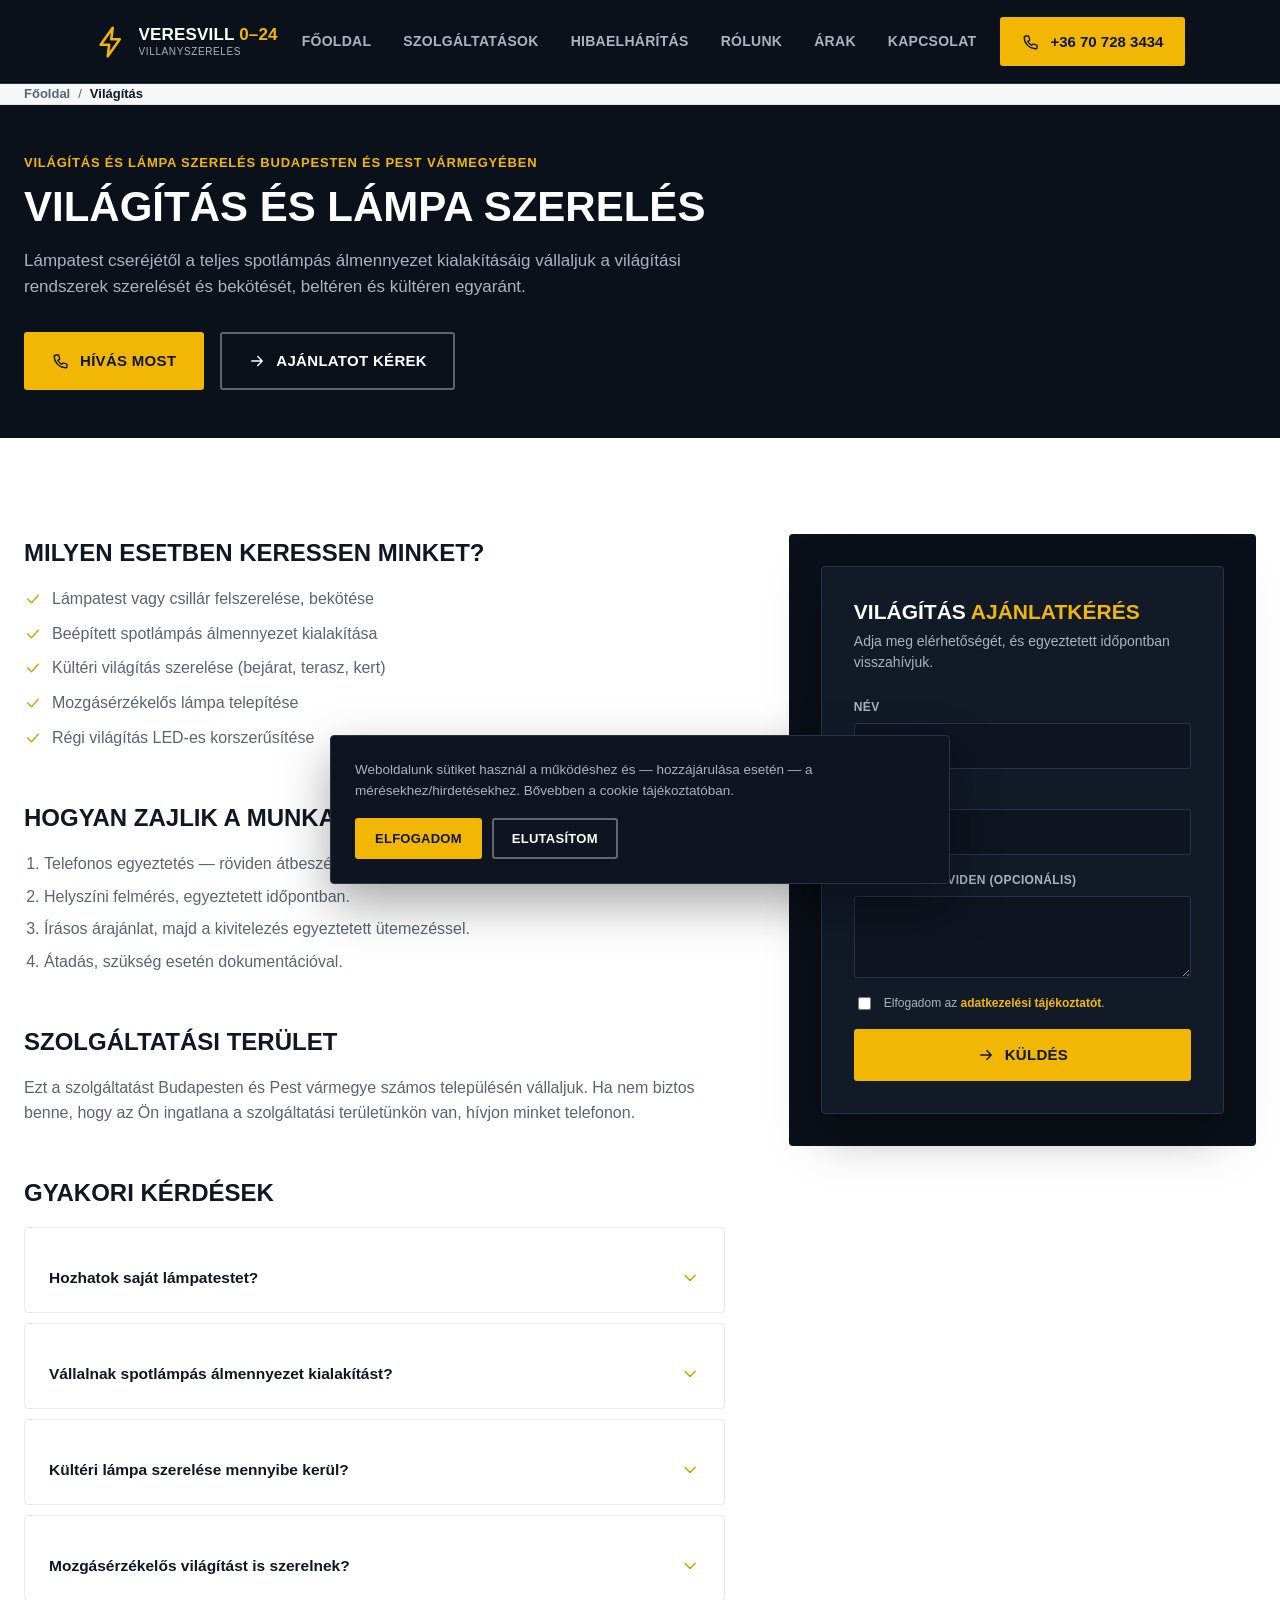
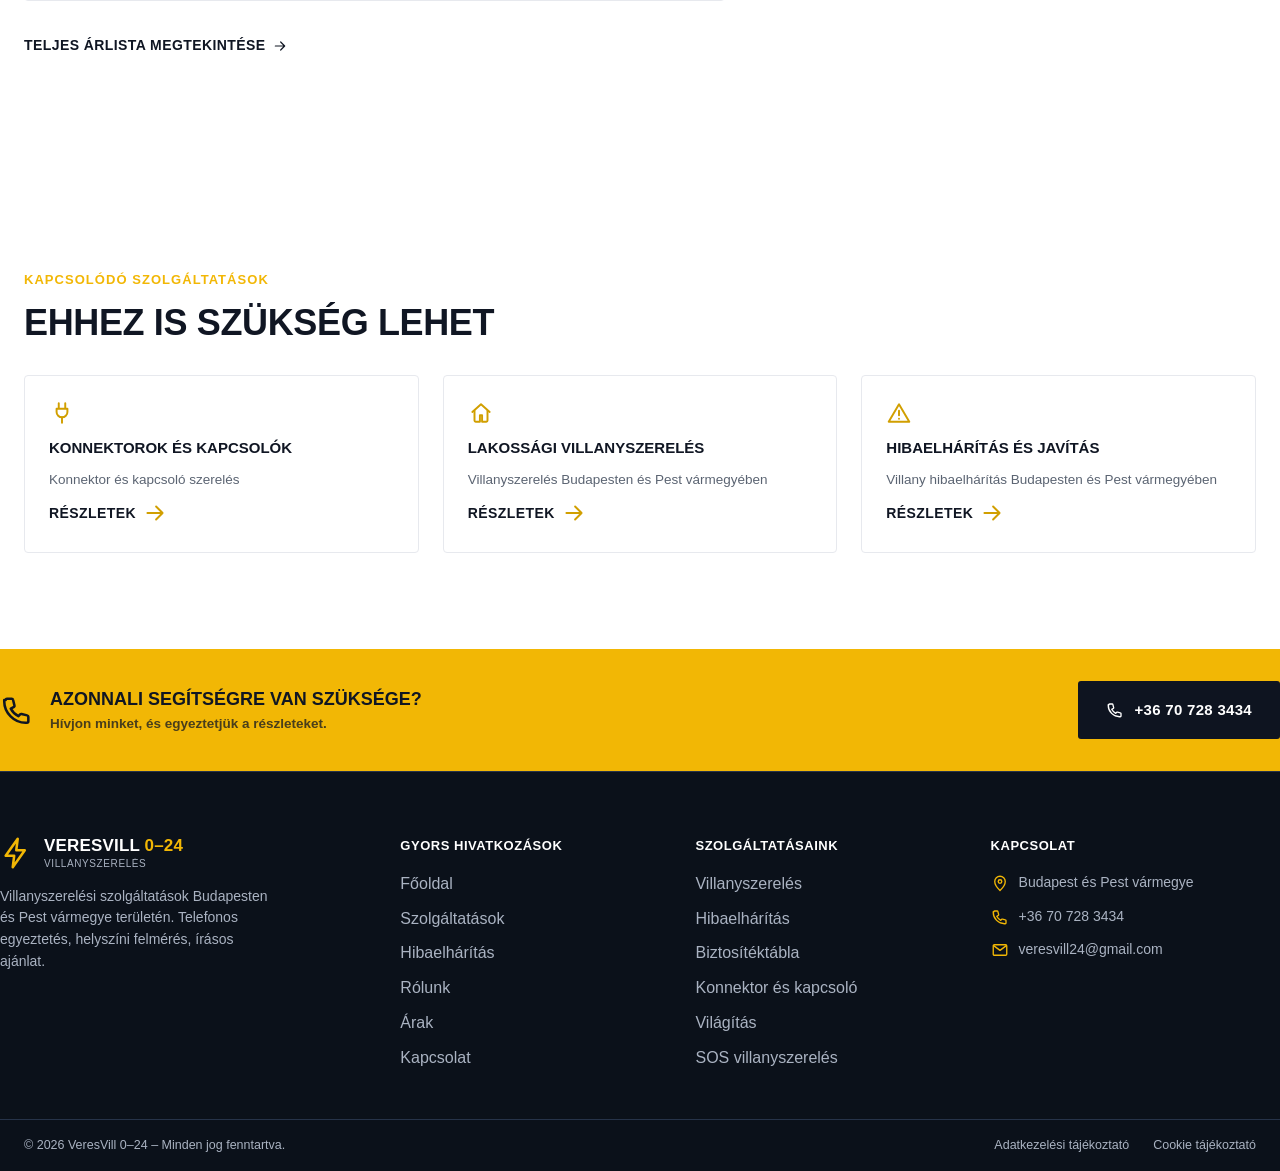
<file: vilagitas/index.html>
<!DOCTYPE html>
<html lang="hu" class="no-js">
<head>
    <meta charset="UTF-8">
    <meta name="viewport" content="width=device-width, initial-scale=1">
    <title>Világítás szerelés Budapest | VeresVill 0–24</title>
    <meta name="description" content="Lámpatest, csillár és spotlámpa felszerelés Budapesten. Kültéri és beltéri világítás szerelése, LED korszerűsítés.">
    <link rel="canonical" href="https://villanyszerelo-ads-landing.vercel.app/vilagitas/">
    <meta name="robots" content="index,follow">
    <meta property="og:type" content="website">
    <meta property="og:title" content="Világítás szerelés Budapest | VeresVill 0–24">
    <meta property="og:description" content="Lámpatest, csillár és spotlámpa felszerelés Budapesten. Kültéri és beltéri világítás szerelése, LED korszerűsítés.">
    <meta property="og:url" content="https://villanyszerelo-ads-landing.vercel.app/vilagitas/">
    <meta property="og:locale" content="hu_HU">
    <meta name="theme-color" content="#0e1420">
    <link rel="icon" href="data:,">
    <link rel="stylesheet" href="/assets/css/styles.css">
    
    <script type="application/ld+json">{
  "@context": "https://schema.org",
  "@type": "BreadcrumbList",
  "itemListElement": [
    {
      "@type": "ListItem",
      "position": 1,
      "name": "Főoldal",
      "item": "https://villanyszerelo-ads-landing.vercel.app/"
    },
    {
      "@type": "ListItem",
      "position": 2,
      "name": "Világítás",
      "item": "https://villanyszerelo-ads-landing.vercel.app/vilagitas/"
    }
  ]
}</script>
    <script type="application/ld+json">{
  "@context": "https://schema.org",
  "@type": "Service",
  "serviceType": "Világítás",
  "provider": {
    "@type": "Electrician",
    "name": "VeresVill 0–24"
  },
  "areaServed": [
    "Budapest",
    "Pest vármegye"
  ],
  "description": "Lámpatest, csillár és spotlámpa felszerelés Budapesten. Kültéri és beltéri világítás szerelése, LED korszerűsítés."
}</script>
    <script type="application/ld+json">{
  "@context": "https://schema.org",
  "@type": "FAQPage",
  "mainEntity": [
    {
      "@type": "Question",
      "name": "Hozhatok saját lámpatestet?",
      "acceptedAnswer": {
        "@type": "Answer",
        "text": "Igen, a saját lámpatest felszerelését és bekötését is vállaljuk."
      }
    },
    {
      "@type": "Question",
      "name": "Vállalnak spotlámpás álmennyezet kialakítást?",
      "acceptedAnswer": {
        "@type": "Answer",
        "text": "Igen, a kapcsolási pontok kialakításától a lámpatestek beszereléséig teljes körűen vállaljuk."
      }
    },
    {
      "@type": "Question",
      "name": "Kültéri lámpa szerelése mennyibe kerül?",
      "acceptedAnswer": {
        "@type": "Answer",
        "text": "A pontos ár a lámpatest típusától és a szerelés összetettségétől függ, erről egyedi ajánlatot adunk."
      }
    },
    {
      "@type": "Question",
      "name": "Mozgásérzékelős világítást is szerelnek?",
      "acceptedAnswer": {
        "@type": "Answer",
        "text": "Igen, mozgásérzékelős és szürkületkapcsolós világítást is telepítünk."
      }
    }
  ]
}</script>
</head>
<body data-page-type="service">
  <a class="skip-link" href="#main">Ugrás a tartalomra</a>
  
  <header class="site-header">
    <div class="container site-header__inner">
      <a class="brand" href="/" aria-label="VeresVill 0–24 - főoldal">
        <svg class="brand__mark" viewBox="0 0 24 24" fill="none" stroke="currentColor" stroke-width="1.8" stroke-linecap="round" stroke-linejoin="round" aria-hidden="true" focusable="false"><path d="M12.5 2 4 14h6l-1 8 8.5-12h-6z" stroke-linejoin="round"/></svg>
        <span class="brand__text">
          <span class="brand__name">VERESVILL<span> 0–24</span></span>
          <span class="brand__sub">Villanyszerelés</span>
        </span>
      </a>
      <nav class="main-nav" aria-label="Fő navigáció">
        <ul class="main-nav__list">
            <li><a href="/">Főoldal</a></li>
            <li><a href="/#szolgaltatasok">Szolgáltatások</a></li>
            <li><a href="/hibaelharitas/">Hibaelhárítás</a></li>
            <li><a href="/rolunk/">Rólunk</a></li>
            <li><a href="/arak/">Árak</a></li>
            <li><a href="/kapcsolat/">Kapcsolat</a></li>
        </ul>
      </nav>
      <div class="header-actions">
        <a class="header-phone" href="tel:+36707283434" data-track="phone_click" data-location="header">
          <svg viewBox="0 0 24 24" fill="none" stroke="currentColor" stroke-width="1.8" stroke-linecap="round" stroke-linejoin="round" aria-hidden="true" focusable="false"><path d="M4 5c0-.6.4-1 1-1h3.2c.5 0 .9.3 1 .8l1 4a1 1 0 0 1-.3 1L7.6 11a13 13 0 0 0 5.4 5.4l1.2-1.3a1 1 0 0 1 1-.3l4 1c.5.1.8.5.8 1V20c0 .6-.4 1-1 1h-1C10 21 3 14 3 6V5z"/></svg>
          <span class="header-phone__text">+36 70 728 3434</span>
        </a>
        <button type="button" class="nav-toggle" data-nav-toggle aria-expanded="false" aria-controls="mobile-nav" aria-label="Menü megnyitása">
          <svg viewBox="0 0 24 24" fill="none" stroke="currentColor" stroke-width="1.8" stroke-linecap="round" stroke-linejoin="round" aria-hidden="true" focusable="false" class="icon-open"><path d="M3 6h18M3 12h18M3 18h18"/></svg>
          <svg viewBox="0 0 24 24" fill="none" stroke="currentColor" stroke-width="1.8" stroke-linecap="round" stroke-linejoin="round" aria-hidden="true" focusable="false" class="icon-close"><path d="m5 5 14 14M19 5 5 19"/></svg>
        </button>
      </div>
    </div>
  </header>
  <nav id="mobile-nav" class="mobile-nav" data-mobile-nav aria-label="Mobil navigáció">
    <ul class="mobile-nav__list">
      <li><a href="/">Főoldal</a></li>
            <li><a href="/#szolgaltatasok">Szolgáltatások</a></li>
            <li><a href="/hibaelharitas/">Hibaelhárítás</a></li>
            <li><a href="/rolunk/">Rólunk</a></li>
            <li><a href="/arak/">Árak</a></li>
            <li><a href="/kapcsolat/">Kapcsolat</a></li>
    </ul>
    <div class="mobile-nav__cta">
      <a class="btn btn--yellow btn--block" href="tel:+36707283434" data-track="phone_click" data-location="mobile_nav"><svg viewBox="0 0 24 24" fill="none" stroke="currentColor" stroke-width="1.8" stroke-linecap="round" stroke-linejoin="round" aria-hidden="true" focusable="false"><path d="M4 5c0-.6.4-1 1-1h3.2c.5 0 .9.3 1 .8l1 4a1 1 0 0 1-.3 1L7.6 11a13 13 0 0 0 5.4 5.4l1.2-1.3a1 1 0 0 1 1-.3l4 1c.5.1.8.5.8 1V20c0 .6-.4 1-1 1h-1C10 21 3 14 3 6V5z"/></svg>+36 70 728 3434</a>
      <a class="btn btn--outline btn--block" href="/kapcsolat/" data-track="cta_click" data-location="mobile_nav" data-button-type="quote">Ajánlatot kérek</a>
    </div>
  </nav>
  <main id="main">
  <div class="breadcrumb">
    <div class="container">
      <ol class="breadcrumb__list">
        <li><a href="/">Főoldal</a></li><li aria-hidden="true">/</li>
        <li aria-current="page">Világítás</li>
      </ol>
    </div>
  </div>
  <section class="page-hero">
    <div class="container">
      <p class="page-hero__eyebrow">VILÁGÍTÁS ÉS LÁMPA SZERELÉS BudapestEN ÉS PEST VÁRMEGYÉBEN</p>
      <h1 class="page-hero__title">Világítás és lámpa szerelés</h1>
      <p class="page-hero__lead">Lámpatest cseréjétől a teljes spotlámpás álmennyezet kialakításáig vállaljuk a világítási rendszerek szerelését és bekötését, beltéren és kültéren egyaránt.</p>
      <div class="page-hero__ctas">
        <a class="btn btn--yellow" href="tel:+36707283434" data-track="phone_click" data-location="service_hero" data-service="vilagitas"><svg viewBox="0 0 24 24" fill="none" stroke="currentColor" stroke-width="1.8" stroke-linecap="round" stroke-linejoin="round" aria-hidden="true" focusable="false"><path d="M4 5c0-.6.4-1 1-1h3.2c.5 0 .9.3 1 .8l1 4a1 1 0 0 1-.3 1L7.6 11a13 13 0 0 0 5.4 5.4l1.2-1.3a1 1 0 0 1 1-.3l4 1c.5.1.8.5.8 1V20c0 .6-.4 1-1 1h-1C10 21 3 14 3 6V5z"/></svg>Hívás most</a>
        <a class="btn btn--outline" href="#ajanlatkeres" data-track="cta_click" data-location="service_hero" data-service="vilagitas" data-button-type="quote"><svg viewBox="0 0 24 24" fill="none" stroke="currentColor" stroke-width="1.8" stroke-linecap="round" stroke-linejoin="round" aria-hidden="true" focusable="false"><path d="M5 12h14M13 6l6 6-6 6"/></svg>Ajánlatot kérek</a>
      </div>
    </div>
  </section>

  <section class="section">
    <div class="container content-grid">
      <div class="prose">
        <h2>Milyen esetben keressen minket?</h2>
        <ul>
          <li><svg viewBox="0 0 24 24" fill="none" stroke="currentColor" stroke-width="1.8" stroke-linecap="round" stroke-linejoin="round" aria-hidden="true" focusable="false"><path d="m5 12 5 5 9-10"/></svg><span>Lámpatest vagy csillár felszerelése, bekötése</span></li>
          <li><svg viewBox="0 0 24 24" fill="none" stroke="currentColor" stroke-width="1.8" stroke-linecap="round" stroke-linejoin="round" aria-hidden="true" focusable="false"><path d="m5 12 5 5 9-10"/></svg><span>Beépített spotlámpás álmennyezet kialakítása</span></li>
          <li><svg viewBox="0 0 24 24" fill="none" stroke="currentColor" stroke-width="1.8" stroke-linecap="round" stroke-linejoin="round" aria-hidden="true" focusable="false"><path d="m5 12 5 5 9-10"/></svg><span>Kültéri világítás szerelése (bejárat, terasz, kert)</span></li>
          <li><svg viewBox="0 0 24 24" fill="none" stroke="currentColor" stroke-width="1.8" stroke-linecap="round" stroke-linejoin="round" aria-hidden="true" focusable="false"><path d="m5 12 5 5 9-10"/></svg><span>Mozgásérzékelős lámpa telepítése</span></li>
          <li><svg viewBox="0 0 24 24" fill="none" stroke="currentColor" stroke-width="1.8" stroke-linecap="round" stroke-linejoin="round" aria-hidden="true" focusable="false"><path d="m5 12 5 5 9-10"/></svg><span>Régi világítás LED-es korszerűsítése</span></li>
        </ul>

        <h2>Hogyan zajlik a munka?</h2>
        <ol>
          <li>Telefonos egyeztetés — röviden átbeszéljük az igényét.</li>
          <li>Helyszíni felmérés, egyeztetett időpontban.</li>
          <li>Írásos árajánlat, majd a kivitelezés egyeztetett ütemezéssel.</li>
          <li>Átadás, szükség esetén dokumentációval.</li>
        </ol>

        <h2>Szolgáltatási terület</h2>
        <p>Ezt a szolgáltatást Budapesten és Pest vármegye számos településén vállaljuk. Ha nem biztos benne, hogy az Ön ingatlana a szolgáltatási területünkön van, hívjon minket telefonon.</p>

        <h2>Gyakori kérdések</h2>
        <div class="faq">
        <div class="faq-item">
          <h3>
            <button type="button" class="faq-item__q" id="vilagitas-q0" aria-expanded="false" aria-controls="vilagitas-a0">
              <span>Hozhatok saját lámpatestet?</span>
              <svg viewBox="0 0 24 24" fill="none" stroke="currentColor" stroke-width="1.8" stroke-linecap="round" stroke-linejoin="round" aria-hidden="true" focusable="false"><path d="m6 9 6 6 6-6"/></svg>
            </button>
          </h3>
          <div class="faq-item__a" id="vilagitas-a0" role="region" aria-labelledby="vilagitas-q0">
            <p>Igen, a saját lámpatest felszerelését és bekötését is vállaljuk.</p>
          </div>
        </div>
        <div class="faq-item">
          <h3>
            <button type="button" class="faq-item__q" id="vilagitas-q1" aria-expanded="false" aria-controls="vilagitas-a1">
              <span>Vállalnak spotlámpás álmennyezet kialakítást?</span>
              <svg viewBox="0 0 24 24" fill="none" stroke="currentColor" stroke-width="1.8" stroke-linecap="round" stroke-linejoin="round" aria-hidden="true" focusable="false"><path d="m6 9 6 6 6-6"/></svg>
            </button>
          </h3>
          <div class="faq-item__a" id="vilagitas-a1" role="region" aria-labelledby="vilagitas-q1">
            <p>Igen, a kapcsolási pontok kialakításától a lámpatestek beszereléséig teljes körűen vállaljuk.</p>
          </div>
        </div>
        <div class="faq-item">
          <h3>
            <button type="button" class="faq-item__q" id="vilagitas-q2" aria-expanded="false" aria-controls="vilagitas-a2">
              <span>Kültéri lámpa szerelése mennyibe kerül?</span>
              <svg viewBox="0 0 24 24" fill="none" stroke="currentColor" stroke-width="1.8" stroke-linecap="round" stroke-linejoin="round" aria-hidden="true" focusable="false"><path d="m6 9 6 6 6-6"/></svg>
            </button>
          </h3>
          <div class="faq-item__a" id="vilagitas-a2" role="region" aria-labelledby="vilagitas-q2">
            <p>A pontos ár a lámpatest típusától és a szerelés összetettségétől függ, erről egyedi ajánlatot adunk.</p>
          </div>
        </div>
        <div class="faq-item">
          <h3>
            <button type="button" class="faq-item__q" id="vilagitas-q3" aria-expanded="false" aria-controls="vilagitas-a3">
              <span>Mozgásérzékelős világítást is szerelnek?</span>
              <svg viewBox="0 0 24 24" fill="none" stroke="currentColor" stroke-width="1.8" stroke-linecap="round" stroke-linejoin="round" aria-hidden="true" focusable="false"><path d="m6 9 6 6 6-6"/></svg>
            </button>
          </h3>
          <div class="faq-item__a" id="vilagitas-a3" role="region" aria-labelledby="vilagitas-q3">
            <p>Igen, mozgásérzékelős és szürkületkapcsolós világítást is telepítünk.</p>
          </div>
        </div>
      </div>

        <p style="margin-top:var(--space-6)"><a class="text-link text-link--dark" href="/arak/">Teljes árlista megtekintése <svg viewBox="0 0 24 24" fill="none" stroke="currentColor" stroke-width="1.8" stroke-linecap="round" stroke-linejoin="round" aria-hidden="true" focusable="false"><path d="M5 12h14M13 6l6 6-6 6"/></svg></a></p>
      </div>
      <aside class="side-cta" id="ajanlatkeres">
        <div class="hero-panel">
      <p class="hero-panel__title">Világítás <span>ajánlatkérés</span></p>
      <p class="hero-panel__desc">Adja meg elérhetőségét, és egyeztetett időpontban visszahívjuk.</p>
      <form class="lead-form" id="vilagitas-form" action="/send-form.php" method="post" data-lead-form novalidate>
        <input type="hidden" name="page_url" value="">
        <div class="form-field">
          <label for="vilagitas-form-name">Név</label>
          <input type="text" id="vilagitas-form-name" name="name" autocomplete="name" maxlength="100" required>
          <span class="form-field__error">Adja meg a nevét.</span>
        </div>
        <div class="form-field">
          <label for="vilagitas-form-phone">Telefonszám</label>
          <input type="tel" id="vilagitas-form-phone" name="phone" inputmode="tel" autocomplete="tel" maxlength="30" required>
          <span class="form-field__error">Adja meg a telefonszámát.</span>
        </div>
        
        <div class="form-field">
          <label for="vilagitas-form-message">Probléma röviden (opcionális)</label>
          <textarea id="vilagitas-form-message" name="message" rows="3" maxlength="2000"></textarea>
        </div>
        <label class="form-consent">
          <input type="checkbox" name="privacy_consent" required>
          <span>Elfogadom az <a href="/adatvedelem/">adatkezelési tájékoztatót</a>.</span>
        </label>
        <div class="form-honeypot" aria-hidden="true">
          <label for="vilagitas-form-website" tabindex="-1">Website</label>
          <input type="text" id="vilagitas-form-website" name="website" tabindex="-1" autocomplete="off">
        </div>
        <div class="form-status" data-form-status role="status" aria-live="polite"></div>
        <button type="submit" class="btn btn--yellow btn--block"><svg viewBox="0 0 24 24" fill="none" stroke="currentColor" stroke-width="1.8" stroke-linecap="round" stroke-linejoin="round" aria-hidden="true" focusable="false"><path d="M5 12h14M13 6l6 6-6 6"/></svg>Küldés</button>
      </form>
    </div>
      </aside>
    </div>
  </section>

  <section class="section" aria-labelledby="related-heading">
    <div class="container">
      <div class="section-head">
        <p class="eyebrow">Kapcsolódó szolgáltatások</p>
        <h2 class="section-title" id="related-heading">Ehhez is szükség lehet</h2>
      </div>
      <div class="related-services__grid">
        <a class="related-card" href="/konnektor-kapcsolo/" data-track="service_click" data-service="konnektor-kapcsolo" data-location="related_services">
          <svg viewBox="0 0 24 24" fill="none" stroke="currentColor" stroke-width="1.8" stroke-linecap="round" stroke-linejoin="round" aria-hidden="true" focusable="false"><path d="M9 3v5M15 3v5M7 8h10v3a5 5 0 0 1-10 0V8z"/><path d="M12 16v5"/></svg>
          <span class="related-card__title">KONNEKTOROK ÉS KAPCSOLÓK</span>
          <span class="related-card__desc">Konnektor és kapcsoló szerelés</span>
          <span class="text-link text-link--dark">Részletek <svg viewBox="0 0 24 24" fill="none" stroke="currentColor" stroke-width="1.8" stroke-linecap="round" stroke-linejoin="round" aria-hidden="true" focusable="false"><path d="M5 12h14M13 6l6 6-6 6"/></svg></span>
        </a>
        <a class="related-card" href="/villanyszereles/" data-track="service_click" data-service="villanyszereles" data-location="related_services">
          <svg viewBox="0 0 24 24" fill="none" stroke="currentColor" stroke-width="1.8" stroke-linecap="round" stroke-linejoin="round" aria-hidden="true" focusable="false"><path d="M4 11 12 4l8 7"/><path d="M6 10v9a1 1 0 0 0 1 1h4v-6h2v6h4a1 1 0 0 0 1-1v-9"/></svg>
          <span class="related-card__title">LAKOSSÁGI VILLANYSZERELÉS</span>
          <span class="related-card__desc">Villanyszerelés Budapesten és Pest vármegyében</span>
          <span class="text-link text-link--dark">Részletek <svg viewBox="0 0 24 24" fill="none" stroke="currentColor" stroke-width="1.8" stroke-linecap="round" stroke-linejoin="round" aria-hidden="true" focusable="false"><path d="M5 12h14M13 6l6 6-6 6"/></svg></span>
        </a>
        <a class="related-card" href="/hibaelharitas/" data-track="service_click" data-service="hibaelharitas" data-location="related_services">
          <svg viewBox="0 0 24 24" fill="none" stroke="currentColor" stroke-width="1.8" stroke-linecap="round" stroke-linejoin="round" aria-hidden="true" focusable="false"><path d="M12 4 2.5 20h19L12 4z" stroke-linejoin="round"/><path d="M12 10v4"/><path d="M12 17.2v.1"/></svg>
          <span class="related-card__title">HIBAELHÁRÍTÁS ÉS JAVÍTÁS</span>
          <span class="related-card__desc">Villany hibaelhárítás Budapesten és Pest vármegyében</span>
          <span class="text-link text-link--dark">Részletek <svg viewBox="0 0 24 24" fill="none" stroke="currentColor" stroke-width="1.8" stroke-linecap="round" stroke-linejoin="round" aria-hidden="true" focusable="false"><path d="M5 12h14M13 6l6 6-6 6"/></svg></span>
        </a>
      </div>
    </div>
  </section>
  <section class="contact-strip">
    <div class="container contact-strip__inner">
      <div class="contact-strip__msg">
        <svg viewBox="0 0 24 24" fill="none" stroke="currentColor" stroke-width="1.8" stroke-linecap="round" stroke-linejoin="round" aria-hidden="true" focusable="false"><path d="M4 5c0-.6.4-1 1-1h3.2c.5 0 .9.3 1 .8l1 4a1 1 0 0 1-.3 1L7.6 11a13 13 0 0 0 5.4 5.4l1.2-1.3a1 1 0 0 1 1-.3l4 1c.5.1.8.5.8 1V20c0 .6-.4 1-1 1h-1C10 21 3 14 3 6V5z"/></svg>
        <div>
          <p class="contact-strip__title">Azonnali segítségre van szüksége?</p>
          <p class="contact-strip__sub">Hívjon minket, és egyeztetjük a részleteket.</p>
        </div>
      </div>
      <a class="btn btn--dark" href="tel:+36707283434" data-track="phone_click" data-location="contact_band">
        <svg viewBox="0 0 24 24" fill="none" stroke="currentColor" stroke-width="1.8" stroke-linecap="round" stroke-linejoin="round" aria-hidden="true" focusable="false"><path d="M4 5c0-.6.4-1 1-1h3.2c.5 0 .9.3 1 .8l1 4a1 1 0 0 1-.3 1L7.6 11a13 13 0 0 0 5.4 5.4l1.2-1.3a1 1 0 0 1 1-.3l4 1c.5.1.8.5.8 1V20c0 .6-.4 1-1 1h-1C10 21 3 14 3 6V5z"/></svg>+36 70 728 3434
      </a>
    </div>
  </section>
  
  </main>
  <footer class="site-footer" data-page-type-holder>
    <div class="container footer-top">
      <div class="footer-grid">
        <div>
          <a class="brand" href="/" aria-label="VeresVill 0–24 - főoldal">
            <svg class="brand__mark" viewBox="0 0 24 24" fill="none" stroke="currentColor" stroke-width="1.8" stroke-linecap="round" stroke-linejoin="round" aria-hidden="true" focusable="false"><path d="M12.5 2 4 14h6l-1 8 8.5-12h-6z" stroke-linejoin="round"/></svg>
            <span class="brand__text">
              <span class="brand__name">VERESVILL<span> 0–24</span></span>
              <span class="brand__sub">Villanyszerelés</span>
            </span>
          </a>
          <p class="footer-brand__desc">Villanyszerelési szolgáltatások Budapesten és Pest vármegye területén. Telefonos egyeztetés, helyszíni felmérés, írásos ajánlat.</p>
        </div>
        <div>
          <p class="footer-heading">Gyors hivatkozások</p>
          <ul class="footer-links">
              <li><a href="/">Főoldal</a></li>
              <li><a href="/#szolgaltatasok">Szolgáltatások</a></li>
              <li><a href="/hibaelharitas/">Hibaelhárítás</a></li>
              <li><a href="/rolunk/">Rólunk</a></li>
              <li><a href="/arak/">Árak</a></li>
              <li><a href="/kapcsolat/">Kapcsolat</a></li>
          </ul>
        </div>
        <div>
          <p class="footer-heading">Szolgáltatásaink</p>
          <ul class="footer-links">
              <li><a href="/villanyszereles/" data-track="service_click" data-service="villanyszereles" data-location="footer">Villanyszerelés</a></li>
              <li><a href="/hibaelharitas/" data-track="service_click" data-service="hibaelharitas" data-location="footer">Hibaelhárítás</a></li>
              <li><a href="/biztositektabla/" data-track="service_click" data-service="biztositektabla" data-location="footer">Biztosítéktábla</a></li>
              <li><a href="/konnektor-kapcsolo/" data-track="service_click" data-service="konnektor-kapcsolo" data-location="footer">Konnektor és kapcsoló</a></li>
              <li><a href="/vilagitas/" data-track="service_click" data-service="vilagitas" data-location="footer">Világítás</a></li>
              <li><a href="/sos-villanyszerelo/" data-track="service_click" data-service="sos-villanyszerelo" data-location="footer">SOS villanyszerelés</a></li>
          </ul>
        </div>
        <div>
          <p class="footer-heading">Kapcsolat</p>
          <ul class="footer-contact">
            <li><svg viewBox="0 0 24 24" fill="none" stroke="currentColor" stroke-width="1.8" stroke-linecap="round" stroke-linejoin="round" aria-hidden="true" focusable="false"><path d="M12 22s7-6.6 7-12a7 7 0 1 0-14 0c0 5.4 7 12 7 12z"/><circle cx="12" cy="10" r="2.4"/></svg><span>Budapest és Pest vármegye</span></li>
            <li><svg viewBox="0 0 24 24" fill="none" stroke="currentColor" stroke-width="1.8" stroke-linecap="round" stroke-linejoin="round" aria-hidden="true" focusable="false"><path d="M4 5c0-.6.4-1 1-1h3.2c.5 0 .9.3 1 .8l1 4a1 1 0 0 1-.3 1L7.6 11a13 13 0 0 0 5.4 5.4l1.2-1.3a1 1 0 0 1 1-.3l4 1c.5.1.8.5.8 1V20c0 .6-.4 1-1 1h-1C10 21 3 14 3 6V5z"/></svg><a href="tel:+36707283434" data-track="phone_click" data-location="footer">+36 70 728 3434</a></li>
            <li><svg viewBox="0 0 24 24" fill="none" stroke="currentColor" stroke-width="1.8" stroke-linecap="round" stroke-linejoin="round" aria-hidden="true" focusable="false"><rect x="3" y="5" width="18" height="14" rx="1.5"/><path d="m4 6.5 8 6 8-6"/></svg><a href="mailto:veresvill24@gmail.com" data-track="email_click" data-location="footer">veresvill24@gmail.com</a></li>
          </ul>
        </div>
      </div>
    </div>
    <div class="footer-bottom">
      <div class="container footer-bottom__inner">
        <p>© <span data-current-year>2026</span> VeresVill 0–24 – Minden jog fenntartva.</p>
        <div class="footer-bottom__links">
          <a href="/adatvedelem/">Adatkezelési tájékoztató</a>
          <a href="/cookie-tajekoztato/">Cookie tájékoztató</a>
        </div>
      </div>
    </div>
  </footer>
  <div class="mobile-sticky-bar">
    <a class="mobile-sticky-bar__call" href="tel:+36707283434" data-track="phone_click" data-location="mobile_sticky"><svg viewBox="0 0 24 24" fill="none" stroke="currentColor" stroke-width="1.8" stroke-linecap="round" stroke-linejoin="round" aria-hidden="true" focusable="false"><path d="M4 5c0-.6.4-1 1-1h3.2c.5 0 .9.3 1 .8l1 4a1 1 0 0 1-.3 1L7.6 11a13 13 0 0 0 5.4 5.4l1.2-1.3a1 1 0 0 1 1-.3l4 1c.5.1.8.5.8 1V20c0 .6-.4 1-1 1h-1C10 21 3 14 3 6V5z"/></svg>Hívás</a>
    <a class="mobile-sticky-bar__quote" href="/kapcsolat/" data-track="cta_click" data-location="mobile_sticky" data-button-type="quote"><svg viewBox="0 0 24 24" fill="none" stroke="currentColor" stroke-width="1.8" stroke-linecap="round" stroke-linejoin="round" aria-hidden="true" focusable="false"><path d="m4 4 16 8-16 8 3-8z"/></svg>Ajánlatkérés</a>
  </div>
  <div class="consent-banner" data-consent-banner role="dialog" aria-label="Süti beállítások">
    <p>Weboldalunk sütiket használ a működéshez és — hozzájárulása esetén — a mérésekhez/hirdetésekhez. Bővebben a <a href="/cookie-tajekoztato/">cookie tájékoztatóban</a>.</p>
    <div class="consent-banner__actions">
      <button type="button" class="btn btn--yellow btn--sm" data-consent-accept>Elfogadom</button>
      <button type="button" class="btn btn--outline btn--sm" data-consent-decline>Elutasítom</button>
    </div>
  </div>
  <script src="/assets/js/business-data.js"></script>
  <script src="/assets/js/tracking.js"></script>
  <script src="/assets/js/app.js"></script>
  <script>var y=document.querySelector('[data-current-year]');if(y)y.textContent=new Date().getFullYear();</script>
</body>
</html>
</file>
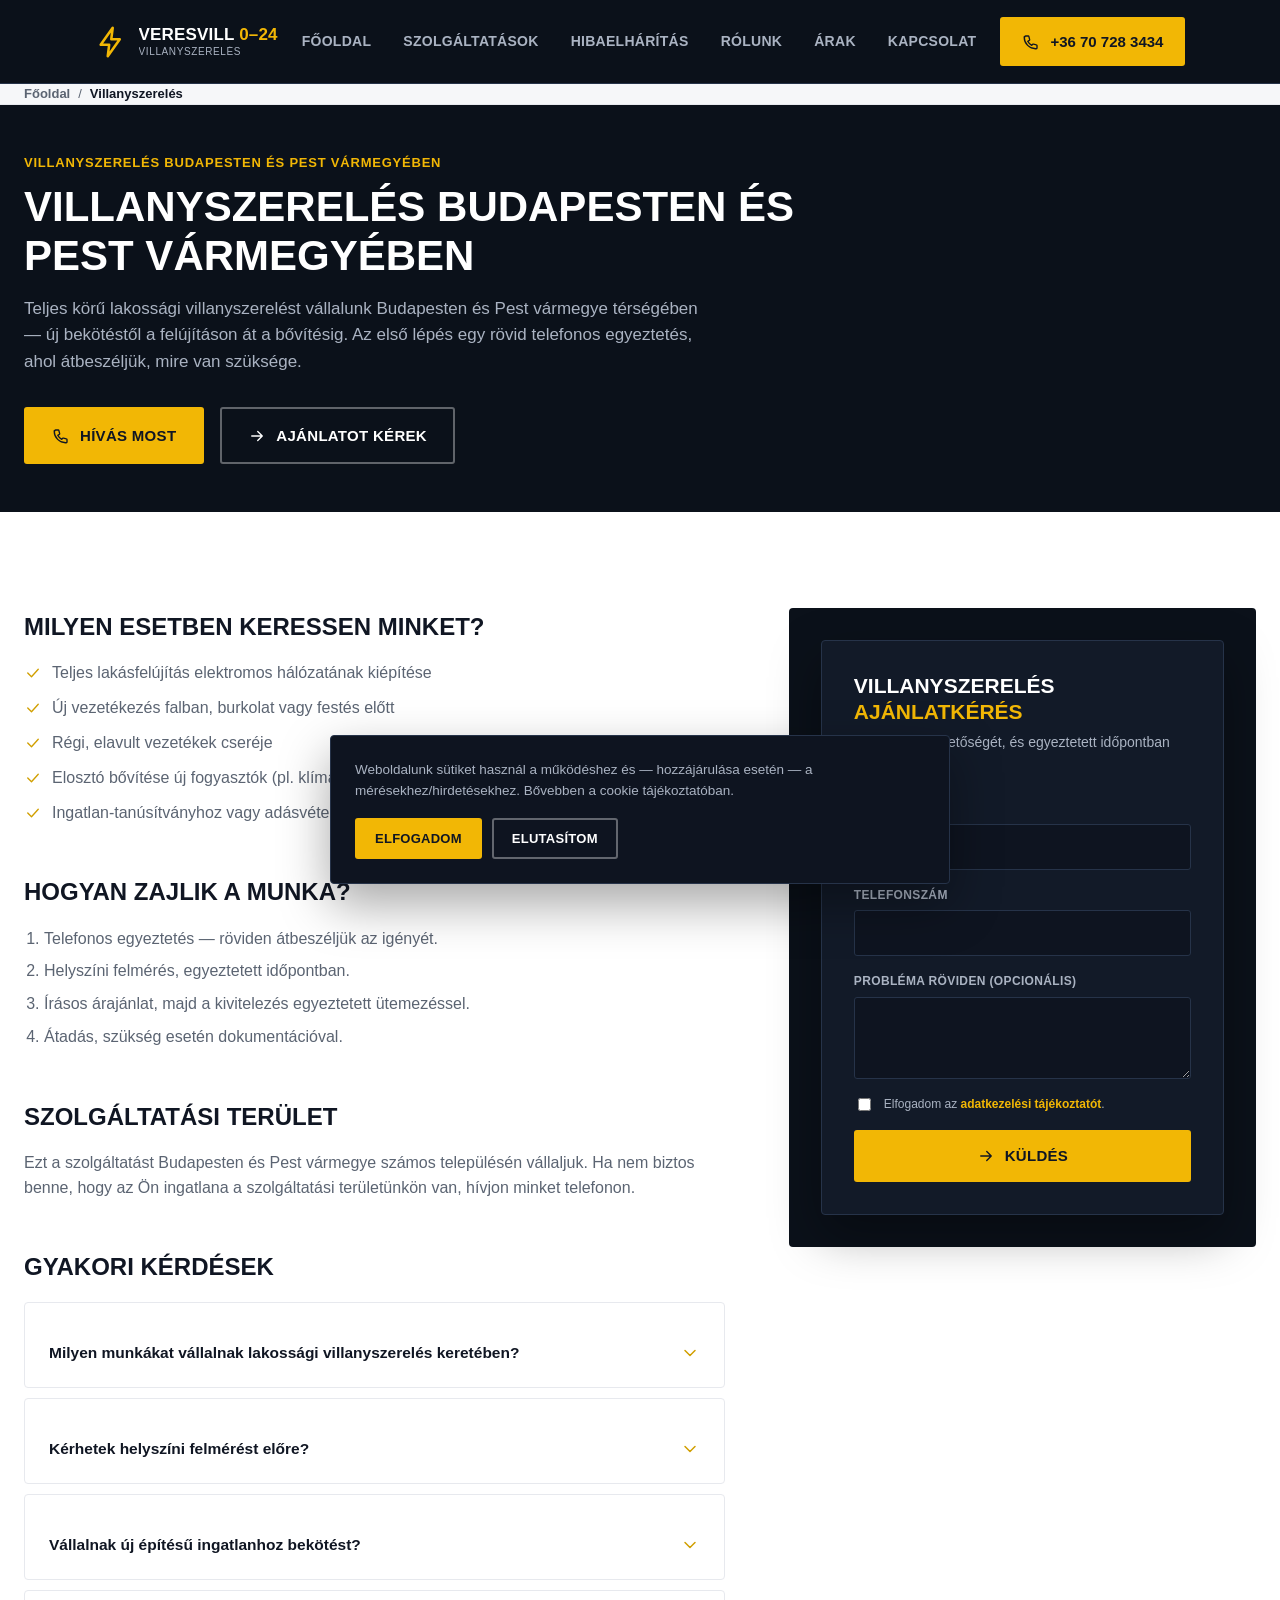
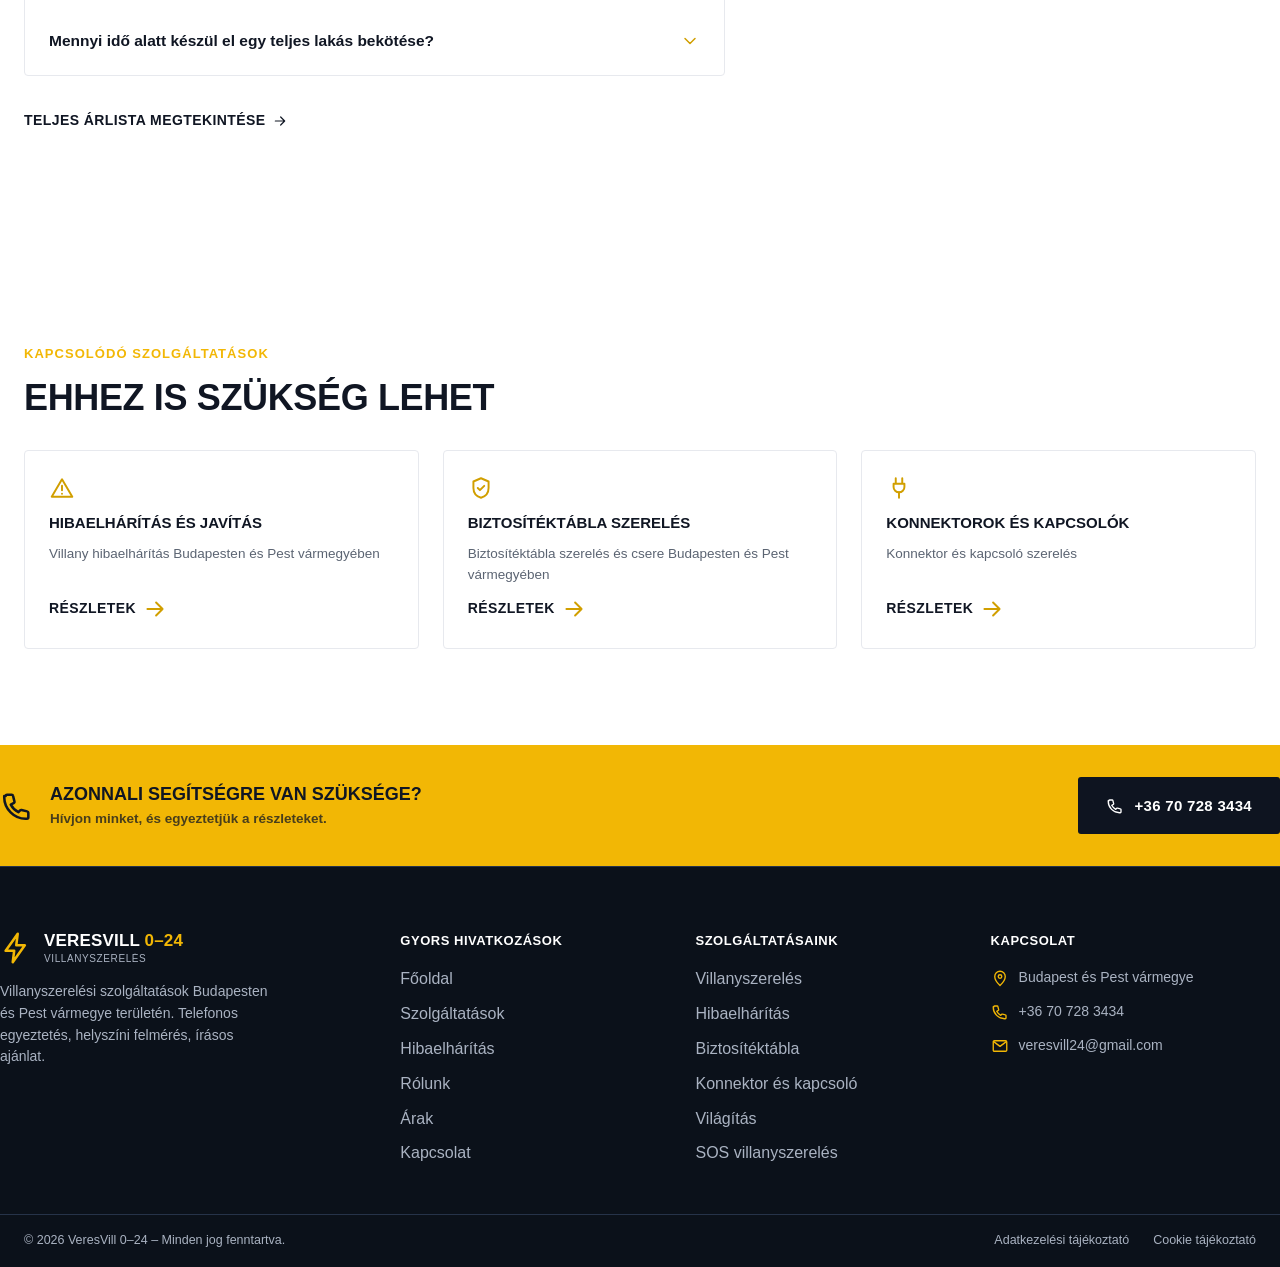
<file: villanyszereles/index.html>
<!DOCTYPE html>
<html lang="hu" class="no-js">
<head>
    <meta charset="UTF-8">
    <meta name="viewport" content="width=device-width, initial-scale=1">
    <title>Villanyszerelés Budapest és Pest vármegye | VeresVill 0–24</title>
    <meta name="description" content="Lakossági villanyszerelés Budapest és Pest vármegye területén: új bekötés, felújítás, bővítés. Hívjon telefonos egyeztetésért.">
    <link rel="canonical" href="https://villanyszerelo-ads-landing.vercel.app/villanyszereles/">
    <meta name="robots" content="index,follow">
    <meta property="og:type" content="website">
    <meta property="og:title" content="Villanyszerelés Budapest és Pest vármegye | VeresVill 0–24">
    <meta property="og:description" content="Lakossági villanyszerelés Budapest és Pest vármegye területén: új bekötés, felújítás, bővítés. Hívjon telefonos egyeztetésért.">
    <meta property="og:url" content="https://villanyszerelo-ads-landing.vercel.app/villanyszereles/">
    <meta property="og:locale" content="hu_HU">
    <meta name="theme-color" content="#0e1420">
    <link rel="icon" href="data:,">
    <link rel="stylesheet" href="/assets/css/styles.css">
    
    <script type="application/ld+json">{
  "@context": "https://schema.org",
  "@type": "BreadcrumbList",
  "itemListElement": [
    {
      "@type": "ListItem",
      "position": 1,
      "name": "Főoldal",
      "item": "https://villanyszerelo-ads-landing.vercel.app/"
    },
    {
      "@type": "ListItem",
      "position": 2,
      "name": "Villanyszerelés",
      "item": "https://villanyszerelo-ads-landing.vercel.app/villanyszereles/"
    }
  ]
}</script>
    <script type="application/ld+json">{
  "@context": "https://schema.org",
  "@type": "Service",
  "serviceType": "Villanyszerelés",
  "provider": {
    "@type": "Electrician",
    "name": "VeresVill 0–24"
  },
  "areaServed": [
    "Budapest",
    "Pest vármegye"
  ],
  "description": "Lakossági villanyszerelés Budapest és Pest vármegye területén: új bekötés, felújítás, bővítés. Hívjon telefonos egyeztetésért."
}</script>
    <script type="application/ld+json">{
  "@context": "https://schema.org",
  "@type": "FAQPage",
  "mainEntity": [
    {
      "@type": "Question",
      "name": "Milyen munkákat vállalnak lakossági villanyszerelés keretében?",
      "acceptedAnswer": {
        "@type": "Answer",
        "text": "Új bekötést, teljes felújítást, bővítést és részleges javításokat egyaránt vállalunk — a pontos tartalmat a helyszíni felmérés után, írásos árajánlatban rögzítjük."
      }
    },
    {
      "@type": "Question",
      "name": "Kérhetek helyszíni felmérést előre?",
      "acceptedAnswer": {
        "@type": "Answer",
        "text": "Igen, a telefonos egyeztetés után egyeztetett időpontban helyszíni felmérést tartunk, ez alapján készül az árajánlat."
      }
    },
    {
      "@type": "Question",
      "name": "Vállalnak új építésű ingatlanhoz bekötést?",
      "acceptedAnswer": {
        "@type": "Answer",
        "text": "Igen, új építésű ingatlanok teljes elektromos kiépítését is vállaljuk, a tervezéstől a kivitelezésig."
      }
    },
    {
      "@type": "Question",
      "name": "Mennyi idő alatt készül el egy teljes lakás bekötése?",
      "acceptedAnswer": {
        "@type": "Answer",
        "text": "Ez a lakás méretétől és a munka jellegétől függ — pontos időtartamot a helyszíni felmérés után tudunk mondani."
      }
    }
  ]
}</script>
</head>
<body data-page-type="service">
  <a class="skip-link" href="#main">Ugrás a tartalomra</a>
  
  <header class="site-header">
    <div class="container site-header__inner">
      <a class="brand" href="/" aria-label="VeresVill 0–24 - főoldal">
        <svg class="brand__mark" viewBox="0 0 24 24" fill="none" stroke="currentColor" stroke-width="1.8" stroke-linecap="round" stroke-linejoin="round" aria-hidden="true" focusable="false"><path d="M12.5 2 4 14h6l-1 8 8.5-12h-6z" stroke-linejoin="round"/></svg>
        <span class="brand__text">
          <span class="brand__name">VERESVILL<span> 0–24</span></span>
          <span class="brand__sub">Villanyszerelés</span>
        </span>
      </a>
      <nav class="main-nav" aria-label="Fő navigáció">
        <ul class="main-nav__list">
            <li><a href="/">Főoldal</a></li>
            <li><a href="/#szolgaltatasok">Szolgáltatások</a></li>
            <li><a href="/hibaelharitas/">Hibaelhárítás</a></li>
            <li><a href="/rolunk/">Rólunk</a></li>
            <li><a href="/arak/">Árak</a></li>
            <li><a href="/kapcsolat/">Kapcsolat</a></li>
        </ul>
      </nav>
      <div class="header-actions">
        <a class="header-phone" href="tel:+36707283434" data-track="phone_click" data-location="header">
          <svg viewBox="0 0 24 24" fill="none" stroke="currentColor" stroke-width="1.8" stroke-linecap="round" stroke-linejoin="round" aria-hidden="true" focusable="false"><path d="M4 5c0-.6.4-1 1-1h3.2c.5 0 .9.3 1 .8l1 4a1 1 0 0 1-.3 1L7.6 11a13 13 0 0 0 5.4 5.4l1.2-1.3a1 1 0 0 1 1-.3l4 1c.5.1.8.5.8 1V20c0 .6-.4 1-1 1h-1C10 21 3 14 3 6V5z"/></svg>
          <span class="header-phone__text">+36 70 728 3434</span>
        </a>
        <button type="button" class="nav-toggle" data-nav-toggle aria-expanded="false" aria-controls="mobile-nav" aria-label="Menü megnyitása">
          <svg viewBox="0 0 24 24" fill="none" stroke="currentColor" stroke-width="1.8" stroke-linecap="round" stroke-linejoin="round" aria-hidden="true" focusable="false" class="icon-open"><path d="M3 6h18M3 12h18M3 18h18"/></svg>
          <svg viewBox="0 0 24 24" fill="none" stroke="currentColor" stroke-width="1.8" stroke-linecap="round" stroke-linejoin="round" aria-hidden="true" focusable="false" class="icon-close"><path d="m5 5 14 14M19 5 5 19"/></svg>
        </button>
      </div>
    </div>
  </header>
  <nav id="mobile-nav" class="mobile-nav" data-mobile-nav aria-label="Mobil navigáció">
    <ul class="mobile-nav__list">
      <li><a href="/">Főoldal</a></li>
            <li><a href="/#szolgaltatasok">Szolgáltatások</a></li>
            <li><a href="/hibaelharitas/">Hibaelhárítás</a></li>
            <li><a href="/rolunk/">Rólunk</a></li>
            <li><a href="/arak/">Árak</a></li>
            <li><a href="/kapcsolat/">Kapcsolat</a></li>
    </ul>
    <div class="mobile-nav__cta">
      <a class="btn btn--yellow btn--block" href="tel:+36707283434" data-track="phone_click" data-location="mobile_nav"><svg viewBox="0 0 24 24" fill="none" stroke="currentColor" stroke-width="1.8" stroke-linecap="round" stroke-linejoin="round" aria-hidden="true" focusable="false"><path d="M4 5c0-.6.4-1 1-1h3.2c.5 0 .9.3 1 .8l1 4a1 1 0 0 1-.3 1L7.6 11a13 13 0 0 0 5.4 5.4l1.2-1.3a1 1 0 0 1 1-.3l4 1c.5.1.8.5.8 1V20c0 .6-.4 1-1 1h-1C10 21 3 14 3 6V5z"/></svg>+36 70 728 3434</a>
      <a class="btn btn--outline btn--block" href="/kapcsolat/" data-track="cta_click" data-location="mobile_nav" data-button-type="quote">Ajánlatot kérek</a>
    </div>
  </nav>
  <main id="main">
  <div class="breadcrumb">
    <div class="container">
      <ol class="breadcrumb__list">
        <li><a href="/">Főoldal</a></li><li aria-hidden="true">/</li>
        <li aria-current="page">Villanyszerelés</li>
      </ol>
    </div>
  </div>
  <section class="page-hero">
    <div class="container">
      <p class="page-hero__eyebrow">VILLANYSZERELÉS BudapestEN ÉS PEST VÁRMEGYÉBEN</p>
      <h1 class="page-hero__title">Villanyszerelés Budapesten és Pest vármegyében</h1>
      <p class="page-hero__lead">Teljes körű lakossági villanyszerelést vállalunk Budapesten és Pest vármegye térségében — új bekötéstől a felújításon át a bővítésig. Az első lépés egy rövid telefonos egyeztetés, ahol átbeszéljük, mire van szüksége.</p>
      <div class="page-hero__ctas">
        <a class="btn btn--yellow" href="tel:+36707283434" data-track="phone_click" data-location="service_hero" data-service="villanyszereles"><svg viewBox="0 0 24 24" fill="none" stroke="currentColor" stroke-width="1.8" stroke-linecap="round" stroke-linejoin="round" aria-hidden="true" focusable="false"><path d="M4 5c0-.6.4-1 1-1h3.2c.5 0 .9.3 1 .8l1 4a1 1 0 0 1-.3 1L7.6 11a13 13 0 0 0 5.4 5.4l1.2-1.3a1 1 0 0 1 1-.3l4 1c.5.1.8.5.8 1V20c0 .6-.4 1-1 1h-1C10 21 3 14 3 6V5z"/></svg>Hívás most</a>
        <a class="btn btn--outline" href="#ajanlatkeres" data-track="cta_click" data-location="service_hero" data-service="villanyszereles" data-button-type="quote"><svg viewBox="0 0 24 24" fill="none" stroke="currentColor" stroke-width="1.8" stroke-linecap="round" stroke-linejoin="round" aria-hidden="true" focusable="false"><path d="M5 12h14M13 6l6 6-6 6"/></svg>Ajánlatot kérek</a>
      </div>
    </div>
  </section>

  <section class="section">
    <div class="container content-grid">
      <div class="prose">
        <h2>Milyen esetben keressen minket?</h2>
        <ul>
          <li><svg viewBox="0 0 24 24" fill="none" stroke="currentColor" stroke-width="1.8" stroke-linecap="round" stroke-linejoin="round" aria-hidden="true" focusable="false"><path d="m5 12 5 5 9-10"/></svg><span>Teljes lakásfelújítás elektromos hálózatának kiépítése</span></li>
          <li><svg viewBox="0 0 24 24" fill="none" stroke="currentColor" stroke-width="1.8" stroke-linecap="round" stroke-linejoin="round" aria-hidden="true" focusable="false"><path d="m5 12 5 5 9-10"/></svg><span>Új vezetékezés falban, burkolat vagy festés előtt</span></li>
          <li><svg viewBox="0 0 24 24" fill="none" stroke="currentColor" stroke-width="1.8" stroke-linecap="round" stroke-linejoin="round" aria-hidden="true" focusable="false"><path d="m5 12 5 5 9-10"/></svg><span>Régi, elavult vezetékek cseréje</span></li>
          <li><svg viewBox="0 0 24 24" fill="none" stroke="currentColor" stroke-width="1.8" stroke-linecap="round" stroke-linejoin="round" aria-hidden="true" focusable="false"><path d="m5 12 5 5 9-10"/></svg><span>Elosztó bővítése új fogyasztók (pl. klíma, indukciós tűzhely) miatt</span></li>
          <li><svg viewBox="0 0 24 24" fill="none" stroke="currentColor" stroke-width="1.8" stroke-linecap="round" stroke-linejoin="round" aria-hidden="true" focusable="false"><path d="m5 12 5 5 9-10"/></svg><span>Ingatlan-tanúsítványhoz vagy adásvételhez szükséges javítások</span></li>
        </ul>

        <h2>Hogyan zajlik a munka?</h2>
        <ol>
          <li>Telefonos egyeztetés — röviden átbeszéljük az igényét.</li>
          <li>Helyszíni felmérés, egyeztetett időpontban.</li>
          <li>Írásos árajánlat, majd a kivitelezés egyeztetett ütemezéssel.</li>
          <li>Átadás, szükség esetén dokumentációval.</li>
        </ol>

        <h2>Szolgáltatási terület</h2>
        <p>Ezt a szolgáltatást Budapesten és Pest vármegye számos településén vállaljuk. Ha nem biztos benne, hogy az Ön ingatlana a szolgáltatási területünkön van, hívjon minket telefonon.</p>

        <h2>Gyakori kérdések</h2>
        <div class="faq">
        <div class="faq-item">
          <h3>
            <button type="button" class="faq-item__q" id="villanyszereles-q0" aria-expanded="false" aria-controls="villanyszereles-a0">
              <span>Milyen munkákat vállalnak lakossági villanyszerelés keretében?</span>
              <svg viewBox="0 0 24 24" fill="none" stroke="currentColor" stroke-width="1.8" stroke-linecap="round" stroke-linejoin="round" aria-hidden="true" focusable="false"><path d="m6 9 6 6 6-6"/></svg>
            </button>
          </h3>
          <div class="faq-item__a" id="villanyszereles-a0" role="region" aria-labelledby="villanyszereles-q0">
            <p>Új bekötést, teljes felújítást, bővítést és részleges javításokat egyaránt vállalunk — a pontos tartalmat a helyszíni felmérés után, írásos árajánlatban rögzítjük.</p>
          </div>
        </div>
        <div class="faq-item">
          <h3>
            <button type="button" class="faq-item__q" id="villanyszereles-q1" aria-expanded="false" aria-controls="villanyszereles-a1">
              <span>Kérhetek helyszíni felmérést előre?</span>
              <svg viewBox="0 0 24 24" fill="none" stroke="currentColor" stroke-width="1.8" stroke-linecap="round" stroke-linejoin="round" aria-hidden="true" focusable="false"><path d="m6 9 6 6 6-6"/></svg>
            </button>
          </h3>
          <div class="faq-item__a" id="villanyszereles-a1" role="region" aria-labelledby="villanyszereles-q1">
            <p>Igen, a telefonos egyeztetés után egyeztetett időpontban helyszíni felmérést tartunk, ez alapján készül az árajánlat.</p>
          </div>
        </div>
        <div class="faq-item">
          <h3>
            <button type="button" class="faq-item__q" id="villanyszereles-q2" aria-expanded="false" aria-controls="villanyszereles-a2">
              <span>Vállalnak új építésű ingatlanhoz bekötést?</span>
              <svg viewBox="0 0 24 24" fill="none" stroke="currentColor" stroke-width="1.8" stroke-linecap="round" stroke-linejoin="round" aria-hidden="true" focusable="false"><path d="m6 9 6 6 6-6"/></svg>
            </button>
          </h3>
          <div class="faq-item__a" id="villanyszereles-a2" role="region" aria-labelledby="villanyszereles-q2">
            <p>Igen, új építésű ingatlanok teljes elektromos kiépítését is vállaljuk, a tervezéstől a kivitelezésig.</p>
          </div>
        </div>
        <div class="faq-item">
          <h3>
            <button type="button" class="faq-item__q" id="villanyszereles-q3" aria-expanded="false" aria-controls="villanyszereles-a3">
              <span>Mennyi idő alatt készül el egy teljes lakás bekötése?</span>
              <svg viewBox="0 0 24 24" fill="none" stroke="currentColor" stroke-width="1.8" stroke-linecap="round" stroke-linejoin="round" aria-hidden="true" focusable="false"><path d="m6 9 6 6 6-6"/></svg>
            </button>
          </h3>
          <div class="faq-item__a" id="villanyszereles-a3" role="region" aria-labelledby="villanyszereles-q3">
            <p>Ez a lakás méretétől és a munka jellegétől függ — pontos időtartamot a helyszíni felmérés után tudunk mondani.</p>
          </div>
        </div>
      </div>

        <p style="margin-top:var(--space-6)"><a class="text-link text-link--dark" href="/arak/">Teljes árlista megtekintése <svg viewBox="0 0 24 24" fill="none" stroke="currentColor" stroke-width="1.8" stroke-linecap="round" stroke-linejoin="round" aria-hidden="true" focusable="false"><path d="M5 12h14M13 6l6 6-6 6"/></svg></a></p>
      </div>
      <aside class="side-cta" id="ajanlatkeres">
        <div class="hero-panel">
      <p class="hero-panel__title">Villanyszerelés <span>ajánlatkérés</span></p>
      <p class="hero-panel__desc">Adja meg elérhetőségét, és egyeztetett időpontban visszahívjuk.</p>
      <form class="lead-form" id="villanyszereles-form" action="/send-form.php" method="post" data-lead-form novalidate>
        <input type="hidden" name="page_url" value="">
        <div class="form-field">
          <label for="villanyszereles-form-name">Név</label>
          <input type="text" id="villanyszereles-form-name" name="name" autocomplete="name" maxlength="100" required>
          <span class="form-field__error">Adja meg a nevét.</span>
        </div>
        <div class="form-field">
          <label for="villanyszereles-form-phone">Telefonszám</label>
          <input type="tel" id="villanyszereles-form-phone" name="phone" inputmode="tel" autocomplete="tel" maxlength="30" required>
          <span class="form-field__error">Adja meg a telefonszámát.</span>
        </div>
        
        <div class="form-field">
          <label for="villanyszereles-form-message">Probléma röviden (opcionális)</label>
          <textarea id="villanyszereles-form-message" name="message" rows="3" maxlength="2000"></textarea>
        </div>
        <label class="form-consent">
          <input type="checkbox" name="privacy_consent" required>
          <span>Elfogadom az <a href="/adatvedelem/">adatkezelési tájékoztatót</a>.</span>
        </label>
        <div class="form-honeypot" aria-hidden="true">
          <label for="villanyszereles-form-website" tabindex="-1">Website</label>
          <input type="text" id="villanyszereles-form-website" name="website" tabindex="-1" autocomplete="off">
        </div>
        <div class="form-status" data-form-status role="status" aria-live="polite"></div>
        <button type="submit" class="btn btn--yellow btn--block"><svg viewBox="0 0 24 24" fill="none" stroke="currentColor" stroke-width="1.8" stroke-linecap="round" stroke-linejoin="round" aria-hidden="true" focusable="false"><path d="M5 12h14M13 6l6 6-6 6"/></svg>Küldés</button>
      </form>
    </div>
      </aside>
    </div>
  </section>

  <section class="section" aria-labelledby="related-heading">
    <div class="container">
      <div class="section-head">
        <p class="eyebrow">Kapcsolódó szolgáltatások</p>
        <h2 class="section-title" id="related-heading">Ehhez is szükség lehet</h2>
      </div>
      <div class="related-services__grid">
        <a class="related-card" href="/hibaelharitas/" data-track="service_click" data-service="hibaelharitas" data-location="related_services">
          <svg viewBox="0 0 24 24" fill="none" stroke="currentColor" stroke-width="1.8" stroke-linecap="round" stroke-linejoin="round" aria-hidden="true" focusable="false"><path d="M12 4 2.5 20h19L12 4z" stroke-linejoin="round"/><path d="M12 10v4"/><path d="M12 17.2v.1"/></svg>
          <span class="related-card__title">HIBAELHÁRÍTÁS ÉS JAVÍTÁS</span>
          <span class="related-card__desc">Villany hibaelhárítás Budapesten és Pest vármegyében</span>
          <span class="text-link text-link--dark">Részletek <svg viewBox="0 0 24 24" fill="none" stroke="currentColor" stroke-width="1.8" stroke-linecap="round" stroke-linejoin="round" aria-hidden="true" focusable="false"><path d="M5 12h14M13 6l6 6-6 6"/></svg></span>
        </a>
        <a class="related-card" href="/biztositektabla/" data-track="service_click" data-service="biztositektabla" data-location="related_services">
          <svg viewBox="0 0 24 24" fill="none" stroke="currentColor" stroke-width="1.8" stroke-linecap="round" stroke-linejoin="round" aria-hidden="true" focusable="false"><path d="M12 3l7 3v6c0 4.6-3 7.8-7 9-4-1.2-7-4.4-7-9V6z"/><path d="m9 12 2 2 4-4"/></svg>
          <span class="related-card__title">BIZTOSÍTÉKTÁBLA SZERELÉS</span>
          <span class="related-card__desc">Biztosítéktábla szerelés és csere Budapesten és Pest vármegyében</span>
          <span class="text-link text-link--dark">Részletek <svg viewBox="0 0 24 24" fill="none" stroke="currentColor" stroke-width="1.8" stroke-linecap="round" stroke-linejoin="round" aria-hidden="true" focusable="false"><path d="M5 12h14M13 6l6 6-6 6"/></svg></span>
        </a>
        <a class="related-card" href="/konnektor-kapcsolo/" data-track="service_click" data-service="konnektor-kapcsolo" data-location="related_services">
          <svg viewBox="0 0 24 24" fill="none" stroke="currentColor" stroke-width="1.8" stroke-linecap="round" stroke-linejoin="round" aria-hidden="true" focusable="false"><path d="M9 3v5M15 3v5M7 8h10v3a5 5 0 0 1-10 0V8z"/><path d="M12 16v5"/></svg>
          <span class="related-card__title">KONNEKTOROK ÉS KAPCSOLÓK</span>
          <span class="related-card__desc">Konnektor és kapcsoló szerelés</span>
          <span class="text-link text-link--dark">Részletek <svg viewBox="0 0 24 24" fill="none" stroke="currentColor" stroke-width="1.8" stroke-linecap="round" stroke-linejoin="round" aria-hidden="true" focusable="false"><path d="M5 12h14M13 6l6 6-6 6"/></svg></span>
        </a>
      </div>
    </div>
  </section>
  <section class="contact-strip">
    <div class="container contact-strip__inner">
      <div class="contact-strip__msg">
        <svg viewBox="0 0 24 24" fill="none" stroke="currentColor" stroke-width="1.8" stroke-linecap="round" stroke-linejoin="round" aria-hidden="true" focusable="false"><path d="M4 5c0-.6.4-1 1-1h3.2c.5 0 .9.3 1 .8l1 4a1 1 0 0 1-.3 1L7.6 11a13 13 0 0 0 5.4 5.4l1.2-1.3a1 1 0 0 1 1-.3l4 1c.5.1.8.5.8 1V20c0 .6-.4 1-1 1h-1C10 21 3 14 3 6V5z"/></svg>
        <div>
          <p class="contact-strip__title">Azonnali segítségre van szüksége?</p>
          <p class="contact-strip__sub">Hívjon minket, és egyeztetjük a részleteket.</p>
        </div>
      </div>
      <a class="btn btn--dark" href="tel:+36707283434" data-track="phone_click" data-location="contact_band">
        <svg viewBox="0 0 24 24" fill="none" stroke="currentColor" stroke-width="1.8" stroke-linecap="round" stroke-linejoin="round" aria-hidden="true" focusable="false"><path d="M4 5c0-.6.4-1 1-1h3.2c.5 0 .9.3 1 .8l1 4a1 1 0 0 1-.3 1L7.6 11a13 13 0 0 0 5.4 5.4l1.2-1.3a1 1 0 0 1 1-.3l4 1c.5.1.8.5.8 1V20c0 .6-.4 1-1 1h-1C10 21 3 14 3 6V5z"/></svg>+36 70 728 3434
      </a>
    </div>
  </section>
  
  </main>
  <footer class="site-footer" data-page-type-holder>
    <div class="container footer-top">
      <div class="footer-grid">
        <div>
          <a class="brand" href="/" aria-label="VeresVill 0–24 - főoldal">
            <svg class="brand__mark" viewBox="0 0 24 24" fill="none" stroke="currentColor" stroke-width="1.8" stroke-linecap="round" stroke-linejoin="round" aria-hidden="true" focusable="false"><path d="M12.5 2 4 14h6l-1 8 8.5-12h-6z" stroke-linejoin="round"/></svg>
            <span class="brand__text">
              <span class="brand__name">VERESVILL<span> 0–24</span></span>
              <span class="brand__sub">Villanyszerelés</span>
            </span>
          </a>
          <p class="footer-brand__desc">Villanyszerelési szolgáltatások Budapesten és Pest vármegye területén. Telefonos egyeztetés, helyszíni felmérés, írásos ajánlat.</p>
        </div>
        <div>
          <p class="footer-heading">Gyors hivatkozások</p>
          <ul class="footer-links">
              <li><a href="/">Főoldal</a></li>
              <li><a href="/#szolgaltatasok">Szolgáltatások</a></li>
              <li><a href="/hibaelharitas/">Hibaelhárítás</a></li>
              <li><a href="/rolunk/">Rólunk</a></li>
              <li><a href="/arak/">Árak</a></li>
              <li><a href="/kapcsolat/">Kapcsolat</a></li>
          </ul>
        </div>
        <div>
          <p class="footer-heading">Szolgáltatásaink</p>
          <ul class="footer-links">
              <li><a href="/villanyszereles/" data-track="service_click" data-service="villanyszereles" data-location="footer">Villanyszerelés</a></li>
              <li><a href="/hibaelharitas/" data-track="service_click" data-service="hibaelharitas" data-location="footer">Hibaelhárítás</a></li>
              <li><a href="/biztositektabla/" data-track="service_click" data-service="biztositektabla" data-location="footer">Biztosítéktábla</a></li>
              <li><a href="/konnektor-kapcsolo/" data-track="service_click" data-service="konnektor-kapcsolo" data-location="footer">Konnektor és kapcsoló</a></li>
              <li><a href="/vilagitas/" data-track="service_click" data-service="vilagitas" data-location="footer">Világítás</a></li>
              <li><a href="/sos-villanyszerelo/" data-track="service_click" data-service="sos-villanyszerelo" data-location="footer">SOS villanyszerelés</a></li>
          </ul>
        </div>
        <div>
          <p class="footer-heading">Kapcsolat</p>
          <ul class="footer-contact">
            <li><svg viewBox="0 0 24 24" fill="none" stroke="currentColor" stroke-width="1.8" stroke-linecap="round" stroke-linejoin="round" aria-hidden="true" focusable="false"><path d="M12 22s7-6.6 7-12a7 7 0 1 0-14 0c0 5.4 7 12 7 12z"/><circle cx="12" cy="10" r="2.4"/></svg><span>Budapest és Pest vármegye</span></li>
            <li><svg viewBox="0 0 24 24" fill="none" stroke="currentColor" stroke-width="1.8" stroke-linecap="round" stroke-linejoin="round" aria-hidden="true" focusable="false"><path d="M4 5c0-.6.4-1 1-1h3.2c.5 0 .9.3 1 .8l1 4a1 1 0 0 1-.3 1L7.6 11a13 13 0 0 0 5.4 5.4l1.2-1.3a1 1 0 0 1 1-.3l4 1c.5.1.8.5.8 1V20c0 .6-.4 1-1 1h-1C10 21 3 14 3 6V5z"/></svg><a href="tel:+36707283434" data-track="phone_click" data-location="footer">+36 70 728 3434</a></li>
            <li><svg viewBox="0 0 24 24" fill="none" stroke="currentColor" stroke-width="1.8" stroke-linecap="round" stroke-linejoin="round" aria-hidden="true" focusable="false"><rect x="3" y="5" width="18" height="14" rx="1.5"/><path d="m4 6.5 8 6 8-6"/></svg><a href="mailto:veresvill24@gmail.com" data-track="email_click" data-location="footer">veresvill24@gmail.com</a></li>
          </ul>
        </div>
      </div>
    </div>
    <div class="footer-bottom">
      <div class="container footer-bottom__inner">
        <p>© <span data-current-year>2026</span> VeresVill 0–24 – Minden jog fenntartva.</p>
        <div class="footer-bottom__links">
          <a href="/adatvedelem/">Adatkezelési tájékoztató</a>
          <a href="/cookie-tajekoztato/">Cookie tájékoztató</a>
        </div>
      </div>
    </div>
  </footer>
  <div class="mobile-sticky-bar">
    <a class="mobile-sticky-bar__call" href="tel:+36707283434" data-track="phone_click" data-location="mobile_sticky"><svg viewBox="0 0 24 24" fill="none" stroke="currentColor" stroke-width="1.8" stroke-linecap="round" stroke-linejoin="round" aria-hidden="true" focusable="false"><path d="M4 5c0-.6.4-1 1-1h3.2c.5 0 .9.3 1 .8l1 4a1 1 0 0 1-.3 1L7.6 11a13 13 0 0 0 5.4 5.4l1.2-1.3a1 1 0 0 1 1-.3l4 1c.5.1.8.5.8 1V20c0 .6-.4 1-1 1h-1C10 21 3 14 3 6V5z"/></svg>Hívás</a>
    <a class="mobile-sticky-bar__quote" href="/kapcsolat/" data-track="cta_click" data-location="mobile_sticky" data-button-type="quote"><svg viewBox="0 0 24 24" fill="none" stroke="currentColor" stroke-width="1.8" stroke-linecap="round" stroke-linejoin="round" aria-hidden="true" focusable="false"><path d="m4 4 16 8-16 8 3-8z"/></svg>Ajánlatkérés</a>
  </div>
  <div class="consent-banner" data-consent-banner role="dialog" aria-label="Süti beállítások">
    <p>Weboldalunk sütiket használ a működéshez és — hozzájárulása esetén — a mérésekhez/hirdetésekhez. Bővebben a <a href="/cookie-tajekoztato/">cookie tájékoztatóban</a>.</p>
    <div class="consent-banner__actions">
      <button type="button" class="btn btn--yellow btn--sm" data-consent-accept>Elfogadom</button>
      <button type="button" class="btn btn--outline btn--sm" data-consent-decline>Elutasítom</button>
    </div>
  </div>
  <script src="/assets/js/business-data.js"></script>
  <script src="/assets/js/tracking.js"></script>
  <script src="/assets/js/app.js"></script>
  <script>var y=document.querySelector('[data-current-year]');if(y)y.textContent=new Date().getFullYear();</script>
</body>
</html>
</file>
<file: assets/css/styles.css>
/* =========================================================
   VILLANYSZERELŐ — GOOGLE ADS LANDING SITE
   Design tokens
   ========================================================= */
:root {
  --navy-950: #0b111a;
  --navy-900: #0e1420;
  --navy-850: #121a28;
  --navy-800: #16202f;
  --navy-700: #1c2739;
  --navy-border: #263349;
  --yellow-500: #f2b705;
  --yellow-400: #f7c928;
  --yellow-600: #d19f00;
  --white: #ffffff;
  --off-white: #f6f7f9;
  --ink: #101623;
  --text-muted-dark: #aab3c2;
  --text-muted-light: #5b6472;
  --success: #2f9e44;
  --error: #d64545;

  --font-base: -apple-system, BlinkMacSystemFont, "Segoe UI", Roboto, Helvetica, Arial, sans-serif;

  --container-max: 1280px;
  --radius-sm: 3px;
  --radius-md: 4px;
  --shadow-panel: 0 20px 50px rgba(0, 0, 0, 0.35);

  --space-1: 4px;
  --space-2: 8px;
  --space-3: 12px;
  --space-4: 16px;
  --space-5: 24px;
  --space-6: 32px;
  --space-7: 48px;
  --space-8: 64px;
  --space-9: 96px;
}

/* =========================================================
   Reset
   ========================================================= */
*, *::before, *::after { box-sizing: border-box; }
html { scroll-behavior: smooth; }
html, body { max-width: 100%; }
body {
  margin: 0;
  font-family: var(--font-base);
  color: var(--ink);
  background: var(--white);
  line-height: 1.55;
  -webkit-font-smoothing: antialiased;
}
/* Long unbroken tokens (bracket placeholders like [WARRANTY_TEXT], long
   uppercase HU compound words) must break rather than force layout/
   viewport overflow. Scoped to prose/heading/label text only — NOT applied
   body-wide, because on flex/inline-flex containers (buttons, nav links)
   `overflow-wrap: anywhere` also shrinks the browser's automatic min-content
   sizing, causing short fixed labels to wrap awkwardly even with room to
   spare. Buttons/links are short, known-safe strings and stay unaffected. */
h1, h2, h3, h4,
p, li,
.eyebrow,
.hero__lead,
.page-hero__lead,
.section-subtitle,
.testimonial-card__quote,
.hero-panel__title,
.hero-panel__desc,
.side-cta__desc,
.footer-brand__desc,
.footer-contact li,
.brand__sub {
  overflow-wrap: anywhere;
}
img { max-width: 100%; display: block; }
a { color: inherit; text-decoration: none; }
button { font-family: inherit; cursor: pointer; }
ul, ol.breadcrumb__list { margin: 0; padding: 0; list-style: none; }
h1, h2, h3, h4, p { margin: 0; }
input, textarea, select { font-family: inherit; font-size: 16px; }

:focus-visible {
  outline: 3px solid var(--yellow-500);
  outline-offset: 2px;
}

.container {
  max-width: var(--container-max);
  margin: 0 auto;
  padding: 0 var(--space-5);
}
@media (max-width: 640px) {
  .container { padding: 0 var(--space-4); }
}

.visually-hidden {
  position: absolute;
  width: 1px; height: 1px;
  padding: 0; margin: -1px;
  overflow: hidden;
  clip: rect(0,0,0,0);
  white-space: nowrap;
  border: 0;
}

.skip-link {
  position: absolute;
  left: 8px; top: -60px;
  background: var(--yellow-500);
  color: var(--ink);
  padding: 10px 16px;
  font-weight: 700;
  border-radius: var(--radius-sm);
  z-index: 1000;
  transition: top .15s ease;
}
.skip-link:focus { top: 8px; }

/* =========================================================
   Typography helpers
   ========================================================= */
.eyebrow {
  display: inline-block;
  font-size: 13px;
  font-weight: 800;
  letter-spacing: 0.08em;
  text-transform: uppercase;
  color: var(--yellow-500);
  margin-bottom: var(--space-3);
}
.section-title {
  font-size: clamp(26px, 3vw, 36px);
  font-weight: 800;
  letter-spacing: -0.01em;
  color: var(--ink);
  text-transform: uppercase;
  line-height: 1.15;
}
.section-title--light { color: var(--white); }
.section-subtitle {
  color: var(--text-muted-light);
  font-size: 17px;
  max-width: 640px;
}
.section-subtitle--light { color: var(--text-muted-dark); }
.section-head { margin-bottom: var(--space-6); }
.section-head--center { text-align: center; margin-left: auto; margin-right: auto; }

/* =========================================================
   Buttons
   ========================================================= */
.btn {
  display: inline-flex;
  align-items: center;
  gap: 10px;
  padding: 15px 26px;
  font-weight: 800;
  font-size: 15px;
  letter-spacing: 0.02em;
  text-transform: uppercase;
  border-radius: var(--radius-sm);
  border: 2px solid transparent;
  transition: transform .12s ease, background .15s ease, border-color .15s ease;
  white-space: nowrap;
}
.btn:hover { transform: translateY(-1px); }
.btn svg { width: 18px; height: 18px; flex: none; }

.btn--yellow {
  background: var(--yellow-500);
  color: var(--ink);
}
.btn--yellow:hover { background: var(--yellow-400); }

.btn--dark {
  background: var(--navy-900);
  color: var(--white);
}
.btn--dark:hover { background: var(--navy-700); }

.btn--outline {
  background: transparent;
  color: var(--white);
  border-color: rgba(255,255,255,0.35);
}
.btn--outline:hover { border-color: var(--yellow-500); color: var(--yellow-500); }

.btn--block { width: 100%; justify-content: center; }
.btn--sm { padding: 11px 18px; font-size: 13px; }

.text-link {
  display: inline-flex;
  align-items: center;
  gap: 6px;
  font-weight: 800;
  font-size: 14px;
  text-transform: uppercase;
  letter-spacing: 0.03em;
  color: var(--yellow-500);
  border-bottom: 2px solid transparent;
  white-space: nowrap;
}
.text-link svg { width: 16px; height: 16px; flex: none; }
.text-link:hover { border-color: var(--yellow-500); }
.text-link--dark { color: var(--ink); }

/* =========================================================
   Header
   ========================================================= */
.site-header {
  background: var(--navy-950);
  border-bottom: 1px solid var(--navy-border);
  position: sticky;
  top: 0;
  z-index: 500;
  height: 84px;
  display: flex;
  align-items: center;
}
.site-header__inner {
  display: flex;
  align-items: center;
  justify-content: space-between;
  gap: var(--space-5);
  /* .site-header__inner is itself a flex item of .site-header (display:flex),
     so without this it inherits flex's automatic min-width:auto and refuses
     to shrink below its children's combined natural width — overflowing the
     viewport on narrow phones. This lets it actually respect the container. */
  min-width: 0;
}
.brand { display: flex; align-items: center; gap: 10px; min-width: 0; }
.brand__mark {
  width: 34px; height: 34px;
  flex: none;
  color: var(--yellow-500);
}
.brand__text { display: flex; flex-direction: column; line-height: 1.1; min-width: 0; }
.brand__name { font-size: 17px; font-weight: 800; color: var(--white); letter-spacing: 0.01em; white-space: nowrap; overflow: hidden; text-overflow: ellipsis; }
.brand__name span { color: var(--yellow-500); }
.brand__sub { font-size: 10px; letter-spacing: 0.06em; color: var(--text-muted-dark); text-transform: uppercase; margin-top: 2px; white-space: nowrap; overflow: hidden; text-overflow: ellipsis; }

@media (max-width: 400px) {
  .site-header__inner { gap: var(--space-3); }
  .brand__mark { width: 28px; height: 28px; }
  .brand__name { font-size: 14px; }
  .brand__sub { font-size: 9px; }
  .header-actions { gap: var(--space-2); }
}

.main-nav__list { display: flex; align-items: center; gap: var(--space-6); }
.main-nav__list a {
  font-size: 14px;
  font-weight: 700;
  text-transform: uppercase;
  letter-spacing: 0.02em;
  color: var(--text-muted-dark);
}
.main-nav__list a:hover,
.main-nav__list a[aria-current="page"] { color: var(--white); }

.header-actions { display: flex; align-items: center; gap: var(--space-4); }
.header-phone {
  display: inline-flex;
  align-items: center;
  gap: 10px;
  background: var(--yellow-500);
  color: var(--ink);
  padding: 13px 22px;
  border-radius: var(--radius-sm);
  font-weight: 800;
  font-size: 15px;
}
.header-phone:hover { background: var(--yellow-400); }
.header-phone svg { width: 18px; height: 18px; }

.nav-toggle {
  display: none;
  background: transparent;
  border: 1px solid var(--navy-border);
  border-radius: var(--radius-sm);
  padding: 8px;
  color: var(--white);
}
.nav-toggle svg { width: 22px; height: 22px; display: block; }
.nav-toggle .icon-close { display: none; }
.nav-toggle[aria-expanded="true"] .icon-open { display: none; }
.nav-toggle[aria-expanded="true"] .icon-close { display: block; }

@media (max-width: 960px) {
  .main-nav { display: none; }
  .nav-toggle { display: inline-flex; }
  .header-phone .header-phone__text { display: none; }
  .header-phone { padding: 12px; }
}

.mobile-nav {
  display: none;
  position: fixed;
  top: 84px; left: 0;
  width: 100%;
  max-width: 100%;
  height: calc(100% - 84px);
  background: var(--navy-950);
  z-index: 490;
  overflow-x: hidden;
  overflow-y: auto;
  padding: var(--space-6) var(--space-5);
}
.mobile-nav.is-open { display: block; }
.mobile-nav__list { display: flex; flex-direction: column; gap: 4px; }
.mobile-nav__list a {
  display: block;
  padding: 16px 4px;
  border-bottom: 1px solid var(--navy-border);
  font-size: 17px;
  font-weight: 700;
  color: var(--white);
  text-transform: uppercase;
}
.mobile-nav__cta { margin-top: var(--space-6); display: flex; flex-direction: column; gap: 12px; }

/* =========================================================
   Breadcrumb
   ========================================================= */
.breadcrumb {
  background: var(--off-white);
  border-bottom: 1px solid #e7e9ee;
}
.breadcrumb__list {
  display: flex;
  flex-wrap: wrap;
  align-items: center;
  gap: 8px;
  padding: 14px 0;
  font-size: 13px;
  color: var(--text-muted-light);
}
.breadcrumb__list a { font-weight: 700; color: var(--text-muted-light); }
.breadcrumb__list a:hover { color: var(--yellow-600); }
.breadcrumb__list li[aria-current="page"] { color: var(--ink); font-weight: 700; }

/* =========================================================
   Hero
   ========================================================= */
.hero {
  position: relative;
  background: var(--navy-950);
  color: var(--white);
  overflow: hidden;
}
.hero__bg {
  position: absolute;
  inset: 0;
  background-size: cover;
  background-position: center;
  opacity: 0.38;
}
.hero__scrim {
  position: absolute;
  inset: 0;
  background: linear-gradient(100deg, rgba(11,17,26,0.98) 30%, rgba(11,17,26,0.55) 75%);
}
.hero__inner {
  position: relative;
  display: grid;
  grid-template-columns: minmax(0, 1.55fr) minmax(0, 1fr);
  gap: var(--space-8);
  padding: var(--space-9) 0;
  align-items: center;
}
.hero__content { max-width: 620px; }
.hero__headline {
  font-size: clamp(32px, 4.4vw, 52px);
  font-weight: 900;
  text-transform: uppercase;
  line-height: 1.12;
  letter-spacing: -0.01em;
  margin-bottom: var(--space-5);
}
.hero__headline mark {
  background: none;
  color: var(--yellow-500);
}
.hero__lead {
  font-size: 18px;
  color: var(--text-muted-dark);
  max-width: 560px;
  margin-bottom: var(--space-6);
}
.hero__badges {
  display: flex;
  flex-wrap: wrap;
  gap: var(--space-6);
  margin-bottom: var(--space-7);
}
.hero__badge { display: flex; align-items: center; gap: 10px; font-size: 14px; font-weight: 700; }
.hero__badge svg { width: 22px; height: 22px; color: var(--yellow-500); flex: none; }
.hero__ctas { display: flex; flex-wrap: wrap; gap: var(--space-4); }

.hero-panel {
  background: var(--navy-850);
  border: 1px solid var(--navy-border);
  border-radius: var(--radius-md);
  box-shadow: var(--shadow-panel);
  padding: var(--space-6);
}
.hero-panel__title {
  font-size: 21px;
  font-weight: 800;
  text-transform: uppercase;
  line-height: 1.25;
  margin-bottom: 6px;
}
.hero-panel__title span { color: var(--yellow-500); }
.hero-panel__desc {
  color: var(--text-muted-dark);
  font-size: 14px;
  margin-bottom: var(--space-5);
}

@media (max-width: 960px) {
  .hero__inner { grid-template-columns: minmax(0, 1fr); padding: var(--space-7) 0 var(--space-6); }
  .hero__content { max-width: none; }
}

/* =========================================================
   Form
   ========================================================= */
.lead-form { display: flex; flex-direction: column; gap: var(--space-4); }
.form-field { display: flex; flex-direction: column; gap: 6px; }
.form-field label {
  font-size: 12px;
  font-weight: 700;
  text-transform: uppercase;
  letter-spacing: 0.03em;
  color: var(--text-muted-dark);
}
.form-field input,
.form-field textarea {
  background: var(--navy-900);
  border: 1px solid var(--navy-border);
  border-radius: var(--radius-sm);
  color: var(--white);
  padding: 13px 14px;
  width: 100%;
}
.form-field input::placeholder,
.form-field textarea::placeholder { color: #6b7688; }
.form-field input:focus,
.form-field textarea:focus { border-color: var(--yellow-500); }
.form-field textarea { resize: vertical; min-height: 80px; }
.form-field--error input,
.form-field--error textarea { border-color: var(--error); }
.form-field__error {
  display: none;
  font-size: 12px;
  color: #ff9b9b;
}
.form-field--error .form-field__error { display: block; }

.form-consent {
  display: flex;
  align-items: flex-start;
  gap: 10px;
  font-size: 12px;
  color: var(--text-muted-dark);
}
.form-consent input { margin-top: 3px; flex: none; }
.form-consent a { color: var(--yellow-500); font-weight: 700; }

/* Anti-spam honeypot — invisible to sighted users, skipped by keyboard/
   screen-reader nav; left blank by humans, often auto-filled by bots. */
.form-honeypot {
  position: absolute;
  width: 1px; height: 1px;
  padding: 0; margin: -1px;
  overflow: hidden;
  clip: rect(0,0,0,0);
  white-space: nowrap;
  border: 0;
}

.form-note {
  font-size: 12px;
  color: var(--text-muted-dark);
  background: var(--navy-900);
  border: 1px dashed var(--navy-border);
  border-radius: var(--radius-sm);
  padding: 10px 12px;
  display: none;
}
.form-note.is-visible { display: block; }
.form-note--dev { color: var(--yellow-400); border-color: var(--yellow-600); }

.form-status {
  display: none;
  font-size: 14px;
  font-weight: 700;
  padding: 12px 14px;
  border-radius: var(--radius-sm);
}
.form-status.is-visible { display: block; }
.form-status--success { background: rgba(47,158,68,0.15); color: #8fe0a2; }
.form-status--error { background: rgba(214,69,69,0.15); color: #ff9b9b; }

/* Light-panel variant of the same form (used on /kapcsolat/) */
.hero-panel.card--light {
  background: var(--off-white);
  border-color: #e7e9ee;
  box-shadow: none;
}
.card--light .hero-panel__title { color: var(--ink); }
.card--light .hero-panel__title span { color: var(--yellow-600); }
.card--light .hero-panel__desc { color: var(--text-muted-light); }
.card--light .form-field label { color: var(--text-muted-light); }
.card--light .form-field input,
.card--light .form-field textarea {
  background: var(--off-white);
  border-color: #dde1e8;
  color: var(--ink);
}
.card--light .form-field input::placeholder,
.card--light .form-field textarea::placeholder { color: #98a0ad; }
.card--light .form-consent { color: var(--text-muted-light); }
.card--light .form-note { background: var(--white); border-color: #d8dbe2; color: var(--yellow-600); }

/* =========================================================
   Service strip
   ========================================================= */
.service-strip { background: var(--white); border-bottom: 1px solid #ececef; }
.service-strip__grid {
  display: grid;
  grid-template-columns: repeat(6, minmax(0, 1fr));
}
.service-strip__item {
  display: flex;
  flex-direction: column;
  align-items: center;
  text-align: center;
  gap: 10px;
  padding: var(--space-6) var(--space-3);
  border-right: 1px solid #ececef;
  border-bottom: 2px solid transparent;
  color: var(--ink);
  transition: background .15s ease, border-color .15s ease;
}
.service-strip__item:last-child { border-right: none; }
.service-strip__item:hover,
.service-strip__item:focus-visible { background: var(--off-white); border-bottom-color: var(--yellow-500); }
.service-strip__item svg { width: 30px; height: 30px; color: var(--yellow-600); }
.service-strip__item span {
  font-size: 12.5px;
  font-weight: 800;
  text-transform: uppercase;
  letter-spacing: 0.01em;
  line-height: 1.3;
}
.service-strip__item[aria-current="page"] { background: var(--off-white); }
.service-strip__item[aria-current="page"] svg { color: var(--yellow-500); }

/* "RÉSZLETEK →" affordance — always visible (not hover-only) so mobile
   visitors also see the card is clickable, per UX requirement. */
.service-strip__cta {
  display: inline-flex;
  align-items: center;
  gap: 5px;
  margin-top: 2px;
  font-size: 11.5px;
  font-weight: 800;
  text-transform: uppercase;
  letter-spacing: 0.03em;
  color: var(--yellow-600);
}
.service-strip__cta svg { width: 14px; height: 14px; color: var(--yellow-600); transition: transform .15s ease; }
.service-strip__item:hover .service-strip__cta,
.service-strip__item:focus-visible .service-strip__cta { color: var(--yellow-600); }
.service-strip__item:hover .service-strip__cta svg,
.service-strip__item:focus-visible .service-strip__cta svg { transform: translateX(3px); }

.service-strip__more { text-align: center; padding-top: var(--space-5); }

@media (max-width: 960px) {
  .service-strip__grid { grid-template-columns: repeat(3, minmax(0, 1fr)); }
  .service-strip__item { border-bottom: 1px solid #ececef; }
  .service-strip__item:nth-child(3n) { border-right: none; }
}
@media (max-width: 520px) {
  .service-strip__grid { grid-template-columns: repeat(2, minmax(0, 1fr)); }
  .service-strip__item:nth-child(3n) { border-right: 1px solid #ececef; }
  .service-strip__item:nth-child(2n) { border-right: none; }
}

/* =========================================================
   Generic dark / light sections
   ========================================================= */
.section { padding: var(--space-9) 0; }
.section--dark { background: var(--navy-950); color: var(--white); }
.section--alt { background: var(--off-white); }
.section--tight { padding: var(--space-7) 0; }

.about-grid {
  display: grid;
  grid-template-columns: minmax(0, 0.85fr) minmax(0, 1.15fr);
  gap: var(--space-8);
  align-items: center;
}
.about-grid__media img {
  width: 100%;
  height: 100%;
  min-height: 380px;
  object-fit: cover;
  border-radius: var(--radius-md);
  border: 1px solid var(--navy-border);
}
.about-grid__body p { color: var(--text-muted-dark); margin-bottom: var(--space-4); }
.check-list { display: flex; flex-direction: column; gap: 12px; margin: var(--space-5) 0 var(--space-6); }
.check-list li { display: flex; align-items: flex-start; gap: 10px; font-weight: 700; }
.check-list svg { width: 20px; height: 20px; color: var(--yellow-500); flex: none; margin-top: 2px; }

@media (max-width: 900px) {
  .about-grid { grid-template-columns: minmax(0, 1fr); }
  .about-grid__media img { min-height: 260px; }
}

/* =========================================================
   Stats row
   ========================================================= */
.stats-row {
  background: var(--navy-900);
  border-top: 1px solid var(--navy-border);
  border-bottom: 1px solid var(--navy-border);
}
.stats-row__grid {
  display: grid;
  grid-template-columns: repeat(4, minmax(0, 1fr));
}
.stats-row__item {
  display: flex;
  flex-direction: column;
  align-items: center;
  text-align: center;
  gap: 8px;
  padding: var(--space-7) var(--space-4);
  border-right: 1px solid var(--navy-border);
  min-width: 0;
}
.stats-row__item:last-child { border-right: none; }
.stats-row__item svg { width: 30px; height: 30px; color: var(--yellow-500); }
.stats-row__number,
.stats-row__label {
  /* Benefit words (e.g. "Ügyfélközpontú") must wrap at spaces, never mid-word. */
  overflow-wrap: normal;
  word-break: normal;
  hyphens: none;
  max-width: 100%;
}
.stats-row__number { font-size: 30px; font-weight: 900; color: var(--white); }
.stats-row__label { font-size: 12.5px; text-transform: uppercase; letter-spacing: 0.03em; color: var(--text-muted-dark); font-weight: 700; }

@media (max-width: 720px) and (min-width: 601px) {
  .stats-row__grid { grid-template-columns: repeat(2, minmax(0, 1fr)); }
  .stats-row__item:nth-child(2n) { border-right: none; }
  .stats-row__item { border-bottom: 1px solid var(--navy-border); }
}

/* At narrow phone widths a 2-column grid leaves too little space for long
   Hungarian compound words at 30px/900-weight to fit without either
   overflowing or being force-broken mid-word — one full-width row per
   item is the readable option here (readability over preserving the grid). */
@media (max-width: 600px) {
  .stats-row__grid { grid-template-columns: minmax(0, 1fr); }
  .stats-row__item {
    border-right: none;
    border-bottom: 1px solid var(--navy-border);
    padding: var(--space-5) var(--space-5);
  }
  .stats-row__item:last-child { border-bottom: none; }
  .stats-row__number { font-size: 22px; }
}

/* =========================================================
   Testimonials
   ========================================================= */
.testimonials { background: var(--navy-950); color: var(--white); }
.testimonials__layout {
  display: grid;
  grid-template-columns: minmax(0, 1.6fr) minmax(0, 1fr);
  gap: var(--space-6);
  align-items: stretch;
}
.testimonials__cards { display: grid; grid-template-columns: repeat(3, minmax(0, 1fr)); gap: var(--space-5); }
.testimonial-card {
  background: var(--navy-850);
  border: 1px solid var(--navy-border);
  border-radius: var(--radius-md);
  padding: var(--space-5);
  display: flex;
  flex-direction: column;
  gap: var(--space-4);
}
.testimonial-card__stars { display: flex; gap: 3px; color: var(--yellow-500); }
.testimonial-card__stars svg { width: 16px; height: 16px; }
.testimonial-card__quote { color: var(--text-muted-dark); font-size: 14.5px; flex: 1; min-width: 0; }
.testimonial-card__author { display: flex; align-items: center; gap: 10px; }
.testimonial-card__avatar {
  width: 38px; height: 38px; border-radius: 50%;
  background: var(--navy-700);
  display: flex; align-items: center; justify-content: center;
  font-weight: 800; color: var(--yellow-500); font-size: 13px;
  flex: none;
}
.testimonial-card__name { font-size: 13.5px; font-weight: 800; }
.testimonial-card__loc { font-size: 12px; color: var(--text-muted-dark); }
.testimonials__media img {
  width: 100%; height: 100%; min-height: 260px;
  object-fit: cover; border-radius: var(--radius-md);
  border: 1px solid var(--navy-border);
}

@media (max-width: 960px) {
  .testimonials__layout { grid-template-columns: minmax(0, 1fr); }
  .testimonials__cards { grid-template-columns: minmax(0, 1fr); }
  .testimonials__media img { min-height: 200px; }
}

/* =========================================================
   Yellow contact strip
   ========================================================= */
.contact-strip { background: var(--yellow-500); }
.contact-strip__inner {
  display: flex;
  align-items: center;
  justify-content: space-between;
  gap: var(--space-5);
  padding: var(--space-6) 0;
  flex-wrap: wrap;
}
.contact-strip__msg { display: flex; align-items: center; gap: 16px; }
.contact-strip__msg svg { width: 34px; height: 34px; color: var(--ink); flex: none; }
.contact-strip__title { font-size: 18px; font-weight: 900; text-transform: uppercase; color: var(--ink); }
.contact-strip__sub { font-size: 13.5px; color: rgba(16,22,35,0.75); font-weight: 600; }

/* =========================================================
   Content pages (service / about / contact)
   ========================================================= */
.page-hero {
  background: var(--navy-950);
  color: var(--white);
  padding: var(--space-7) 0;
}
.page-hero__eyebrow { color: var(--yellow-500); font-weight: 800; font-size: 13px; text-transform: uppercase; letter-spacing: 0.06em; margin-bottom: 10px; }
.page-hero__title { font-size: clamp(28px, 3.6vw, 42px); font-weight: 900; text-transform: uppercase; line-height: 1.15; max-width: 780px; }
.page-hero__lead { color: var(--text-muted-dark); font-size: 17px; max-width: 680px; margin-top: var(--space-4); }
.page-hero__ctas { display: flex; gap: var(--space-4); flex-wrap: wrap; margin-top: var(--space-6); }

.content-grid {
  display: grid;
  grid-template-columns: minmax(0, 1.5fr) minmax(0, 1fr);
  gap: var(--space-8);
  align-items: start;
}
.prose h2 { font-size: 24px; font-weight: 800; text-transform: uppercase; margin: var(--space-7) 0 var(--space-4); }
.prose h2:first-child { margin-top: 0; }
.prose h3 { font-size: 18px; font-weight: 800; margin: var(--space-5) 0 var(--space-2); }
.prose p { color: var(--text-muted-light); margin-bottom: var(--space-4); }
.prose ul { margin-bottom: var(--space-4); display: flex; flex-direction: column; gap: 10px; }
.prose ul li { display: flex; gap: 10px; color: var(--text-muted-light); }
.prose ul li svg { width: 18px; height: 18px; color: var(--yellow-600); flex: none; margin-top: 3px; }
.prose ol { padding-left: 20px; color: var(--text-muted-light); display: flex; flex-direction: column; gap: 8px; margin-bottom: var(--space-4); }

.side-cta {
  position: sticky;
  top: 104px;
  background: var(--navy-950);
  color: var(--white);
  border-radius: var(--radius-md);
  padding: var(--space-6);
}
.side-cta__title { font-size: 19px; font-weight: 800; text-transform: uppercase; margin-bottom: 8px; }
.side-cta__desc { color: var(--text-muted-dark); font-size: 14px; margin-bottom: var(--space-5); }
.side-cta__list { display: flex; flex-direction: column; gap: 10px; margin: var(--space-5) 0; }
.side-cta__list li { display: flex; gap: 8px; align-items: flex-start; font-size: 13.5px; color: var(--text-muted-dark); }
.side-cta__list svg { width: 16px; height: 16px; color: var(--yellow-500); flex: none; margin-top: 3px; }

@media (max-width: 900px) {
  .content-grid { grid-template-columns: minmax(0, 1fr); }
  .side-cta { position: static; }
}

/* Related services */
.related-services__grid {
  display: grid;
  grid-template-columns: repeat(3, minmax(0, 1fr));
  gap: var(--space-5);
}
.related-card {
  border: 1px solid #e7e9ee;
  border-radius: var(--radius-md);
  padding: var(--space-5);
  display: flex;
  flex-direction: column;
  gap: 10px;
  background: var(--white);
}
.related-card svg { width: 26px; height: 26px; color: var(--yellow-600); }
.related-card__title { font-weight: 800; font-size: 15px; text-transform: uppercase; }
.related-card__desc { font-size: 13.5px; color: var(--text-muted-light); flex: 1; min-width: 0; }
@media (max-width: 760px) {
  .related-services__grid { grid-template-columns: minmax(0, 1fr); }
}

/* =========================================================
   FAQ accordion
   ========================================================= */
.faq { display: flex; flex-direction: column; gap: 10px; }
.faq-item {
  border: 1px solid #e7e9ee;
  border-radius: var(--radius-md);
  background: var(--white);
  overflow: hidden;
}
.faq-item__q {
  width: 100%;
  display: flex;
  align-items: center;
  justify-content: space-between;
  gap: var(--space-4);
  padding: var(--space-4) var(--space-5);
  background: transparent;
  border: none;
  text-align: left;
  font-size: 15.5px;
  font-weight: 800;
  color: var(--ink);
}
.faq-item__q svg { width: 20px; height: 20px; flex: none; transition: transform .15s ease; color: var(--yellow-600); }
.faq-item__q[aria-expanded="true"] svg { transform: rotate(180deg); }
.faq-item__a {
  padding: 0 var(--space-5);
  max-height: 0;
  overflow: hidden;
  transition: max-height .2s ease, padding .2s ease;
  color: var(--text-muted-light);
  font-size: 14.5px;
}
.faq-item__a.is-open {
  padding: 0 var(--space-5) var(--space-4);
  max-height: 600px;
}
.section--dark .faq-item { background: var(--navy-850); border-color: var(--navy-border); }
.section--dark .faq-item__q { color: var(--white); }
.section--dark .faq-item__a { color: var(--text-muted-dark); }

/* =========================================================
   Footer
   ========================================================= */
.site-footer { background: var(--navy-950); color: var(--text-muted-dark); border-top: 1px solid var(--navy-border); }
.footer-top { padding: var(--space-8) 0 var(--space-7); }
.footer-grid {
  display: grid;
  grid-template-columns: minmax(0, 1.4fr) minmax(0, 1fr) minmax(0, 1fr) minmax(0, 1.1fr);
  gap: var(--space-6);
}
.footer-brand__desc { font-size: 14px; margin: var(--space-4) 0 var(--space-5); max-width: 280px; }
.footer-social { display: flex; gap: 10px; }
.footer-social a {
  width: 36px; height: 36px;
  display: flex; align-items: center; justify-content: center;
  border: 1px solid var(--navy-border);
  border-radius: 50%;
}
.footer-social svg { width: 16px; height: 16px; }
.footer-social a:hover { background: var(--yellow-500); color: var(--ink); border-color: var(--yellow-500); }

.footer-heading { color: var(--white); font-size: 13px; font-weight: 800; text-transform: uppercase; letter-spacing: 0.04em; margin-bottom: var(--space-4); }
.footer-links { display: flex; flex-direction: column; gap: 10px; }
.footer-links a:hover { color: var(--white); }
.footer-contact { display: flex; flex-direction: column; gap: 12px; }
.footer-contact li { display: flex; align-items: flex-start; gap: 10px; font-size: 14px; }
.footer-contact svg { width: 18px; height: 18px; color: var(--yellow-500); flex: none; margin-top: 2px; }

.footer-bottom { border-top: 1px solid var(--navy-border); padding: var(--space-4) 0; }
.footer-bottom__inner { display: flex; align-items: center; justify-content: space-between; gap: var(--space-4); flex-wrap: wrap; font-size: 12.5px; }
.footer-bottom__links { display: flex; gap: var(--space-5); }
.footer-bottom__links a:hover { color: var(--white); }

@media (max-width: 900px) {
  .footer-grid { grid-template-columns: minmax(0, 1fr) minmax(0, 1fr); gap: var(--space-6) var(--space-5); }
}
@media (max-width: 560px) {
  .footer-grid { grid-template-columns: minmax(0, 1fr); }
}

/* =========================================================
   Mobile sticky conversion bar
   ========================================================= */
.mobile-sticky-bar {
  display: none;
  position: fixed;
  left: 0; bottom: 0;
  width: 100%;
  max-width: 100%;
  z-index: 480;
  background: var(--navy-950);
  border-top: 1px solid var(--navy-border);
  padding: 10px;
  gap: 10px;
  box-sizing: border-box;
}
.mobile-sticky-bar a {
  min-width: 0;
  flex: 1;
  display: flex;
  align-items: center;
  justify-content: center;
  gap: 8px;
  padding: 13px;
  border-radius: var(--radius-sm);
  font-weight: 800;
  font-size: 13.5px;
  text-transform: uppercase;
}
.mobile-sticky-bar svg { width: 18px; height: 18px; }
.mobile-sticky-bar__call { background: var(--yellow-500); color: var(--ink); }
.mobile-sticky-bar__quote { background: var(--navy-700); color: var(--white); border: 1px solid var(--navy-border); }
@media (max-width: 768px) {
  .mobile-sticky-bar { display: flex; }
  body { padding-bottom: 68px; }
}

/* =========================================================
   Consent banner
   ========================================================= */
.consent-banner {
  display: none;
  position: fixed;
  left: 50%; bottom: 16px;
  transform: translateX(-50%);
  width: calc(100% - 32px);
  max-width: 620px;
  box-sizing: border-box;
  background: var(--navy-900);
  color: var(--white);
  border: 1px solid var(--navy-border);
  border-radius: var(--radius-md);
  padding: var(--space-5);
  box-shadow: var(--shadow-panel);
  z-index: 600;
}
.consent-banner.is-visible { display: block; }
.consent-banner p { font-size: 13.5px; color: var(--text-muted-dark); margin-bottom: var(--space-4); }
.consent-banner__actions { display: flex; gap: 10px; flex-wrap: wrap; }

@media (max-width: 768px) {
  .mobile-sticky-bar ~ .consent-banner,
  .consent-banner { bottom: 84px; }
}

/* =========================================================
   Misc pages
   ========================================================= */
.legal-page .prose { max-width: 820px; }
.legal-page .prose h2 { margin-top: var(--space-6); }

.thankyou {
  min-height: 50vh;
  display: flex;
  align-items: center;
}
.thankyou__box { max-width: 560px; }
.thankyou__icon { width: 56px; height: 56px; color: var(--yellow-500); margin-bottom: var(--space-5); }

/* =========================================================
   SOS problem grid + safety note
   ========================================================= */
.issue-grid {
  display: grid;
  grid-template-columns: repeat(2, minmax(0, 1fr));
  gap: var(--space-4);
  margin-bottom: var(--space-6);
}
.issue-card {
  display: flex;
  align-items: flex-start;
  gap: 12px;
  padding: var(--space-4) var(--space-5);
  background: var(--white);
  border: 1px solid #e7e9ee;
  border-radius: var(--radius-md);
  font-weight: 700;
  font-size: 14.5px;
  color: var(--ink);
}
.issue-card svg { width: 20px; height: 20px; color: var(--yellow-600); flex: none; margin-top: 2px; }
@media (max-width: 640px) {
  .issue-grid { grid-template-columns: minmax(0, 1fr); }
}

.safety-note {
  display: flex;
  align-items: flex-start;
  gap: 14px;
  padding: var(--space-5);
  background: var(--off-white);
  border: 1px solid #e7e9ee;
  border-left: 3px solid var(--error);
  border-radius: var(--radius-md);
}
.safety-note svg { width: 22px; height: 22px; color: var(--error); flex: none; margin-top: 2px; }
.safety-note p { color: var(--text-muted-light); font-size: 14px; margin: 0; }

/* =========================================================
   Pricing table (shared: /arak/ and SOS price preview)
   ========================================================= */
.price-table { display: flex; flex-direction: column; gap: 10px; margin: var(--space-5) 0; }
.price-row {
  display: grid;
  grid-template-columns: minmax(0, 1.5fr) minmax(0, 0.7fr) minmax(0, 1.3fr);
  gap: var(--space-4);
  align-items: center;
  padding: var(--space-4) var(--space-5);
  background: var(--white);
  border: 1px solid #e7e9ee;
  border-radius: var(--radius-md);
}
.price-row__service { font-weight: 800; color: var(--ink); font-size: 15px; }
.price-row__price { font-weight: 900; color: var(--yellow-600); font-size: 16.5px; white-space: nowrap; }
.price-row__note { color: var(--text-muted-light); font-size: 13.5px; }

@media (max-width: 760px) {
  .price-row {
    grid-template-columns: minmax(0, 1fr);
    gap: 4px;
  }
  .price-row__price { font-size: 19px; }
}

.section--dark .price-row { background: var(--navy-850); border-color: var(--navy-border); }
.section--dark .price-row__service { color: var(--white); }
.section--dark .price-row__note { color: var(--text-muted-dark); }

.price-preview-grid {
  display: grid;
  grid-template-columns: repeat(2, minmax(0, 1fr));
  gap: var(--space-6);
}
.price-preview-grid h3 { color: var(--white); font-size: 15px; font-weight: 800; text-transform: uppercase; letter-spacing: 0.02em; margin-bottom: var(--space-2); }
@media (max-width: 760px) {
  .price-preview-grid { grid-template-columns: minmax(0, 1fr); gap: var(--space-5); }
}

.cta-row { display: flex; flex-wrap: wrap; gap: var(--space-4); margin-top: var(--space-6); }

.net-badge {
  display: inline-flex;
  align-items: center;
  gap: 8px;
  margin-top: var(--space-5);
  padding: 8px 16px;
  background: rgba(242, 183, 5, 0.12);
  border: 1px solid var(--yellow-500);
  border-radius: 999px;
  color: var(--yellow-500);
  font-size: 12.5px;
  font-weight: 800;
  text-transform: uppercase;
  letter-spacing: 0.05em;
}
.net-badge svg { width: 16px; height: 16px; }

.min-fee-box {
  display: flex;
  flex-direction: column;
  gap: 4px;
  margin: var(--space-5) 0;
  padding: var(--space-5) var(--space-6);
  background: rgba(242, 183, 5, 0.08);
  border: 2px solid var(--yellow-500);
  border-radius: var(--radius-md);
}
.min-fee-box__label {
  display: inline-flex;
  align-items: center;
  gap: 8px;
  font-size: 12.5px;
  font-weight: 800;
  text-transform: uppercase;
  letter-spacing: 0.05em;
  color: var(--yellow-600);
}
.min-fee-box__label svg { width: 18px; height: 18px; }
.min-fee-box__value { font-size: 28px; font-weight: 900; color: var(--ink); }
.min-fee-box__desc { color: var(--text-muted-light); font-size: 14px; }

/* Urgent (SOS) hero — same dark/gold system, CTA text allowed to wrap
   on narrow screens instead of forcing overflow. */
.page-hero--urgent .page-hero__ctas .btn { white-space: normal; text-align: center; }

/* =========================================================
   Responsive base
   ========================================================= */
@media (max-width: 640px) {
  .section { padding: var(--space-7) 0; }
  .content-grid { gap: var(--space-6); }
}

.no-js .js-only { display: none !important; }
</file>
